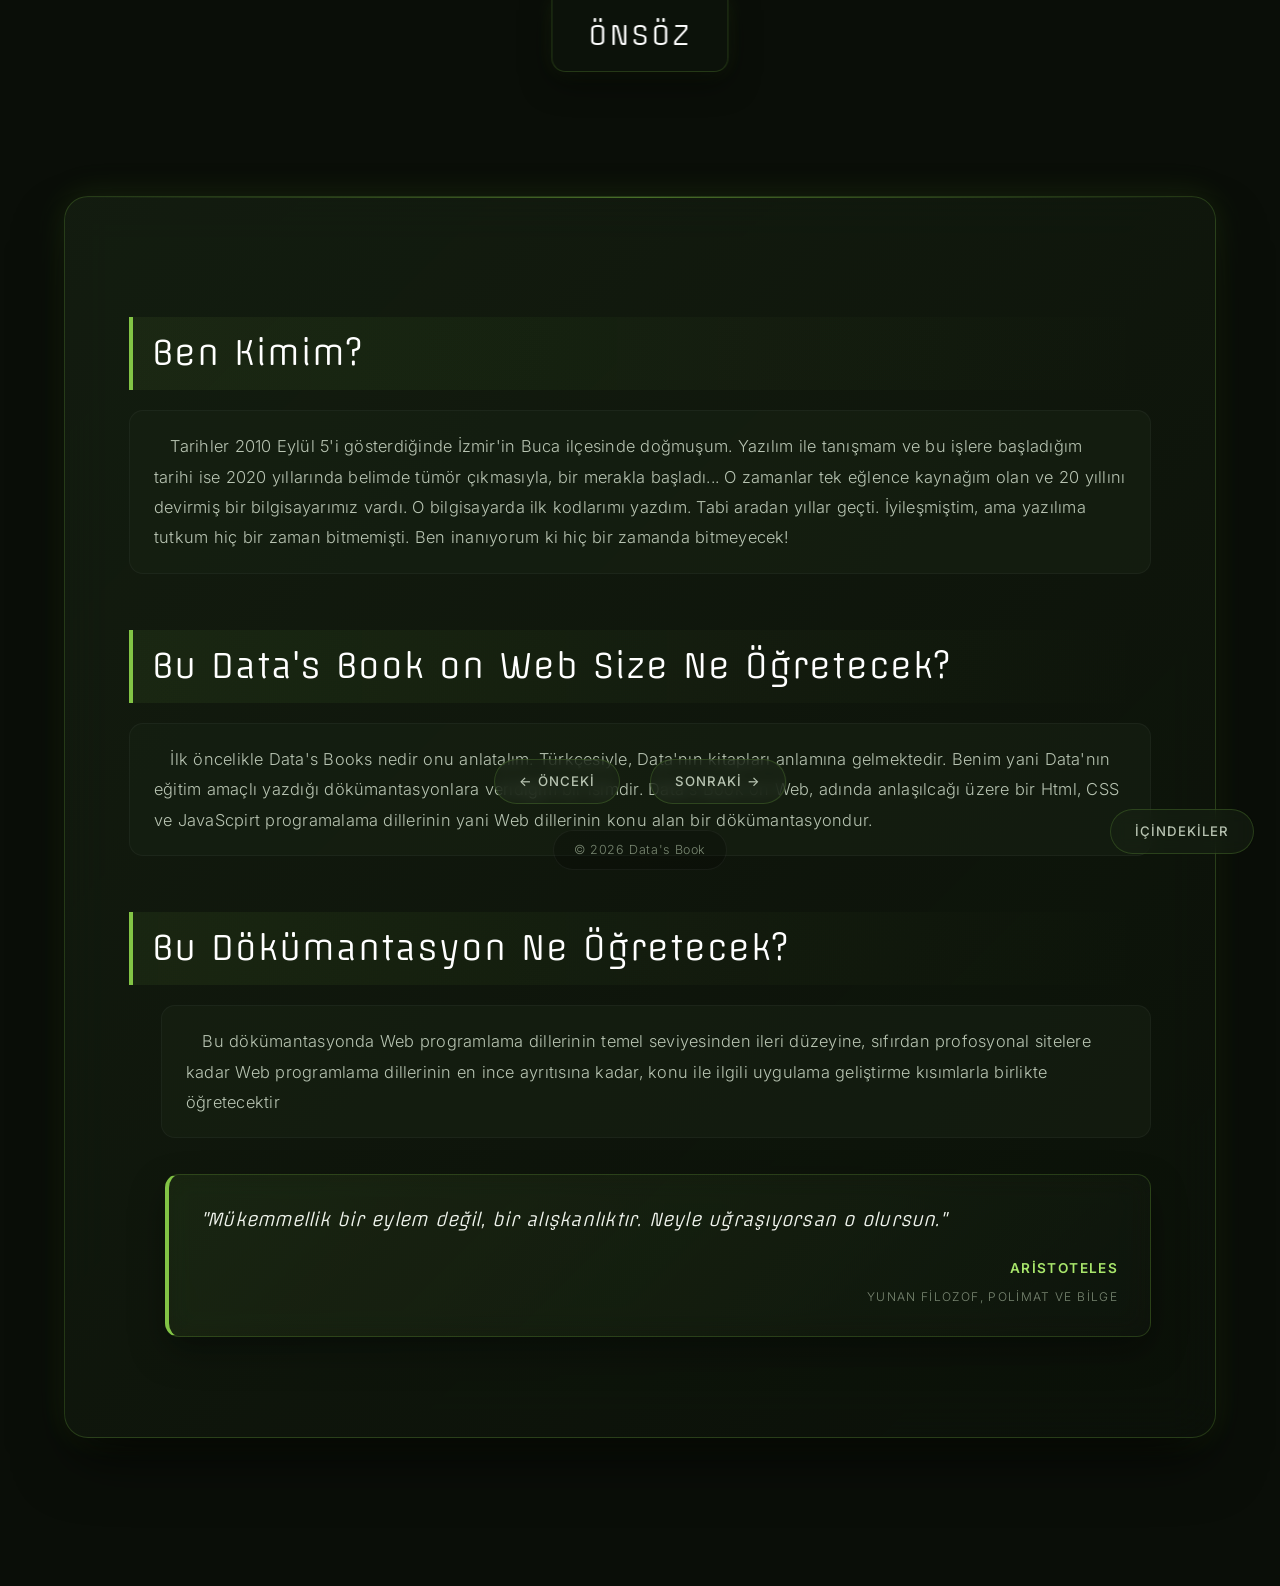
<file: Lessons/2 Web Önsöz.html>
<!DOCTYPE html>
<html lang="tr">
<head>
    <meta charset="UTF-8">
    <meta name="viewport" content="width=device-width, initial-scale=1.0">
    <title>Data's Book on Web</title>

    <link rel="icon" type="image/x-icon" href="../Sources/favicon.svg">

    <script src="../Sources/JS/setBackgroundMedia.js"></script>

    <link rel="stylesheet" href="../Sources/JS/hljs/atom-one-dark-reasonable.css">
    <script src="../Sources/JS/hljs/highlight.min.js"></script>
    <script>
        window.onload = function() {
            hljs.highlightAll();
        };
    </script>

    <link rel="stylesheet" href="../Sources/CSS/main.css">
</head>
<body>
    <h1>Önsöz</h1>

    <div style="height: 100px;"></div>
    
    <div id="mainDiv">
        <h2>Ben Kimim?</h2>
        <pre id="preh2">Tarihler 2010 Eylül 5'i gösterdiğinde İzmir'in Buca ilçesinde doğmuşum. Yazılım ile tanışmam ve bu işlere başladığım tarihi ise 2020 yıllarında belimde tümör çıkmasıyla, bir merakla başladı... O zamanlar tek eğlence kaynağım olan ve 20 yıllını devirmiş bir bilgisayarımız vardı. O bilgisayarda ilk kodlarımı yazdım. Tabi aradan yıllar geçti. İyileşmiştim, ama yazılıma tutkum hiç bir zaman bitmemişti. Ben inanıyorum ki hiç bir zamanda bitmeyecek!</pre>

        <h2>Bu Data's Book on Web Size Ne Öğretecek?</h2>
        <pre id="preh2">İlk öncelikle Data's Books nedir onu anlatalım. Türkçesiyle, Data'nın kitapları anlamına gelmektedir. Benim yani Data'nın eğitim amaçlı yazdığı dökümantasyonlara veridiğim bir isimdir. Data's Book on Web, adında anlaşılcağı üzere bir Html, CSS ve JavaScpirt programalama dillerinin yani Web dillerinin konu alan bir dökümantasyondur.</pre>

        <h2>Bu Dökümantasyon Ne Öğretecek?</h2>
        <pre id="preh3">Bu dökümantasyonda Web programlama dillerinin temel seviyesinden ileri düzeyine, sıfırdan profosyonal sitelere kadar Web programlama dillerinin en ince ayrıtısına kadar, konu ile ilgili uygulama geliştirme kısımlarla birlikte öğretecektir</pre>

        <blockquote class="scientific-quote">
            "Mükemmellik bir eylem değil, bir alışkanlıktır. Neyle uğraşıyorsan o olursun."
            <cite>
                Aristoteles
                <span>Yunan Filozof, Polimat ve Bilge</span>
            </cite>
        </blockquote>
    </div>

    <div style="height: 100px;"></div>

    <footer style="position: fixed; left: 0; bottom: 0; width: 100%; background: transparent; text-align: center; padding: 10px 0; z-index: 100;">
        <div>
            <a href="./1 Web İçindekiler.html" style="margin-right: 20px; cursor:pointer;">
                &larr; Önceki
            </a>
            <a href="./3 Web Giriş.html" style="cursor:pointer;">
                Sonraki &rarr;
            </a>
        </div>
        <div>
            <p>&copy; 2026 Data's Book</p>
        </div>

        <div style="position: absolute; right: 20px; bottom: 20px;">
            <a href="./1 Web İçindekiler.html" style="text-decoration: none;">
                İçindekiler
            </a>
        </div>
    </footer>
</body>
</html>

<!-- Muhammet Enes nam-ı diğer Data Delete tarafından sevgi ile yapıldı <3 -->
</file>
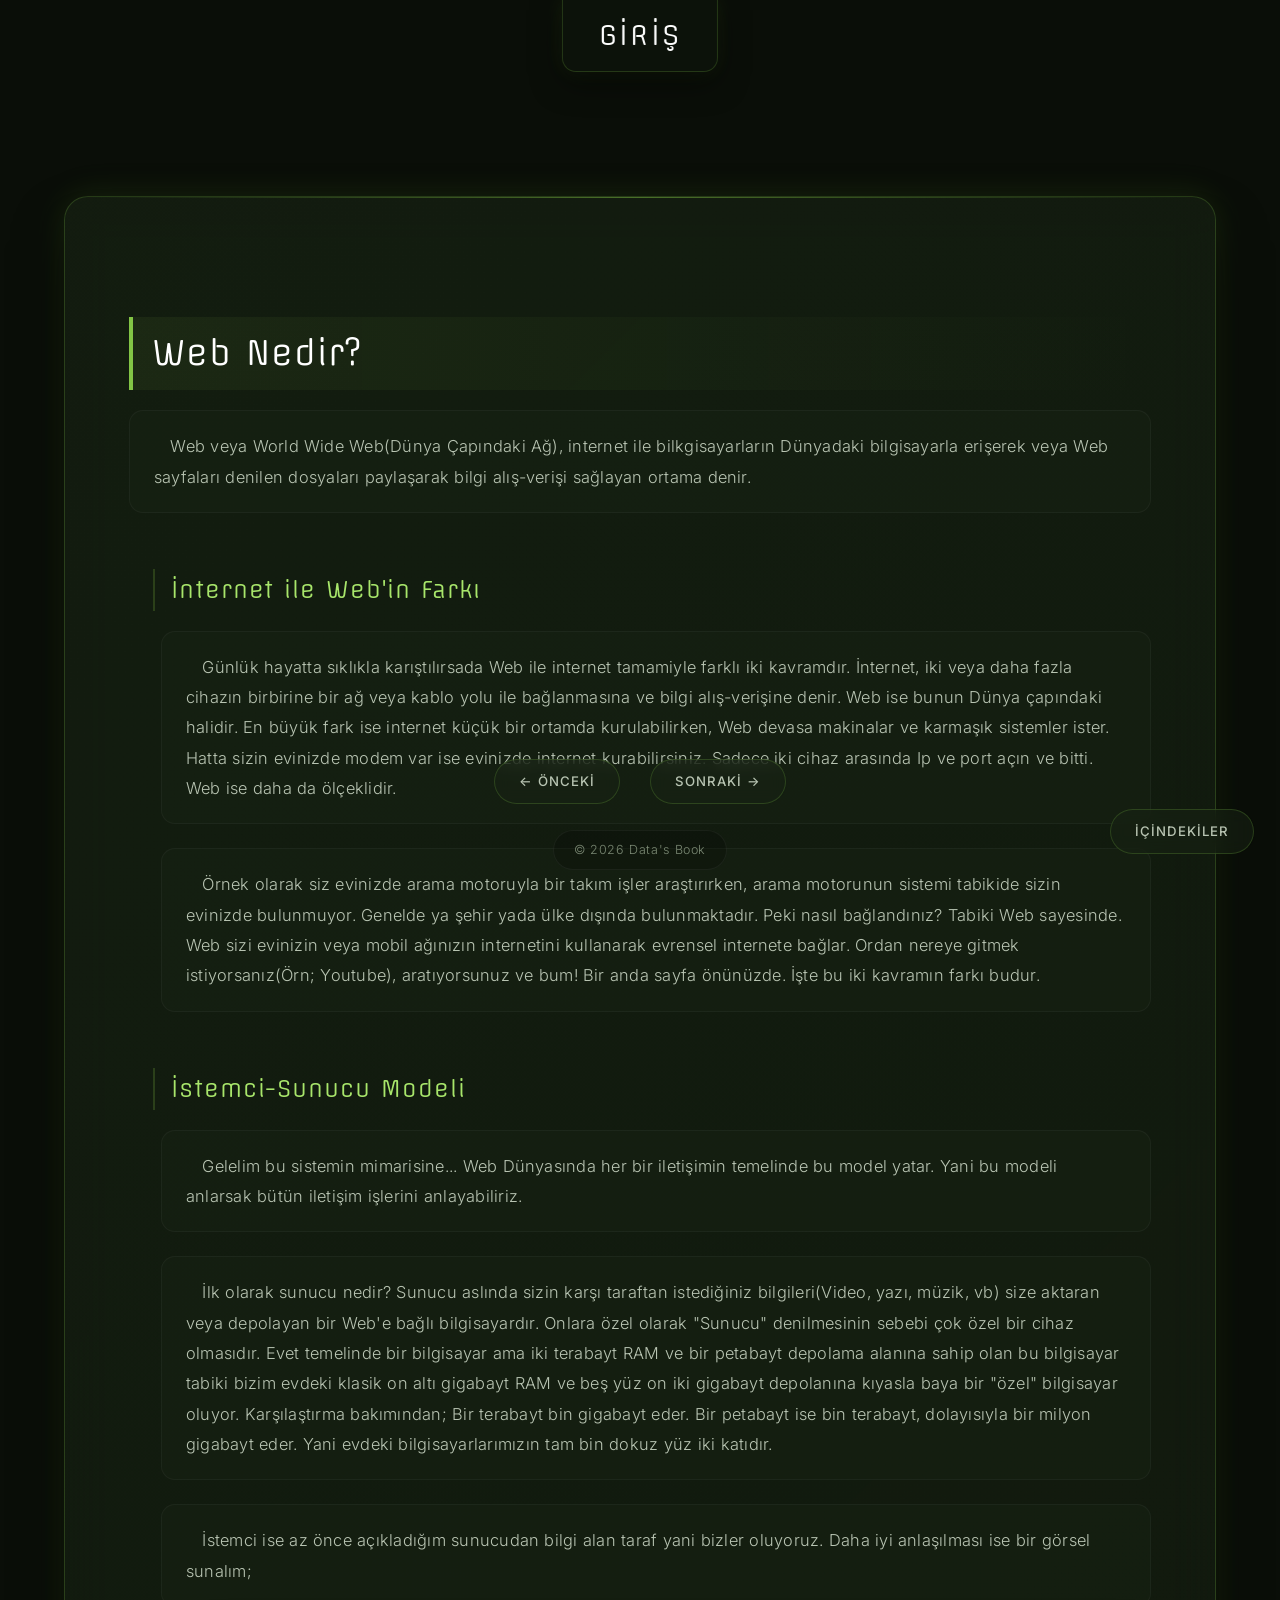
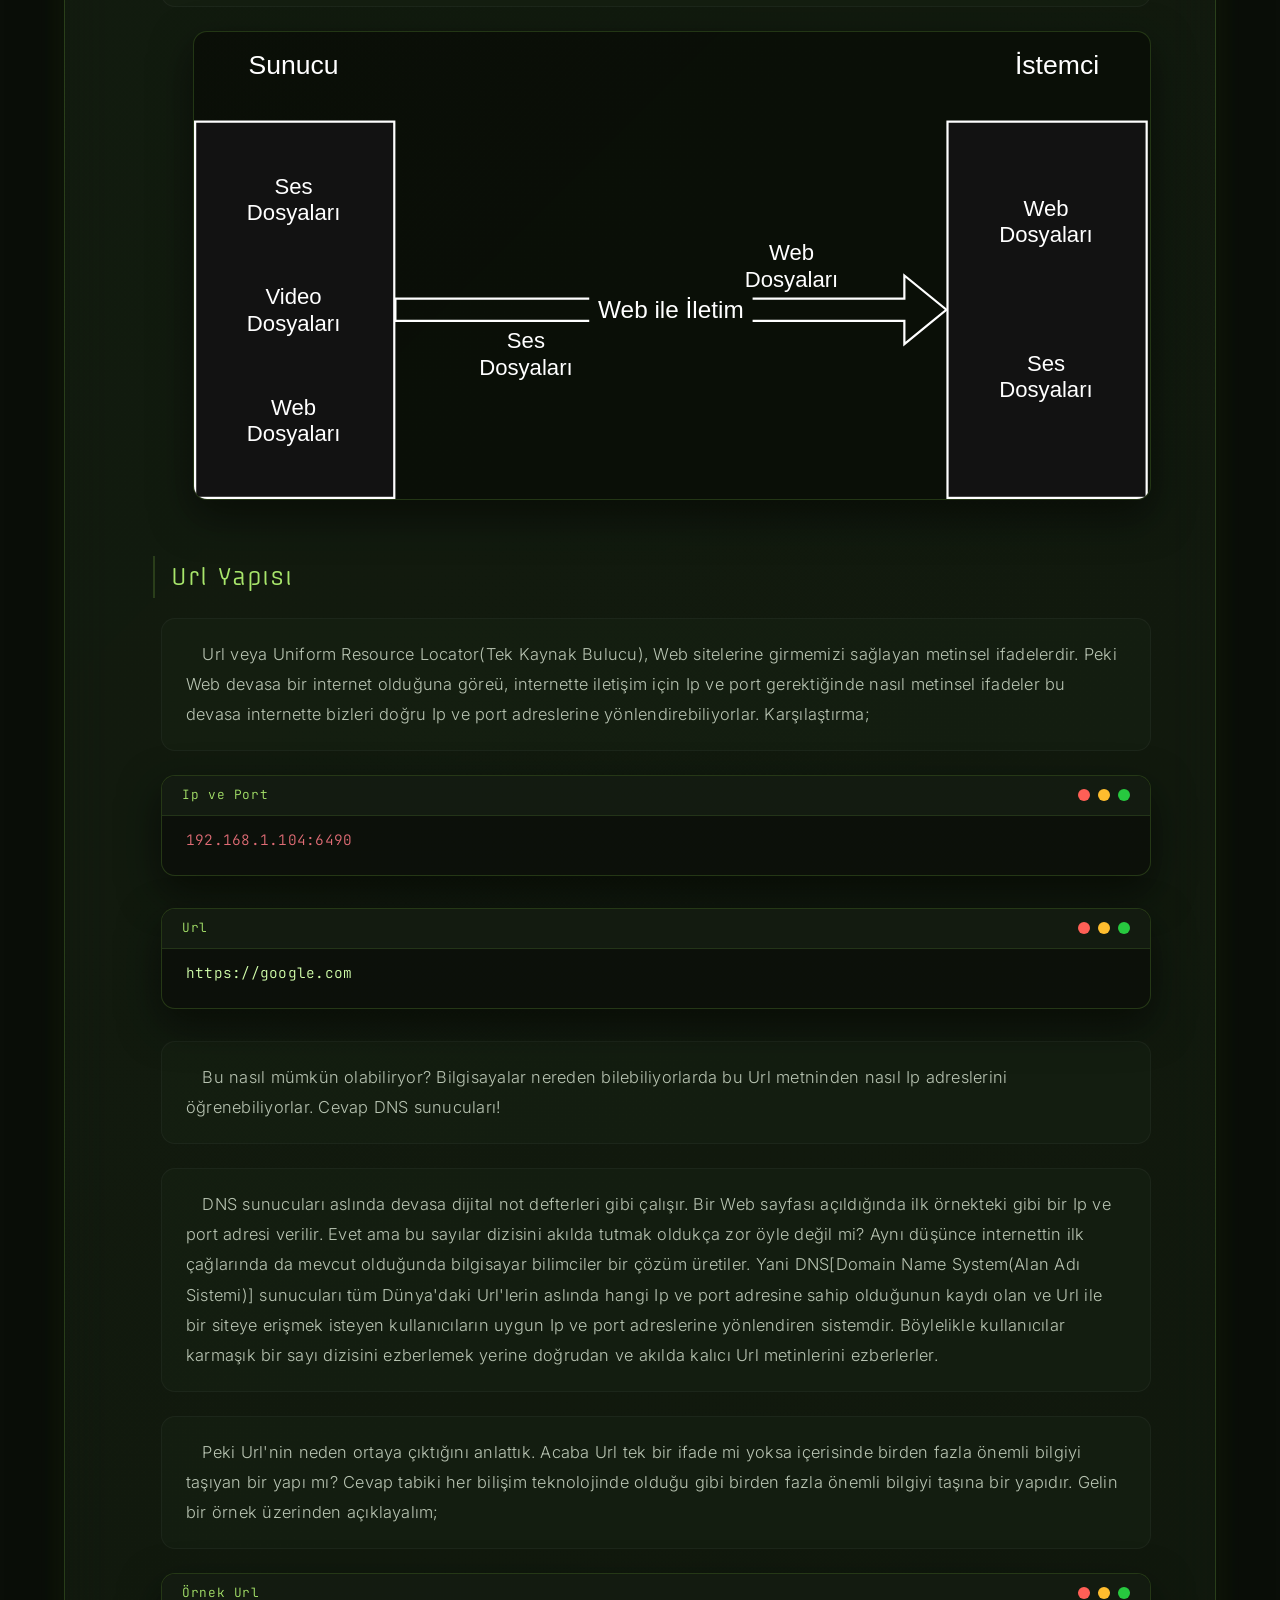
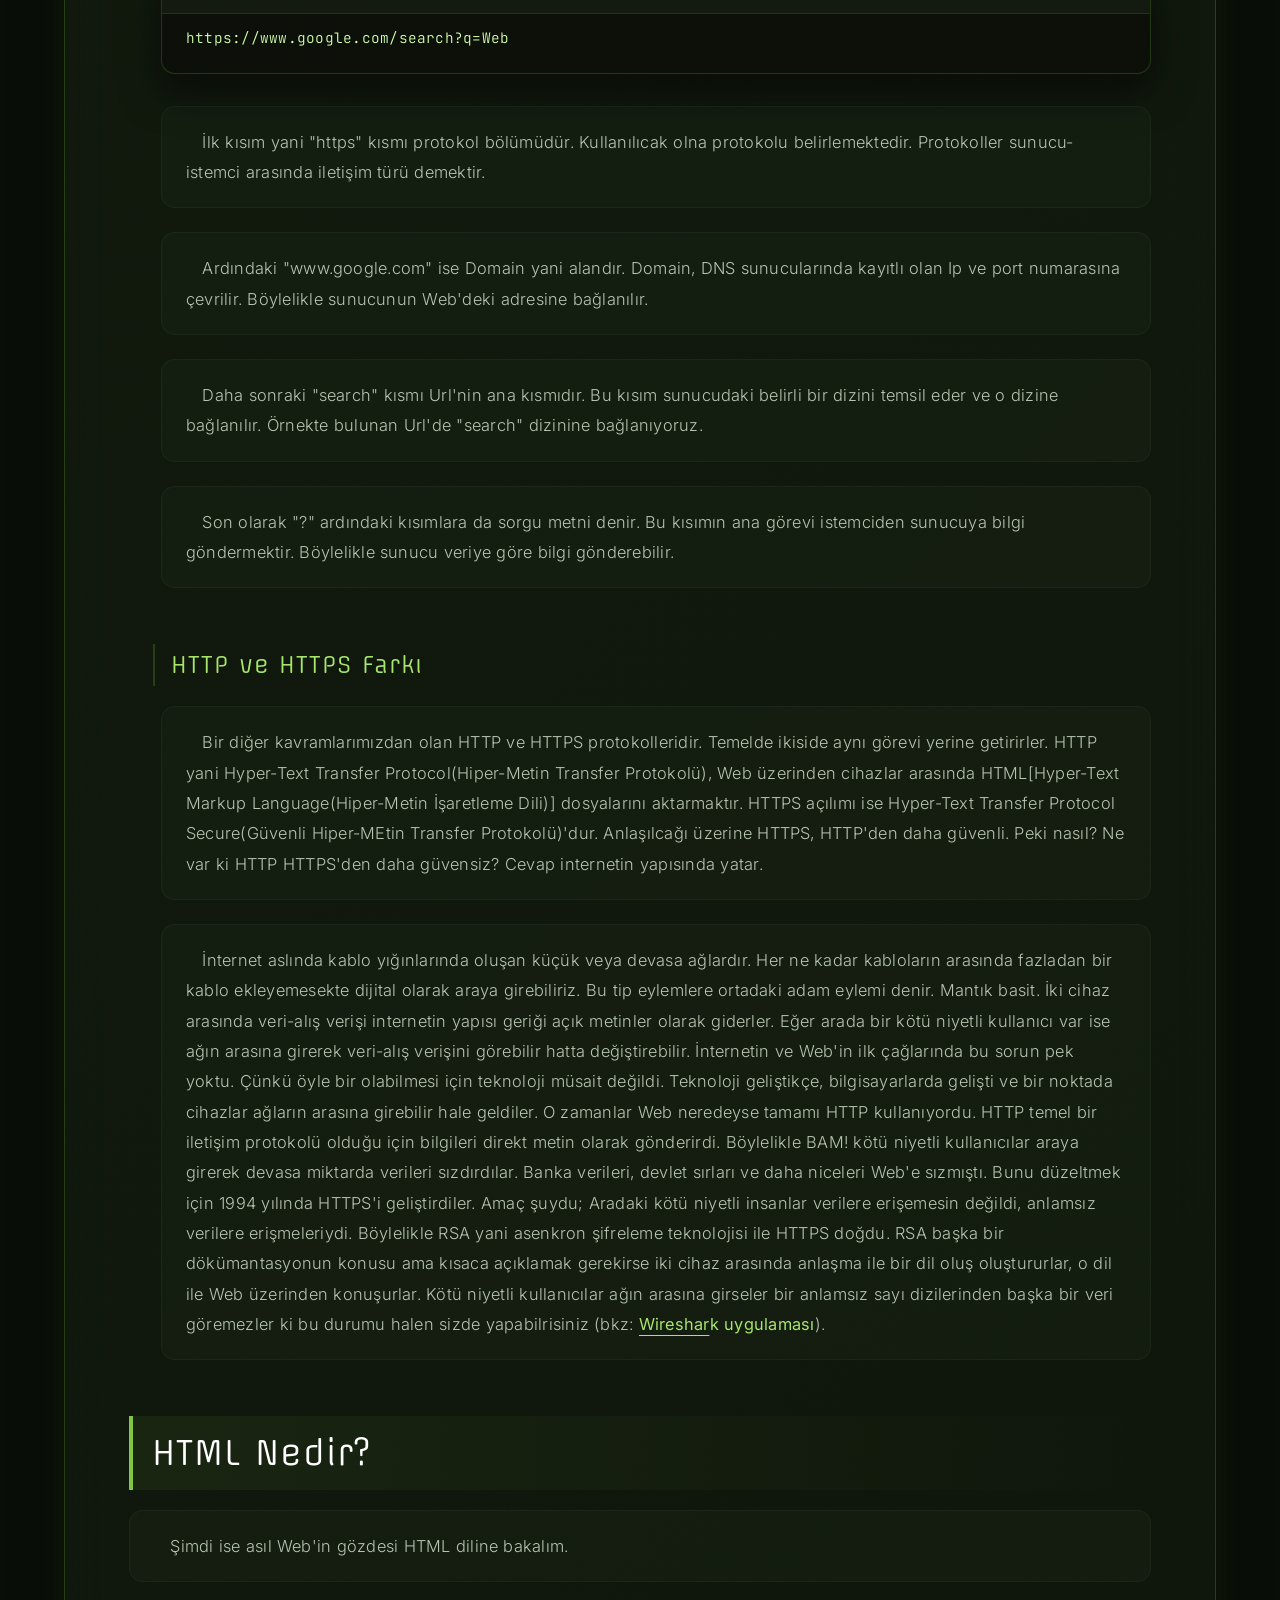
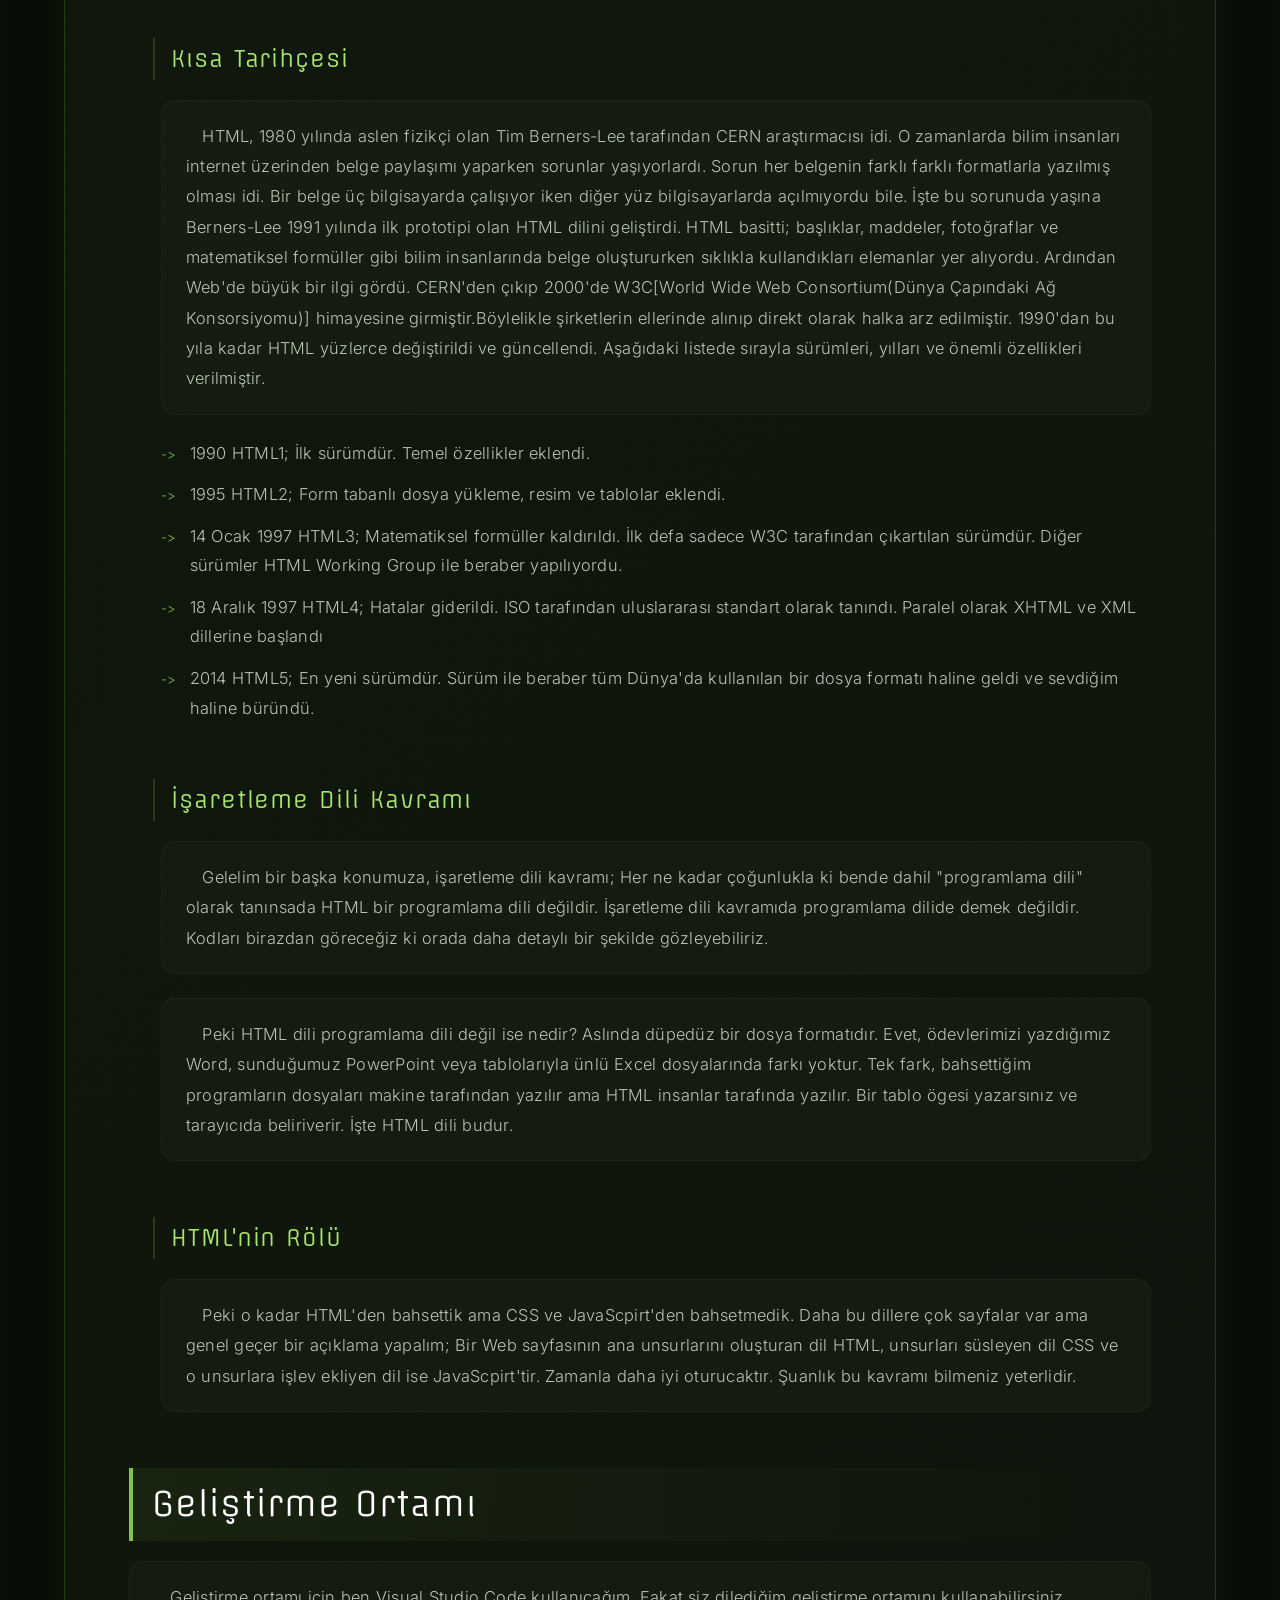
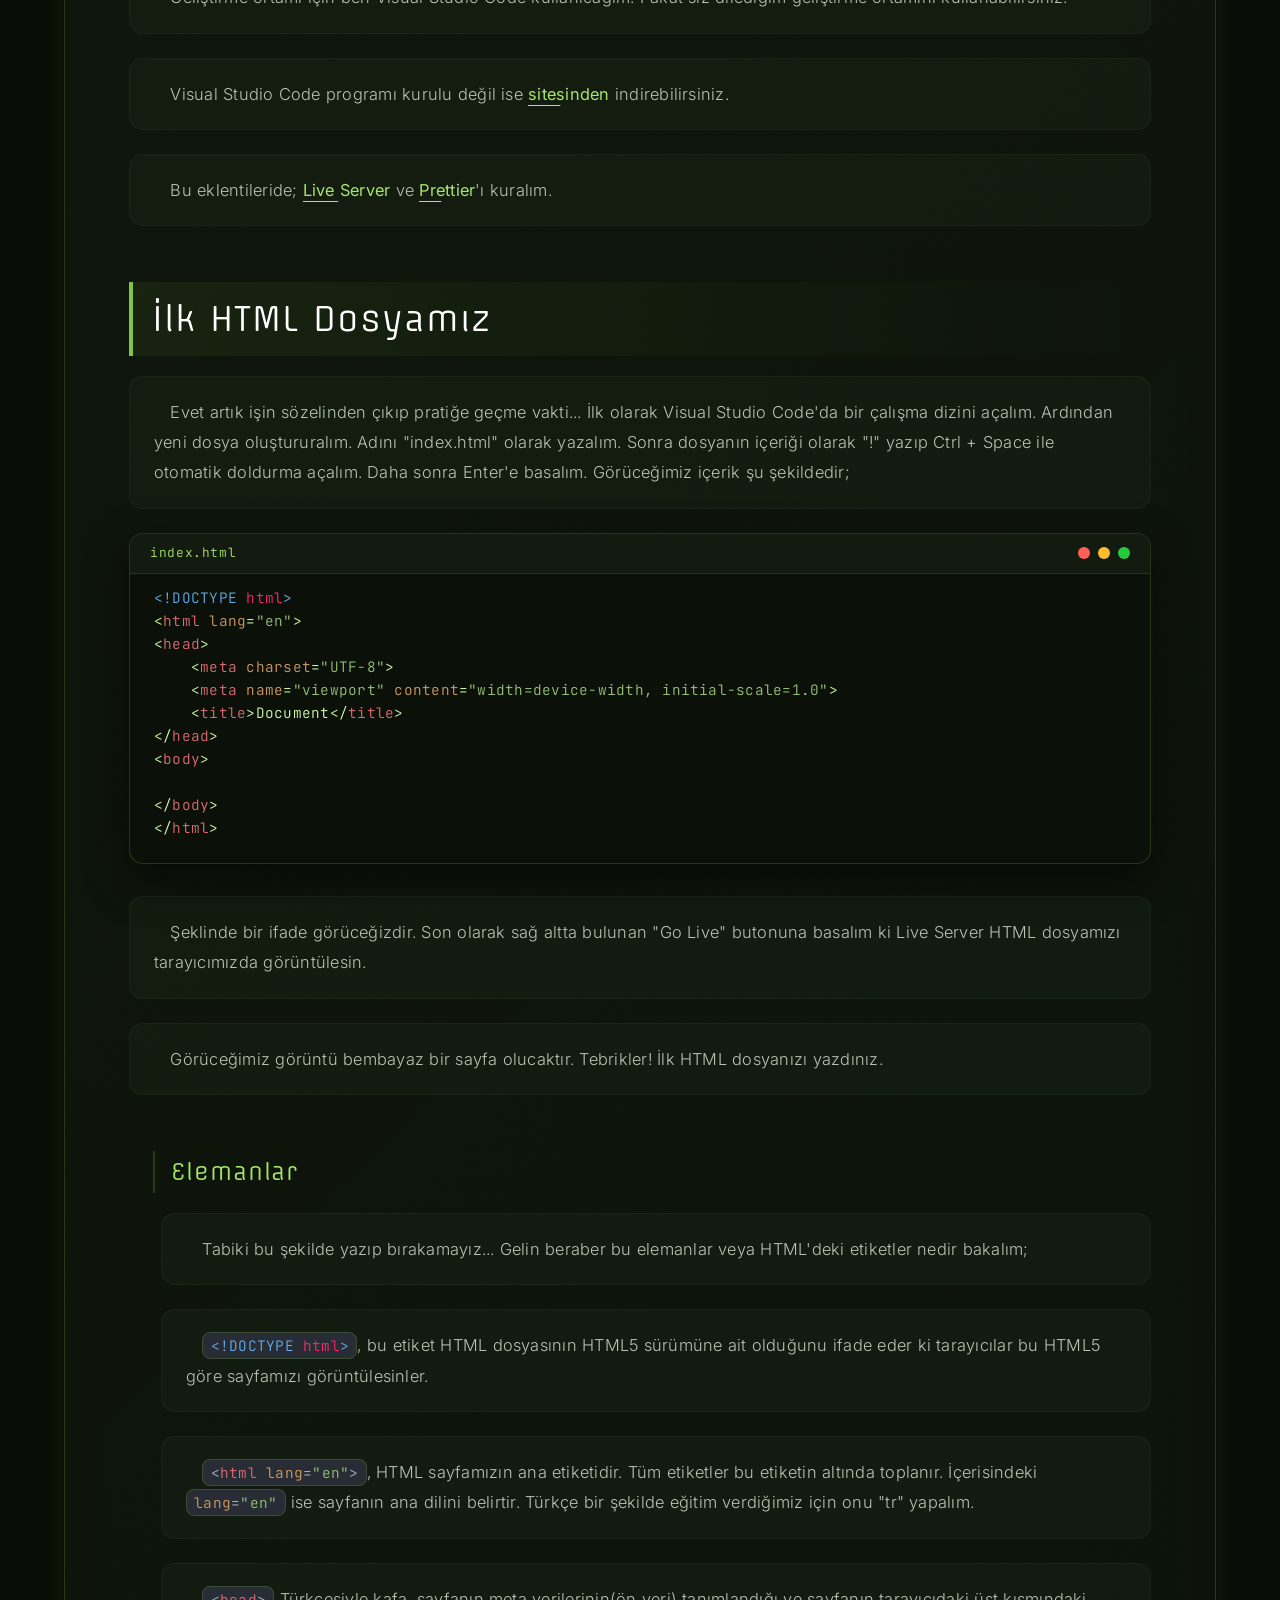
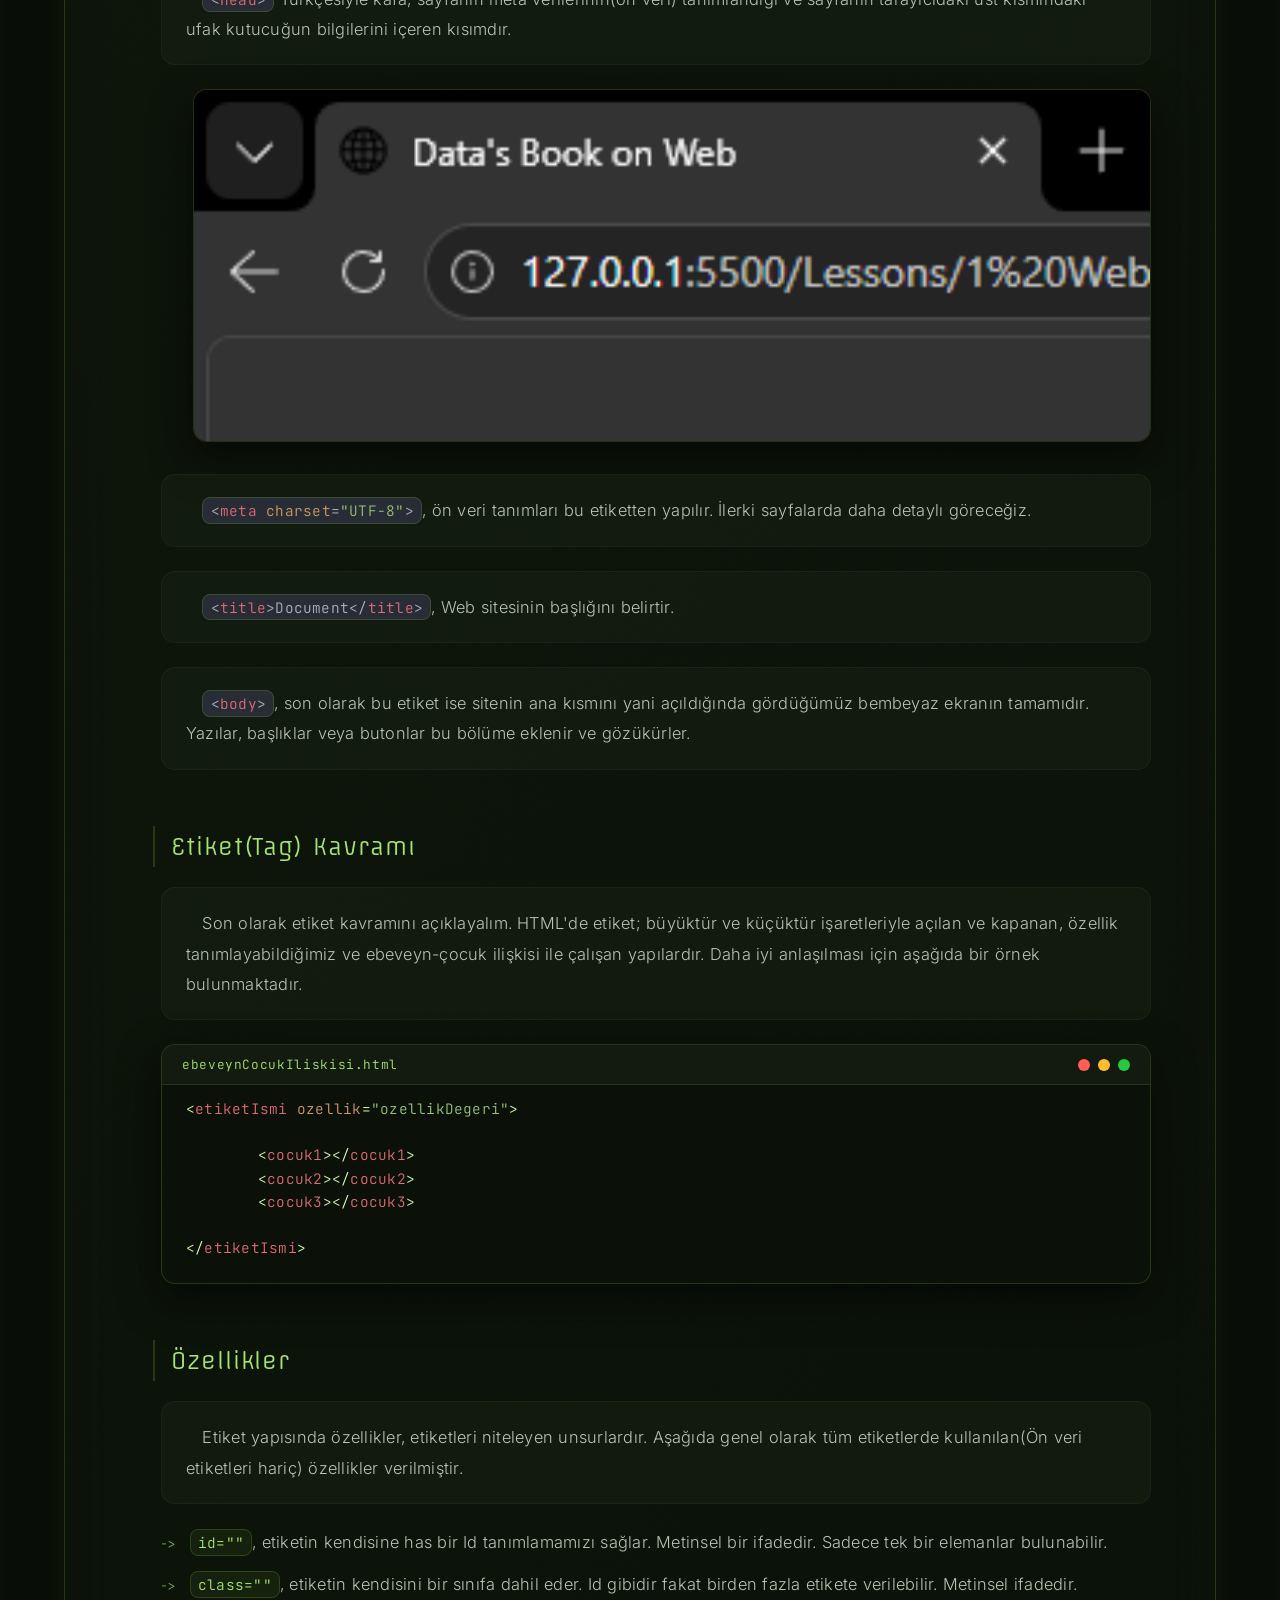
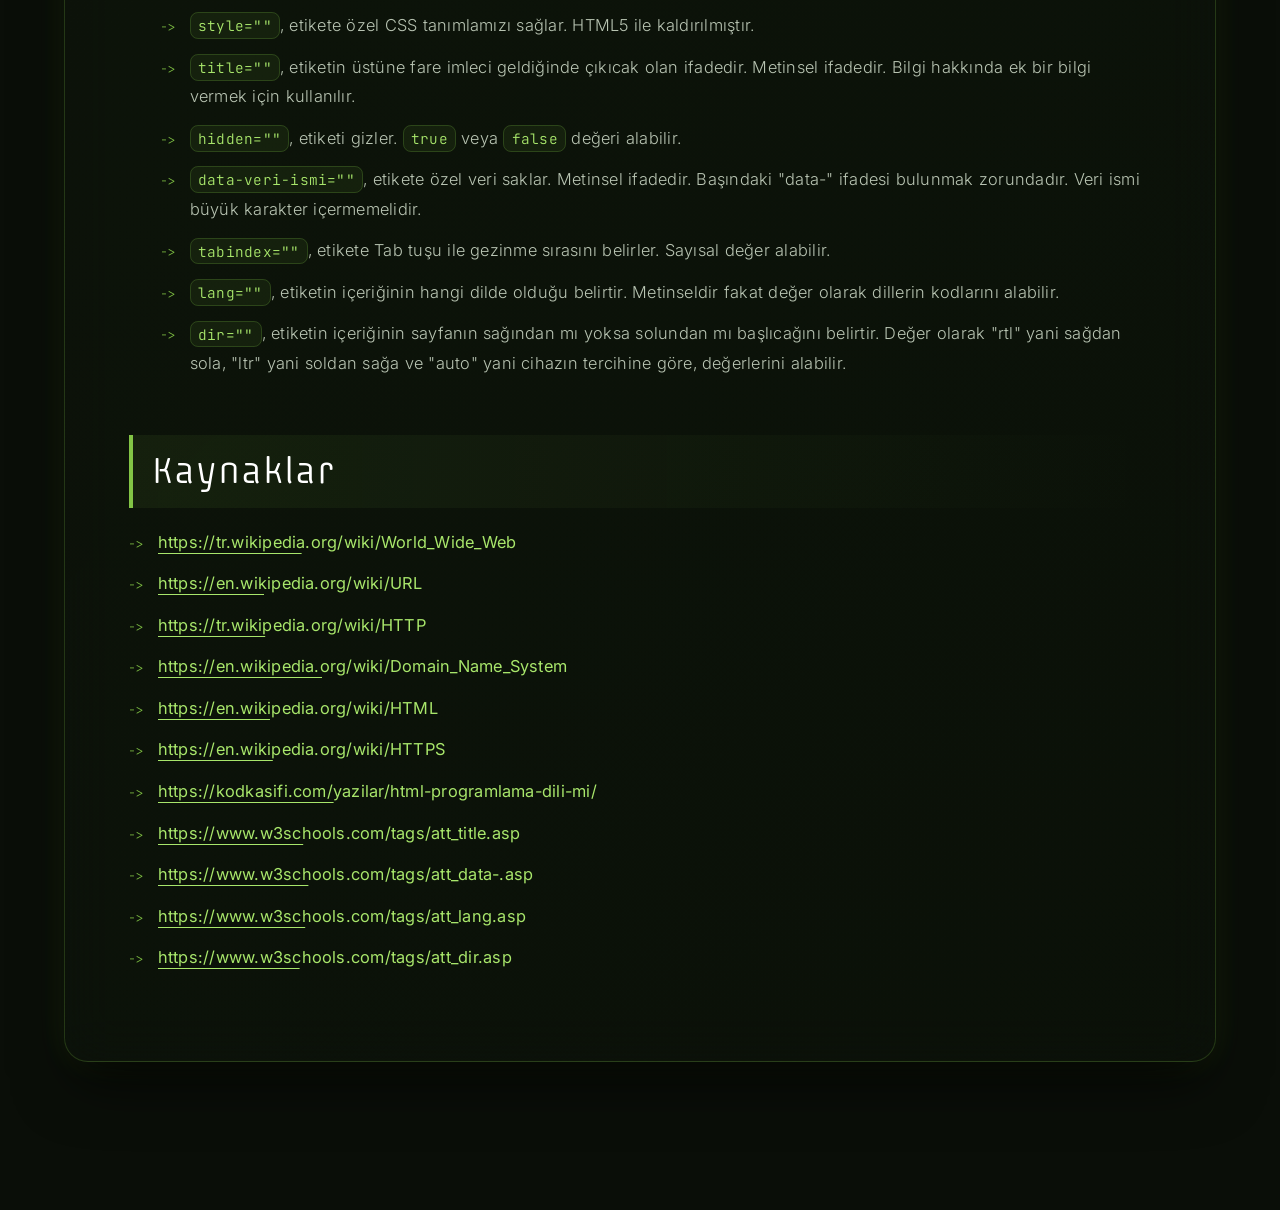
<file: Lessons/3 Web Giriş.html>
<!DOCTYPE html>
<html lang="tr">
<head>
    <meta charset="UTF-8">
    <meta name="viewport" content="width=device-width, initial-scale=1.0">
    <title>Data's Book on Web</title>

    <link rel="icon" type="image/x-icon" href="../Sources/favicon.svg">

    <script src="../Sources/JS/setBackgroundMedia.js"></script>

    <link rel="stylesheet" href="../Sources/JS/hljs/atom-one-dark-reasonable.css">
    <script src="../Sources/JS/hljs/highlight.min.js"></script>
    <script>
        window.onload = function() {
            hljs.highlightAll();
        };
    </script>

    <link rel="stylesheet" href="../Sources/CSS/main.css">
</head>
<body>
    <h1>Giriş</h1>

    <div style="height: 100px;"></div>
    
    <div id="mainDiv">
        <h2>Web Nedir?</h2>
        <pre id="preh2">Web veya World Wide Web(Dünya Çapındaki Ağ), internet ile bilkgisayarların Dünyadaki bilgisayarla erişerek veya Web sayfaları denilen dosyaları paylaşarak bilgi alış-verişi sağlayan ortama denir.</pre>

        <h3>İnternet ile Web'in Farkı</h3>
        <pre id="preh3">Günlük hayatta sıklıkla karıştılırsada Web ile internet tamamiyle farklı iki kavramdır. İnternet, iki veya daha fazla cihazın birbirine bir ağ veya kablo yolu ile bağlanmasına ve bilgi alış-verişine denir. Web ise bunun Dünya çapındaki halidir. En büyük fark ise internet küçük bir ortamda kurulabilirken, Web devasa makinalar ve karmaşık sistemler ister. Hatta sizin evinizde modem var ise evinizde internet kurabilirsiniz. Sadece iki cihaz arasında Ip ve port açın ve bitti. Web ise daha da ölçeklidir.</pre>

        <pre id="preh3">Örnek olarak siz evinizde arama motoruyla bir takım işler araştırırken, arama motorunun sistemi tabikide sizin evinizde bulunmuyor. Genelde ya şehir yada ülke dışında bulunmaktadır. Peki nasıl bağlandınız? Tabiki Web sayesinde. Web sizi evinizin veya mobil ağınızın internetini kullanarak evrensel internete bağlar. Ordan nereye gitmek istiyorsanız(Örn; Youtube), aratıyorsunuz ve bum! Bir anda sayfa önünüzde. İşte bu iki kavramın farkı budur.</pre>

        <h3>İstemci-Sunucu Modeli</h3>
        <pre id="preh3">Gelelim bu sistemin mimarisine... Web Dünyasında her bir iletişimin temelinde bu model yatar. Yani bu modeli anlarsak bütün iletişim işlerini anlayabiliriz.</pre>

        <pre id="preh3">İlk olarak sunucu nedir? Sunucu aslında sizin karşı taraftan istediğiniz bilgileri(Video, yazı, müzik, vb) size aktaran veya depolayan bir Web'e bağlı bilgisayardır. Onlara özel olarak "Sunucu" denilmesinin sebebi çok özel bir cihaz olmasıdır. Evet temelinde bir bilgisayar ama iki terabayt RAM ve bir petabayt depolama alanına sahip olan bu bilgisayar tabiki bizim evdeki klasik on altı gigabayt RAM ve beş yüz on iki gigabayt depolanına kıyasla baya bir "özel" bilgisayar oluyor. Karşılaştırma bakımından; Bir terabayt bin gigabayt eder. Bir petabayt ise bin terabayt, dolayısıyla bir milyon gigabayt eder. Yani evdeki bilgisayarlarımızın tam bin dokuz yüz iki katıdır.</pre>

        <pre id="preh3">İstemci ise az önce açıkladığım sunucudan bilgi alan taraf yani bizler oluyoruz. Daha iyi anlaşılması ise bir görsel sunalım;</pre>

        <div id="divh3Img">
            <img src="../Bibliography/3 Web Giriş.html/1.svg" alt="3.1" width="100%">
        </div>

        <h3>Url Yapısı</h3>
        <pre id="preh3">Url veya Uniform Resource Locator(Tek Kaynak Bulucu), Web sitelerine girmemizi sağlayan metinsel ifadelerdir. Peki Web devasa bir internet olduğuna göreü, internette iletişim için Ip ve port gerektiğinde nasıl metinsel ifadeler bu devasa internette bizleri doğru Ip ve port adreslerine yönlendirebiliyorlar. Karşılaştırma;</pre>

        <pre id="codeh3"><span>Ip ve Port</span><code>192.168.1.104:6490</code></pre>

        <pre id="codeh3"><span>Url</span><code>https://google.com</code></pre>

        <pre id="preh3">Bu nasıl mümkün olabiliryor? Bilgisayalar nereden bilebiliyorlarda bu Url metninden nasıl Ip adreslerini öğrenebiliyorlar. Cevap DNS sunucuları!</pre>

        <pre id="preh3">DNS sunucuları aslında devasa dijital not defterleri gibi çalışır. Bir Web sayfası açıldığında ilk örnekteki gibi bir Ip ve port adresi verilir. Evet ama bu sayılar dizisini akılda tutmak oldukça zor öyle değil mi? Aynı düşünce internettin ilk çağlarında da mevcut olduğunda bilgisayar bilimciler bir çözüm üretiler. Yani DNS[Domain Name System(Alan Adı Sistemi)] sunucuları tüm Dünya'daki Url'lerin aslında hangi Ip ve port adresine sahip olduğunun kaydı olan ve Url ile bir siteye erişmek isteyen kullanıcıların uygun Ip ve port adreslerine yönlendiren sistemdir. Böylelikle kullanıcılar karmaşık bir sayı dizisini ezberlemek yerine doğrudan ve akılda kalıcı Url metinlerini ezberlerler.</pre>

        <pre id="preh3">Peki Url'nin neden ortaya çıktığını anlattık. Acaba Url tek bir ifade mi yoksa içerisinde birden fazla önemli bilgiyi taşıyan bir yapı mı? Cevap tabiki her bilişim teknolojinde olduğu gibi birden fazla önemli bilgiyi taşına bir yapıdır. Gelin bir örnek üzerinden açıklayalım;</pre>

        <pre id="codeh3"><span>Örnek Url</span><code>https://www.google.com/search?q=Web</code></pre>

        <pre id="preh3">İlk kısım yani "https" kısmı protokol bölümüdür. Kullanılıcak olna protokolu belirlemektedir. Protokoller sunucu-istemci arasında iletişim türü demektir.</pre>

        <pre id="preh3">Ardındaki "www.google.com" ise Domain yani alandır. Domain, DNS sunucularında kayıtlı olan Ip ve port numarasına çevrilir. Böylelikle sunucunun Web'deki adresine bağlanılır.</pre>

        <pre id="preh3">Daha sonraki "search" kısmı Url'nin ana kısmıdır. Bu kısım sunucudaki belirli bir dizini temsil eder ve o dizine bağlanılır. Örnekte bulunan Url'de "search" dizinine bağlanıyoruz.</pre>

        <pre id="preh3">Son olarak "?" ardındaki kısımlara da sorgu metni denir. Bu kısımın ana görevi istemciden sunucuya bilgi göndermektir. Böylelikle sunucu veriye göre bilgi gönderebilir.</pre>

        <h3>HTTP ve HTTPS Farkı</h3>
        <pre id="preh3">Bir diğer kavramlarımızdan olan HTTP ve HTTPS protokolleridir. Temelde ikiside aynı görevi yerine getirirler. HTTP yani Hyper-Text Transfer Protocol(Hiper-Metin Transfer Protokolü), Web üzerinden cihazlar arasında HTML[Hyper-Text Markup Language(Hiper-Metin İşaretleme Dili)] dosyalarını aktarmaktır. HTTPS açılımı ise Hyper-Text Transfer Protocol Secure(Güvenli Hiper-MEtin Transfer Protokolü)'dur. Anlaşılcağı üzerine HTTPS, HTTP'den daha güvenli. Peki nasıl? Ne var ki HTTP HTTPS'den daha güvensiz? Cevap internetin yapısında yatar.</pre>

        <pre id="preh3">İnternet aslında kablo yığınlarında oluşan küçük veya devasa ağlardır. Her ne kadar kabloların arasında fazladan bir kablo ekleyemesekte dijital olarak araya girebiliriz. Bu tip eylemlere ortadaki adam eylemi denir. Mantık basit. İki cihaz arasında veri-alış verişi internetin yapısı geriği açık metinler olarak giderler. Eğer arada bir kötü niyetli kullanıcı var ise ağın arasına girerek veri-alış verişini görebilir hatta değiştirebilir. İnternetin ve Web'in ilk çağlarında bu sorun pek yoktu. Çünkü öyle bir olabilmesi için teknoloji müsait değildi. Teknoloji geliştikçe, bilgisayarlarda gelişti ve bir noktada cihazlar ağların arasına girebilir hale geldiler. O zamanlar Web neredeyse tamamı HTTP kullanıyordu. HTTP temel bir iletişim protokolü olduğu için bilgileri direkt metin olarak gönderirdi. Böylelikle BAM! kötü niyetli kullanıcılar araya girerek devasa miktarda verileri sızdırdılar. Banka verileri, devlet sırları ve daha niceleri Web'e sızmıştı. Bunu düzeltmek için 1994 yılında HTTPS'i geliştirdiler. Amaç şuydu; Aradaki kötü niyetli insanlar verilere erişemesin değildi, anlamsız verilere erişmeleriydi. Böylelikle RSA yani asenkron şifreleme teknolojisi ile HTTPS doğdu. RSA başka bir dökümantasyonun konusu ama kısaca açıklamak gerekirse iki cihaz arasında anlaşma ile bir dil oluş oluştururlar, o dil ile Web üzerinden konuşurlar. Kötü niyetli kullanıcılar ağın arasına girseler bir anlamsız sayı dizilerinden başka bir veri göremezler ki bu durumu halen sizde yapabilrisiniz (bkz: <a href="https://www.wireshark.org/download.html">Wireshark uygulaması</a>).</pre>

        <h2>HTML Nedir?</h2>
        <pre id="preh2">Şimdi ise asıl Web'in gözdesi HTML diline bakalım.</pre>

        <h3>Kısa Tarihçesi</h3>
        <pre id="preh3">HTML, 1980 yılında aslen fizikçi olan Tim Berners-Lee tarafından CERN araştırmacısı idi. O zamanlarda bilim insanları internet üzerinden belge paylaşımı yaparken sorunlar yaşıyorlardı. Sorun her belgenin farklı farklı formatlarla yazılmış olması idi. Bir belge üç bilgisayarda çalışıyor iken diğer yüz bilgisayarlarda açılmıyordu bile. İşte bu sorunuda yaşına Berners-Lee 1991 yılında ilk prototipi olan HTML dilini geliştirdi. HTML basitti; başlıklar, maddeler, fotoğraflar ve matematiksel formüller gibi bilim insanlarında belge oluştururken sıklıkla kullandıkları elemanlar yer alıyordu. Ardından Web'de büyük bir ilgi gördü. CERN'den çıkıp 2000'de W3C[World Wide Web Consortium(Dünya Çapındaki Ağ Konsorsiyomu)] himayesine girmiştir.Böylelikle şirketlerin ellerinde alınıp direkt olarak halka arz edilmiştir. 1990'dan bu yıla kadar HTML yüzlerce değiştirildi ve güncellendi. Aşağıdaki listede sırayla sürümleri, yılları ve önemli özellikleri verilmiştir.</pre>

        <ul id="listh3">
            <li>1990 HTML1; İlk sürümdür. Temel özellikler eklendi.</li>
            <li>1995 HTML2; Form tabanlı dosya yükleme, resim ve tablolar eklendi.</li>
            <li>14 Ocak 1997 HTML3; Matematiksel formüller kaldırıldı. İlk defa sadece W3C tarafından çıkartılan sürümdür. Diğer sürümler HTML Working Group ile beraber yapılıyordu.</li>
            <li>18 Aralık 1997 HTML4; Hatalar giderildi. ISO tarafından uluslararası standart olarak tanındı. Paralel olarak XHTML ve XML dillerine başlandı</li>
            <li>2014 HTML5; En yeni sürümdür. Sürüm ile beraber tüm Dünya'da kullanılan bir dosya formatı haline geldi ve sevdiğim haline büründü.</li>
        </ul>
        
        <h3>İşaretleme Dili Kavramı</h3>
        <pre id="preh3">Gelelim bir başka konumuza, işaretleme dili kavramı; Her ne kadar çoğunlukla ki bende dahil "programlama dili" olarak tanınsada HTML bir programlama dili değildir. İşaretleme dili kavramıda programlama dilide demek değildir. Kodları birazdan göreceğiz ki orada daha detaylı bir şekilde gözleyebiliriz.</pre>

        <pre id="preh3">Peki HTML dili programlama dili değil ise nedir? Aslında düpedüz bir dosya formatıdır. Evet, ödevlerimizi yazdığımız Word, sunduğumuz PowerPoint veya tablolarıyla ünlü Excel dosyalarında farkı yoktur. Tek fark, bahsettiğim programların dosyaları makine tarafından yazılır ama HTML insanlar tarafında yazılır. Bir tablo ögesi yazarsınız ve tarayıcıda beliriverir. İşte HTML dili budur.</pre>

        <h3>HTML'nin Rölü</h3>
        <pre id="preh3">Peki o kadar HTML'den bahsettik ama CSS ve JavaScpirt'den bahsetmedik. Daha bu dillere çok sayfalar var ama genel geçer bir açıklama yapalım; Bir Web sayfasının ana unsurlarını oluşturan dil HTML, unsurları süsleyen dil CSS ve o unsurlara işlev ekliyen dil ise JavaScpirt'tir. Zamanla daha iyi oturucaktır. Şuanlık bu kavramı bilmeniz yeterlidir.</pre>

        <h2>Geliştirme Ortamı</h2>
        <pre id="preh2">Geliştirme ortamı için ben Visual Studio Code kullanıcağım. Fakat siz dilediğim geliştirme ortamını kullanabilirsiniz.</pre>

        <pre id="preh2">Visual Studio Code programı kurulu değil ise <a href="https://code.visualstudio.com/download">sitesinden</a> indirebilirsiniz.</pre>

        <pre id="preh2">Bu eklentileride; <a href="https://marketplace.visualstudio.com/items?itemName=ritwickdey.LiveServer">Live Server</a> ve <a href="https://marketplace.visualstudio.com/items?itemName=esbenp.prettier-vscode">Prettier</a>'ı kuralım.</pre>

        <h2>İlk HTML Dosyamız</h2>
        <pre id="preh2">Evet artık işin sözelinden çıkıp pratiğe geçme vakti... İlk olarak Visual Studio Code'da bir çalışma dizini açalım. Ardından yeni dosya oluştururalım. Adını "index.html" olarak yazalım. Sonra dosyanın içeriği olarak "!" yazıp Ctrl + Space ile otomatik doldurma açalım. Daha sonra Enter'e basalım. Görüceğimiz içerik şu şekildedir;</pre>

        <pre id="codeh2"><span>index.html</span><code class="language-html">&lt;!DOCTYPE html>
&lt;html lang="en">
&lt;head>
    &lt;meta charset="UTF-8">
    &lt;meta name="viewport" content="width=device-width, initial-scale=1.0">
    &lt;title>Document&lt;/title>
&lt;/head>
&lt;body>
    
&lt;/body>
&lt;/html></code></pre>

        <pre id="preh2">Şeklinde bir ifade görüceğizdir. Son olarak sağ altta bulunan "Go Live" butonuna basalım ki Live Server HTML dosyamızı tarayıcımızda görüntülesin.</pre>

        <pre id="preh2">Görüceğimiz görüntü bembayaz bir sayfa olucaktır. Tebrikler! İlk HTML dosyanızı yazdınız.</pre>

        <h3>Elemanlar</h3>
        <pre id="preh3">Tabiki bu şekilde yazıp bırakamayız... Gelin beraber bu elemanlar veya HTML'deki etiketler nedir bakalım;</pre>

        <pre id="preh3"><code class="language-html">&lt;!DOCTYPE html></code>, bu etiket HTML dosyasının HTML5 sürümüne ait olduğunu ifade eder ki tarayıcılar bu HTML5 göre sayfamızı görüntülesinler.</pre>

        <pre id="preh3"><code class="language-html">&lt;html lang="en"></code>, HTML sayfamızın ana etiketidir. Tüm etiketler bu etiketin altında toplanır. İçerisindeki <code>lang="en"</code> ise sayfanın ana dilini belirtir. Türkçe bir şekilde eğitim verdiğimiz için onu "tr" yapalım.</pre>

        <pre id="preh3"><code class="language-html">&lt;head></code> Türkçesiyle kafa, sayfanın meta verilerinin(ön veri) tanımlandığı ve sayfanın tarayıcıdaki üst kısmındaki ufak kutucuğun bilgilerini içeren kısımdır.</pre>

        <div id="divh3Img">
            <img src="../Bibliography/3 Web Giriş.html/2.png" alt="3.2" width="100%">
        </div>

        <pre id="preh3"><code class="language-html">&lt;meta charset="UTF-8"></code>, ön veri tanımları bu etiketten yapılır. İlerki sayfalarda daha detaylı göreceğiz.</pre>

        <pre id="preh3"><code class="language-html">&lt;title>Document&lt;/title></code>, Web sitesinin başlığını belirtir.</pre>

        <pre id="preh3"><code class="language-html">&lt;body></code>, son olarak bu etiket ise sitenin ana kısmını yani açıldığında gördüğümüz bembeyaz ekranın tamamıdır. Yazılar, başlıklar veya butonlar bu bölüme eklenir ve gözükürler.</pre>

        <h3>Etiket(Tag) Kavramı</h3>
        <pre id="preh3">Son olarak etiket kavramını açıklayalım. HTML'de etiket; büyüktür ve küçüktür işaretleriyle açılan ve kapanan, özellik tanımlayabildiğimiz ve ebeveyn-çocuk ilişkisi ile çalışan yapılardır. Daha iyi anlaşılması için aşağıda bir örnek bulunmaktadır.</pre>

        <pre id="codeh3"><span>ebeveynCocukIliskisi.html</span><code class="language-html">&lt;etiketIsmi ozellik="ozellikDegeri">

	&lt;cocuk1>&lt;/cocuk1>
	&lt;cocuk2>&lt;/cocuk2>
	&lt;cocuk3>&lt;/cocuk3>

&lt;/etiketIsmi></code></pre>

        <h3>Özellikler</h3>
        <pre id="preh3">Etiket yapısında özellikler, etiketleri niteleyen unsurlardır. Aşağıda genel olarak tüm etiketlerde kullanılan(Ön veri etiketleri hariç) özellikler verilmiştir.</pre>

        <ul id="listh3">
            <li><code>id=""</code>, etiketin kendisine has bir Id tanımlamamızı sağlar. Metinsel bir ifadedir. Sadece tek bir elemanlar bulunabilir.</li>
            <li><code>class=""</code>, etiketin kendisini bir sınıfa dahil eder. Id gibidir fakat birden fazla etikete verilebilir. Metinsel ifadedir.</li>
            <li><code>style=""</code>, etikete özel CSS tanımlamızı sağlar. HTML5 ile kaldırılmıştır.</li>
            <li><code>title=""</code>, etiketin üstüne fare imleci geldiğinde çıkıcak olan ifadedir. Metinsel ifadedir. Bilgi hakkında ek bir bilgi vermek için kullanılır.</li>
            <li><code>hidden=""</code>, etiketi gizler. <code>true</code> veya <code>false</code> değeri alabilir.</li>
            <li><code>data-veri-ismi=""</code>, etikete özel veri saklar. Metinsel ifadedir. Başındaki "data-" ifadesi bulunmak zorundadır. Veri ismi büyük karakter içermemelidir.</li>
            <li><code>tabindex=""</code>, etikete Tab tuşu ile gezinme sırasını belirler. Sayısal değer alabilir.</li>
            <li><code>lang=""</code>, etiketin içeriğinin hangi dilde olduğu belirtir. Metinseldir fakat değer olarak dillerin kodlarını alabilir.</li>
            <li><code>dir=""</code>, etiketin içeriğinin sayfanın sağından mı yoksa solundan mı başlıcağını belirtir. Değer olarak "rtl" yani sağdan sola, "ltr" yani soldan sağa ve "auto" yani cihazın tercihine göre, değerlerini alabilir.</li>
        </ul>

        <h2>Kaynaklar</h2>
        <ul>
            <li><a href="https://tr.wikipedia.org/wiki/World_Wide_Web">https://tr.wikipedia.org/wiki/World_Wide_Web</a></li>
            <li><a href="https://en.wikipedia.org/wiki/URL">https://en.wikipedia.org/wiki/URL</a></li>
            <li><a href="https://tr.wikipedia.org/wiki/HTTP">https://tr.wikipedia.org/wiki/HTTP</a></li>
            <li><a href="https://en.wikipedia.org/wiki/Domain_Name_System">https://en.wikipedia.org/wiki/Domain_Name_System</a></li>
            <li><a href="https://en.wikipedia.org/wiki/HTML">https://en.wikipedia.org/wiki/HTML</a></li>
            <li><a href="https://en.wikipedia.org/wiki/HTTPS#History">https://en.wikipedia.org/wiki/HTTPS</a></li>
            <li><a href="https://kodkasifi.com/yazilar/html-programlama-dili-mi/">https://kodkasifi.com/yazilar/html-programlama-dili-mi/</a></li>
            <li><a href="https://www.w3schools.com/tags/att_title.asp">https://www.w3schools.com/tags/att_title.asp</a></li>
            <li><a href="https://www.w3schools.com/tags/att_data-.asp">https://www.w3schools.com/tags/att_data-.asp</a></li>
            <li><a href="https://www.w3schools.com/tags/att_lang.asp">https://www.w3schools.com/tags/att_lang.asp</a></li>
            <li><a href="https://www.w3schools.com/tags/att_dir.asp">https://www.w3schools.com/tags/att_dir.asp</a></li>
        </ul>
    </div>

    <div style="height: 100px;"></div>

    <footer style="position: fixed; left: 0; bottom: 0; width: 100%; background: transparent; text-align: center; padding: 10px 0; z-index: 100;">
        <div>
            <a href="./2 Web Önsöz.html" style="margin-right: 20px; cursor:pointer;">
                &larr; Önceki
            </a>
            <a href="./4 Web Temel Etiketler.html" style="cursor:pointer;">
                Sonraki &rarr;
            </a>
        </div>
        <div>
            <p>&copy; 2026 Data's Book</p>
        </div>

        <div style="position: absolute; right: 20px; bottom: 20px;">
            <a href="./1 Web İçindekiler.html" style="text-decoration: none;">
                İçindekiler
            </a>
        </div>
    </footer>
</body>
</html>

<!-- Muhammet Enes nam-ı diğer Data Delete tarafından sevgi ile yapıldı <3 -->
</file>
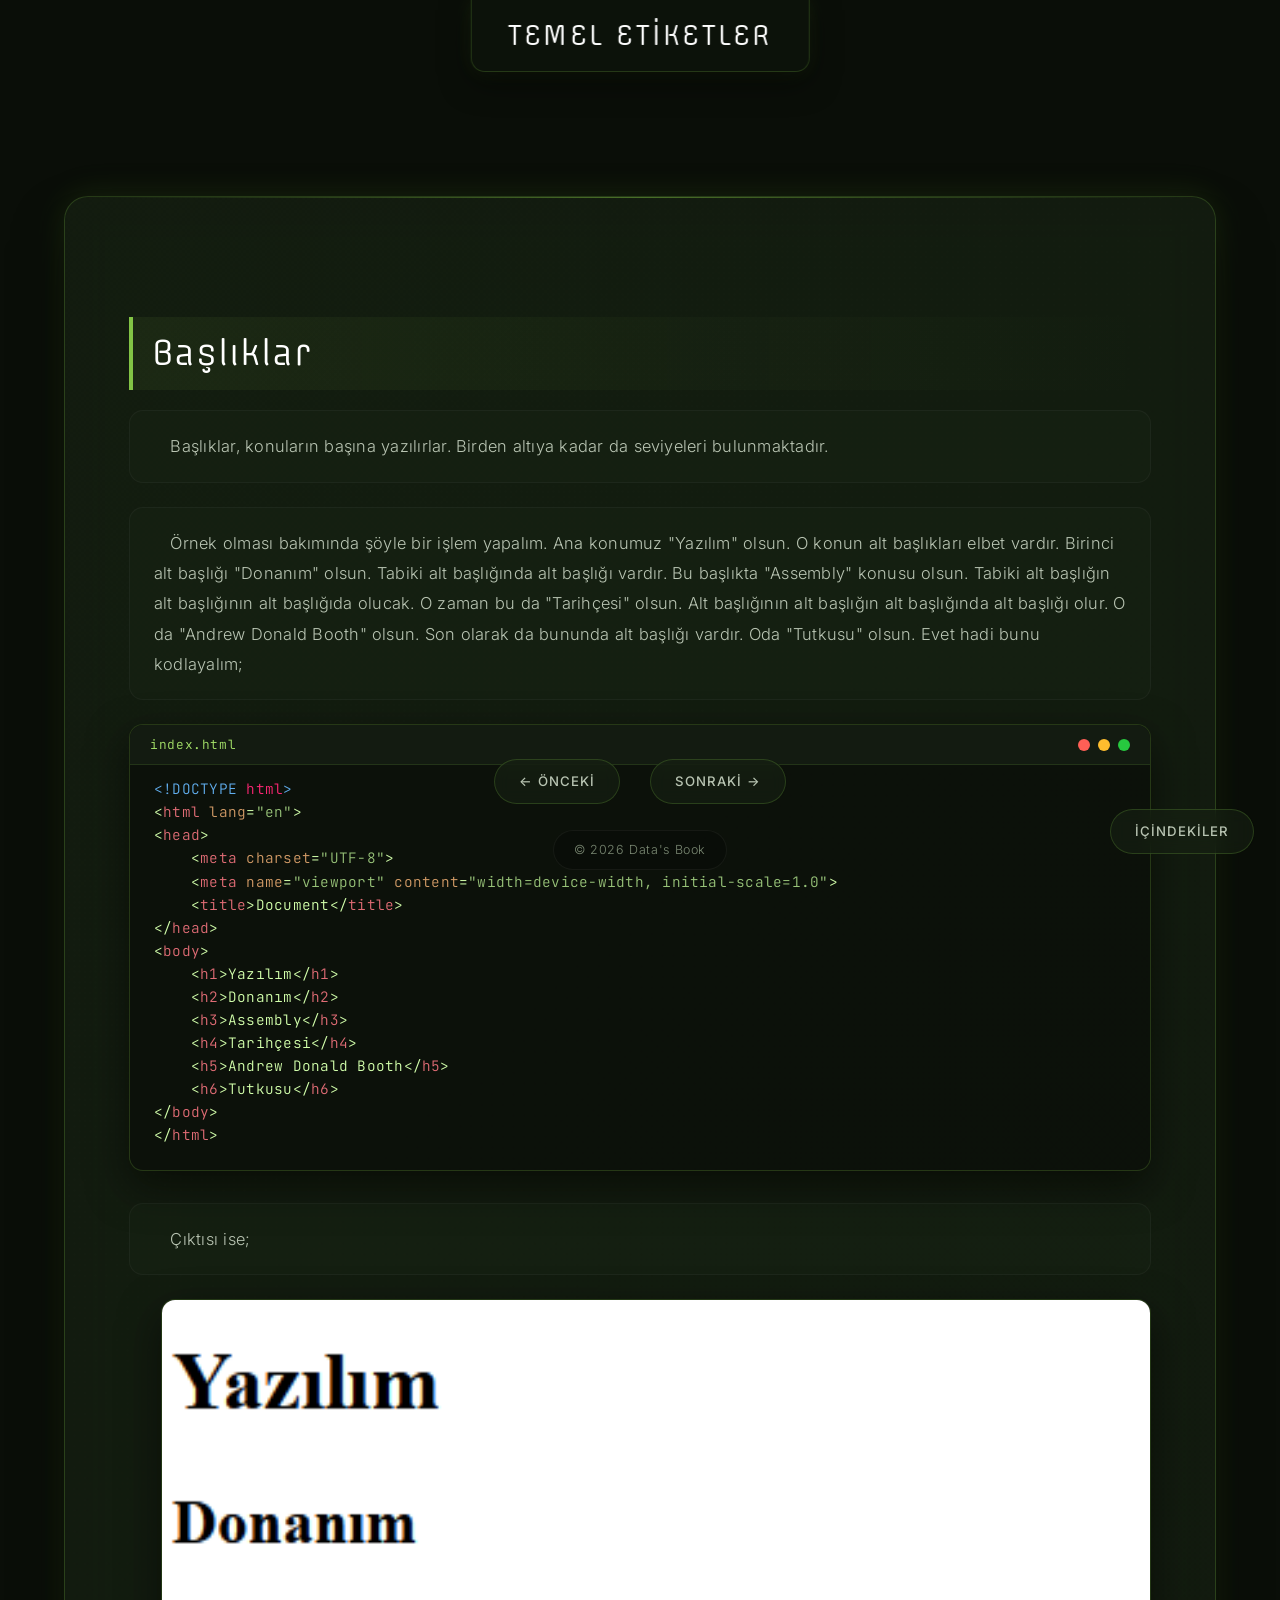
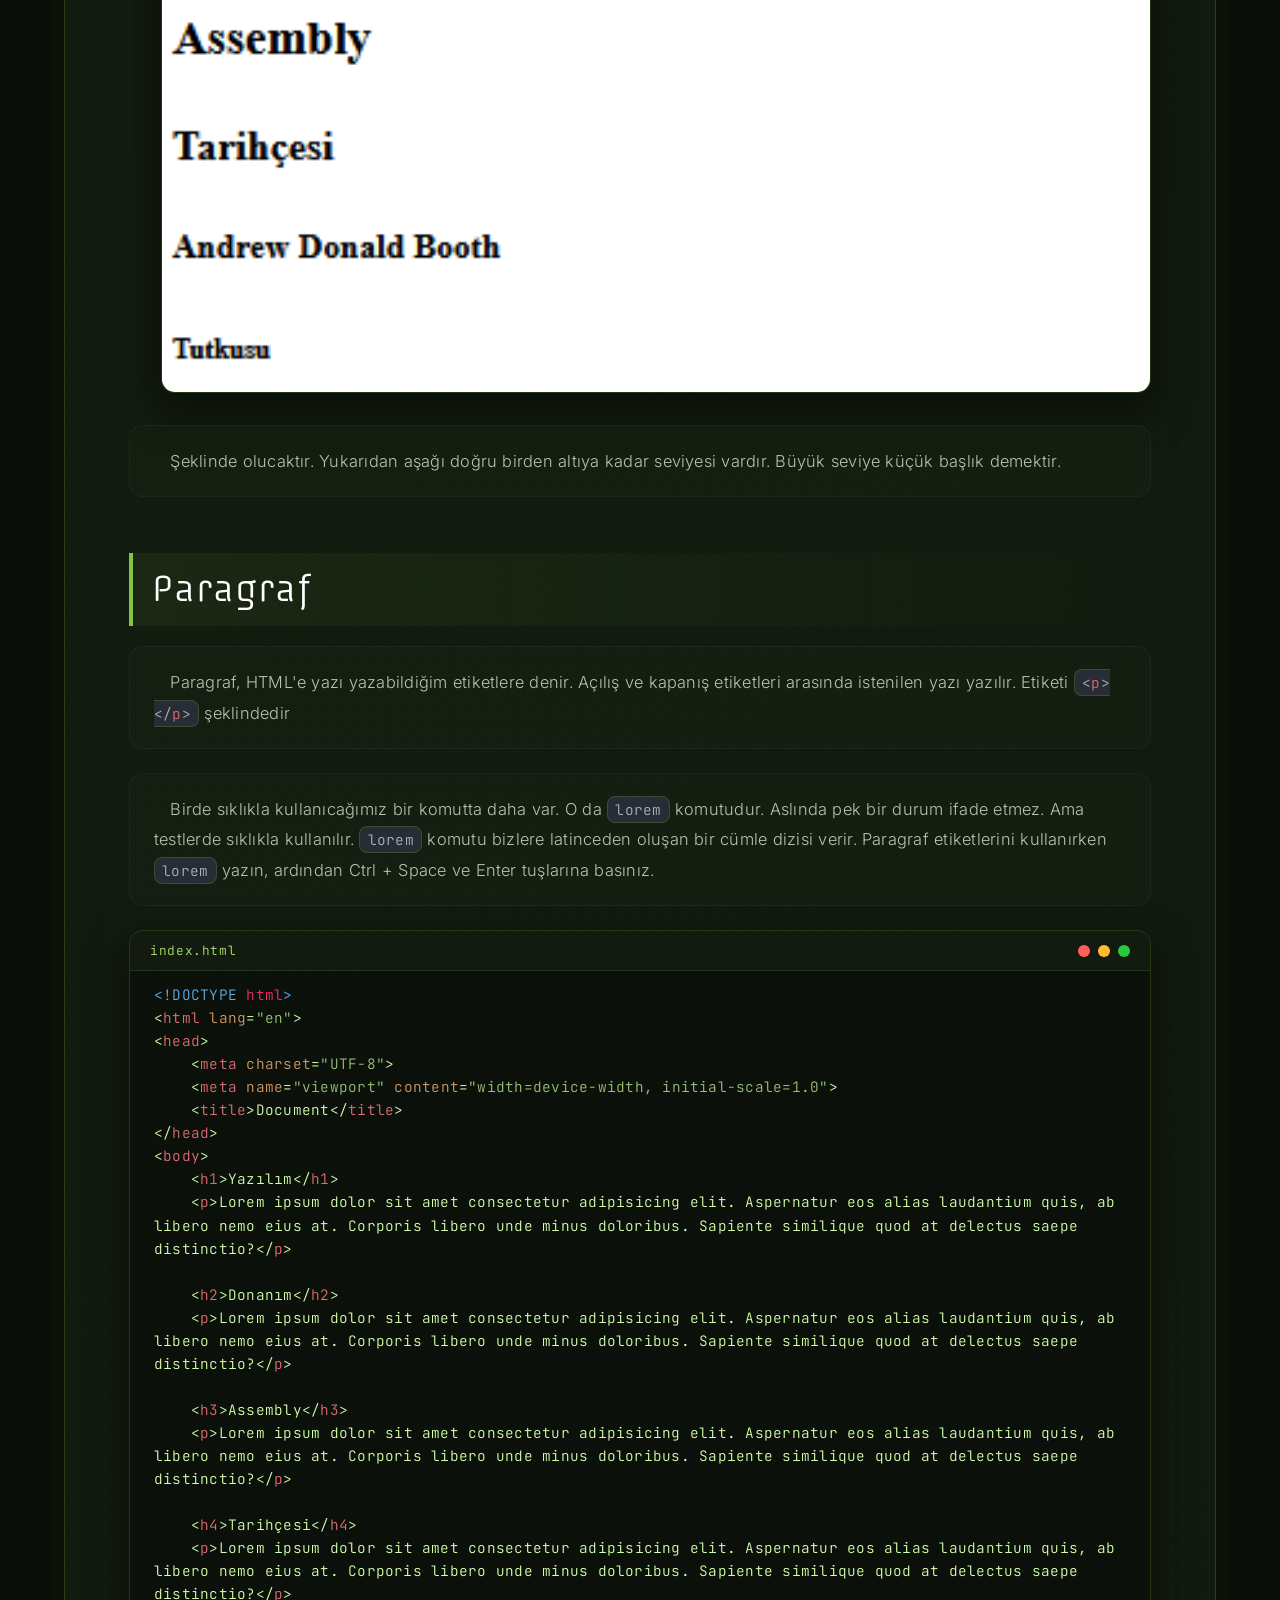
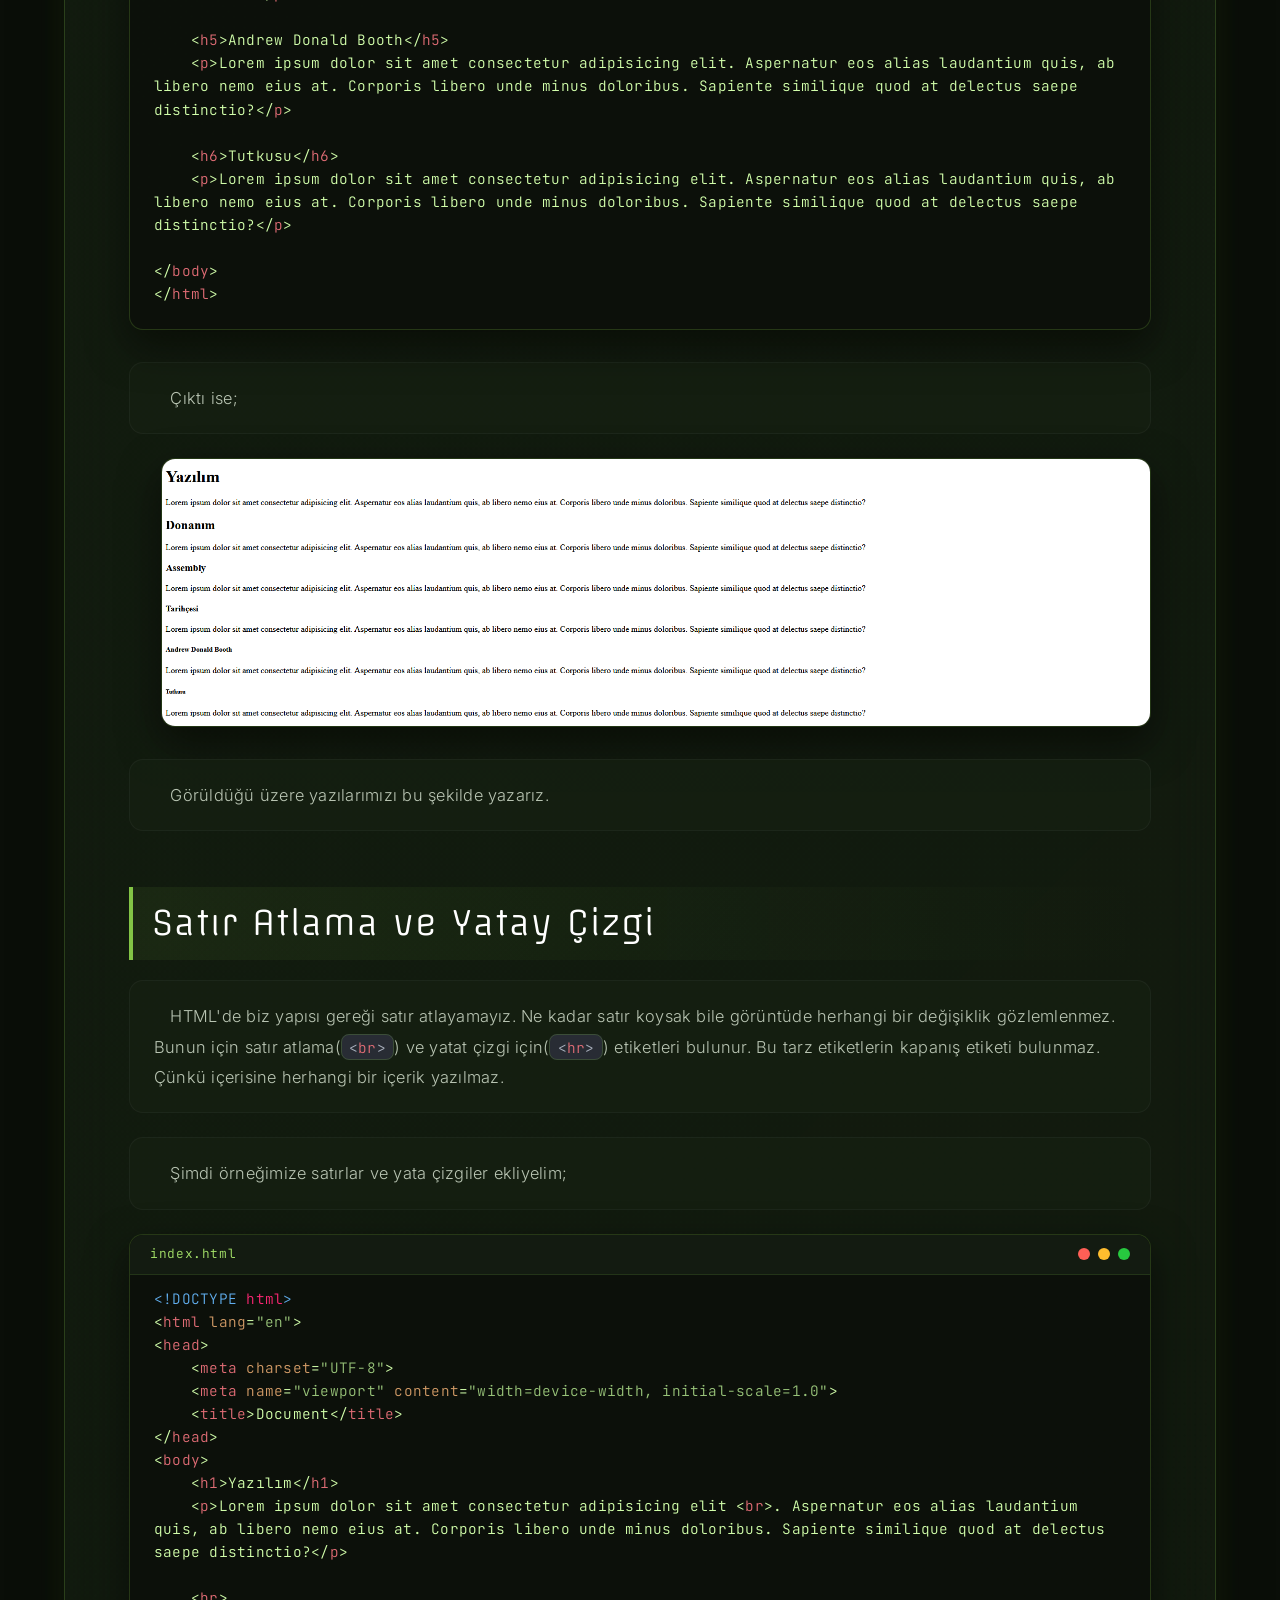
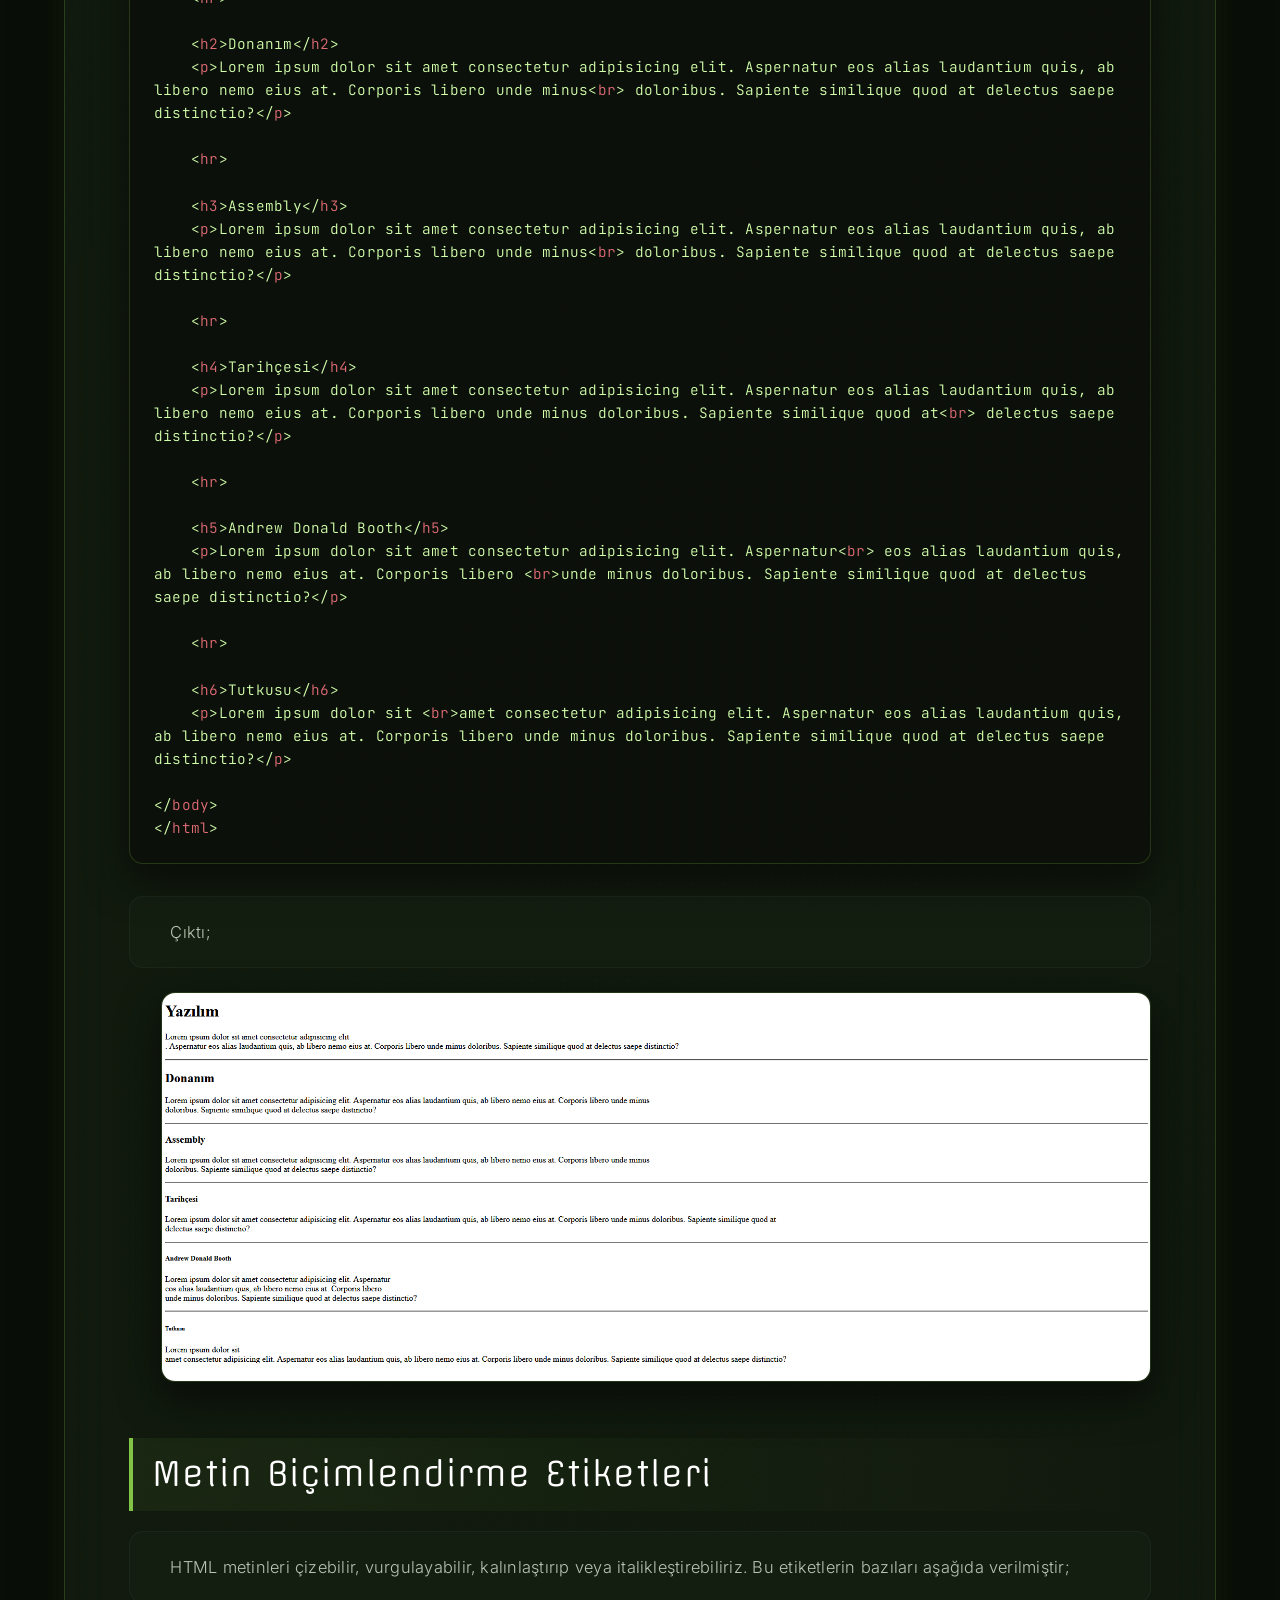
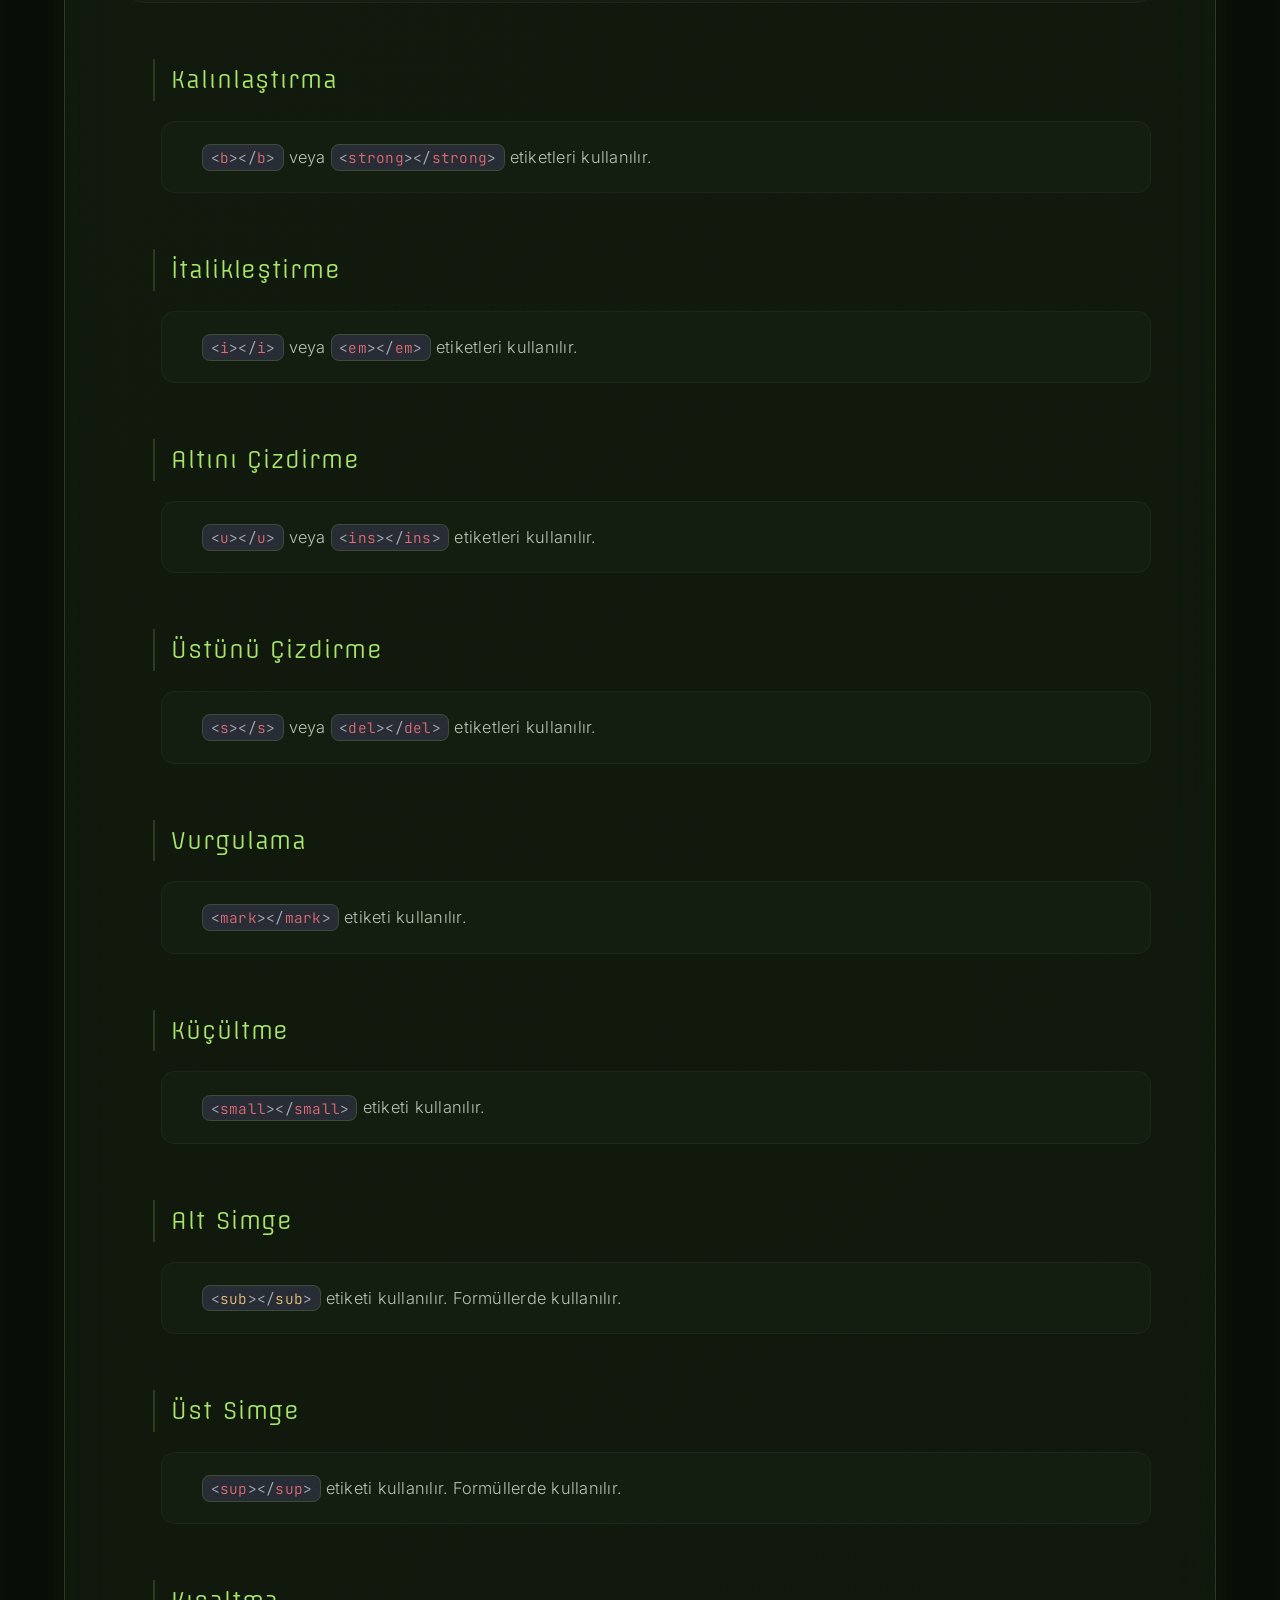
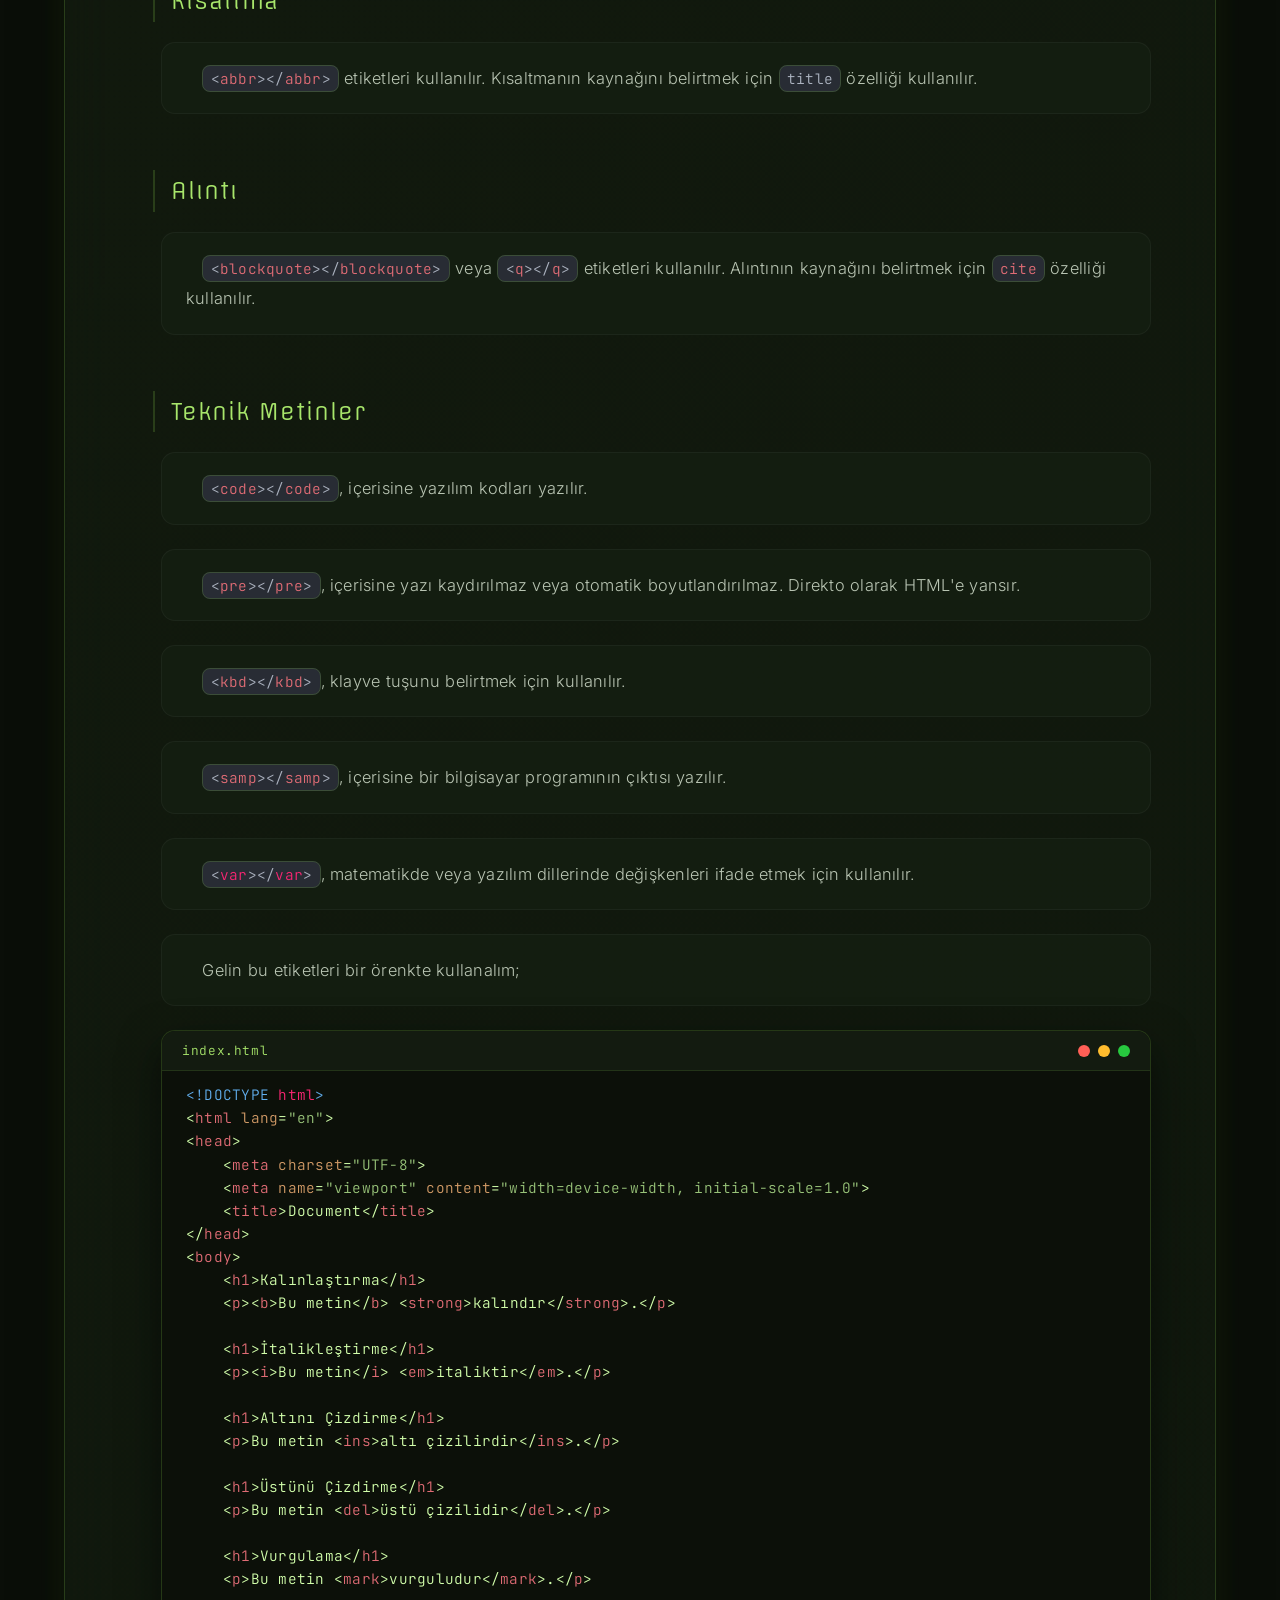
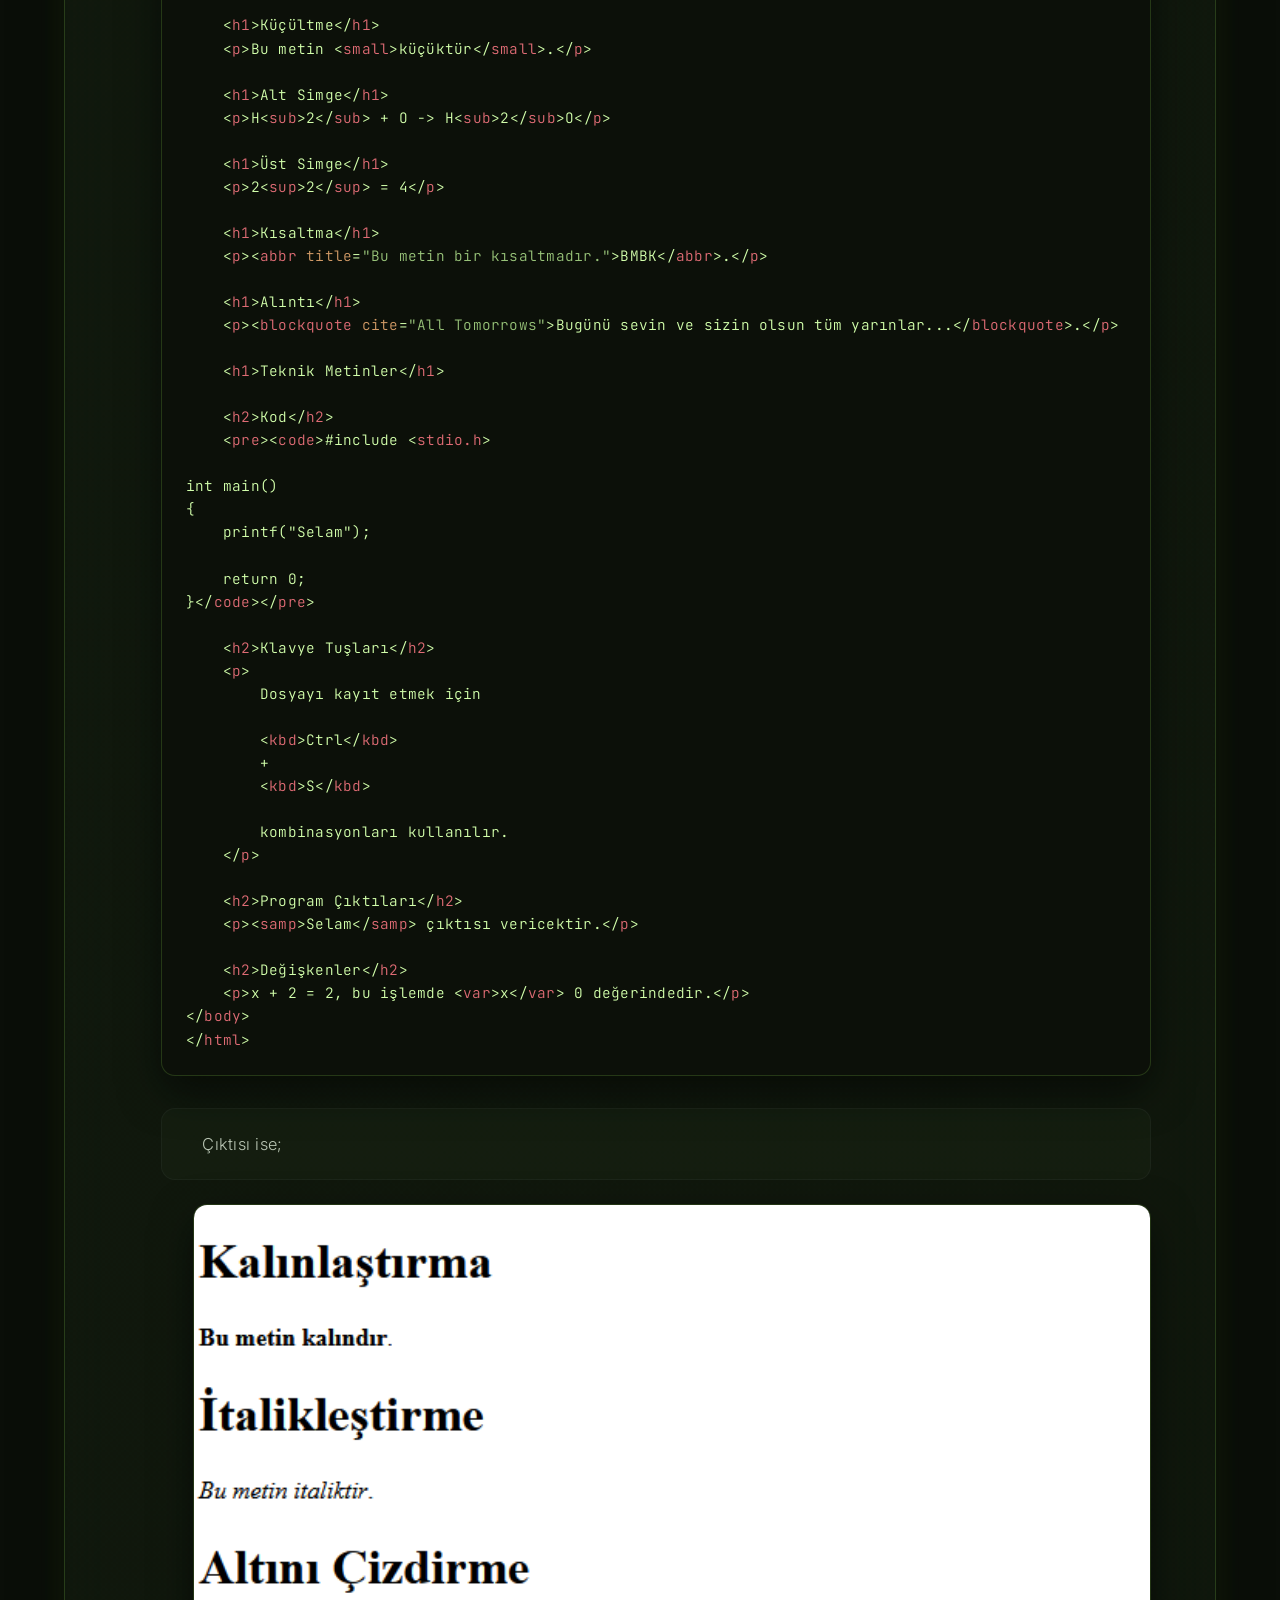
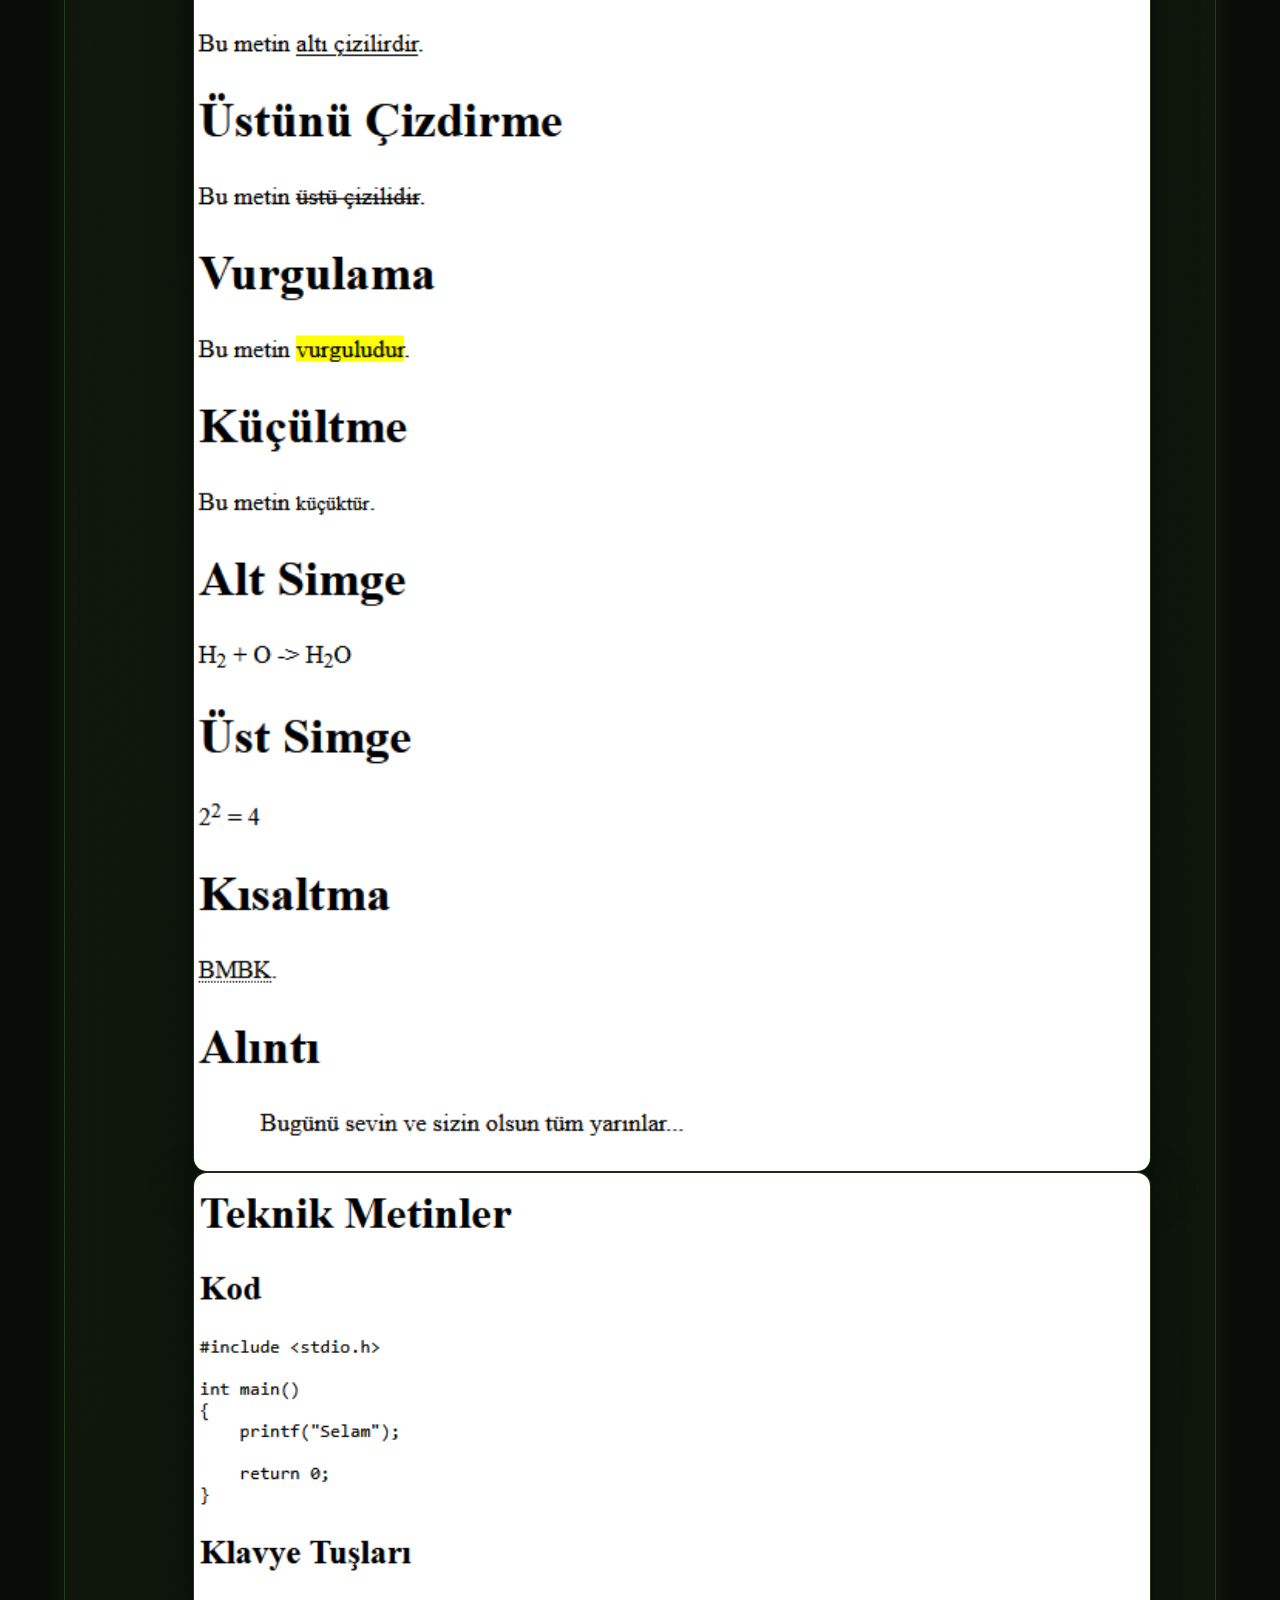
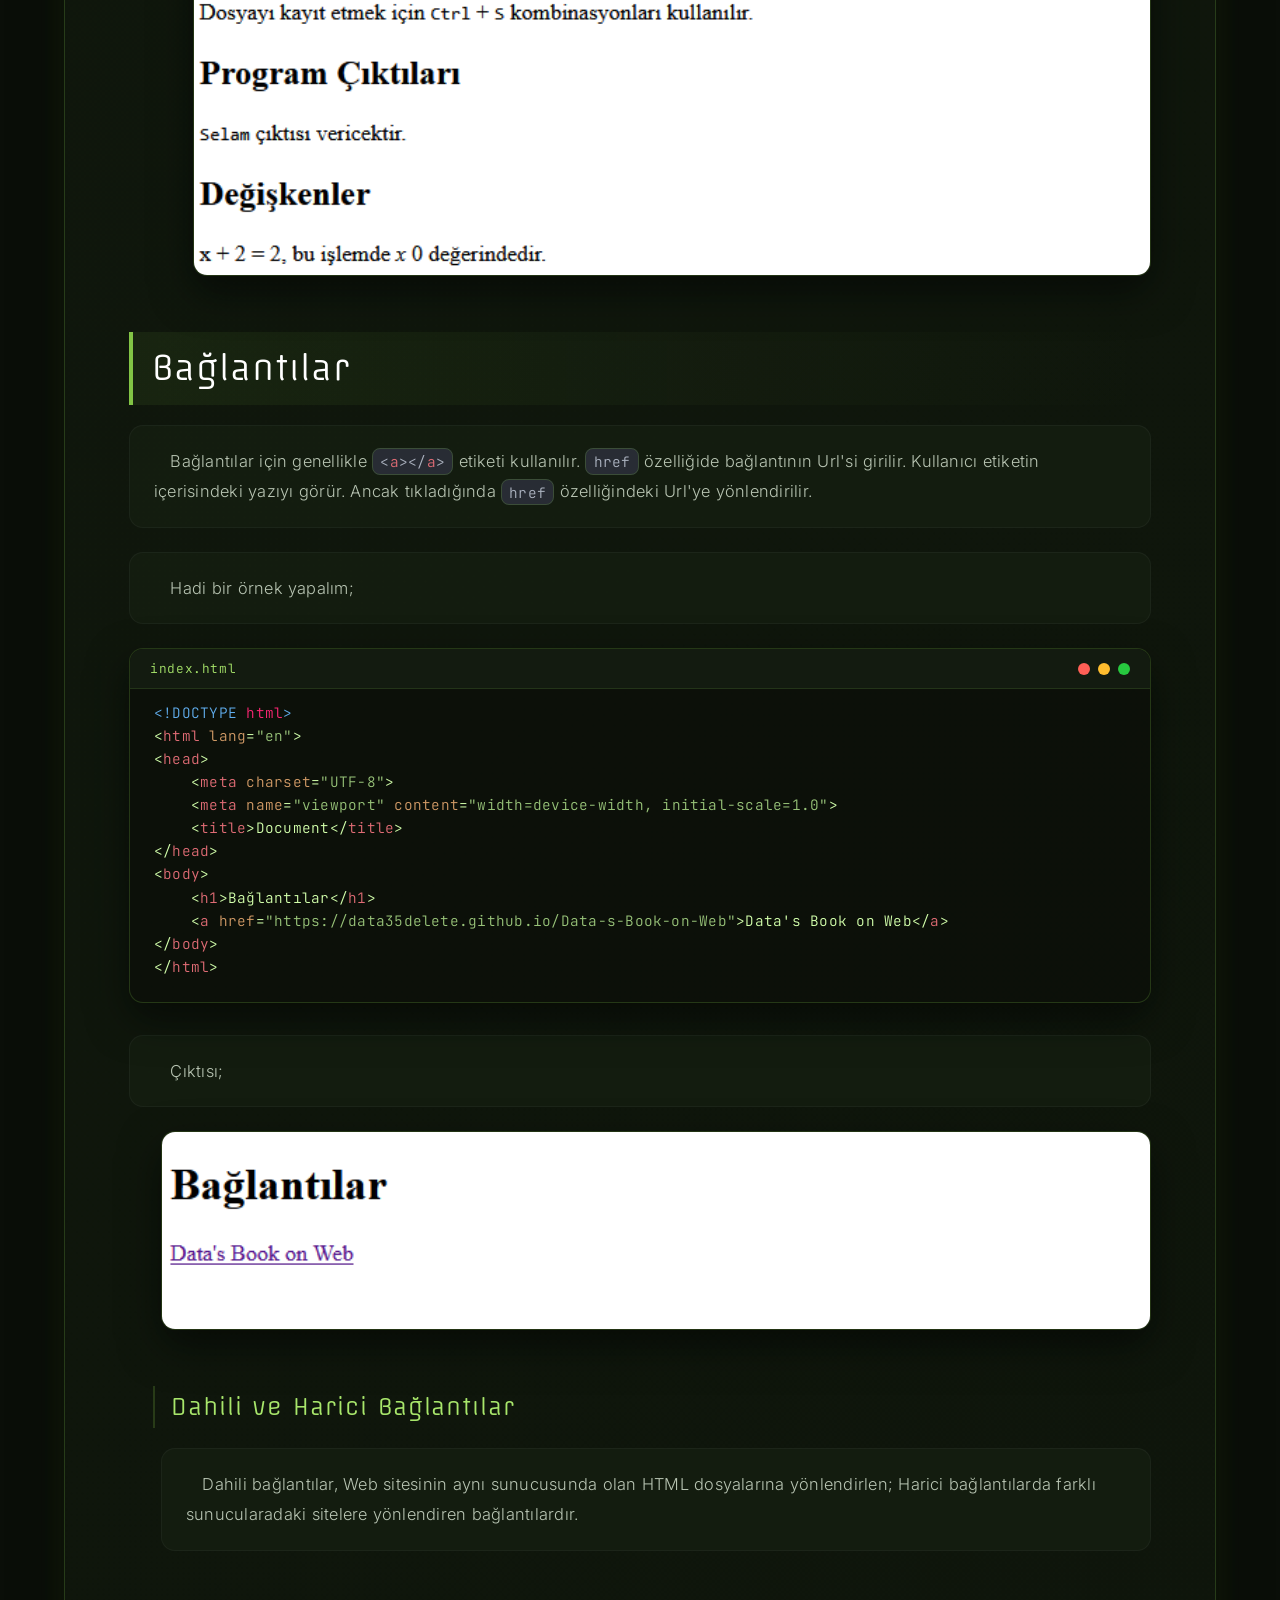
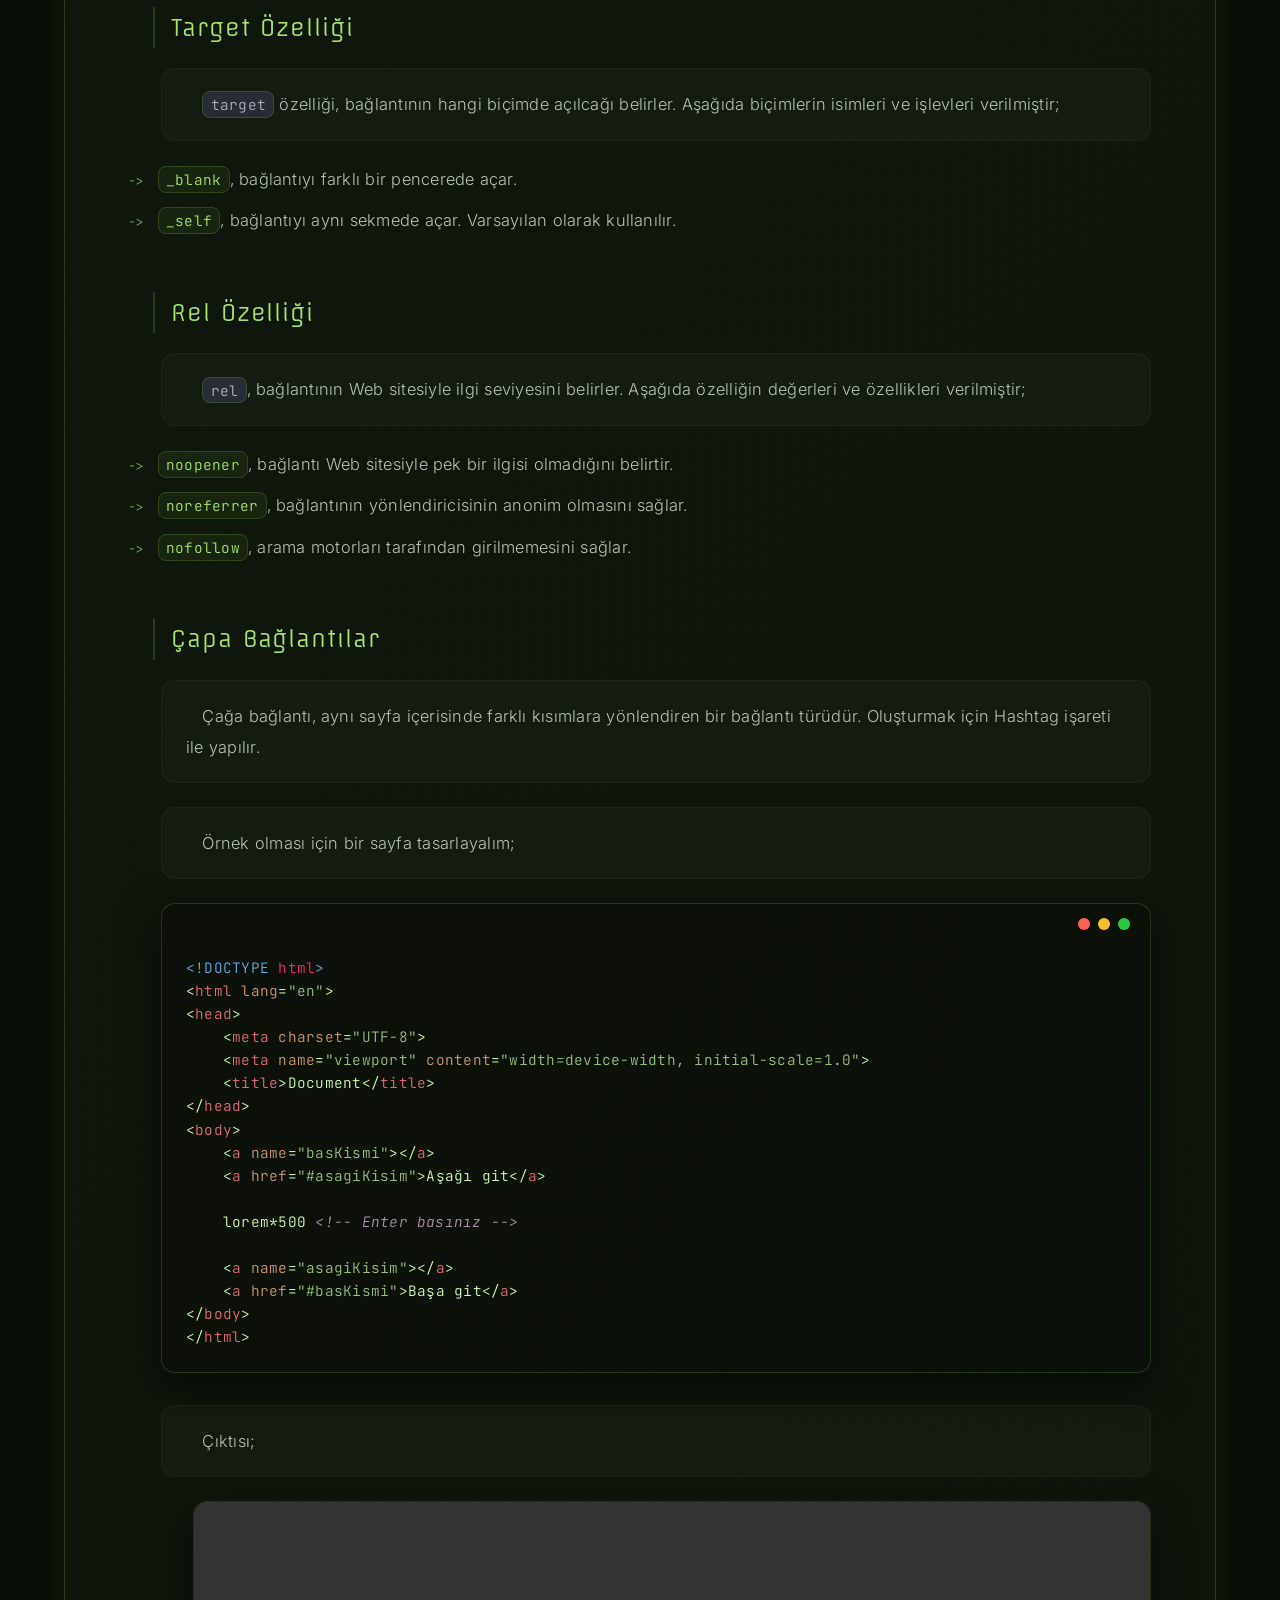
<file: Lessons/4 Web Temel Etiketler.html>
<!DOCTYPE html>
<html lang="tr">
<head>
    <meta charset="UTF-8">
    <meta name="viewport" content="width=device-width, initial-scale=1.0">
    <title>Data's Book on Web</title>

    <link rel="icon" type="image/x-icon" href="../Sources/favicon.svg">

    <script src="../Sources/JS/setBackgroundMedia.js"></script>

    <link rel="stylesheet" href="../Sources/JS/hljs/atom-one-dark-reasonable.css">
    <script src="../Sources/JS/hljs/highlight.min.js"></script>
    <script>
        window.onload = function() {
            hljs.highlightAll();
        };
    </script>

    <link rel="stylesheet" href="../Sources/CSS/main.css">
</head>
<body>
    <h1>Temel Etiketler</h1>

    <div style="height: 100px;"></div>
    
    <div id="mainDiv">
        <h2>Başlıklar</h2>
        <pre id="preh2">Başlıklar, konuların başına yazılırlar. Birden altıya kadar da seviyeleri bulunmaktadır.</pre>

        <pre id="preh2">Örnek olması bakımında şöyle bir işlem yapalım. Ana konumuz "Yazılım" olsun. O konun alt başlıkları elbet vardır. Birinci alt başlığı "Donanım" olsun. Tabiki alt başlığında alt başlığı vardır. Bu başlıkta "Assembly" konusu olsun. Tabiki alt başlığın alt başlığının alt başlığıda olucak. O zaman bu da "Tarihçesi" olsun. Alt başlığının alt başlığın alt başlığında alt başlığı olur. O da "Andrew Donald Booth" olsun. Son olarak da bununda alt başlığı vardır. Oda "Tutkusu" olsun. Evet hadi bunu kodlayalım;</pre>

        <pre id="codeh2"><span>index.html</span><code class="language-html">&lt;!DOCTYPE html>
&lt;html lang="en">
&lt;head>
    &lt;meta charset="UTF-8">
    &lt;meta name="viewport" content="width=device-width, initial-scale=1.0">
    &lt;title>Document&lt;/title>
&lt;/head>
&lt;body>
    &lt;h1>Yazılım&lt;/h1>
    &lt;h2>Donanım&lt;/h2>
    &lt;h3>Assembly&lt;/h3>
    &lt;h4>Tarihçesi&lt;/h4>
    &lt;h5>Andrew Donald Booth&lt;/h5>
    &lt;h6>Tutkusu&lt;/h6>
&lt;/body>
&lt;/html></code></pre>

        <pre id="preh2">Çıktısı ise;</pre>

        <div id="divh2Img">
            <img src="../Bibliography/4 Web Temel Etiketler.html/1.png" alt="4.1" width="100%">
        </div>

        <pre id="preh2">Şeklinde olucaktır. Yukarıdan aşağı doğru birden altıya kadar seviyesi vardır. Büyük seviye küçük başlık demektir.</pre>

        <h2>Paragraf</h2>
        <pre id="preh2">Paragraf, HTML'e yazı yazabildiğim etiketlere denir. Açılış ve kapanış etiketleri arasında istenilen yazı yazılır. Etiketi <code>&lt;p>&lt;/p></code> şeklindedir</pre>

        <pre id="preh2">Birde sıklıkla kullanıcağımız bir komutta daha var. O da <code>lorem</code> komutudur. Aslında pek bir durum ifade etmez. Ama testlerde sıklıkla kullanılır. <code>lorem</code> komutu bizlere latinceden oluşan bir cümle dizisi verir. Paragraf etiketlerini kullanırken <code>lorem</code> yazın, ardından Ctrl + Space ve Enter tuşlarına basınız.</pre>

        <pre id="codeh2"><span>index.html</span><code class="language-html">&lt;!DOCTYPE html>
&lt;html lang="en">
&lt;head>
    &lt;meta charset="UTF-8">
    &lt;meta name="viewport" content="width=device-width, initial-scale=1.0">
    &lt;title>Document&lt;/title>
&lt;/head>
&lt;body>
    &lt;h1>Yazılım&lt;/h1>
    &lt;p>Lorem ipsum dolor sit amet consectetur adipisicing elit. Aspernatur eos alias laudantium quis, ab libero nemo eius at. Corporis libero unde minus doloribus. Sapiente similique quod at delectus saepe distinctio?&lt;/p>

    &lt;h2>Donanım&lt;/h2>
    &lt;p>Lorem ipsum dolor sit amet consectetur adipisicing elit. Aspernatur eos alias laudantium quis, ab libero nemo eius at. Corporis libero unde minus doloribus. Sapiente similique quod at delectus saepe distinctio?&lt;/p>

    &lt;h3>Assembly&lt;/h3>
    &lt;p>Lorem ipsum dolor sit amet consectetur adipisicing elit. Aspernatur eos alias laudantium quis, ab libero nemo eius at. Corporis libero unde minus doloribus. Sapiente similique quod at delectus saepe distinctio?&lt;/p>

    &lt;h4>Tarihçesi&lt;/h4>
    &lt;p>Lorem ipsum dolor sit amet consectetur adipisicing elit. Aspernatur eos alias laudantium quis, ab libero nemo eius at. Corporis libero unde minus doloribus. Sapiente similique quod at delectus saepe distinctio?&lt;/p>

    &lt;h5>Andrew Donald Booth&lt;/h5>
    &lt;p>Lorem ipsum dolor sit amet consectetur adipisicing elit. Aspernatur eos alias laudantium quis, ab libero nemo eius at. Corporis libero unde minus doloribus. Sapiente similique quod at delectus saepe distinctio?&lt;/p>

    &lt;h6>Tutkusu&lt;/h6>
    &lt;p>Lorem ipsum dolor sit amet consectetur adipisicing elit. Aspernatur eos alias laudantium quis, ab libero nemo eius at. Corporis libero unde minus doloribus. Sapiente similique quod at delectus saepe distinctio?&lt;/p>

&lt;/body>
&lt;/html></code></pre>

        <pre id="preh2">Çıktı ise;</pre>

        <div id="divh2Img">
            <img src="../Bibliography/4 Web Temel Etiketler.html/2.png" alt="4.2" width="100%">
        </div>

        <pre id="preh2">Görüldüğü üzere yazılarımızı bu şekilde yazarız.</pre>

        <h2>Satır Atlama ve Yatay Çizgi</h2>
        <pre id="preh2">HTML'de biz yapısı gereği satır atlayamayız. Ne kadar satır koysak bile görüntüde herhangi bir değişiklik gözlemlenmez. Bunun için satır atlama(<code class="language-html">&lt;br></code>) ve yatat çizgi için(<code class="language-html">&lt;hr></code>) etiketleri bulunur. Bu tarz etiketlerin kapanış etiketi bulunmaz. Çünkü içerisine herhangi bir içerik yazılmaz.</pre>

        <pre id="preh2">Şimdi örneğimize satırlar ve yata çizgiler ekliyelim;</pre>

        <pre id="codeh2"><span>index.html</span><code class="language-html">&lt;!DOCTYPE html>
&lt;html lang="en">
&lt;head>
    &lt;meta charset="UTF-8">
    &lt;meta name="viewport" content="width=device-width, initial-scale=1.0">
    &lt;title>Document&lt;/title>
&lt;/head>
&lt;body>
    &lt;h1>Yazılım&lt;/h1>
    &lt;p>Lorem ipsum dolor sit amet consectetur adipisicing elit &lt;br>. Aspernatur eos alias laudantium quis, ab libero nemo eius at. Corporis libero unde minus doloribus. Sapiente similique quod at delectus saepe distinctio?&lt;/p>

    &lt;hr>

    &lt;h2>Donanım&lt;/h2>
    &lt;p>Lorem ipsum dolor sit amet consectetur adipisicing elit. Aspernatur eos alias laudantium quis, ab libero nemo eius at. Corporis libero unde minus&lt;br> doloribus. Sapiente similique quod at delectus saepe distinctio?&lt;/p>

    &lt;hr>

    &lt;h3>Assembly&lt;/h3>
    &lt;p>Lorem ipsum dolor sit amet consectetur adipisicing elit. Aspernatur eos alias laudantium quis, ab libero nemo eius at. Corporis libero unde minus&lt;br> doloribus. Sapiente similique quod at delectus saepe distinctio?&lt;/p>

    &lt;hr>

    &lt;h4>Tarihçesi&lt;/h4>
    &lt;p>Lorem ipsum dolor sit amet consectetur adipisicing elit. Aspernatur eos alias laudantium quis, ab libero nemo eius at. Corporis libero unde minus doloribus. Sapiente similique quod at&lt;br> delectus saepe distinctio?&lt;/p>

    &lt;hr>

    &lt;h5>Andrew Donald Booth&lt;/h5>
    &lt;p>Lorem ipsum dolor sit amet consectetur adipisicing elit. Aspernatur&lt;br> eos alias laudantium quis, ab libero nemo eius at. Corporis libero &lt;br>unde minus doloribus. Sapiente similique quod at delectus saepe distinctio?&lt;/p>

    &lt;hr>

    &lt;h6>Tutkusu&lt;/h6>
    &lt;p>Lorem ipsum dolor sit &lt;br>amet consectetur adipisicing elit. Aspernatur eos alias laudantium quis, ab libero nemo eius at. Corporis libero unde minus doloribus. Sapiente similique quod at delectus saepe distinctio?&lt;/p>

&lt;/body>
&lt;/html></code></pre>

        <pre id="preh2">Çıktı;</pre>

        <div id="divh2Img">
            <img src="../Bibliography/4 Web Temel Etiketler.html/3.png" alt="4.3" width="100%">
        </div>

        <h2>Metin Biçimlendirme Etiketleri</h2>
        <pre id="preh2">HTML metinleri çizebilir, vurgulayabilir, kalınlaştırıp veya italikleştirebiliriz. Bu etiketlerin bazıları aşağıda verilmiştir;</pre>

        <h3>Kalınlaştırma</h3>
        <pre id="preh3"><code>&lt;b>&lt;/b></code> veya <code>&lt;strong>&lt;/strong></code> etiketleri kullanılır.</pre>

        <h3>İtalikleştirme</h3>
        <pre id="preh3"><code>&lt;i>&lt;/i></code> veya <code>&lt;em>&lt;/em></code> etiketleri kullanılır.</pre>

        <h3>Altını Çizdirme</h3>
        <pre id="preh3"><code>&lt;u>&lt;/u></code> veya <code>&lt;ins>&lt;/ins></code> etiketleri kullanılır.</pre>

        <h3>Üstünü Çizdirme</h3>
        <pre id="preh3"><code>&lt;s>&lt;/s></code> veya <code>&lt;del>&lt;/del></code> etiketleri kullanılır.</pre>

        <h3>Vurgulama</h3>
        <pre id="preh3"><code>&lt;mark>&lt;/mark></code> etiketi kullanılır.</pre>

        <h3>Küçültme</h3>
        <pre id="preh3"><code>&lt;small>&lt;/small></code> etiketi kullanılır.</pre>

        <h3>Alt Simge</h3>
        <pre id="preh3"><code>&lt;sub>&lt;/sub></code> etiketi kullanılır. Formüllerde kullanılır.</pre>

        <h3>Üst Simge</h3>
        <pre id="preh3"><code>&lt;sup>&lt;/sup></code> etiketi kullanılır. Formüllerde kullanılır.</pre>

        <h3>Kısaltma</h3>
        <pre id="preh3"><code>&lt;abbr>&lt;/abbr></code> etiketleri kullanılır. Kısaltmanın kaynağını belirtmek için <code>title</code> özelliği kullanılır.</pre>

        <h3>Alıntı</h3>
        <pre id="preh3"><code>&lt;blockquote>&lt;/blockquote></code> veya <code>&lt;q>&lt;/q></code> etiketleri kullanılır. Alıntının kaynağını belirtmek için <code>cite</code> özelliği kullanılır.</pre>

        <h3>Teknik Metinler</h3>
        <pre id="preh3"><code>&lt;code>&lt;/code></code>, içerisine yazılım kodları yazılır.</pre>
        <pre id="preh3"><code>&lt;pre>&lt;/pre></code>, içerisine yazı kaydırılmaz veya otomatik boyutlandırılmaz. Direkto olarak HTML'e yansır.</pre>
        <pre id="preh3"><code>&lt;kbd>&lt;/kbd></code>, klayve tuşunu belirtmek için kullanılır.</pre>
        <pre id="preh3"><code>&lt;samp>&lt;/samp></code>, içerisine bir bilgisayar programının çıktısı yazılır.</pre>
        <pre id="preh3"><code>&lt;var>&lt;/var></code>, matematikde veya yazılım dillerinde değişkenleri ifade etmek için kullanılır.</pre>

        <pre id="preh3">Gelin bu etiketleri bir örenkte kullanalım;</pre>

        <pre id="codeh3"><span>index.html</span><code class="language-html">&lt;!DOCTYPE html>
&lt;html lang="en">
&lt;head>
    &lt;meta charset="UTF-8">
    &lt;meta name="viewport" content="width=device-width, initial-scale=1.0">
    &lt;title>Document&lt;/title>
&lt;/head>
&lt;body>
    &lt;h1>Kalınlaştırma&lt;/h1>
    &lt;p>&lt;b>Bu metin&lt;/b> &lt;strong>kalındır&lt;/strong>.&lt;/p>

    &lt;h1>İtalikleştirme&lt;/h1>
    &lt;p>&lt;i>Bu metin&lt;/i> &lt;em>italiktir&lt;/em>.&lt;/p>

    &lt;h1>Altını Çizdirme&lt;/h1>
    &lt;p>Bu metin &lt;ins>altı çizilirdir&lt;/ins>.&lt;/p>

    &lt;h1>Üstünü Çizdirme&lt;/h1>
    &lt;p>Bu metin &lt;del>üstü çizilidir&lt;/del>.&lt;/p>
    
    &lt;h1>Vurgulama&lt;/h1>
    &lt;p>Bu metin &lt;mark>vurguludur&lt;/mark>.&lt;/p>

    &lt;h1>Küçültme&lt;/h1>
    &lt;p>Bu metin &lt;small>küçüktür&lt;/small>.&lt;/p>

    &lt;h1>Alt Simge&lt;/h1>
    &lt;p>H&lt;sub>2&lt;/sub> + O -> H&lt;sub>2&lt;/sub>O&lt;/p>
    
    &lt;h1>Üst Simge&lt;/h1>
    &lt;p>2&lt;sup>2&lt;/sup> = 4&lt;/p>

    &lt;h1>Kısaltma&lt;/h1>
    &lt;p>&lt;abbr title="Bu metin bir kısaltmadır.">BMBK&lt;/abbr>.&lt;/p>

    &lt;h1>Alıntı&lt;/h1>
    &lt;p>&lt;blockquote cite="All Tomorrows">Bugünü sevin ve sizin olsun tüm yarınlar...&lt;/blockquote>.&lt;/p>

    &lt;h1>Teknik Metinler&lt;/h1>

    &lt;h2>Kod&lt;/h2>
    &lt;pre>&lt;code>#include &lt;stdio.h>

int main()
{
    printf("Selam");

    return 0;
}&lt;/code>&lt;/pre>

    &lt;h2>Klavye Tuşları&lt;/h2>
    &lt;p>
        Dosyayı kayıt etmek için 

        &lt;kbd>Ctrl&lt;/kbd> 
        +
        &lt;kbd>S&lt;/kbd>

        kombinasyonları kullanılır.
    &lt;/p>

    &lt;h2>Program Çıktıları&lt;/h2>
    &lt;p>&lt;samp>Selam&lt;/samp> çıktısı vericektir.&lt;/p>

    &lt;h2>Değişkenler&lt;/h2>
    &lt;p>x + 2 = 2, bu işlemde &lt;var>x&lt;/var> 0 değerindedir.&lt;/p>
&lt;/body>
&lt;/html></code></pre>

        <pre id="preh3">Çıktısı ise;</pre>

        <div id="divh3Img">
            <img src="../Bibliography/4 Web Temel Etiketler.html/4.png" alt="4.4" width="100%">
            <img src="../Bibliography/4 Web Temel Etiketler.html/5.png" alt="4.5" width="100%">
        </div>

        <h2>Bağlantılar</h2>
        <pre id="preh2">Bağlantılar için genellikle <code>&lt;a>&lt;/a></code> etiketi kullanılır. <code>href</code> özelliğide bağlantının Url'si girilir. Kullanıcı etiketin içerisindeki yazıyı görür. Ancak tıkladığında <code>href</code> özelliğindeki Url'ye yönlendirilir.</pre>

        <pre id="preh2">Hadi bir örnek yapalım;</pre>

        <pre id="codeh2"><span>index.html</span><code>&lt;!DOCTYPE html>
&lt;html lang="en">
&lt;head>
    &lt;meta charset="UTF-8">
    &lt;meta name="viewport" content="width=device-width, initial-scale=1.0">
    &lt;title>Document&lt;/title>
&lt;/head>
&lt;body>
    &lt;h1>Bağlantılar&lt;/h1>
    &lt;a href="https://data35delete.github.io/Data-s-Book-on-Web">Data's Book on Web&lt;/a>
&lt;/body>
&lt;/html></code></pre>

        <pre id="preh2">Çıktısı;</pre>

        <div id="divh2Img">
            <img src="../Bibliography/4 Web Temel Etiketler.html/6.png" alt="4.6" width="100%">
        </div>
        
        <h3>Dahili ve Harici Bağlantılar</h3>
        <pre id="preh3">Dahili bağlantılar, Web sitesinin aynı sunucusunda olan HTML dosyalarına yönlendirlen; Harici bağlantılarda farklı sunucularadaki sitelere yönlendiren bağlantılardır.</pre>

        <h3>Target Özelliği</h3>
        <pre id="preh3"><code>target</code> özelliği, bağlantının hangi biçimde açılcağı belirler. Aşağıda biçimlerin isimleri ve işlevleri verilmiştir;</pre>

        <ul>
            <li><code>_blank</code>, bağlantıyı farklı bir pencerede açar.</li>
            <li><code>_self</code>, bağlantıyı aynı sekmede açar. Varsayılan olarak kullanılır.</li>
        </ul>

        <h3>Rel Özelliği</h3>
        <pre id="preh3"><code>rel</code>, bağlantının Web sitesiyle ilgi seviyesini belirler. Aşağıda özelliğin değerleri ve özellikleri verilmiştir;</pre>

        <ul>
            <li><code>noopener</code>, bağlantı Web sitesiyle pek bir ilgisi olmadığını belirtir.</li>
            <li><code>noreferrer</code>, bağlantının yönlendiricisinin anonim olmasını sağlar.</li>
            <li><code>nofollow</code>, arama motorları tarafından girilmemesini sağlar.</li>
        </ul>

        <h3>Çapa Bağlantılar</h3>
        <pre id="preh3">Çağa bağlantı, aynı sayfa içerisinde farklı kısımlara yönlendiren bir bağlantı türüdür. Oluşturmak için Hashtag işareti ile yapılır.</pre>

        <pre id="preh3">Örnek olması için bir sayfa tasarlayalım;</pre>

        <pre id="codeh3"><code class="language-html">&lt;!DOCTYPE html>
&lt;html lang="en">
&lt;head>
    &lt;meta charset="UTF-8">
    &lt;meta name="viewport" content="width=device-width, initial-scale=1.0">
    &lt;title>Document&lt;/title>
&lt;/head>
&lt;body>
    &lt;a name="basKismi">&lt;/a>
    &lt;a href="#asagiKisim">Aşağı git&lt;/a>

    lorem*500 &lt;!-- Enter basınız -->

    &lt;a name="asagiKisim">&lt;/a>
    &lt;a href="#basKismi">Başa git&lt;/a>
&lt;/body>
&lt;/html></code></pre>

        <pre id="preh3">Çıktısı;</pre>

        <div id="divh3Vid">
            <video controls src="../Bibliography/4 Web Temel Etiketler.html/7.mp4" alt="4.6" width="100%"></video>
        </div>

        <h3>E-Posta ve Numara</h3>
        <pre id="preh3">Bağlantılarda E-Posta ve numara ekliyebiliriz.</pre>

        <pre id="codeh3"><span>index.html</span><code class="language-html">&lt;!DOCTYPE html>
&lt;html lang="en">
&lt;head>
    &lt;meta charset="UTF-8">
    &lt;meta name="viewport" content="width=device-width, initial-scale=1.0">
    &lt;title>Document&lt;/title>
&lt;/head>
&lt;body>
    &lt;h1>E-Posta&lt;/h1>
    &lt;a href="mailto:data.delete3509@gmail.com">E-Posta&lt;/a>

    &lt;h1>Telefon Numarası&lt;/h1>
    &lt;a href="tel:0555-555-55-55">Telefon Numarası&lt;/a>
&lt;/body>
&lt;/html></code></pre>

        <div id="divh3Vid">
            <video controls src="../Bibliography/4 Web Temel Etiketler.html/8.mp4" alt="4.8" width="100%"></video>
        </div>

        <h3>Download Özelliği</h3>
        <pre id="preh3"><code>download</code> özelliği, bağlantının indirilebilir dosya olduğunu belirtir.</pre>

        <pre id="codeh3"><span>index.html</span><code class="language-html">&lt;!DOCTYPE html>
&lt;html lang="en">
&lt;head>
    &lt;meta charset="UTF-8">
    &lt;meta name="viewport" content="width=device-width, initial-scale=1.0">
    &lt;title>Document&lt;/title>
&lt;/head>
&lt;body>
    &lt;h1>İndirilebilir İçerik&lt;/h1>
    &lt;a download href="https://data35delete.github.io/Data-s-Book-on-Rust/Sources/favicon.png">favicon&lt;/a>
&lt;/body>
&lt;/html></code></pre>

        <h2>Görseller</h2>
        <pre id="preh2">HTML'de görsellerde ekliyebiliriz. Görsel içerik eklemek için aşağıda işlemler verilmiştir.</pre>

        <h3>Fotoğraf</h3>
        <pre id="preh3">Fotoğraf eklemek için <code>&lt;img>&lt;/img></code> etiketi kullanılır.</pre>
        <ul id="listh3">
            <li><code>src</code> özelliği, görüntülenecek olan fotoğrafın dosya yoludur.</li>
            <li><code>alt</code> özelliği, fotoğraf bulunamaz veya yüklenemezse çıkıcak yazı.</li>
            <li><code>width</code> özelliği, görüntülenecek olan fotoğrafın genişliği. Ayarlanan genişliğe göre <code>height</code> özelliğide otomatik ayarlanır. Ancak sadece <code>width</code> tanımlı olduğunda.</li>
            <li><code>height</code> özelliği, görüntülenecek olan fotoğrafın genişliği. Ayarlanan yüksekliği göre <code>width</code> özelliğide otomatik ayarlanır. Ancak sadece <code>height</code> tanımlı olduğunda.</li>
        </ul>

        <pre id="codeh3"><span>index.html</span><code class="language-html">&lt;!DOCTYPE html>
&lt;html lang="en">
&lt;head>
    &lt;meta charset="UTF-8">
    &lt;meta name="viewport" content="width=device-width, initial-scale=1.0">
    &lt;title>Document&lt;/title>
&lt;/head>
&lt;body>
    &lt;h1>Örnek Fotoğraf&lt;/h1>
    &lt;img src="https://raw.githubusercontent.com/DATA35DELETE/AllMyRepoFoto/main/Data-s-Book-on-Demo/main/i%C3%A7indekinler%20k%C4%B1sm%C4%B1.png" alt="Örnek Fotoğraf" width="1000px">
&lt;/body>
&lt;/html></code></pre>

        <pre id="preh3">Çıktı;</pre>

        <div id="divh3Img">
            <img src="../Bibliography/4 Web Temel Etiketler.html/9.png" alt="4.9" width="100%">
        </div>

        <h3>Görsel Formatları</h3>
        <pre id="preh3">Görsel formatları aşağıda tablo şeklinde verilmiştir.</pre>

        <table id="tableh3">
            <thead>
                <tr>
                    <th>Türü</th>
                    <th>Özelliği</th>
                </tr>
            </thead>
            <tbody>
                <tr>
                    <td>PNG</td>
                    <td>Kayıpsız fotoğraf sıkıştırma, saklama ve saydam arka planlar için kullanılır.</td>
                </tr>
                <tr>
                    <td>JPG</td>
                    <td>Kayıplı fotoğraf sıkıştırma ve saklama için kullanılır. Saydan arka plan özelliği yoktur.</td>
                </tr>
                <tr>
                    <td>GIF</td>
                    <td>Kayıpsız fotoğraf sıkıştırma ve saklama için kullanılır. Saydan arka plan özelliği vardır. Hareketli resimler yapılabilir.</td>
                </tr>
                <tr>
                    <td>SVG</td>
                    <td>Vektörel yani her ne kadar boyutta olursa olsun "pikselleşem" meydana getirtmeyen bir formattır. Dili XML dilidir. Animasyonu destekler</td>
                </tr>
                <tr>
                    <td>WebP</td>
                    <td>Google tarafından geliştirilen, kayıplı ve kayıpsız sıkıştırma sağlayan, animasyon imkanı sağlayan ve şeffaf pikseller barındırabilen fotoğraf formatıdır.</td>
                </tr>
                <tr>
                    <td>AVIF</td>
                    <td>Kayıplı ve kayıpsız sıkıştırma sağlayan ve şeffaf pikseller barındırabilen fotoğraf formatıdır.</td>
                </tr>
            </tbody>
        </table>

        <h2>Figure</h2>
        <pre id="preh3"><code>&lt;img>&lt;/img></code> etiketine özel olarak bir önveri eklememizi sağlar.</pre>

        <pre id="codeh3"><span>index.html</span><code class="language-html">&lt;!DOCTYPE html>
&lt;html lang="en">
&lt;head>
    &lt;meta charset="UTF-8">
    &lt;meta name="viewport" content="width=device-width, initial-scale=1.0">
    &lt;title>Document&lt;/title>
&lt;/head>
&lt;body>
    &lt;h1>Örnek Fotoğraf&lt;/h1>
    &lt;figure> &lt;!-- Fotoğraf figürü -->
        &lt;img src="https://raw.githubusercontent.com/DATA35DELETE/AllMyRepoFoto/main/Data-s-Book-on-Demo/main/i%C3%A7indekinler%20k%C4%B1sm%C4%B1.png" alt="Örnek Fotoğraf" width="1000px">
        &lt;figcaption>Data's Book on Demo, Ekran görüntüsü&lt;/figcaption> &lt;!-- Fotoğraf önverisi -->
    &lt;/figure>
&lt;/body>
&lt;/html></code></pre>

        <pre id="preh3">Görüntüsü;</pre>

        <div id="divh3Img">
            <img src="../Bibliography/4 Web Temel Etiketler.html/10.png" alt="4.10" width="100%">
        </div>

        <h3>Picture</h3>
        <pre id="preh3"><code>&lt;picture>&lt;/picture></code> etiketinde ekranın boyutlarına göre farklı resimler görüntülememizi sağlar. <code>&lt;source>&lt;/source></code> etiketi ile bu koşul yapısı kurulur. En son <code>&lt;img>&lt;/img></code> etiketi ile de varsayılan olarak yüklenecek fotoğraf belirlenir.</pre>

        <pre id="codeh3"><span>index.html</span><code class="language-html">&lt;!DOCTYPE html>
&lt;html lang="en">
&lt;head>
    &lt;meta charset="UTF-8">
    &lt;meta name="viewport" content="width=device-width, initial-scale=1.0">
    &lt;title>Document&lt;/title>
&lt;/head>
&lt;body>
    &lt;h1>Örnek Fotoğraf&lt;/h1>
    &lt;picture>
        &lt;source media="(min-width:700px)" srcset="https://raw.githubusercontent.com/DATA35DELETE/AllMyRepoFoto/main/Data-s-Book-on-Demo/main/%C3%B6rnek%20sayfa.png"> &lt;!-- Genişlik en düşün 700px ise -->
        &lt;source media="(min-width:500px)" srcset="https://raw.githubusercontent.com/DATA35DELETE/AllMyRepoFoto/main/Data-s-Book-on-Demo/main/%C3%B6rnek%20sayfa%202.png"> &lt;!-- Genişlik en düşün 500px ise -->
        
        &lt;img src="https://raw.githubusercontent.com/DATA35DELETE/AllMyRepoFoto/main/Data-s-Book-on-Demo/main/i%C3%A7indekinler%20k%C4%B1sm%C4%B1.png" alt="Örnek Fotoğraf" width="1000px"> &lt;!-- Hiç biri tutmazsa bu fotoğrafı görüntüle -->
    &lt;/picture>

&lt;/body>
&lt;/html></code></pre>

        <pre id="preh3">Görüntüsü;</pre>

        <div id="divh3Vid">
            <video controls src="../Bibliography/4 Web Temel Etiketler.html/11.mp4" width="100%"></video>
        </div>

        <h3>Lazy</h3>
        <pre id="preh3"><code>&lt;code>&lt;/code></code> etiketini "Lazy" olarak yükleyebiliriz. Peki nedir bu Lazy? Kelime anlamı olarak "tembel" çevrilen Lazy, yazılım dünyasında "İşi varsa yüklen" felsefesini temsil eder. Yani Lazy olan bir usnur sadece görüntülendiğinde veya kullanıldığında RAM'e yüklenir. Bu durumun Web karşılığı, kullanıcı Lazy olan bir fotoğrafa geldiğinde, fotoğraf anlık olarak yüklenir. Normal şartlarda bir Web sitesi açıldığında tüm ögeleri aynı anda yüklenirken, Lazy ise gerek duyulduğunda yüklenir.</pre>

        <pre id="codeh3"><span>index.html</span><code class="language-html">&lt;!DOCTYPE html>
&lt;html lang="en">
&lt;head>
    &lt;meta charset="UTF-8">
    &lt;meta name="viewport" content="width=device-width, initial-scale=1.0">
    &lt;title>Document&lt;/title>
&lt;/head>
&lt;body>
    &lt;h1>Örnek Fotoğraf&lt;/h1>
    &lt;img src="https://raw.githubusercontent.com/DATA35DELETE/AllMyRepoFoto/main/Data-s-Book-on-Demo/main/i%C3%A7indekinler%20k%C4%B1sm%C4%B1.png" alt="fotoğraf" loading="lazy">

&lt;/body>
&lt;/html></code></pre>

        <pre id="preh3">Çıktı;</pre>

        <div id="divh3Img">
            <img src="../Bibliography/4 Web Temel Etiketler.html/9.png" alt="4.12" width="100%">
        </div>

        <h2>Yorum Satırları</h2>
        <pre id="preh2">Yorum satırları, tarayıcı için hiç bir ifade etmeyen, görüntülenmeyen ögelerdir. <code>&lt;!-- yorum içeriği --></code> şeklinde yazılırlar.</pre>

        <pre id="codeh3"><span>index.html</span><code class="language-html">&lt;!DOCTYPE html>
&lt;html lang="en">
&lt;head>
    &lt;meta charset="UTF-8">
    &lt;meta name="viewport" content="width=device-width, initial-scale=1.0">
    &lt;title>Document&lt;/title>
&lt;/head>
&lt;body>
    &lt;!-- Data Delete tarafından sevgi ile yapılmıştır &lt;3 -->
&lt;/body>
&lt;/html></code></pre>

        <pre id="preh3">Çıktısı bembeyaz ekran olucaktır.</pre>

        <h2>Kaynakça</h2>
        <ul>
            <li><a href="https://www.w3schools.com/tags/tag_pre.asp">https://www.w3schools.com/tags/tag_pre.asp</a></li>
            <li><a href="https://www.w3schools.com/tags/tag_kbd.asp">https://www.w3schools.com/tags/tag_kbd.asp</a></li>
            <li><a href="https://www.w3schools.com/tags/tag_samp.asp">https://www.w3schools.com/tags/tag_samp.asp</a></li>
            <li><a href="https://www.w3schools.com/tags/tag_var.asp">https://www.w3schools.com/tags/tag_var.asp</a></li>
            <li><a href="https://www.geeksforgeeks.org/techtips/difference-between-external-link-and-internal-link/">https://www.geeksforgeeks.org/techtips/difference-between-external-link-and-internal-link/</a></li>
            <li><a href="https://www.geeksforgeeks.org/html/html-target-attribute/">https://www.geeksforgeeks.org/html/html-target-attribute/</a></li>
            <li><a href="https://www.w3schools.com/tags/att_a_rel.asp">https://www.w3schools.com/tags/att_a_rel.asp</a></li>
            <li><a href="https://www.geeksforgeeks.org/html/how-to-create-mail-and-phone-link-in-html/">https://www.geeksforgeeks.org/html/how-to-create-mail-and-phone-link-in-html/</a></li>
            <li><a href="https://www.w3schools.com/tags/att_a_download.asp">https://www.w3schools.com/tags/att_a_download.asp</a></li>
            <li><a href="https://tr.wikipedia.org/wiki/Portable_Network_Graphics">https://tr.wikipedia.org/wiki/Portable_Network_Graphics</a></li>
            <li><a href="https://tr.wikipedia.org/wiki/JPEG">https://tr.wikipedia.org/wiki/JPEG</a></li>
            <li><a href="https://tr.wikipedia.org/wiki/Graphics_Interchange_Format">https://tr.wikipedia.org/wiki/Graphics_Interchange_Format</a></li>
            <li><a href="https://tr.wikipedia.org/wiki/WebP">https://tr.wikipedia.org/wiki/WebP</a></li>
            <li><a href="https://tr.wikipedia.org/wiki/AVIF">https://tr.wikipedia.org/wiki/AVIF</a></li>
            <li><a href="https://www.w3schools.com/tags/tag_figure.asp">https://www.w3schools.com/tags/tag_figure.asp</a></li>
            <li><a href="https://www.w3schools.com/tags/tag_picture.asp">https://www.w3schools.com/tags/tag_picture.asp</a></li>
            <li><a href="https://www.geeksforgeeks.org/html/lazy-loading-images-in-html/">https://www.geeksforgeeks.org/html/lazy-loading-images-in-html/</a></li>
        </ul>
    </div>

    <div style="height: 100px;"></div>

    <footer style="position: fixed; left: 0; bottom: 0; width: 100%; background: transparent; text-align: center; padding: 10px 0; z-index: 100;">
        <div>
            <a href="./3 Web Giriş.html" style="margin-right: 20px; cursor:pointer;">
                &larr; Önceki
            </a>
            <a href="./5 Web Listeler.html" style="cursor:pointer;">
                Sonraki &rarr;
            </a>
        </div>
        <div>
            <p>&copy; 2026 Data's Book</p>
        </div>

        <div style="position: absolute; right: 20px; bottom: 20px;">
            <a href="./1 Web İçindekiler.html" style="text-decoration: none;">
                İçindekiler
            </a>
        </div>
    </footer>
</body>
</html>

<!-- Muhammet Enes nam-ı diğer Data Delete tarafından sevgi ile yapıldı <3 -->
</file>
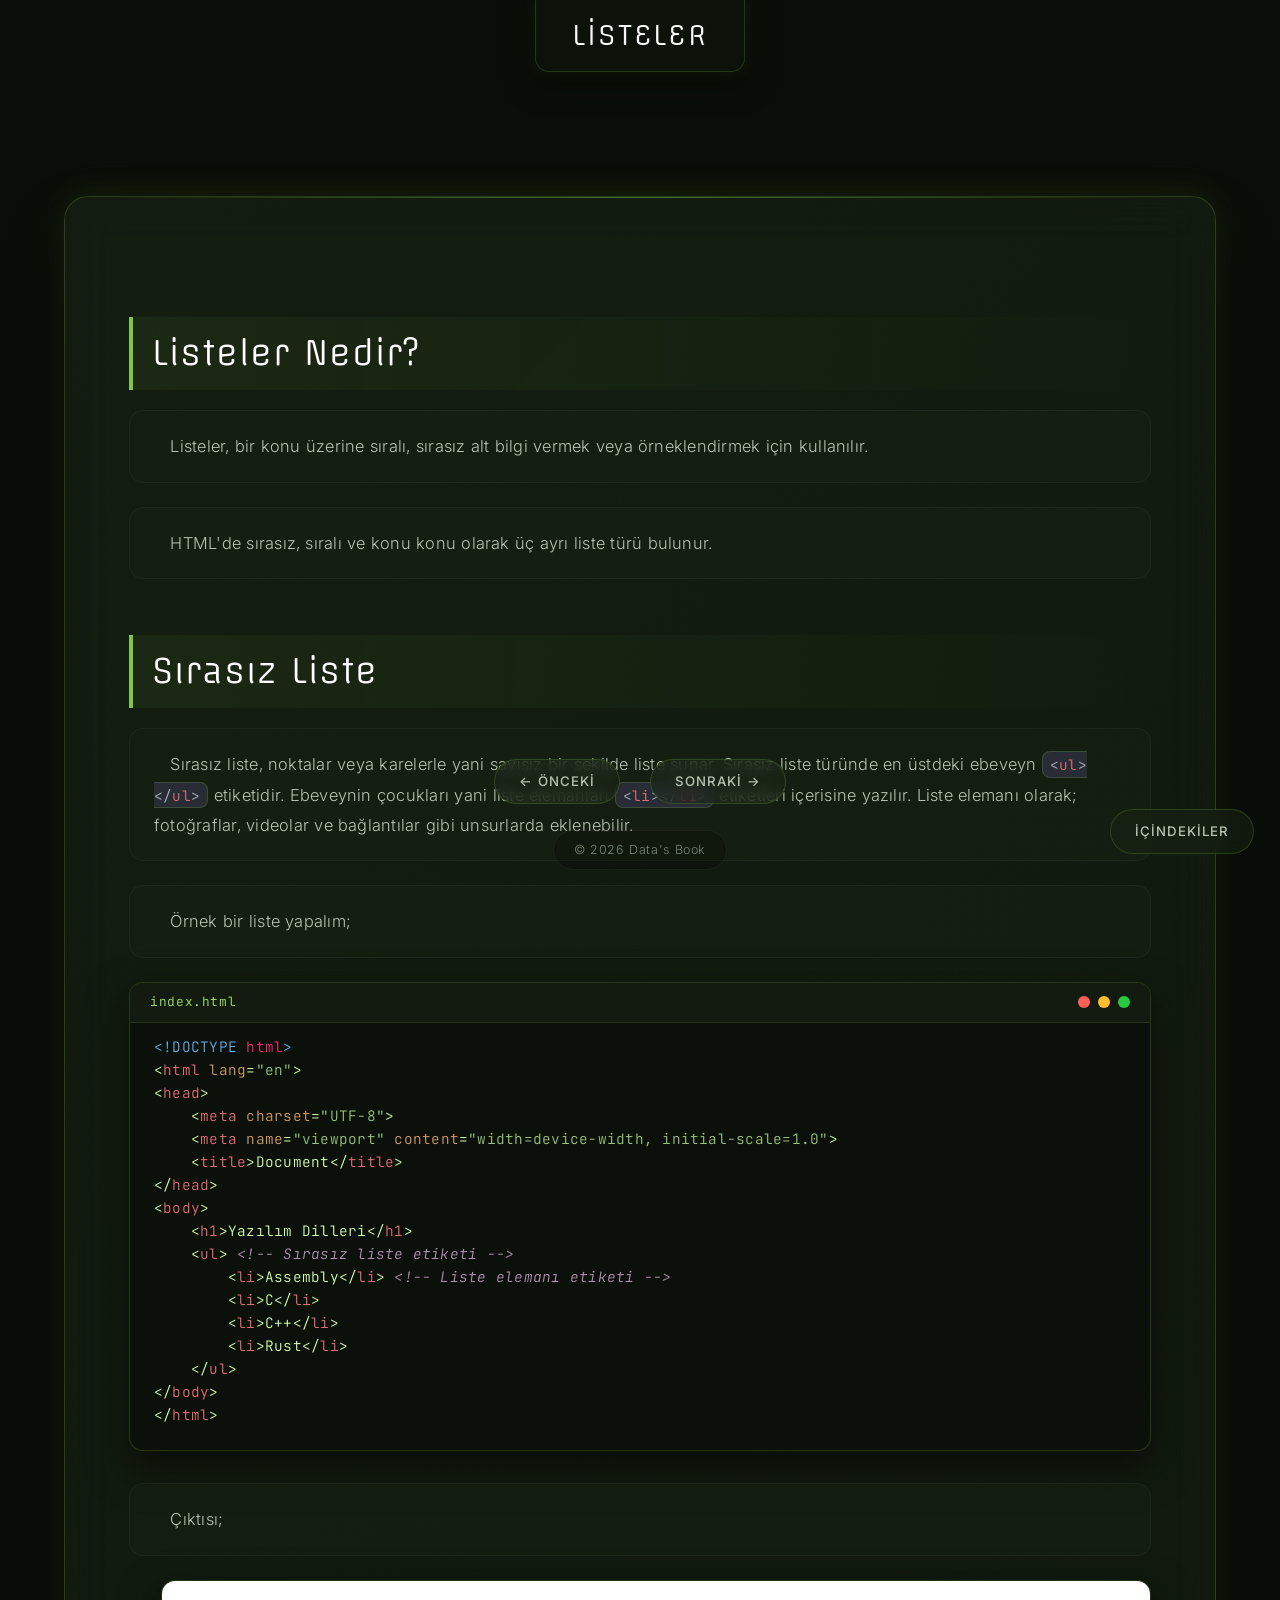
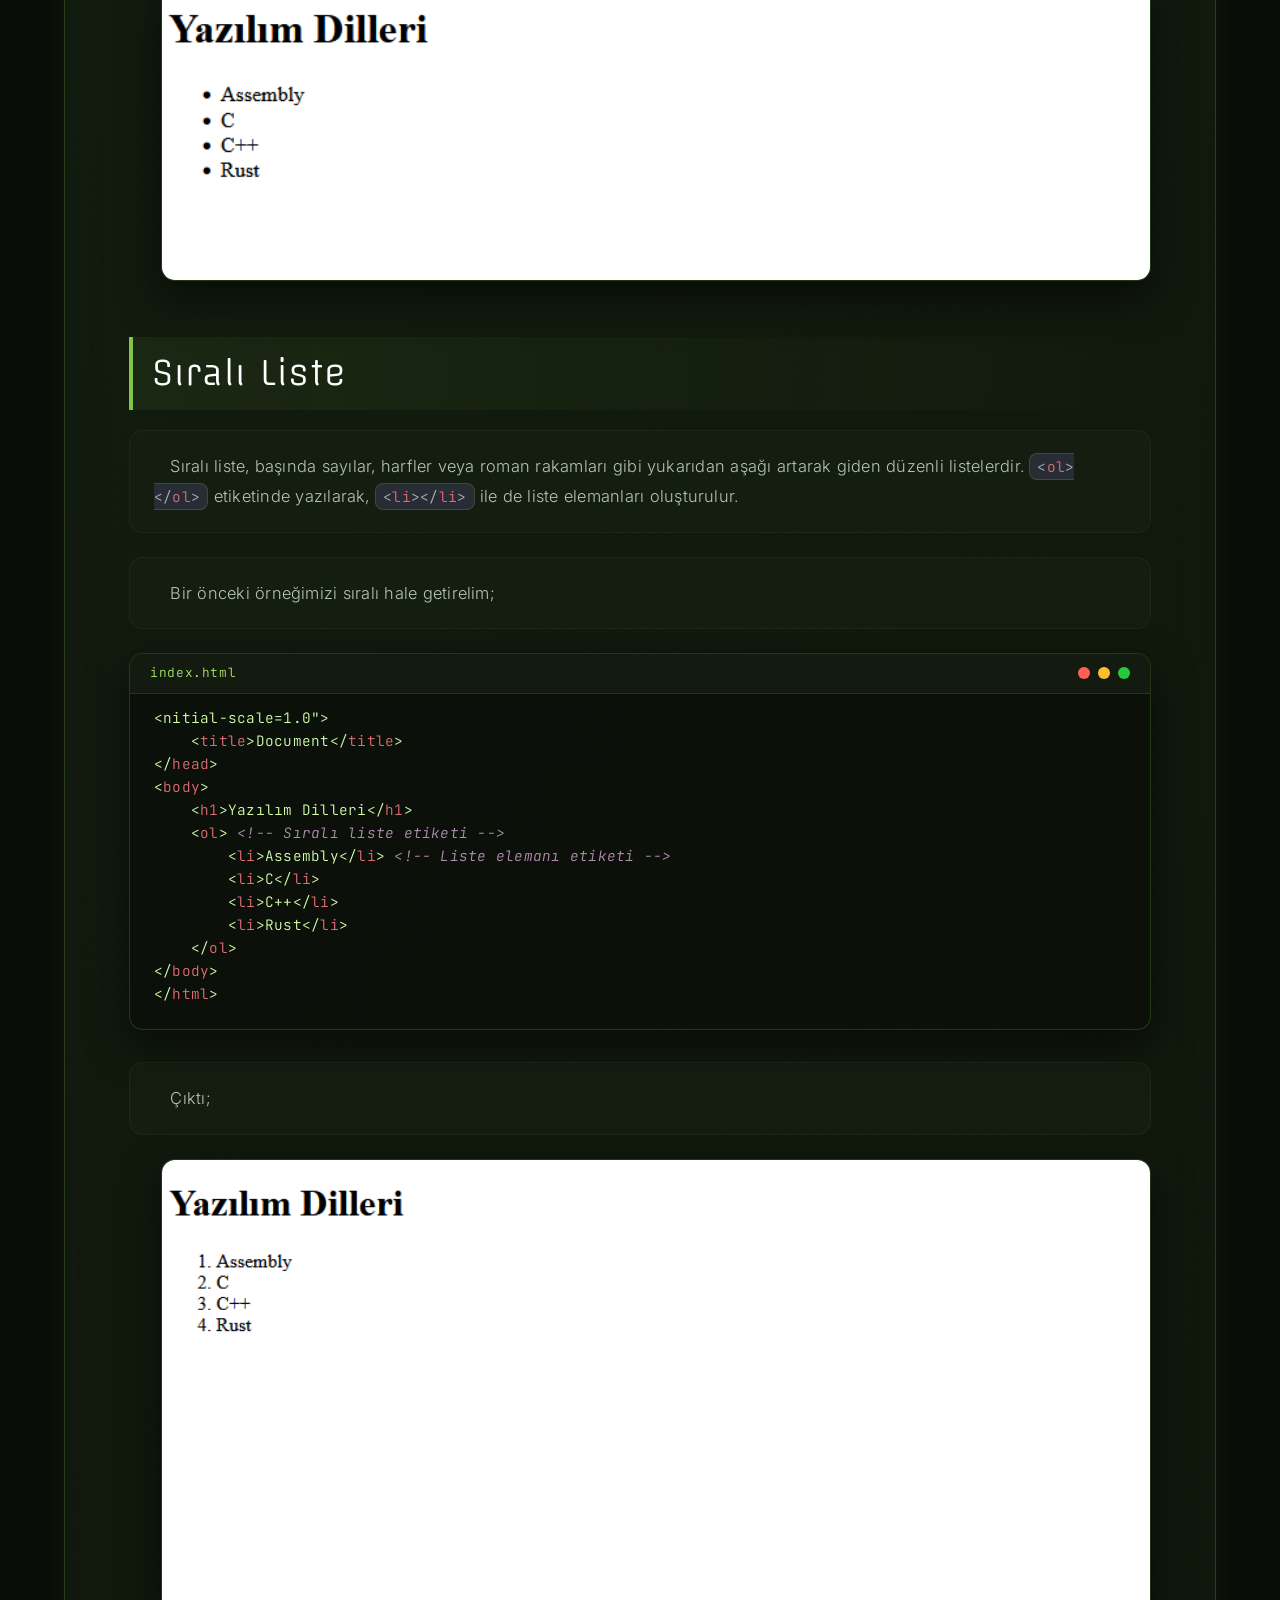
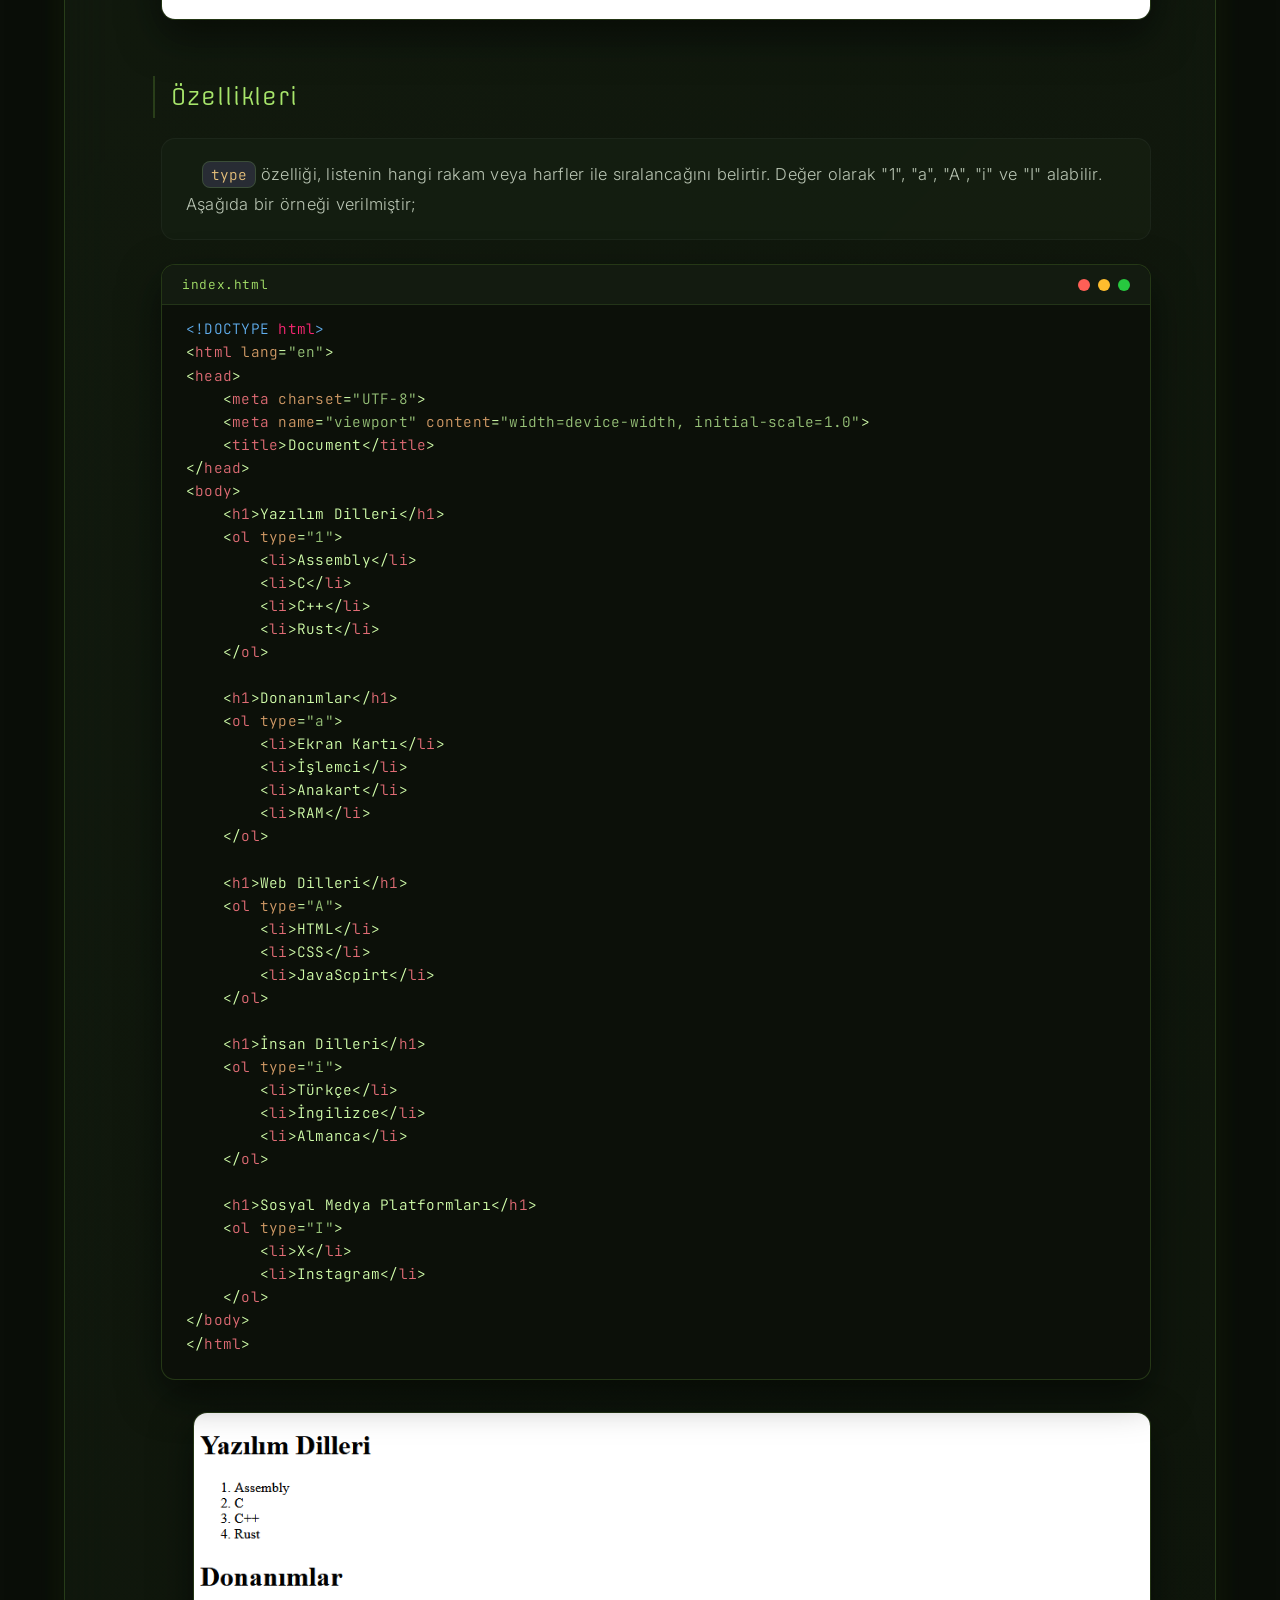
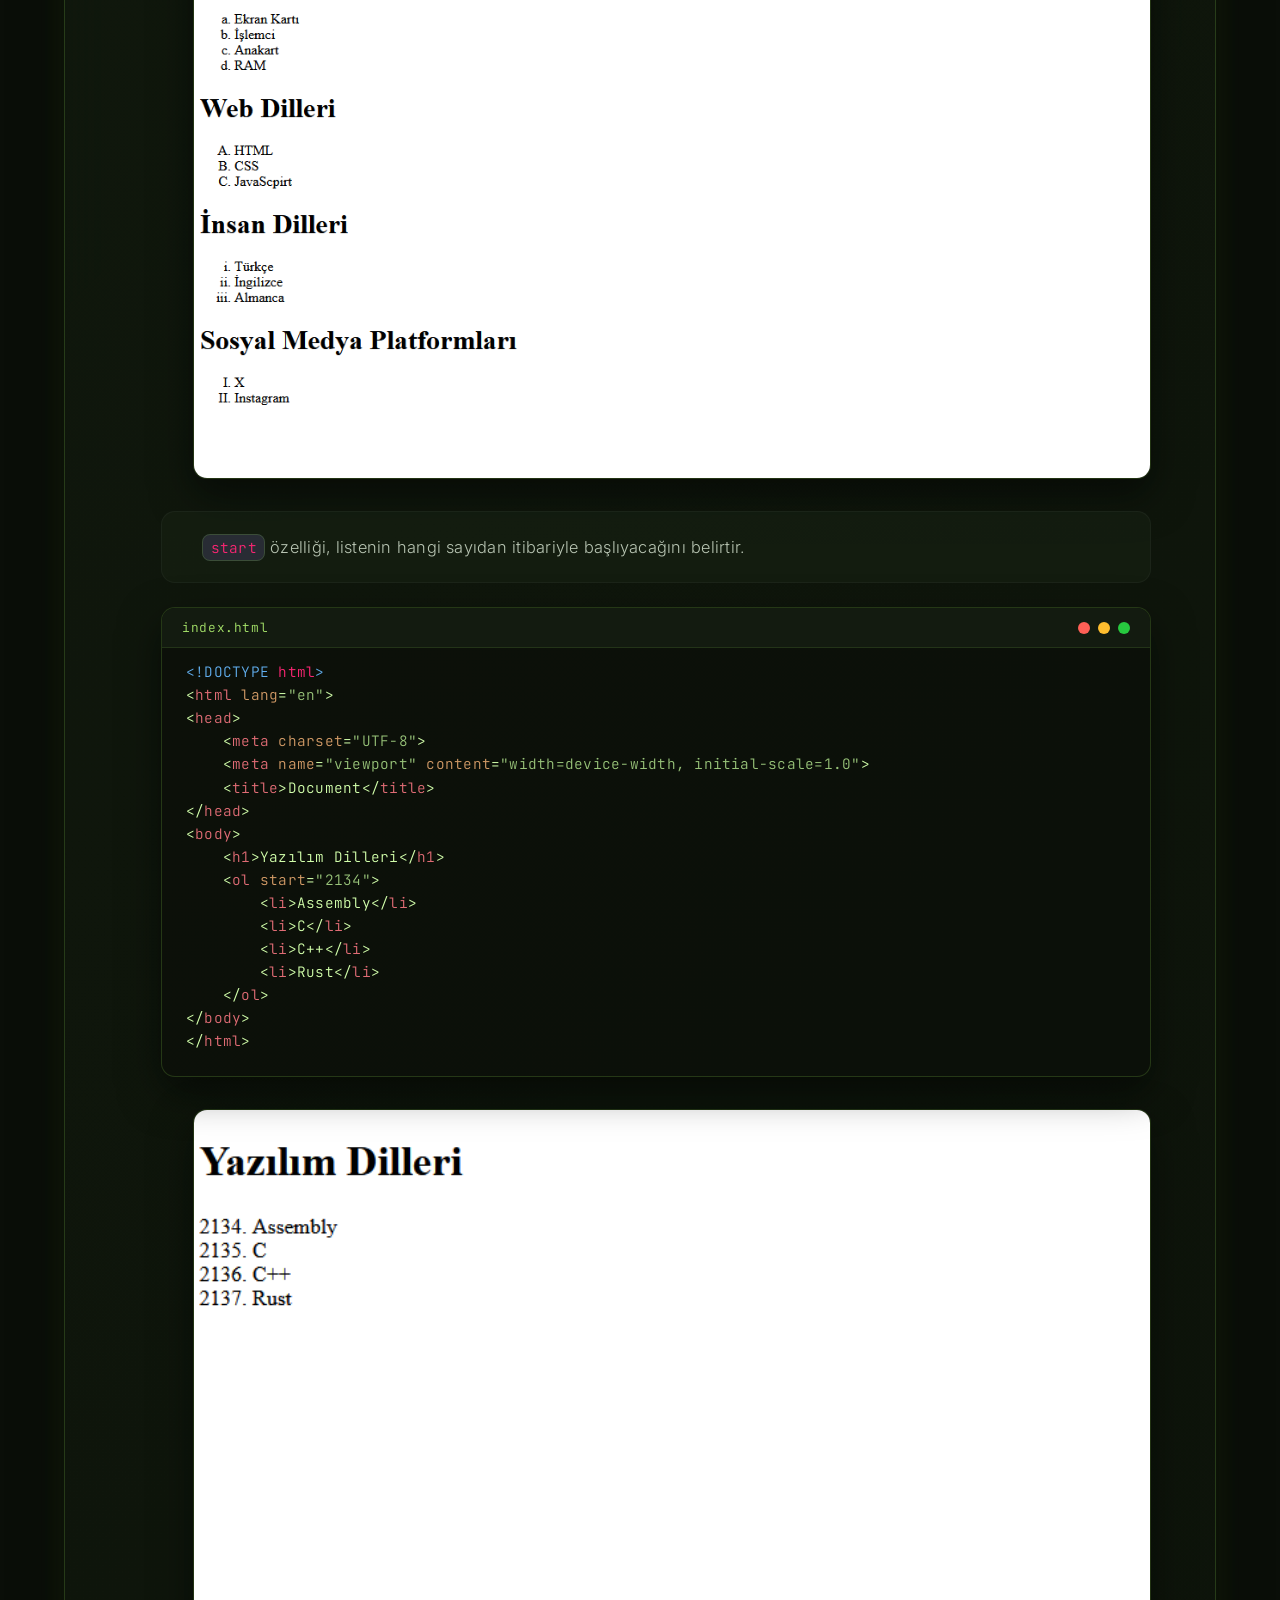
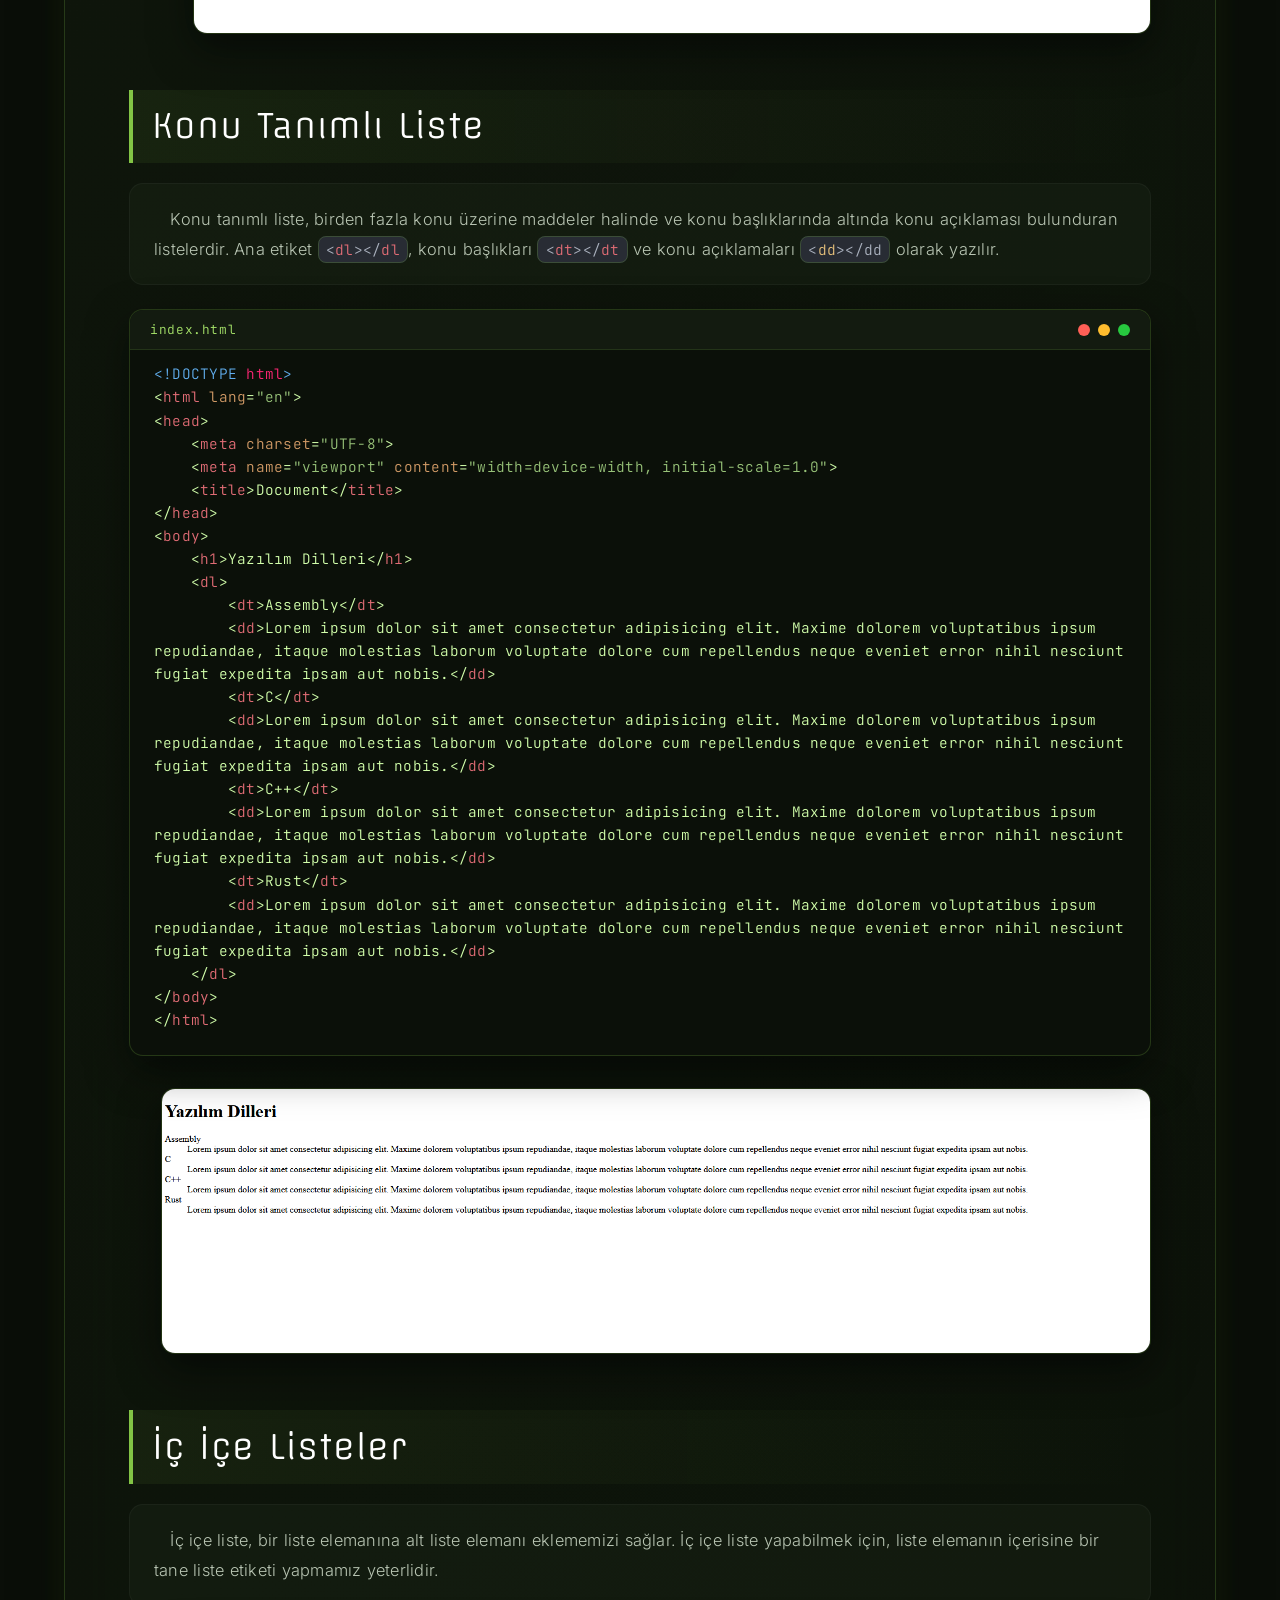
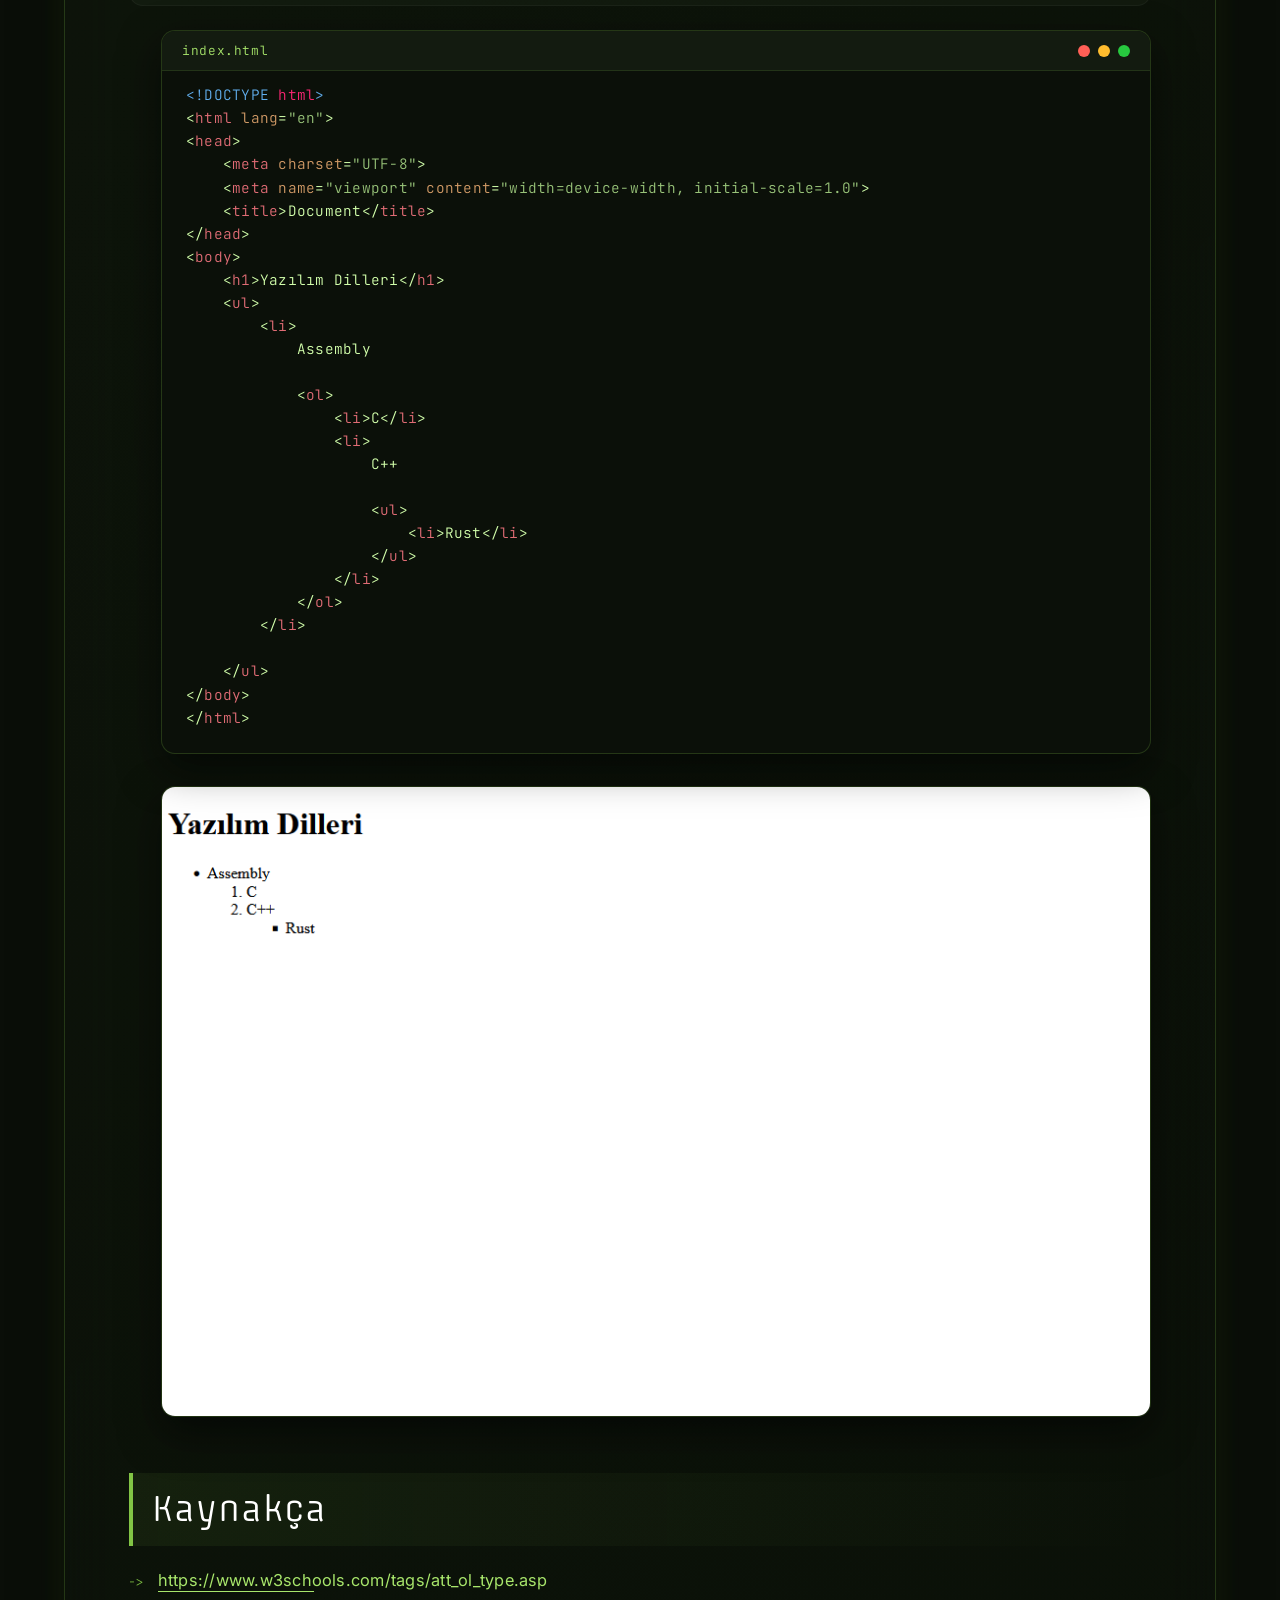
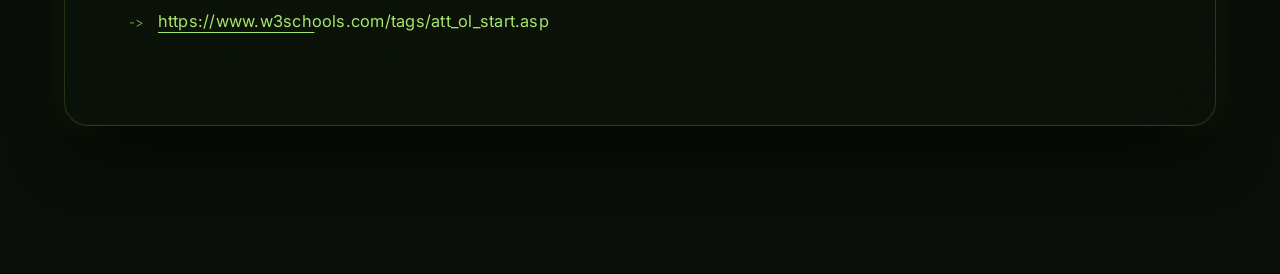
<file: Lessons/5 Web Listeler.html>
<!DOCTYPE html>
<html lang="tr">
<head>
    <meta charset="UTF-8">
    <meta name="viewport" content="width=device-width, initial-scale=1.0">
    <title>Data's Book on Web</title>

    <link rel="icon" type="image/x-icon" href="../Sources/favicon.svg">

    <script src="../Sources/JS/setBackgroundMedia.js"></script>

    <link rel="stylesheet" href="../Sources/JS/hljs/atom-one-dark-reasonable.css">
    <script src="../Sources/JS/hljs/highlight.min.js"></script>
    <script>
        window.onload = function() {
            hljs.highlightAll();
        };
    </script>

    <link rel="stylesheet" href="../Sources/CSS/main.css">
</head>
<body>
    <h1>Listeler</h1>

    <div style="height: 100px;"></div>
    
    <div id="mainDiv">
        <h2>Listeler Nedir?</h2>
        <pre id="preh2">Listeler, bir konu üzerine sıralı, sırasız alt bilgi vermek veya örneklendirmek için kullanılır.</pre>

        <pre id="preh2">HTML'de sırasız, sıralı ve konu konu olarak üç ayrı liste türü bulunur.</pre>

        <h2>Sırasız Liste</h2>
        <pre id="preh2">Sırasız liste, noktalar veya karelerle yani sayısız bir şekilde liste sunar. Sırasız liste türünde en üstdeki ebeveyn <code>&lt;ul>&lt;/ul></code> etiketidir. Ebeveynin çocukları yani liste elemanları <code>&lt;li>&lt;/li></code> etiketleri içerisine yazılır. Liste elemanı olarak; fotoğraflar, videolar ve bağlantılar gibi unsurlarda eklenebilir.</pre>

        <pre id="preh2">Örnek bir liste yapalım;</pre>

        <pre id="codeh2"><span>index.html</span><code class="language-html">&lt;!DOCTYPE html>
&lt;html lang="en">
&lt;head>
    &lt;meta charset="UTF-8">
    &lt;meta name="viewport" content="width=device-width, initial-scale=1.0">
    &lt;title>Document&lt;/title>
&lt;/head>
&lt;body>
    &lt;h1>Yazılım Dilleri&lt;/h1>
    &lt;ul> &lt;!-- Sırasız liste etiketi -->
        &lt;li>Assembly&lt;/li> &lt;!-- Liste elemanı etiketi -->
        &lt;li>C&lt;/li>
        &lt;li>C++&lt;/li>
        &lt;li>Rust&lt;/li>
    &lt;/ul>
&lt;/body>
&lt;/html></code></pre>

        <pre id="preh2">Çıktısı;</pre>

        <div id="divh2Img">
            <img src="../Bibliography/5 Web Listeler.html/1.png" alt="5.1" width="100%">
        </div>

        <h2>Sıralı Liste</h2>
        <pre id="preh2">Sıralı liste, başında sayılar, harfler veya roman rakamları gibi yukarıdan aşağı artarak giden düzenli listelerdir. <code>&lt;ol>&lt;/ol></code> etiketinde yazılarak, <code>&lt;li>&lt;/li></code> ile de liste elemanları oluşturulur.</pre>

        <pre id="preh2">Bir önceki örneğimizi sıralı hale getirelim;</pre>

        <pre id="codeh2"><span>index.html</span><code class="language-html">&lt;nitial-scale=1.0">
    &lt;title>Document&lt;/title>
&lt;/head>
&lt;body>
    &lt;h1>Yazılım Dilleri&lt;/h1>
    &lt;ol> &lt;!-- Sıralı liste etiketi -->
        &lt;li>Assembly&lt;/li> &lt;!-- Liste elemanı etiketi -->
        &lt;li>C&lt;/li>
        &lt;li>C++&lt;/li>
        &lt;li>Rust&lt;/li>
    &lt;/ol>
&lt;/body>
&lt;/html></code></pre>

            <pre id="preh2">Çıktı;</pre>

            <div id="divh2Img">
                <img src="../Bibliography/5 Web Listeler.html/2.png" alt="5.2" width="100%">
            </div>

            <h3>Özellikleri</h3>

            <pre id="preh3"><code>type</code> özelliği, listenin hangi rakam veya harfler ile sıralancağını belirtir. Değer olarak "1", "a", "A", "i" ve "I" alabilir. Aşağıda bir örneği verilmiştir;</pre>
            
            <pre id="codeh3"><span>index.html</span><code class="language-html">&lt;!DOCTYPE html>
&lt;html lang="en">
&lt;head>
    &lt;meta charset="UTF-8">
    &lt;meta name="viewport" content="width=device-width, initial-scale=1.0">
    &lt;title>Document&lt;/title>
&lt;/head>
&lt;body>
    &lt;h1>Yazılım Dilleri&lt;/h1>
    &lt;ol type="1">
        &lt;li>Assembly&lt;/li>
        &lt;li>C&lt;/li>
        &lt;li>C++&lt;/li>
        &lt;li>Rust&lt;/li>
    &lt;/ol>

    &lt;h1>Donanımlar&lt;/h1>
    &lt;ol type="a">
        &lt;li>Ekran Kartı&lt;/li>
        &lt;li>İşlemci&lt;/li>
        &lt;li>Anakart&lt;/li>
        &lt;li>RAM&lt;/li>
    &lt;/ol>

    &lt;h1>Web Dilleri&lt;/h1>
    &lt;ol type="A">
        &lt;li>HTML&lt;/li>
        &lt;li>CSS&lt;/li>
        &lt;li>JavaScpirt&lt;/li>
    &lt;/ol>

    &lt;h1>İnsan Dilleri&lt;/h1>
    &lt;ol type="i">
        &lt;li>Türkçe&lt;/li>
        &lt;li>İngilizce&lt;/li>
        &lt;li>Almanca&lt;/li>
    &lt;/ol>

    &lt;h1>Sosyal Medya Platformları&lt;/h1>
    &lt;ol type="I">
        &lt;li>X&lt;/li>
        &lt;li>Instagram&lt;/li>
    &lt;/ol>
&lt;/body>
&lt;/html></code></pre>

            <div id="divh3Img">
                <img src="../Bibliography/5 Web Listeler.html/3.png" alt="5.3" width="100%">
            </div>

            <pre id="preh3"><code>start</code> özelliği, listenin hangi sayıdan itibariyle başlıyacağını belirtir.</pre>

            <pre id="codeh3"><span>index.html</span><code class="language-html">&lt;!DOCTYPE html>
&lt;html lang="en">
&lt;head>
    &lt;meta charset="UTF-8">
    &lt;meta name="viewport" content="width=device-width, initial-scale=1.0">
    &lt;title>Document&lt;/title>
&lt;/head>
&lt;body>
    &lt;h1>Yazılım Dilleri&lt;/h1>
    &lt;ol start="2134">
        &lt;li>Assembly&lt;/li>
        &lt;li>C&lt;/li>
        &lt;li>C++&lt;/li>
        &lt;li>Rust&lt;/li>
    &lt;/ol>
&lt;/body>
&lt;/html></code></pre>

            <div id="divh3Img">
                <img src="../Bibliography/5 Web Listeler.html/4.png" alt="5.4" width="100%">
            </div>

            <h2>Konu Tanımlı Liste</h2>
            <pre id="preh2">Konu tanımlı liste, birden fazla konu üzerine maddeler halinde ve konu başlıklarında altında konu açıklaması bulunduran listelerdir. Ana etiket <code>&lt;dl>&lt;/dl</code>, konu başlıkları <code>&lt;dt>&lt;/dt</code> ve konu açıklamaları <code>&lt;dd>&lt;/dd</code> olarak yazılır.</pre>

            <pre id="codeh2"><span>index.html</span><code class="language-html">&lt;!DOCTYPE html>
&lt;html lang="en">
&lt;head>
    &lt;meta charset="UTF-8">
    &lt;meta name="viewport" content="width=device-width, initial-scale=1.0">
    &lt;title>Document&lt;/title>
&lt;/head>
&lt;body>
    &lt;h1>Yazılım Dilleri&lt;/h1>
    &lt;dl>
        &lt;dt>Assembly&lt;/dt>
        &lt;dd>Lorem ipsum dolor sit amet consectetur adipisicing elit. Maxime dolorem voluptatibus ipsum repudiandae, itaque molestias laborum voluptate dolore cum repellendus neque eveniet error nihil nesciunt fugiat expedita ipsam aut nobis.&lt;/dd>
        &lt;dt>C&lt;/dt>
        &lt;dd>Lorem ipsum dolor sit amet consectetur adipisicing elit. Maxime dolorem voluptatibus ipsum repudiandae, itaque molestias laborum voluptate dolore cum repellendus neque eveniet error nihil nesciunt fugiat expedita ipsam aut nobis.&lt;/dd>
        &lt;dt>C++&lt;/dt>
        &lt;dd>Lorem ipsum dolor sit amet consectetur adipisicing elit. Maxime dolorem voluptatibus ipsum repudiandae, itaque molestias laborum voluptate dolore cum repellendus neque eveniet error nihil nesciunt fugiat expedita ipsam aut nobis.&lt;/dd>
        &lt;dt>Rust&lt;/dt>
        &lt;dd>Lorem ipsum dolor sit amet consectetur adipisicing elit. Maxime dolorem voluptatibus ipsum repudiandae, itaque molestias laborum voluptate dolore cum repellendus neque eveniet error nihil nesciunt fugiat expedita ipsam aut nobis.&lt;/dd>
    &lt;/dl>
&lt;/body>
&lt;/html></code></pre>

            <div id="divh2Img">
                <img src="../Bibliography/5 Web Listeler.html/5.png" alt="5.5" width="100%">
            </div>

            <h2>İç İçe Listeler</h2>
            <pre id="preh2">İç içe liste, bir liste elemanına alt liste elemanı eklememizi sağlar. İç içe liste yapabilmek için, liste elemanın içerisine bir tane liste etiketi yapmamız yeterlidir.</pre>

            <pre id="codeh3"><span>index.html</span><code class="language-html">&lt;!DOCTYPE html>
&lt;html lang="en">
&lt;head>
    &lt;meta charset="UTF-8">
    &lt;meta name="viewport" content="width=device-width, initial-scale=1.0">
    &lt;title>Document&lt;/title>
&lt;/head>
&lt;body>
    &lt;h1>Yazılım Dilleri&lt;/h1>
    &lt;ul>
        &lt;li>
            Assembly

            &lt;ol>
                &lt;li>C&lt;/li>
                &lt;li>
                    C++

                    &lt;ul>
                        &lt;li>Rust&lt;/li>
                    &lt;/ul>
                &lt;/li>
            &lt;/ol>
        &lt;/li>

    &lt;/ul>
&lt;/body>
&lt;/html></code></pre>

            <div id="divh2Img">
                <img src="../Bibliography/5 Web Listeler.html/6.png" alt="5.6" width="100%">
            </div>

            <h2>Kaynakça</h2>
            <ul>
                <li><a href="https://www.w3schools.com/tags/att_ol_type.asp">https://www.w3schools.com/tags/att_ol_type.asp</a></li>
                <li><a href="https://www.w3schools.com/tags/att_ol_start.asp">https://www.w3schools.com/tags/att_ol_start.asp</a></li>
            </ul>
    </div>

    <div style="height: 100px;"></div>

    <footer style="position: fixed; left: 0; bottom: 0; width: 100%; background: transparent; text-align: center; padding: 10px 0; z-index: 100;">
        <div>
            <a href="./4 Web Temel Etiketler.html" style="margin-right: 20px; cursor:pointer;">
                &larr; Önceki
            </a>
            <a href="./6 Web Tablolar.html" style="cursor:pointer;">
                Sonraki &rarr;
            </a>
        </div>
        <div>
            <p>&copy; 2026 Data's Book</p>
        </div>

        <div style="position: absolute; right: 20px; bottom: 20px;">
            <a href="./1 Web İçindekiler.html" style="text-decoration: none;">
                İçindekiler
            </a>
        </div>
    </footer>
</body>
</html>

<!-- Muhammet Enes nam-ı diğer Data Delete tarafından sevgi ile yapıldı <3 -->
</file>
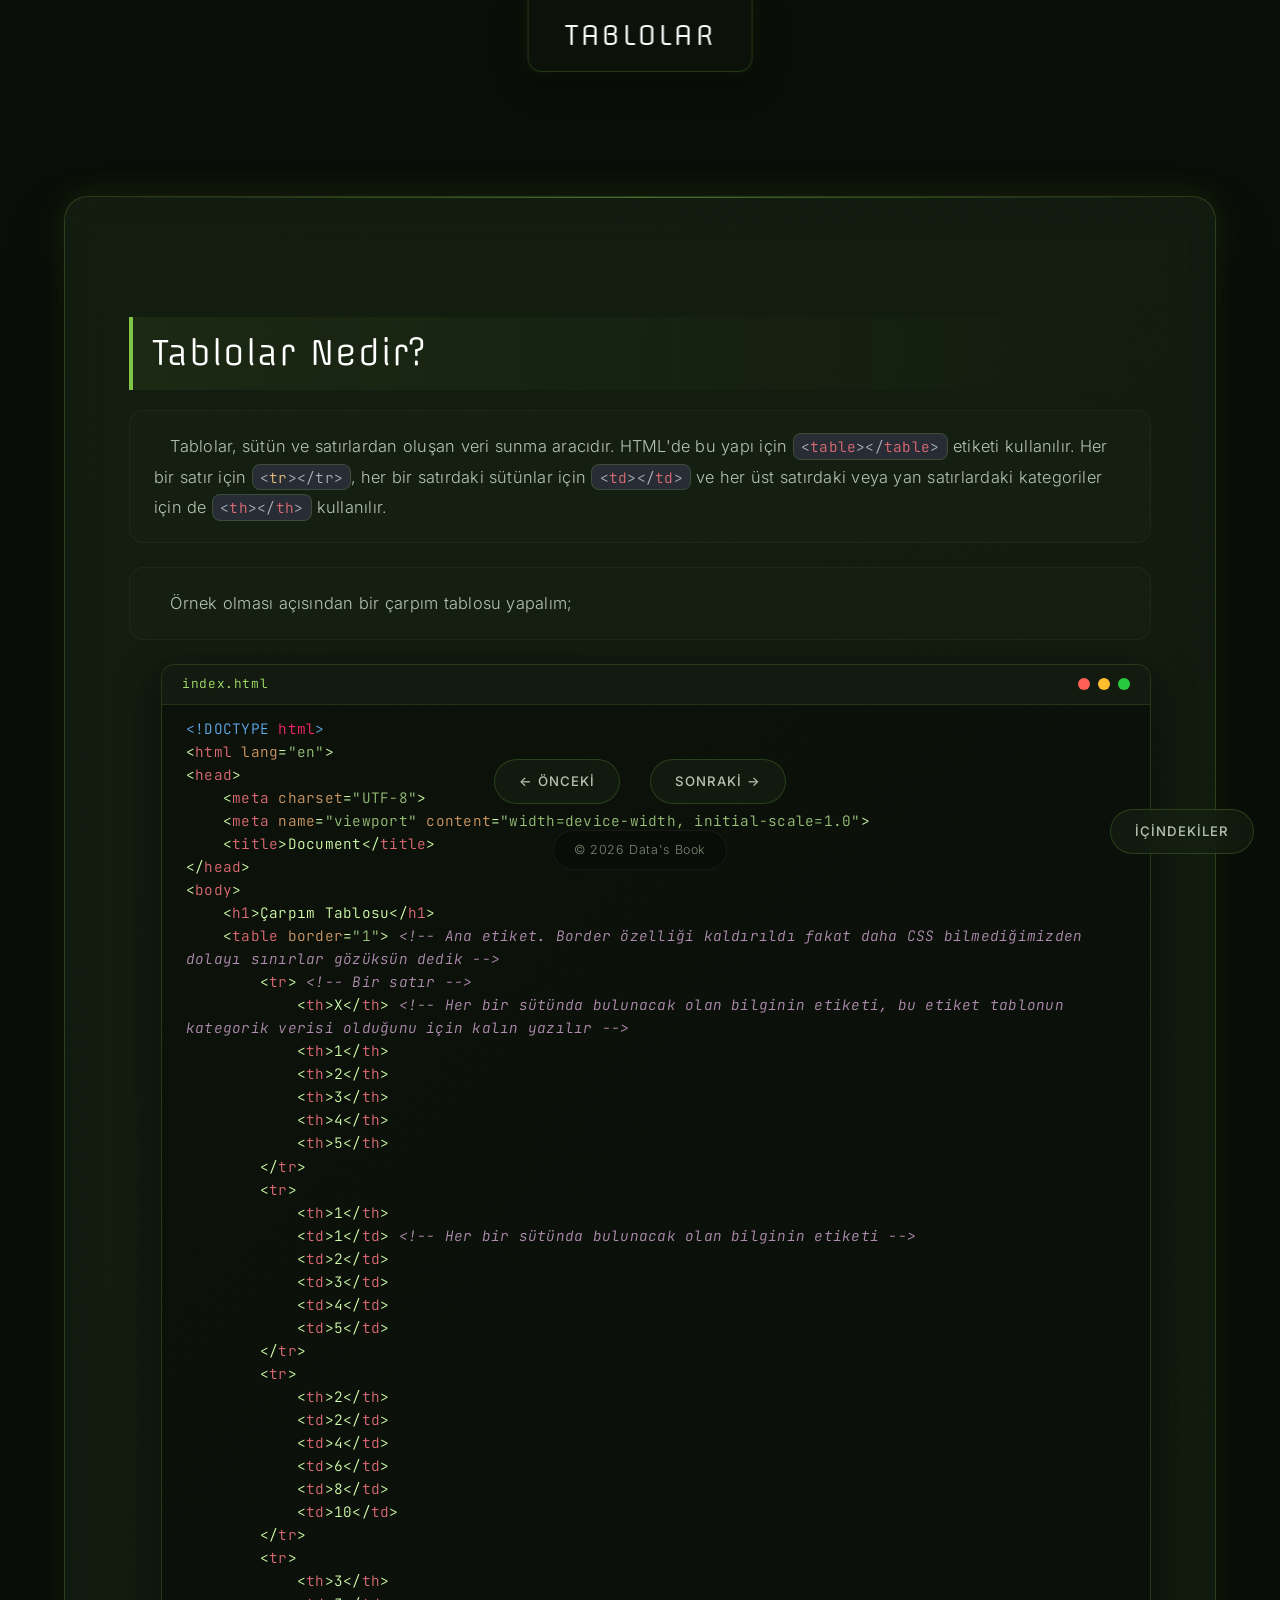
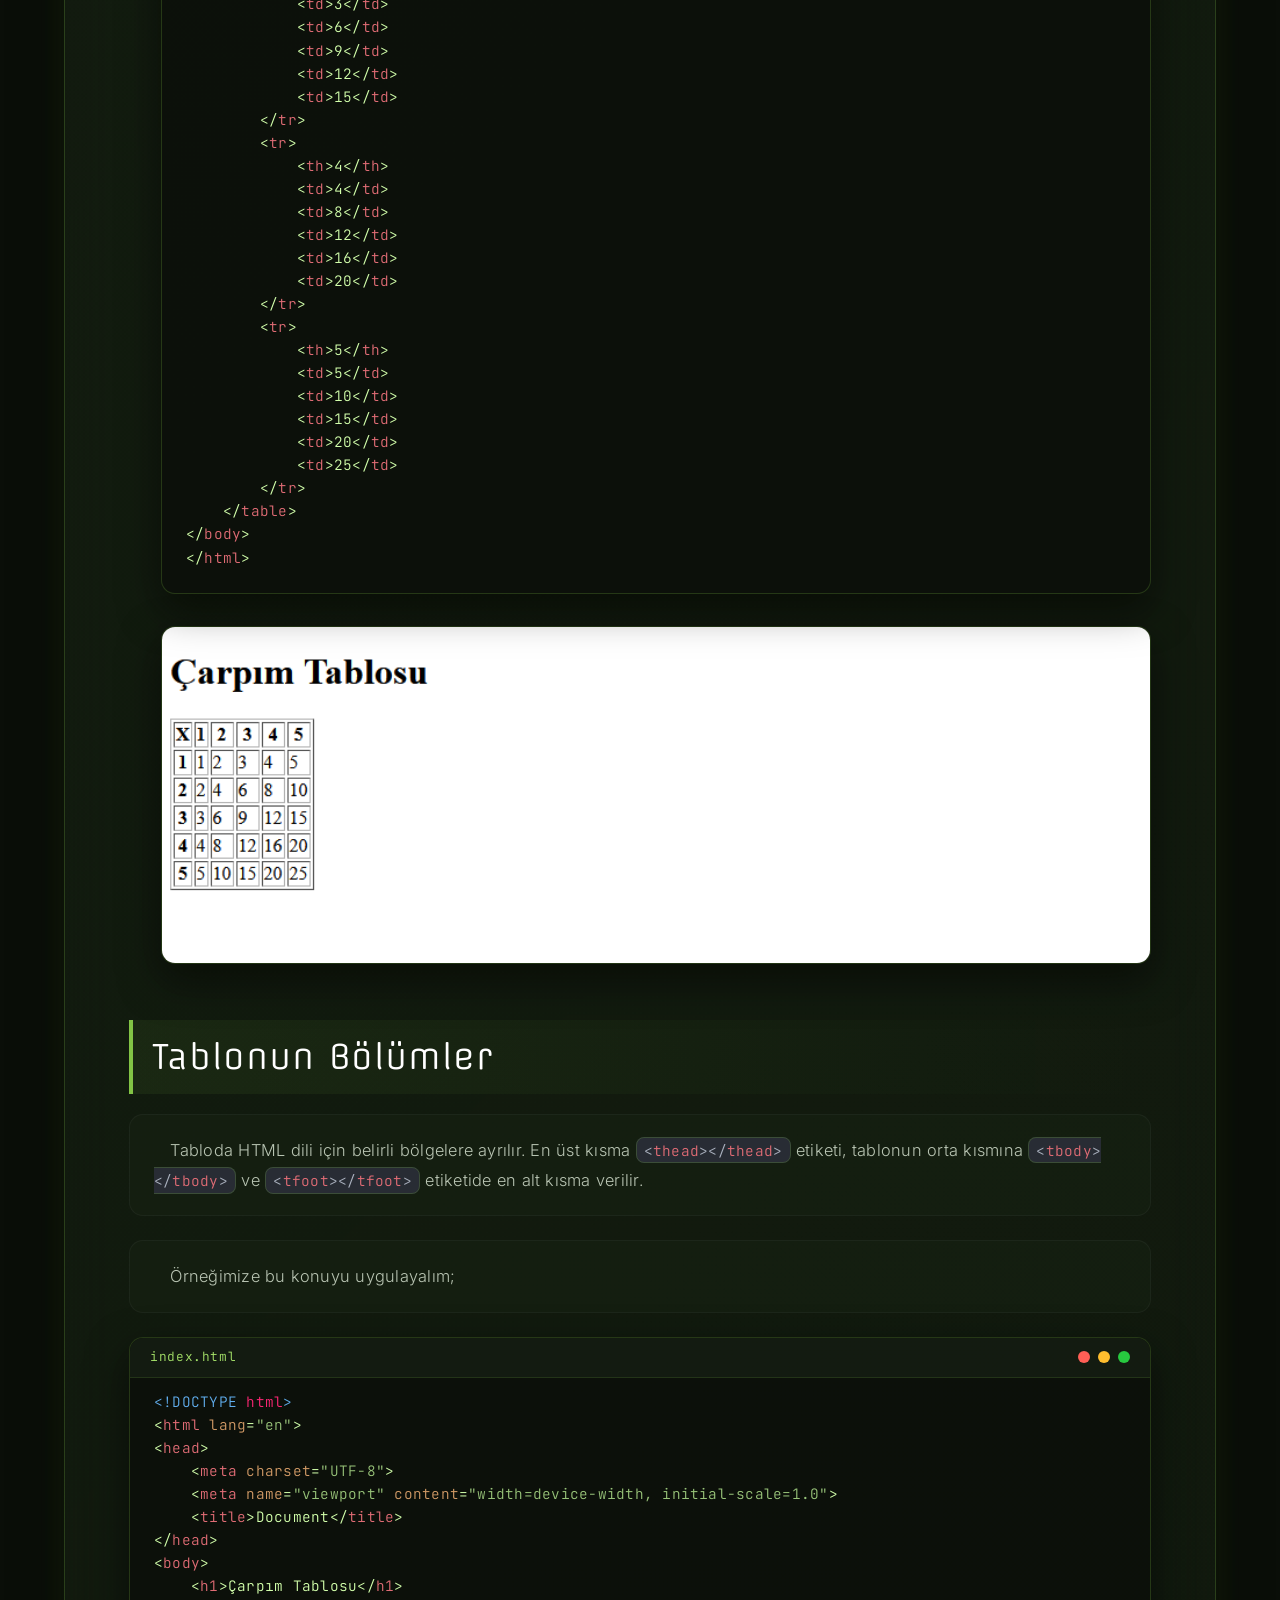
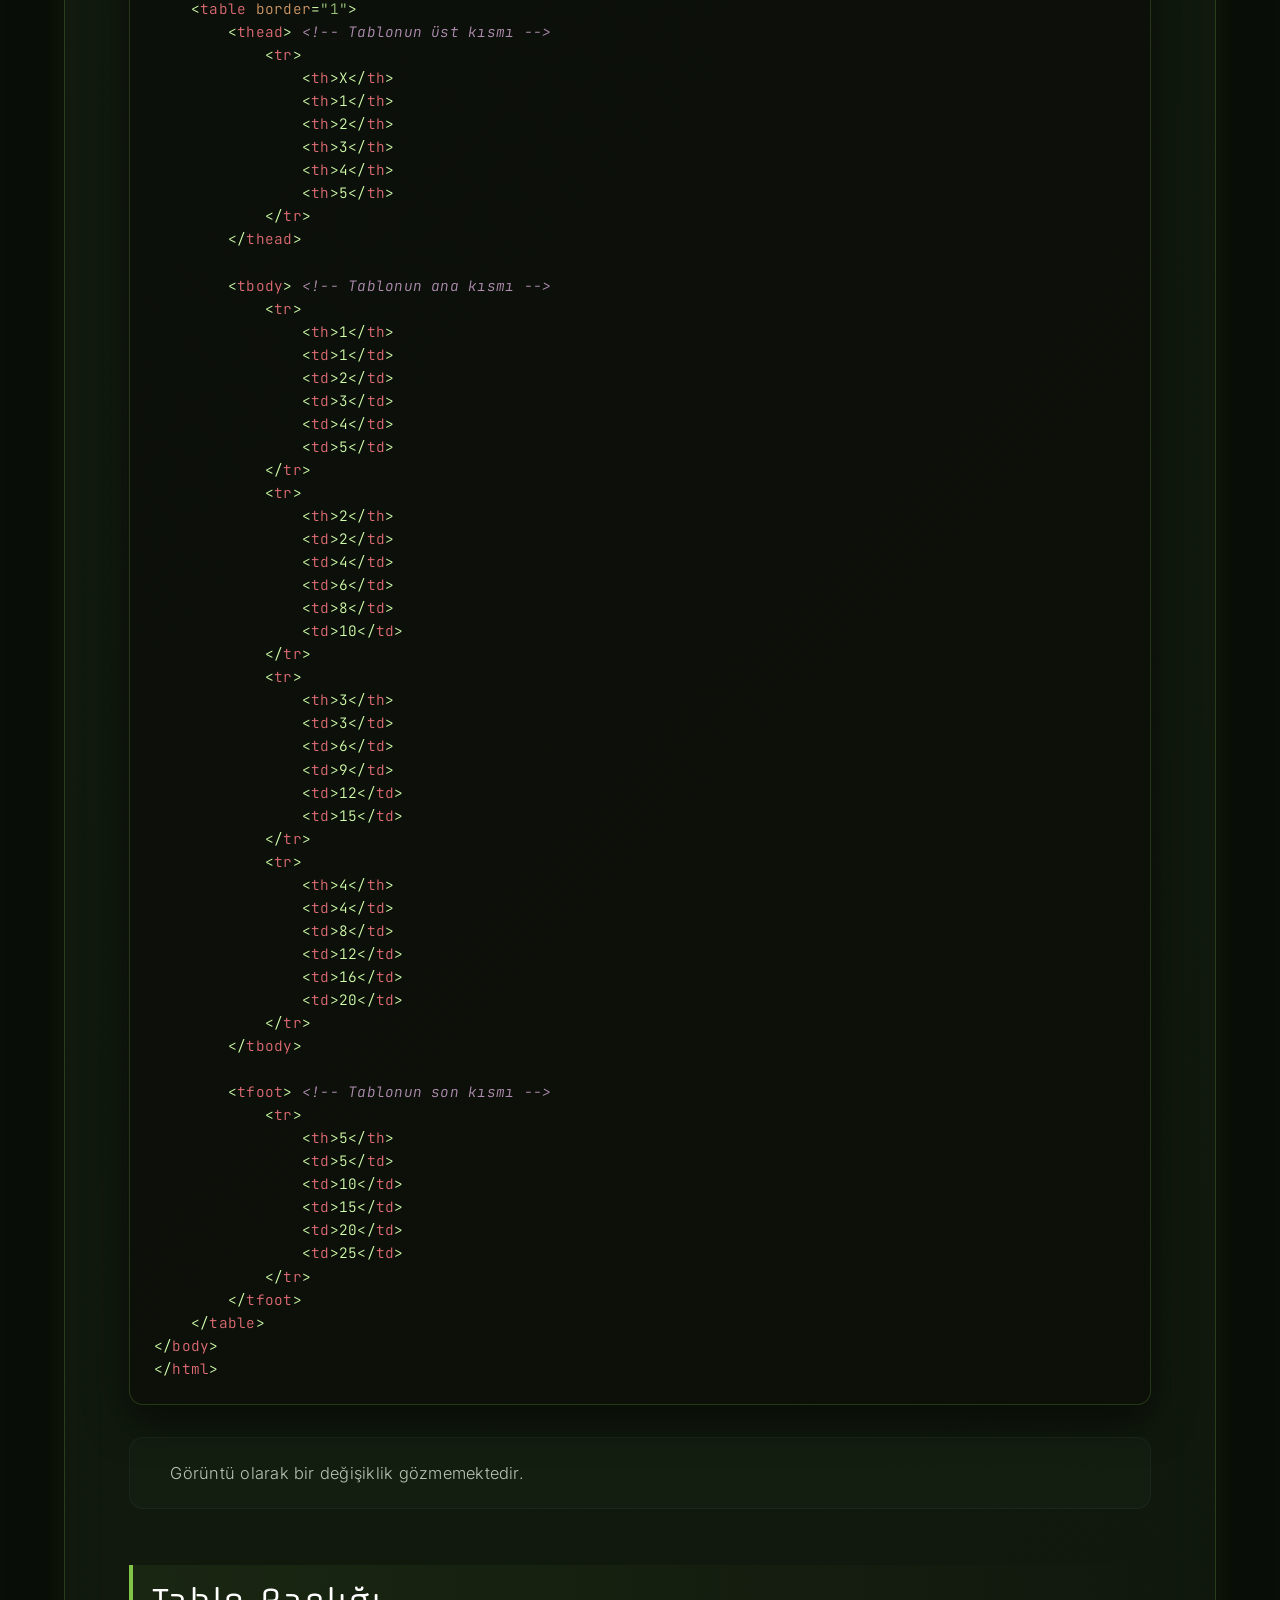
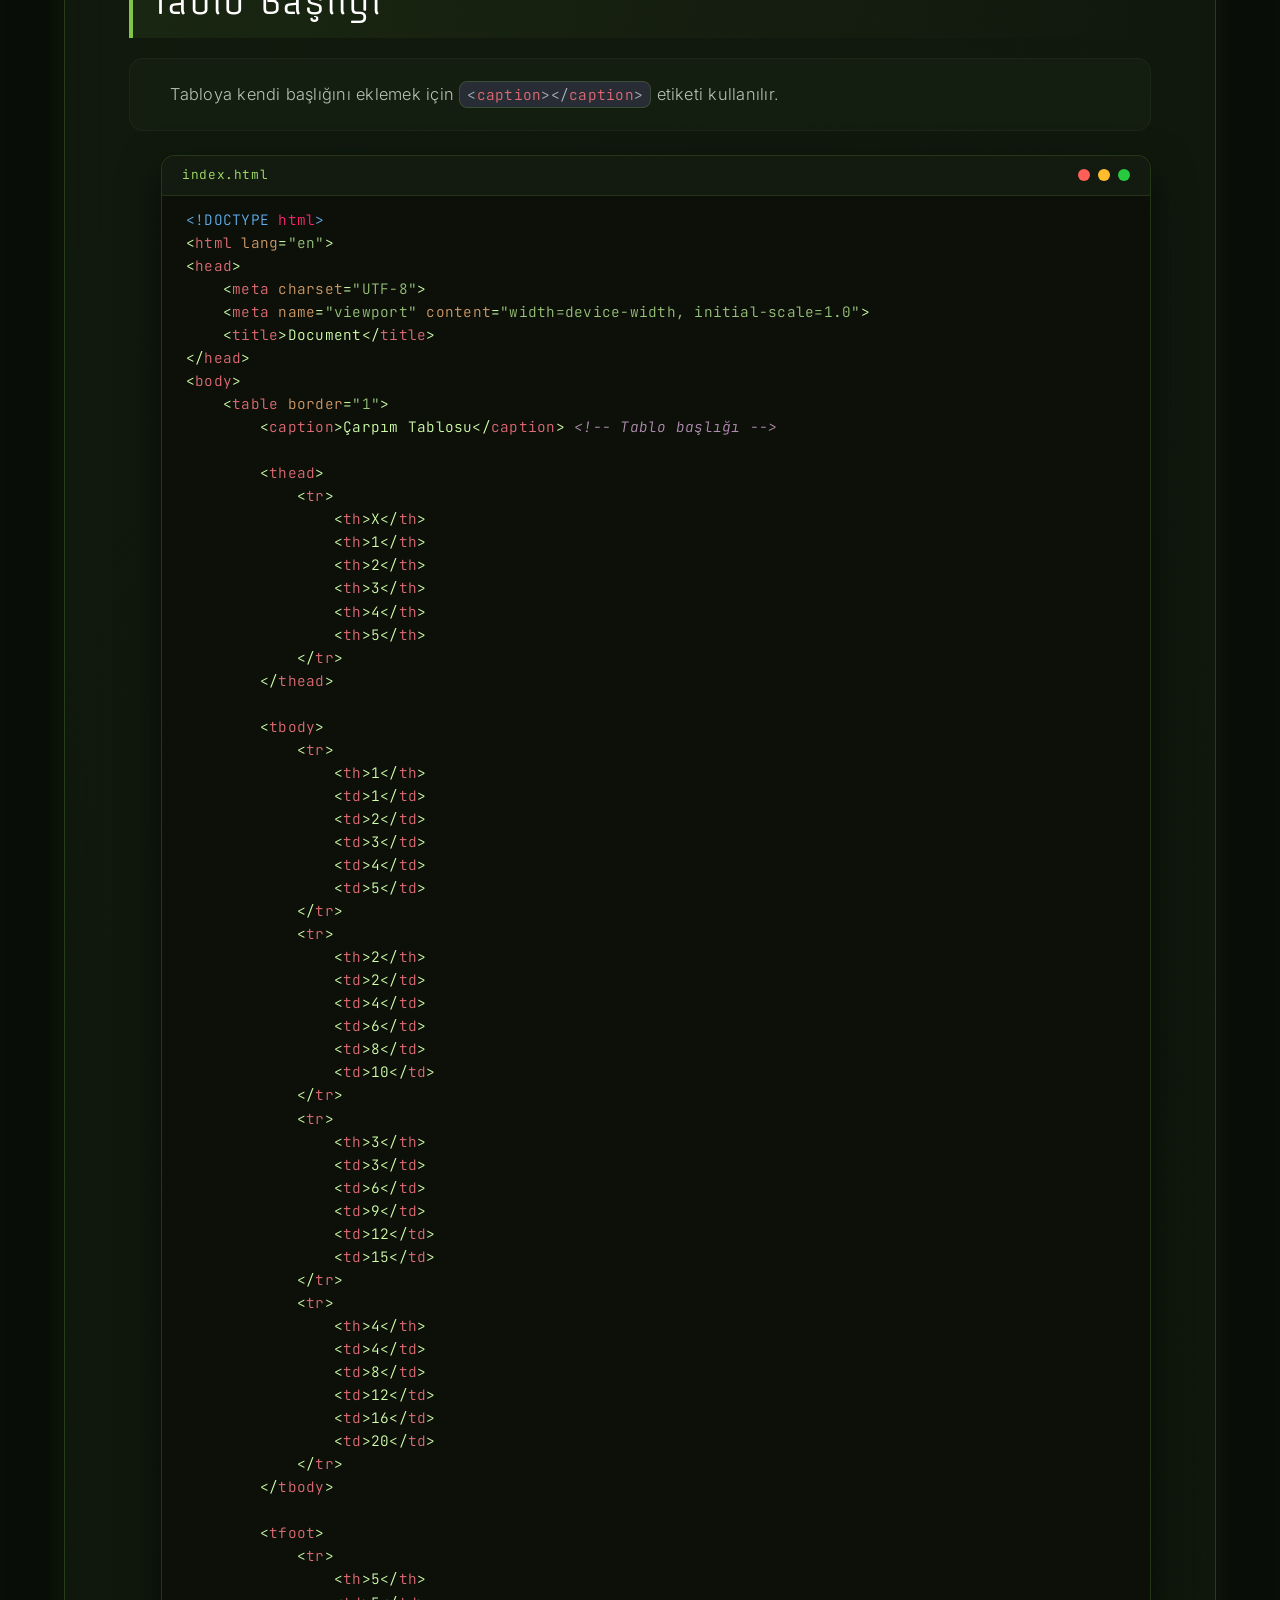
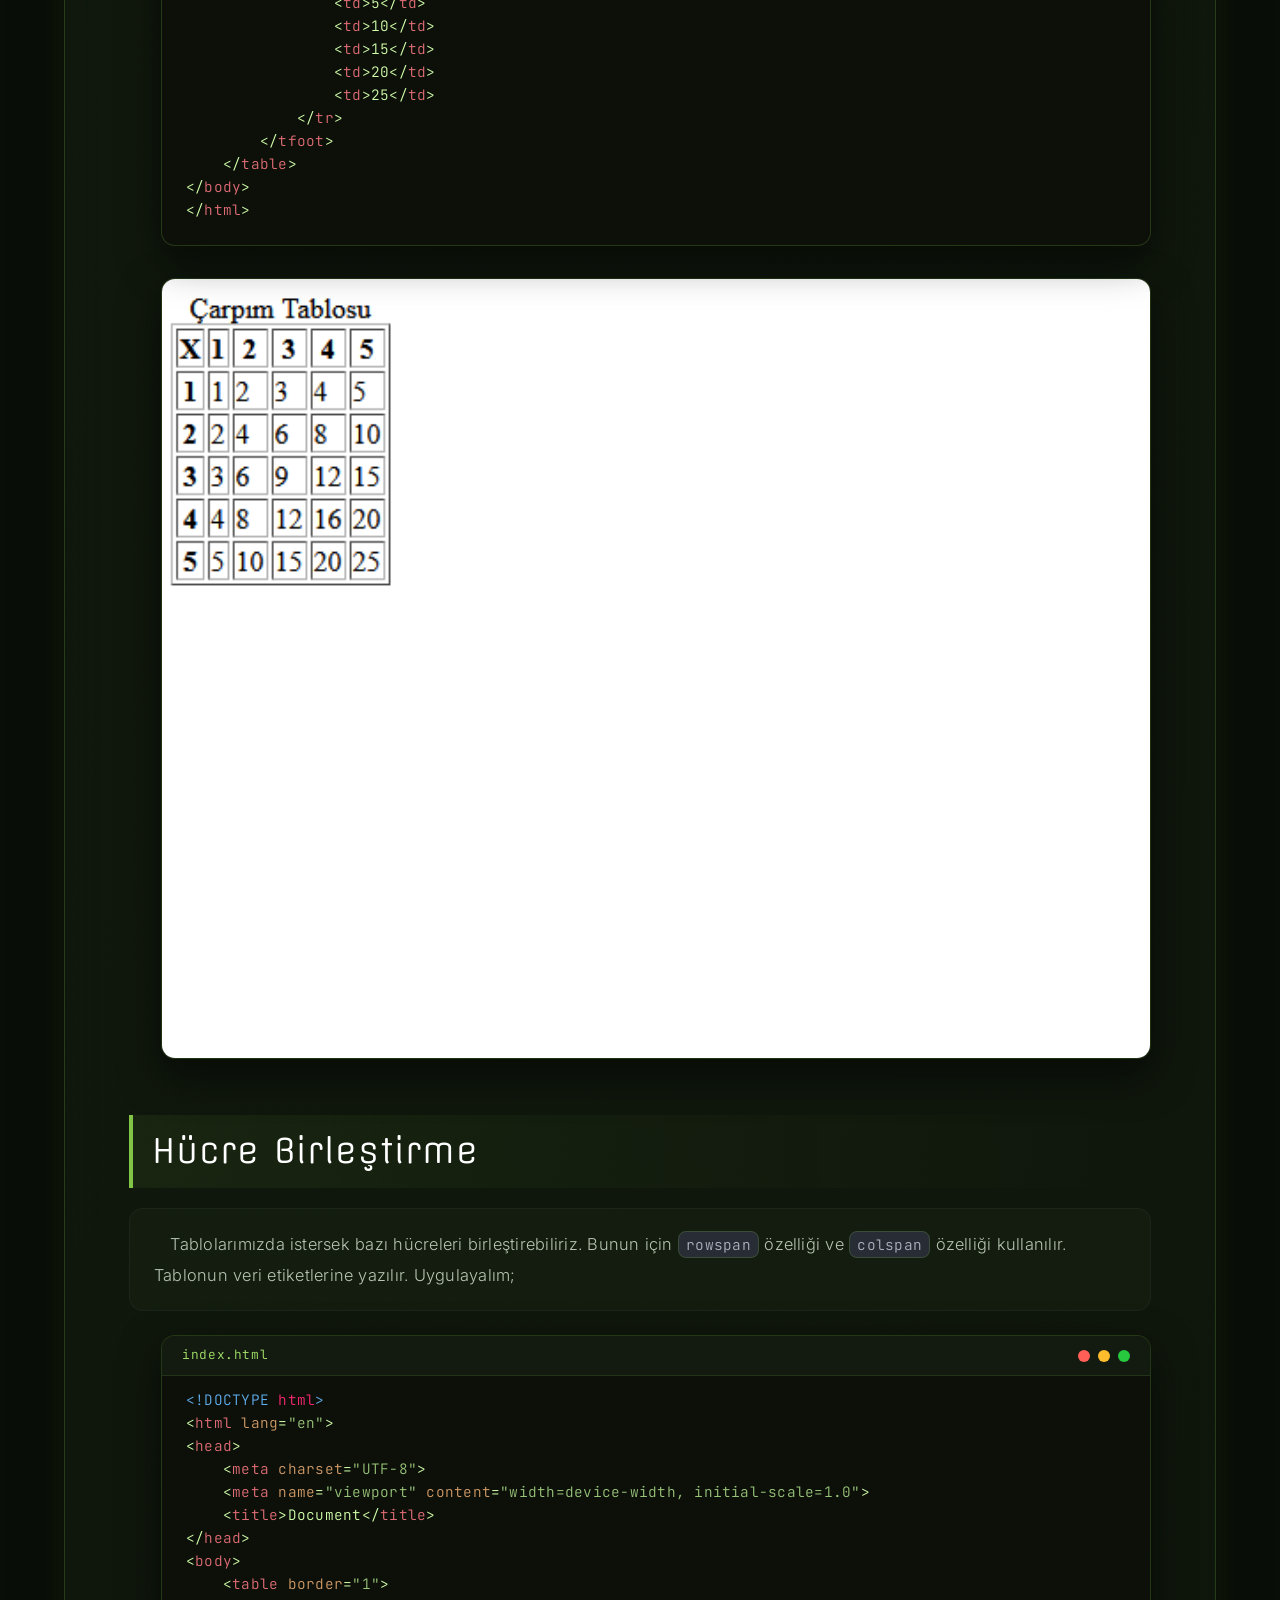
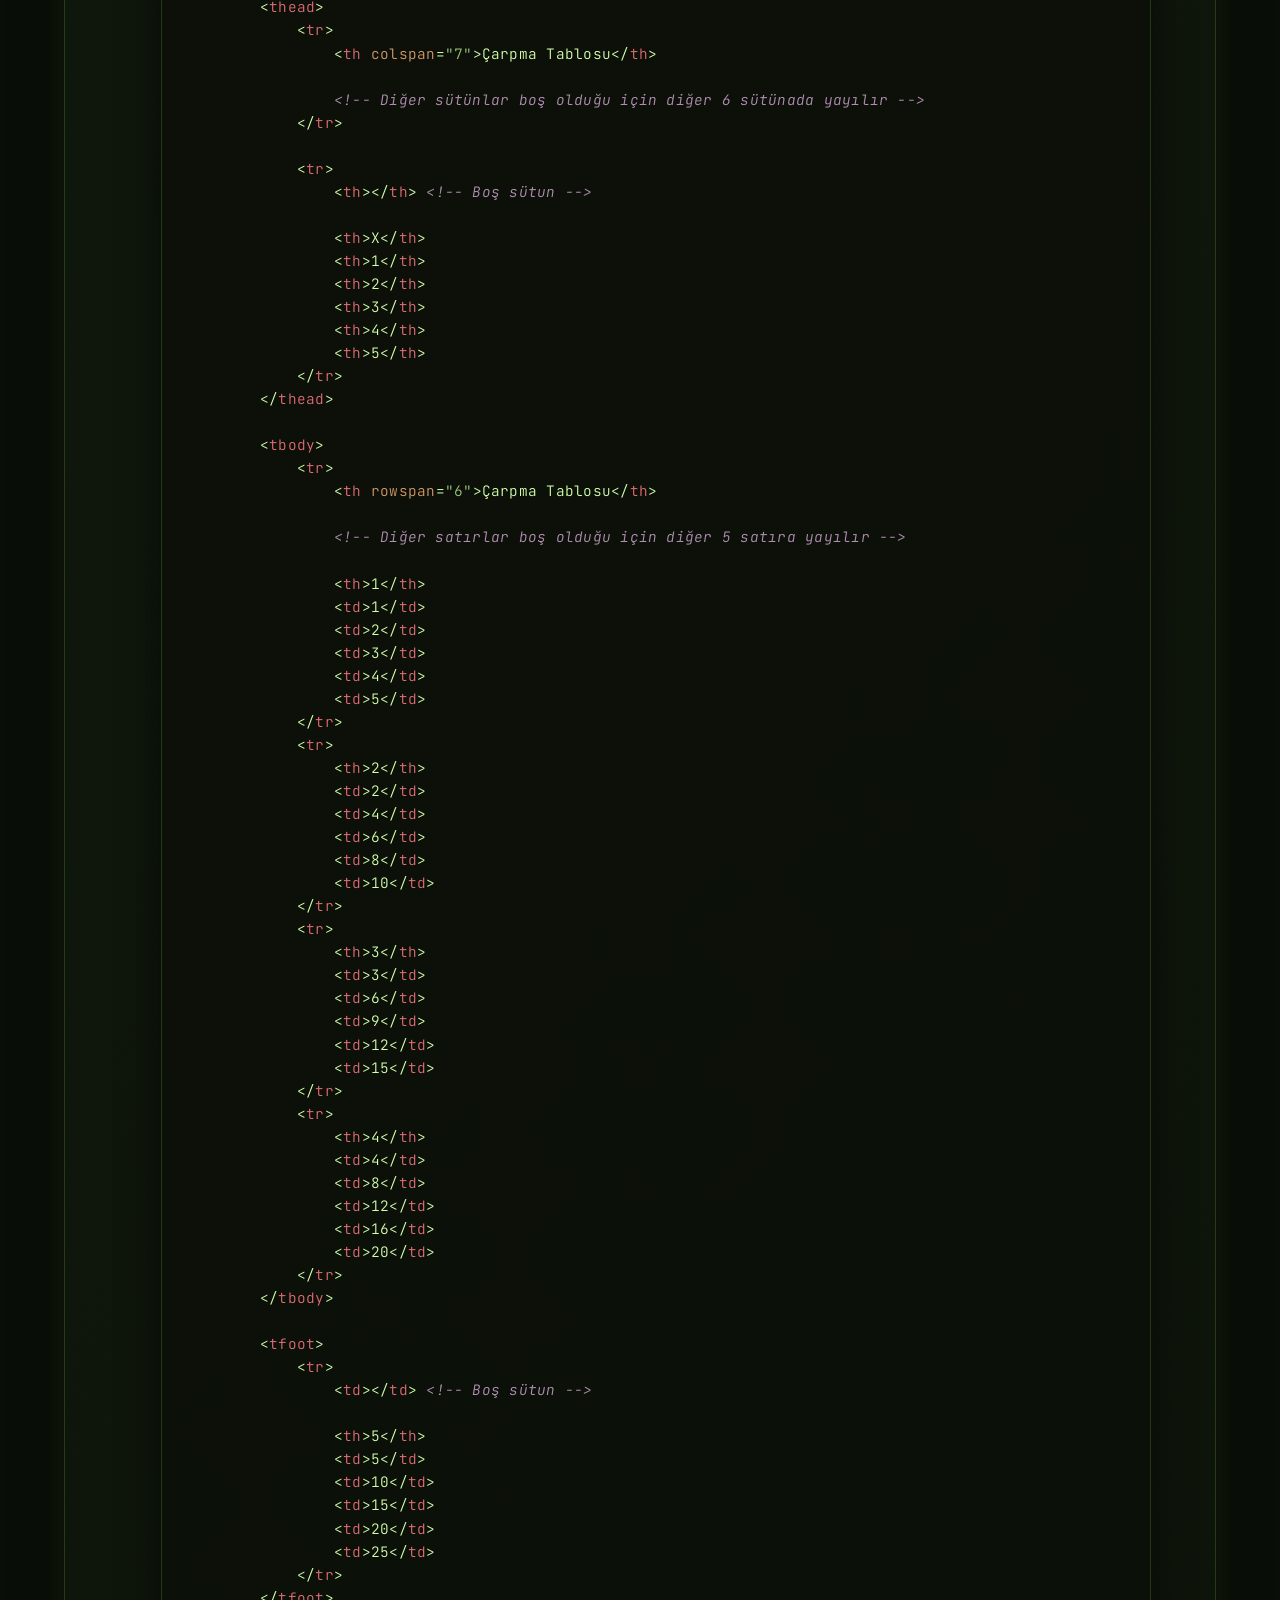
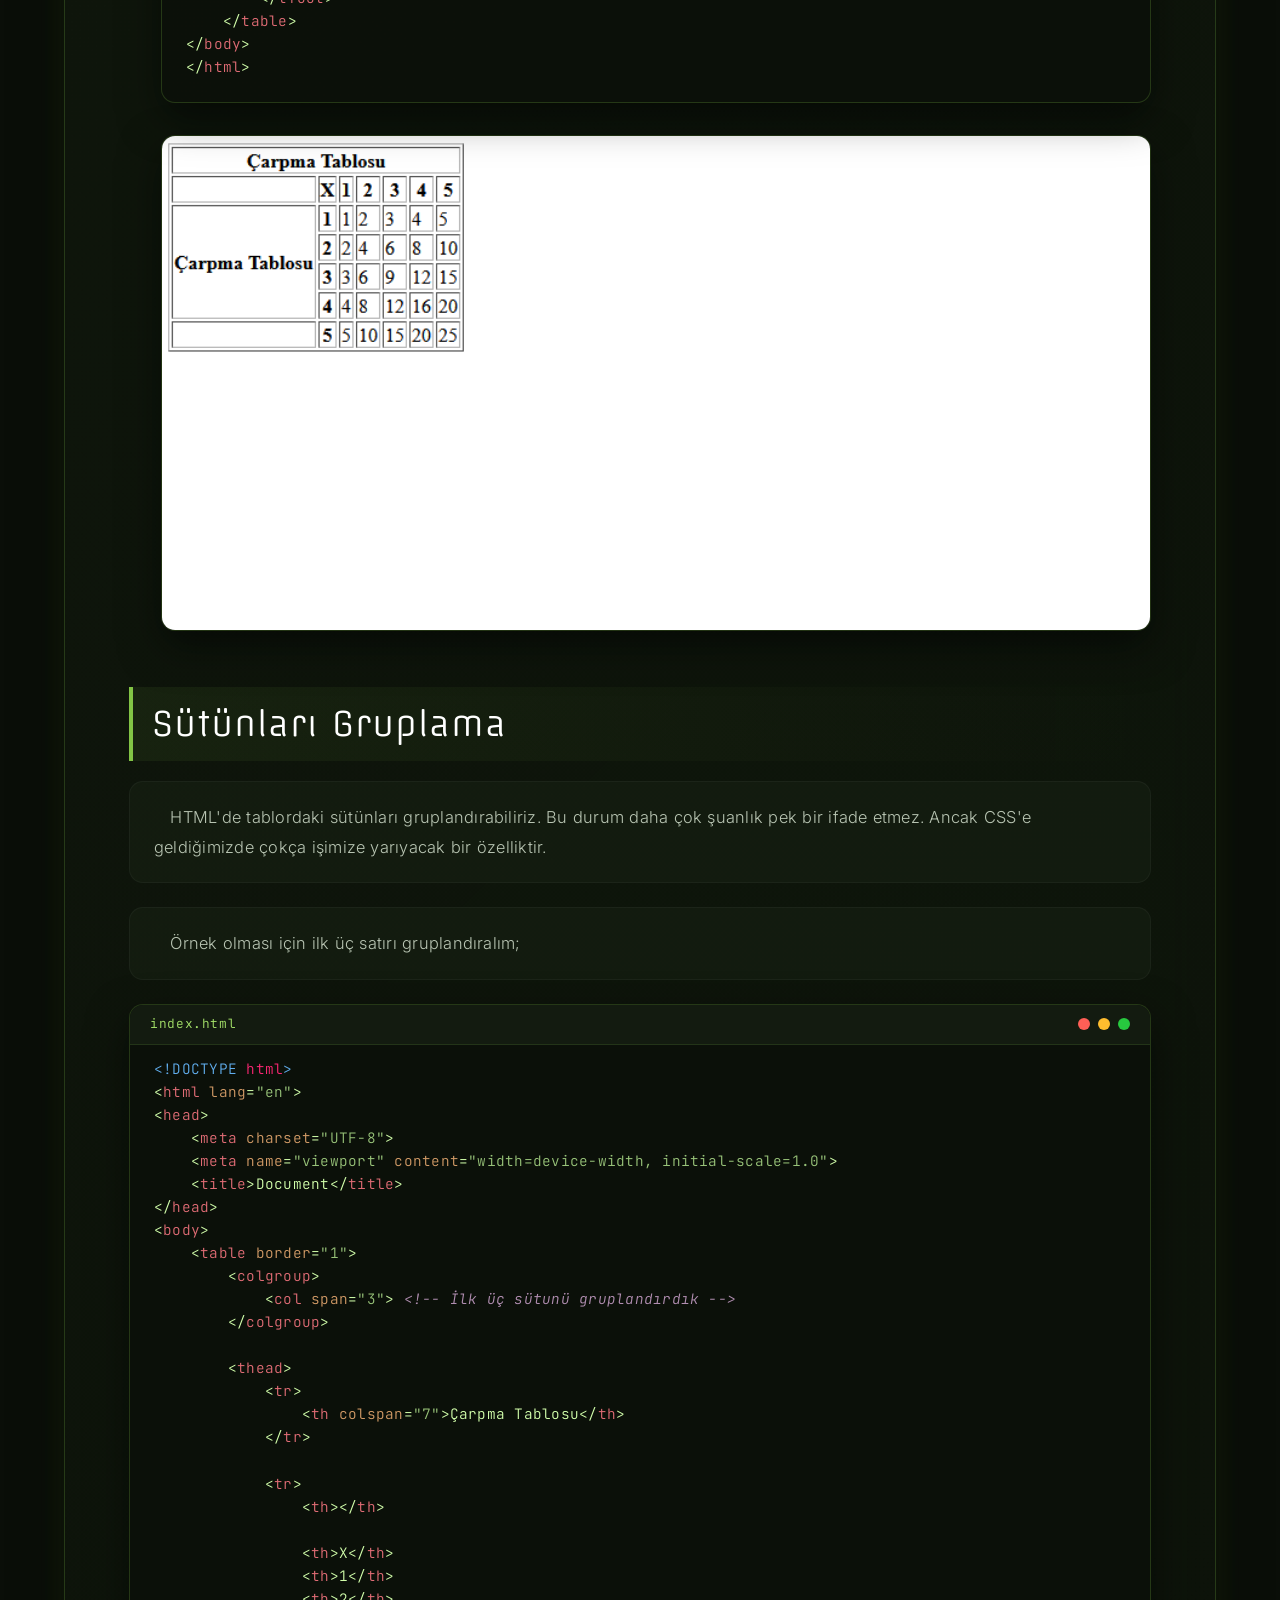
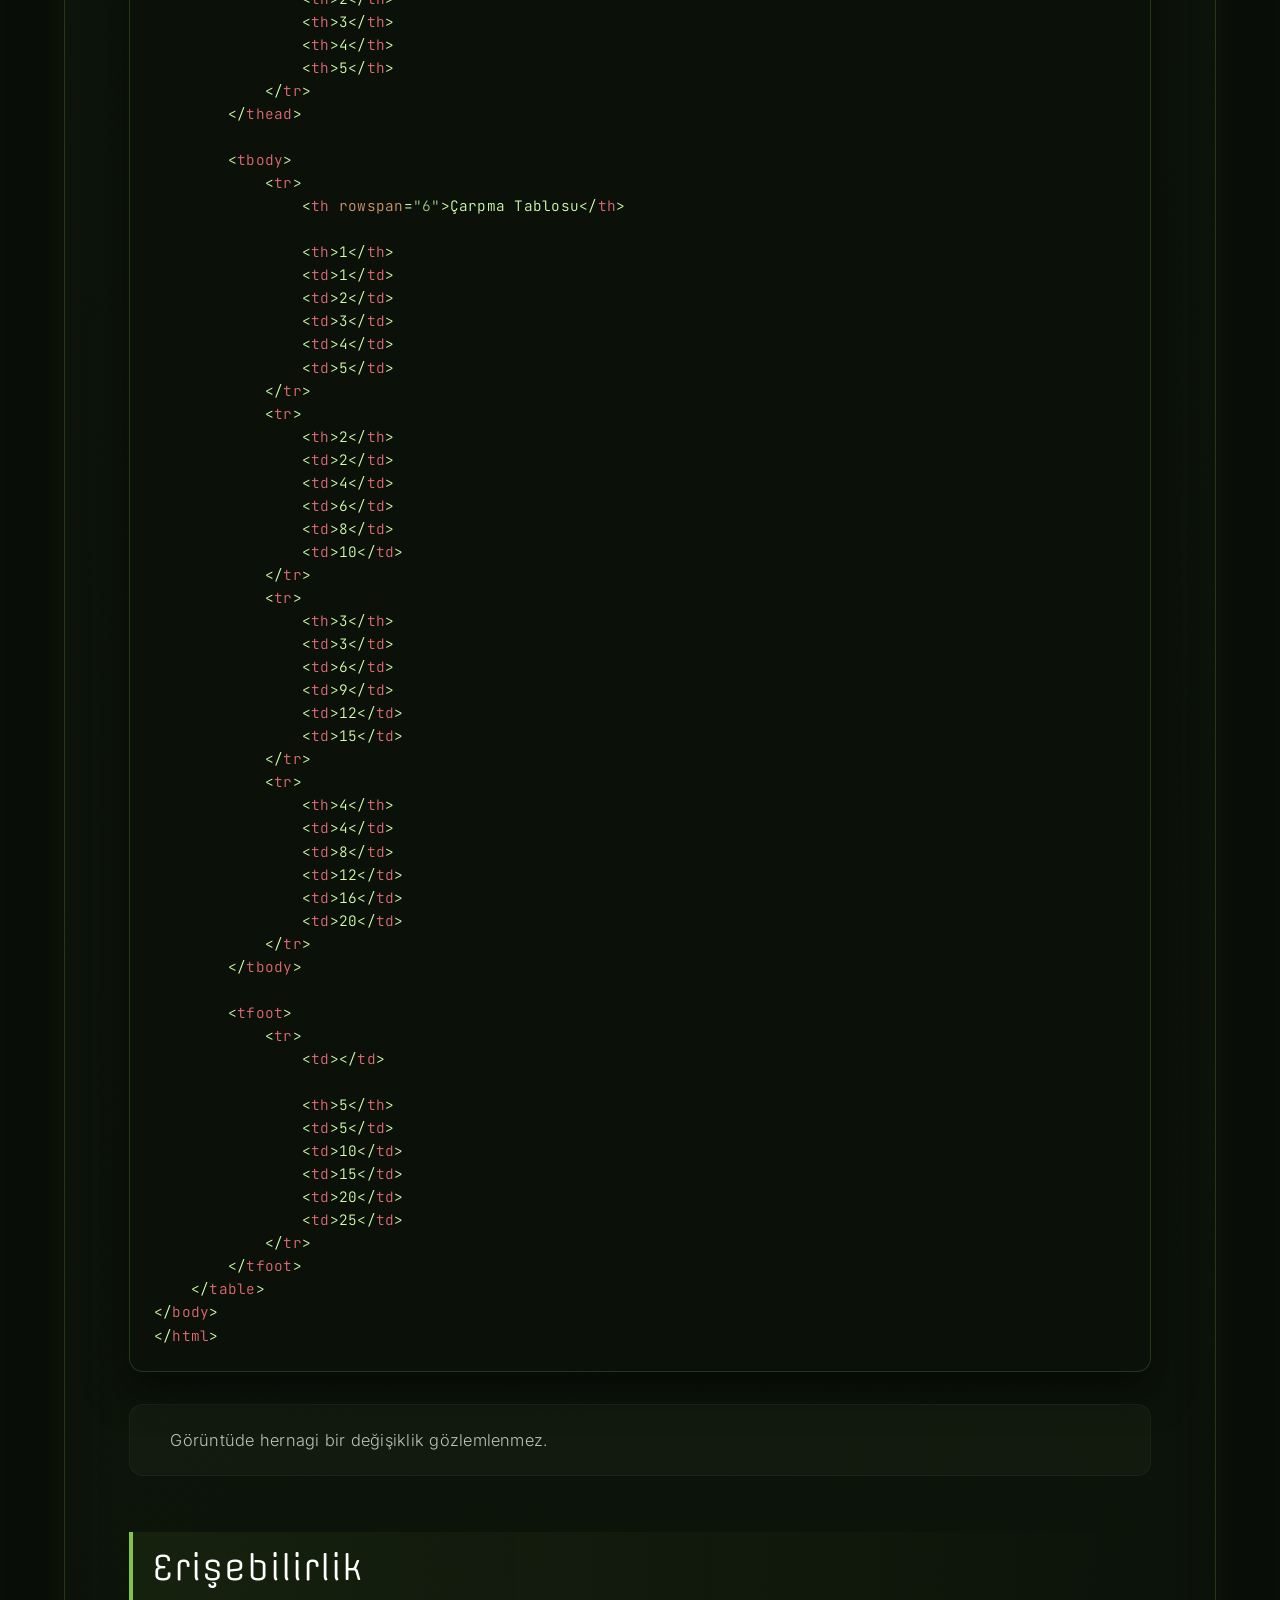
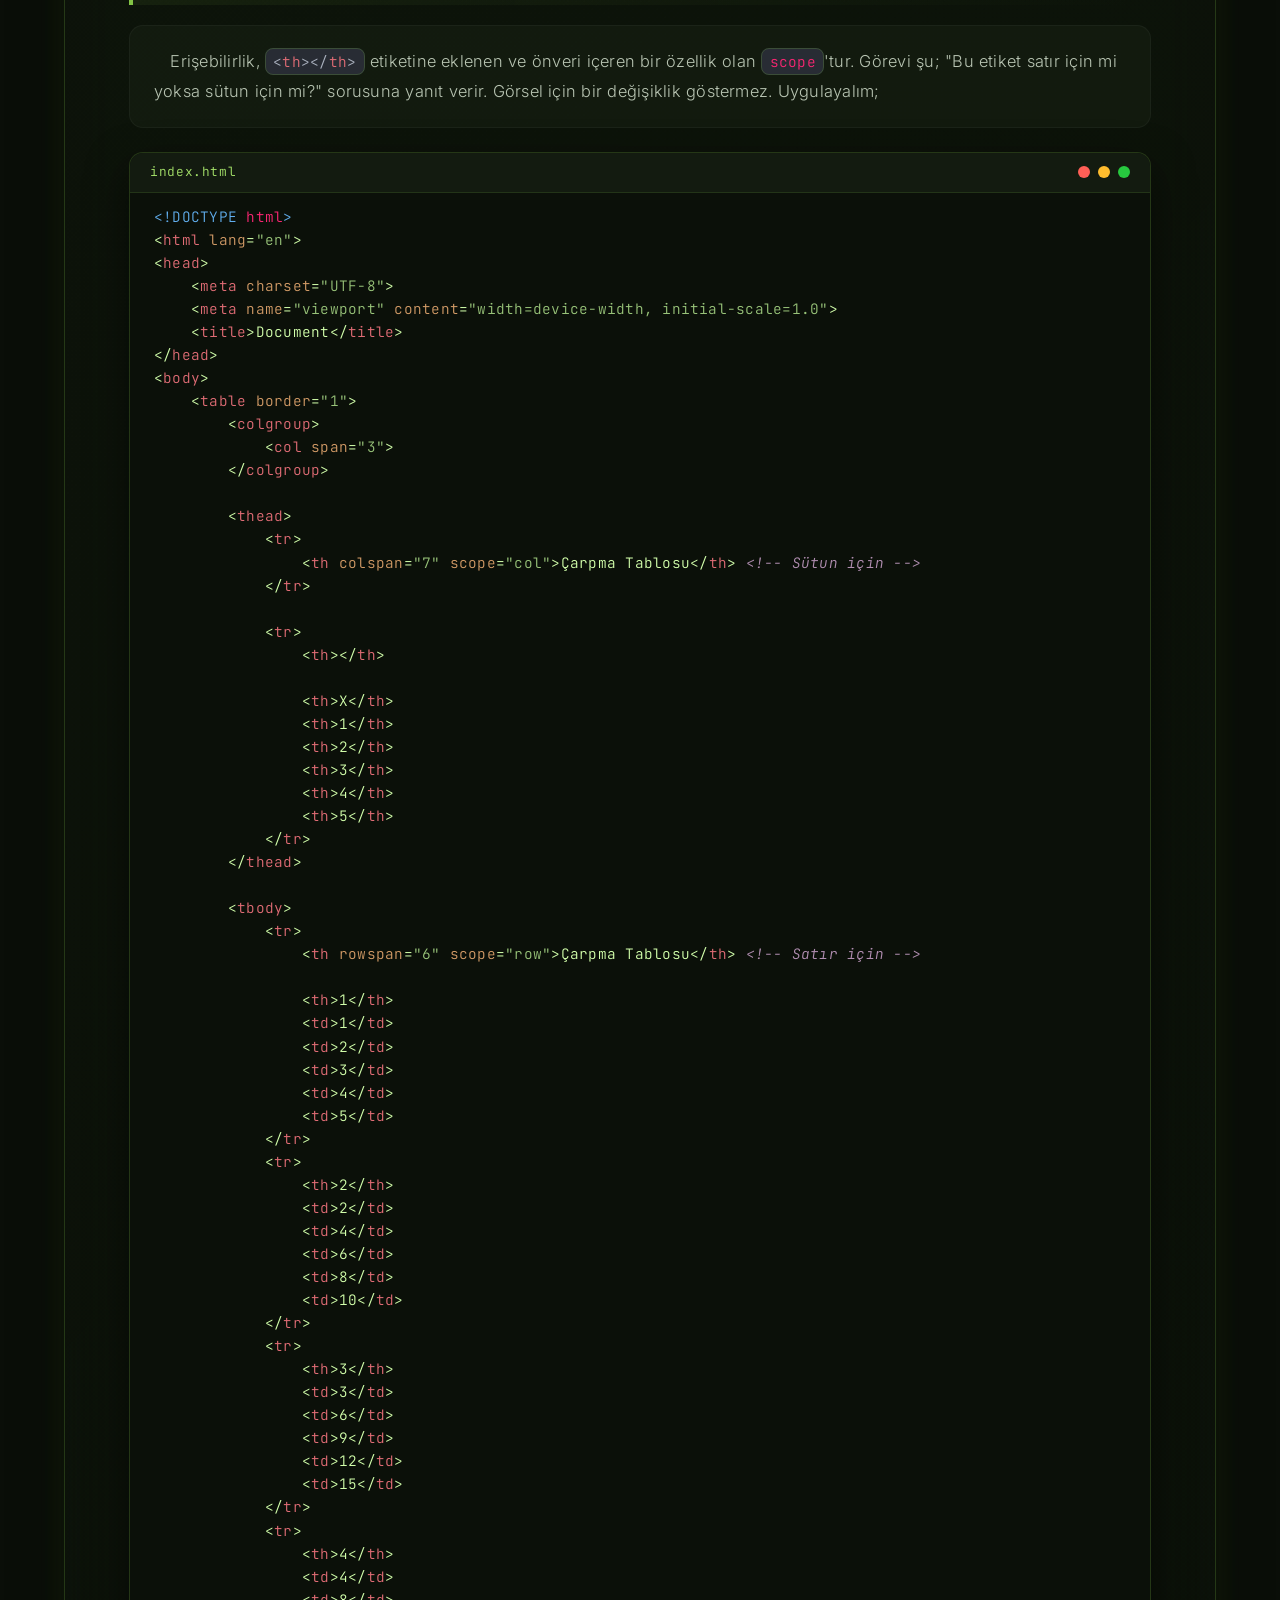
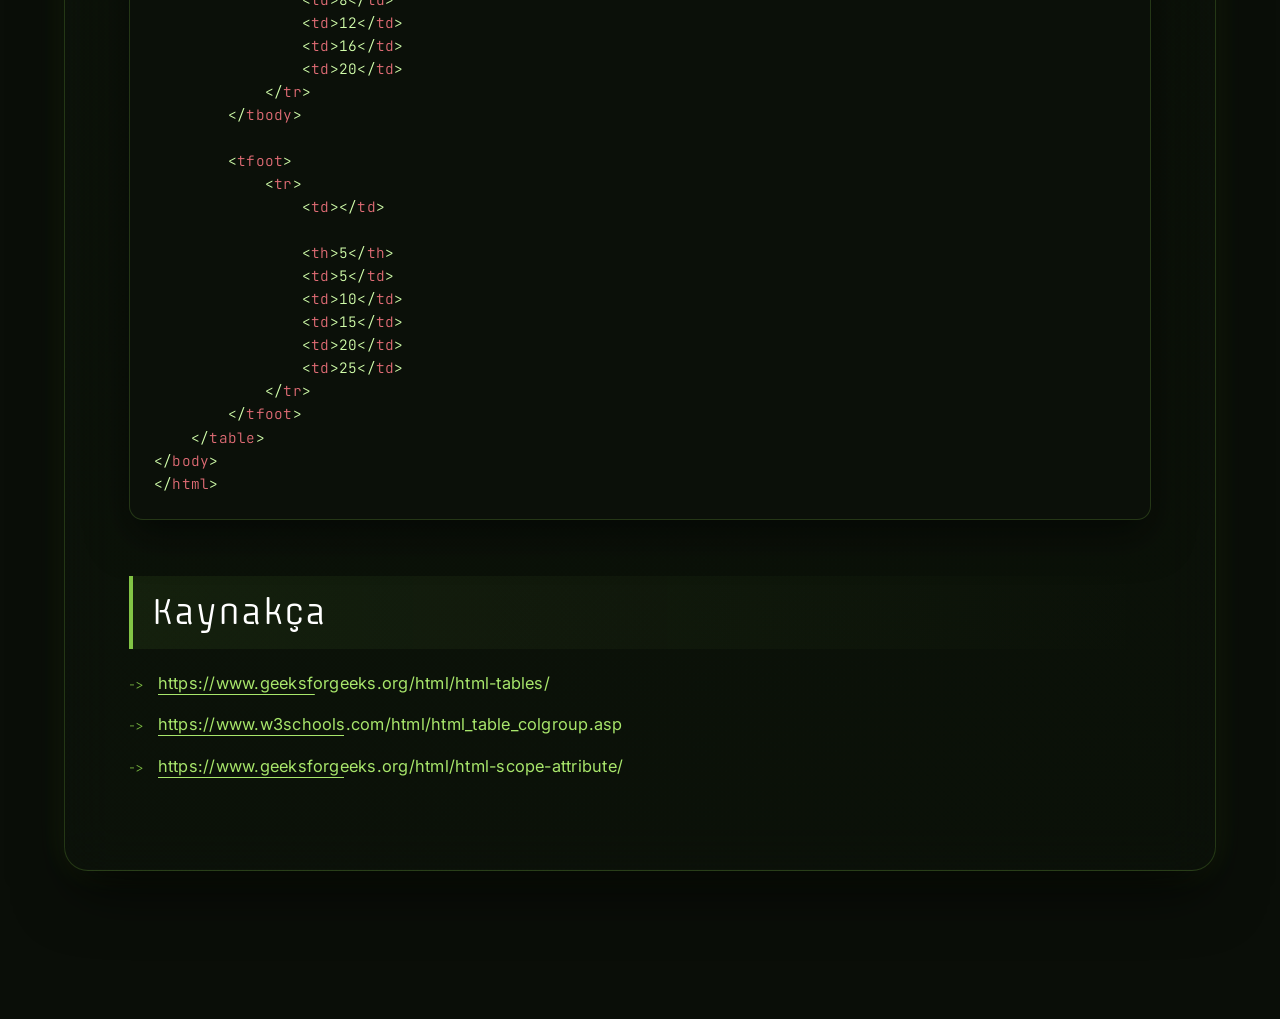
<file: Lessons/6 Web Tablolar.html>
<!DOCTYPE html>
<html lang="tr">
<head>
    <meta charset="UTF-8">
    <meta name="viewport" content="width=device-width, initial-scale=1.0">
    <title>Data's Book on Web</title>

    <link rel="icon" type="image/x-icon" href="../Sources/favicon.svg">

    <script src="../Sources/JS/setBackgroundMedia.js"></script>

    <link rel="stylesheet" href="../Sources/JS/hljs/atom-one-dark-reasonable.css">
    <script src="../Sources/JS/hljs/highlight.min.js"></script>
    <script>
        window.onload = function() {
            hljs.highlightAll();
        };
    </script>

    <link rel="stylesheet" href="../Sources/CSS/main.css">
</head>
<body>
    <h1>Tablolar</h1>

    <div style="height: 100px;"></div>
    
    <div id="mainDiv">
        <h2>Tablolar Nedir?</h2>
        <pre id="preh2">Tablolar, sütün ve satırlardan oluşan veri sunma aracıdır. HTML'de bu yapı için <code>&lt;table>&lt;/table></code> etiketi kullanılır. Her bir satır için <code>&lt;tr>&lt;/tr></code>, her bir satırdaki sütünlar için <code>&lt;td>&lt;/td></code> ve her üst satırdaki veya yan satırlardaki kategoriler için de <code>&lt;th>&lt;/th></code> kullanılır.</pre>

        <pre id="preh2">Örnek olması açısından bir çarpım tablosu yapalım;</pre>

        <pre id="codeh3"><span>index.html</span><code class="language-html">&lt;!DOCTYPE html>
&lt;html lang="en">
&lt;head>
    &lt;meta charset="UTF-8">
    &lt;meta name="viewport" content="width=device-width, initial-scale=1.0">
    &lt;title>Document&lt;/title>
&lt;/head>
&lt;body>
    &lt;h1>Çarpım Tablosu&lt;/h1>
    &lt;table border="1"> &lt;!-- Ana etiket. Border özelliği kaldırıldı fakat daha CSS bilmediğimizden dolayı sınırlar gözüksün dedik -->
        &lt;tr> &lt;!-- Bir satır -->
            &lt;th>X&lt;/th> &lt;!-- Her bir sütünda bulunacak olan bilginin etiketi, bu etiket tablonun kategorik verisi olduğunu için kalın yazılır -->
            &lt;th>1&lt;/th>
            &lt;th>2&lt;/th>
            &lt;th>3&lt;/th>
            &lt;th>4&lt;/th>
            &lt;th>5&lt;/th>
        &lt;/tr>
        &lt;tr>
            &lt;th>1&lt;/th>
            &lt;td>1&lt;/td> &lt;!-- Her bir sütünda bulunacak olan bilginin etiketi -->
            &lt;td>2&lt;/td>
            &lt;td>3&lt;/td>
            &lt;td>4&lt;/td>
            &lt;td>5&lt;/td>
        &lt;/tr>
        &lt;tr>
            &lt;th>2&lt;/th>
            &lt;td>2&lt;/td>
            &lt;td>4&lt;/td>
            &lt;td>6&lt;/td>
            &lt;td>8&lt;/td>
            &lt;td>10&lt;/td>
        &lt;/tr>
        &lt;tr>
            &lt;th>3&lt;/th>
            &lt;td>3&lt;/td>
            &lt;td>6&lt;/td>
            &lt;td>9&lt;/td>
            &lt;td>12&lt;/td>
            &lt;td>15&lt;/td>
        &lt;/tr>
        &lt;tr>
            &lt;th>4&lt;/th>
            &lt;td>4&lt;/td>
            &lt;td>8&lt;/td>
            &lt;td>12&lt;/td>
            &lt;td>16&lt;/td>
            &lt;td>20&lt;/td>
        &lt;/tr>
        &lt;tr>
            &lt;th>5&lt;/th>
            &lt;td>5&lt;/td>
            &lt;td>10&lt;/td>
            &lt;td>15&lt;/td>
            &lt;td>20&lt;/td>
            &lt;td>25&lt;/td>
        &lt;/tr>
    &lt;/table>
&lt;/body>
&lt;/html></code></pre>

        <div id="divh2Img">
            <img src="../Bibliography/6 Web Tablolar.html/1.png" alt="6.1" width="100%">
        </div>

        <h2>Tablonun Bölümler</h2>
        <pre id="preh2">Tabloda HTML dili için belirli bölgelere ayrılır. En üst kısma <code>&lt;thead>&lt;/thead></code> etiketi, tablonun orta kısmına <code>&lt;tbody>&lt;/tbody></code> ve <code>&lt;tfoot>&lt;/tfoot></code> etiketide en alt kısma verilir.</pre>

        <pre id="preh2">Örneğimize bu konuyu uygulayalım;</pre>

        <pre id="codeh2"><span>index.html</span><code class="language-html">&lt;!DOCTYPE html>
&lt;html lang="en">
&lt;head>
    &lt;meta charset="UTF-8">
    &lt;meta name="viewport" content="width=device-width, initial-scale=1.0">
    &lt;title>Document&lt;/title>
&lt;/head>
&lt;body>
    &lt;h1>Çarpım Tablosu&lt;/h1>
    &lt;table border="1">
        &lt;thead> &lt;!-- Tablonun üst kısmı -->
            &lt;tr>
                &lt;th>X&lt;/th>
                &lt;th>1&lt;/th>
                &lt;th>2&lt;/th>
                &lt;th>3&lt;/th>
                &lt;th>4&lt;/th>
                &lt;th>5&lt;/th>
            &lt;/tr>
        &lt;/thead>
        
        &lt;tbody> &lt;!-- Tablonun ana kısmı -->
            &lt;tr>
                &lt;th>1&lt;/th>
                &lt;td>1&lt;/td>
                &lt;td>2&lt;/td>
                &lt;td>3&lt;/td>
                &lt;td>4&lt;/td>
                &lt;td>5&lt;/td>
            &lt;/tr>
            &lt;tr>
                &lt;th>2&lt;/th>
                &lt;td>2&lt;/td>
                &lt;td>4&lt;/td>
                &lt;td>6&lt;/td>
                &lt;td>8&lt;/td>
                &lt;td>10&lt;/td>
            &lt;/tr>
            &lt;tr>
                &lt;th>3&lt;/th>
                &lt;td>3&lt;/td>
                &lt;td>6&lt;/td>
                &lt;td>9&lt;/td>
                &lt;td>12&lt;/td>
                &lt;td>15&lt;/td>
            &lt;/tr>
            &lt;tr>
                &lt;th>4&lt;/th>
                &lt;td>4&lt;/td>
                &lt;td>8&lt;/td>
                &lt;td>12&lt;/td>
                &lt;td>16&lt;/td>
                &lt;td>20&lt;/td>
            &lt;/tr>
        &lt;/tbody>

        &lt;tfoot> &lt;!-- Tablonun son kısmı -->
            &lt;tr>
                &lt;th>5&lt;/th>
                &lt;td>5&lt;/td>
                &lt;td>10&lt;/td>
                &lt;td>15&lt;/td>
                &lt;td>20&lt;/td>
                &lt;td>25&lt;/td>
            &lt;/tr>
        &lt;/tfoot>
    &lt;/table>
&lt;/body>
&lt;/html></code></pre>

        <pre id="preh2">Görüntü olarak bir değişiklik gözmemektedir.</pre>

        <h2>Tablo Başlığı</h2>
        <pre id="preh2">Tabloya kendi başlığını eklemek için <code>&lt;caption>&lt;/caption></code> etiketi kullanılır.</pre>

        <pre id="codeh3"><span>index.html</span><code class="language-html">&lt;!DOCTYPE html>
&lt;html lang="en">
&lt;head>
    &lt;meta charset="UTF-8">
    &lt;meta name="viewport" content="width=device-width, initial-scale=1.0">
    &lt;title>Document&lt;/title>
&lt;/head>
&lt;body>
    &lt;table border="1">
        &lt;caption>Çarpım Tablosu&lt;/caption> &lt;!-- Tablo başlığı -->

        &lt;thead>
            &lt;tr>
                &lt;th>X&lt;/th>
                &lt;th>1&lt;/th>
                &lt;th>2&lt;/th>
                &lt;th>3&lt;/th>
                &lt;th>4&lt;/th>
                &lt;th>5&lt;/th>
            &lt;/tr>
        &lt;/thead>
        
        &lt;tbody>
            &lt;tr>
                &lt;th>1&lt;/th>
                &lt;td>1&lt;/td>
                &lt;td>2&lt;/td>
                &lt;td>3&lt;/td>
                &lt;td>4&lt;/td>
                &lt;td>5&lt;/td>
            &lt;/tr>
            &lt;tr>
                &lt;th>2&lt;/th>
                &lt;td>2&lt;/td>
                &lt;td>4&lt;/td>
                &lt;td>6&lt;/td>
                &lt;td>8&lt;/td>
                &lt;td>10&lt;/td>
            &lt;/tr>
            &lt;tr>
                &lt;th>3&lt;/th>
                &lt;td>3&lt;/td>
                &lt;td>6&lt;/td>
                &lt;td>9&lt;/td>
                &lt;td>12&lt;/td>
                &lt;td>15&lt;/td>
            &lt;/tr>
            &lt;tr>
                &lt;th>4&lt;/th>
                &lt;td>4&lt;/td>
                &lt;td>8&lt;/td>
                &lt;td>12&lt;/td>
                &lt;td>16&lt;/td>
                &lt;td>20&lt;/td>
            &lt;/tr>
        &lt;/tbody>

        &lt;tfoot>
            &lt;tr>
                &lt;th>5&lt;/th>
                &lt;td>5&lt;/td>
                &lt;td>10&lt;/td>
                &lt;td>15&lt;/td>
                &lt;td>20&lt;/td>
                &lt;td>25&lt;/td>
            &lt;/tr>
        &lt;/tfoot>
    &lt;/table>
&lt;/body>
&lt;/html></code></pre>

        <div id="divh2Img">
            <img src="../Bibliography/6 Web Tablolar.html/2.png" alt="6.2" width="100%">
        </div>

        <h2>Hücre Birleştirme</h2>
        <pre id="preh2">Tablolarımızda istersek bazı hücreleri birleştirebiliriz. Bunun için <code>rowspan</code> özelliği ve <code>colspan</code> özelliği kullanılır. Tablonun veri etiketlerine yazılır. Uygulayalım;</pre>

        <pre id="codeh3"><span>index.html</span><code class="language-html">&lt;!DOCTYPE html>
&lt;html lang="en">
&lt;head>
    &lt;meta charset="UTF-8">
    &lt;meta name="viewport" content="width=device-width, initial-scale=1.0">
    &lt;title>Document&lt;/title>
&lt;/head>
&lt;body>
    &lt;table border="1">
        &lt;thead>
            &lt;tr>
                &lt;th colspan="7">Çarpma Tablosu&lt;/th>

                &lt;!-- Diğer sütünlar boş olduğu için diğer 6 sütünada yayılır -->
            &lt;/tr>

            &lt;tr>
                &lt;th>&lt;/th> &lt;!-- Boş sütun -->

                &lt;th>X&lt;/th>
                &lt;th>1&lt;/th>
                &lt;th>2&lt;/th>
                &lt;th>3&lt;/th>
                &lt;th>4&lt;/th>
                &lt;th>5&lt;/th>
            &lt;/tr>
        &lt;/thead>
        
        &lt;tbody>
            &lt;tr>
                &lt;th rowspan="6">Çarpma Tablosu&lt;/th>
                
                &lt;!-- Diğer satırlar boş olduğu için diğer 5 satıra yayılır -->

                &lt;th>1&lt;/th>
                &lt;td>1&lt;/td>
                &lt;td>2&lt;/td>
                &lt;td>3&lt;/td>
                &lt;td>4&lt;/td>
                &lt;td>5&lt;/td>
            &lt;/tr>
            &lt;tr>
                &lt;th>2&lt;/th>
                &lt;td>2&lt;/td>
                &lt;td>4&lt;/td>
                &lt;td>6&lt;/td>
                &lt;td>8&lt;/td>
                &lt;td>10&lt;/td>
            &lt;/tr>
            &lt;tr>
                &lt;th>3&lt;/th>
                &lt;td>3&lt;/td>
                &lt;td>6&lt;/td>
                &lt;td>9&lt;/td>
                &lt;td>12&lt;/td>
                &lt;td>15&lt;/td>
            &lt;/tr>
            &lt;tr>
                &lt;th>4&lt;/th>
                &lt;td>4&lt;/td>
                &lt;td>8&lt;/td>
                &lt;td>12&lt;/td>
                &lt;td>16&lt;/td>
                &lt;td>20&lt;/td>
            &lt;/tr>
        &lt;/tbody>

        &lt;tfoot>
            &lt;tr>
                &lt;td>&lt;/td> &lt;!-- Boş sütun -->

                &lt;th>5&lt;/th>
                &lt;td>5&lt;/td>
                &lt;td>10&lt;/td>
                &lt;td>15&lt;/td>
                &lt;td>20&lt;/td>
                &lt;td>25&lt;/td>
            &lt;/tr>
        &lt;/tfoot>
    &lt;/table>
&lt;/body>
&lt;/html></code></pre>

        <div id="divh2Img">
            <img src="../Bibliography/6 Web Tablolar.html/3.png" alt="6.3" width="100%">
        </div>

        <h2>Sütünları Gruplama</h2>
        <pre id="preh2">HTML'de tablordaki sütünları gruplandırabiliriz. Bu durum daha çok şuanlık pek bir ifade etmez. Ancak CSS'e geldiğimizde çokça işimize yarıyacak bir özelliktir.</pre>

        <pre id="preh2">Örnek olması için ilk üç satırı gruplandıralım;</pre>

        <pre id="codeh2"><span>index.html</span><code class="language-html">&lt;!DOCTYPE html>
&lt;html lang="en">
&lt;head>
    &lt;meta charset="UTF-8">
    &lt;meta name="viewport" content="width=device-width, initial-scale=1.0">
    &lt;title>Document&lt;/title>
&lt;/head>
&lt;body>
    &lt;table border="1">
        &lt;colgroup>
            &lt;col span="3"> &lt;!-- İlk üç sütunü gruplandırdık -->
        &lt;/colgroup>

        &lt;thead>
            &lt;tr>
                &lt;th colspan="7">Çarpma Tablosu&lt;/th>
            &lt;/tr>

            &lt;tr>
                &lt;th>&lt;/th>

                &lt;th>X&lt;/th>
                &lt;th>1&lt;/th>
                &lt;th>2&lt;/th>
                &lt;th>3&lt;/th>
                &lt;th>4&lt;/th>
                &lt;th>5&lt;/th>
            &lt;/tr>
        &lt;/thead>
        
        &lt;tbody>
            &lt;tr>
                &lt;th rowspan="6">Çarpma Tablosu&lt;/th>
                
                &lt;th>1&lt;/th>
                &lt;td>1&lt;/td>
                &lt;td>2&lt;/td>
                &lt;td>3&lt;/td>
                &lt;td>4&lt;/td>
                &lt;td>5&lt;/td>
            &lt;/tr>
            &lt;tr>
                &lt;th>2&lt;/th>
                &lt;td>2&lt;/td>
                &lt;td>4&lt;/td>
                &lt;td>6&lt;/td>
                &lt;td>8&lt;/td>
                &lt;td>10&lt;/td>
            &lt;/tr>
            &lt;tr>
                &lt;th>3&lt;/th>
                &lt;td>3&lt;/td>
                &lt;td>6&lt;/td>
                &lt;td>9&lt;/td>
                &lt;td>12&lt;/td>
                &lt;td>15&lt;/td>
            &lt;/tr>
            &lt;tr>
                &lt;th>4&lt;/th>
                &lt;td>4&lt;/td>
                &lt;td>8&lt;/td>
                &lt;td>12&lt;/td>
                &lt;td>16&lt;/td>
                &lt;td>20&lt;/td>
            &lt;/tr>
        &lt;/tbody>

        &lt;tfoot>
            &lt;tr>
                &lt;td>&lt;/td>

                &lt;th>5&lt;/th>
                &lt;td>5&lt;/td>
                &lt;td>10&lt;/td>
                &lt;td>15&lt;/td>
                &lt;td>20&lt;/td>
                &lt;td>25&lt;/td>
            &lt;/tr>
        &lt;/tfoot>
    &lt;/table>
&lt;/body>
&lt;/html></code></pre>

        <pre id="preh2">Görüntüde hernagi bir değişiklik gözlemlenmez.</pre>

        <h2>Erişebilirlik</h2>
        <pre id="preh2">Erişebilirlik, <code>&lt;th>&lt;/th></code> etiketine eklenen ve önveri içeren bir özellik olan <code>scope</code>'tur. Görevi şu; "Bu etiket satır için mi yoksa sütun için mi?" sorusuna yanıt verir. Görsel için bir değişiklik göstermez. Uygulayalım;</pre>

        <pre id="codeh2"><span>index.html</span><code class="language-html">&lt;!DOCTYPE html>
&lt;html lang="en">
&lt;head>
    &lt;meta charset="UTF-8">
    &lt;meta name="viewport" content="width=device-width, initial-scale=1.0">
    &lt;title>Document&lt;/title>
&lt;/head>
&lt;body>
    &lt;table border="1">
        &lt;colgroup>
            &lt;col span="3">
        &lt;/colgroup>

        &lt;thead>
            &lt;tr>
                &lt;th colspan="7" scope="col">Çarpma Tablosu&lt;/th> &lt;!-- Sütun için -->
            &lt;/tr>

            &lt;tr>
                &lt;th>&lt;/th>

                &lt;th>X&lt;/th>
                &lt;th>1&lt;/th>
                &lt;th>2&lt;/th>
                &lt;th>3&lt;/th>
                &lt;th>4&lt;/th>
                &lt;th>5&lt;/th>
            &lt;/tr>
        &lt;/thead>
        
        &lt;tbody>
            &lt;tr>
                &lt;th rowspan="6" scope="row">Çarpma Tablosu&lt;/th> &lt;!-- Satır için -->
                
                &lt;th>1&lt;/th>
                &lt;td>1&lt;/td>
                &lt;td>2&lt;/td>
                &lt;td>3&lt;/td>
                &lt;td>4&lt;/td>
                &lt;td>5&lt;/td>
            &lt;/tr>
            &lt;tr>
                &lt;th>2&lt;/th>
                &lt;td>2&lt;/td>
                &lt;td>4&lt;/td>
                &lt;td>6&lt;/td>
                &lt;td>8&lt;/td>
                &lt;td>10&lt;/td>
            &lt;/tr>
            &lt;tr>
                &lt;th>3&lt;/th>
                &lt;td>3&lt;/td>
                &lt;td>6&lt;/td>
                &lt;td>9&lt;/td>
                &lt;td>12&lt;/td>
                &lt;td>15&lt;/td>
            &lt;/tr>
            &lt;tr>
                &lt;th>4&lt;/th>
                &lt;td>4&lt;/td>
                &lt;td>8&lt;/td>
                &lt;td>12&lt;/td>
                &lt;td>16&lt;/td>
                &lt;td>20&lt;/td>
            &lt;/tr>
        &lt;/tbody>

        &lt;tfoot>
            &lt;tr>
                &lt;td>&lt;/td>

                &lt;th>5&lt;/th>
                &lt;td>5&lt;/td>
                &lt;td>10&lt;/td>
                &lt;td>15&lt;/td>
                &lt;td>20&lt;/td>
                &lt;td>25&lt;/td>
            &lt;/tr>
        &lt;/tfoot>
    &lt;/table>
&lt;/body>
&lt;/html></code></pre>

        <h2>Kaynakça</h2>
        <ul>
            <li><a href="https://www.geeksforgeeks.org/html/html-tables/">https://www.geeksforgeeks.org/html/html-tables/</a></li>
            <li><a href="https://www.w3schools.com/html/html_table_colgroup.asp">https://www.w3schools.com/html/html_table_colgroup.asp</a></li>
            <li><a href="https://www.geeksforgeeks.org/html/html-scope-attribute/">https://www.geeksforgeeks.org/html/html-scope-attribute/</a></li>
        </ul>
    </div>

    <div style="height: 100px;"></div>

    <footer style="position: fixed; left: 0; bottom: 0; width: 100%; background: transparent; text-align: center; padding: 10px 0; z-index: 100;">
        <div>
            <a href="./5 Web Listeler.html" style="margin-right: 20px; cursor:pointer;">
                &larr; Önceki
            </a>
            <a href="./7 Web Formlar.html" style="cursor:pointer;">
                Sonraki &rarr;
            </a>
        </div>
        <div>
            <p>&copy; 2026 Data's Book</p>
        </div>

        <div style="position: absolute; right: 20px; bottom: 20px;">
            <a href="./1 Web İçindekiler.html" style="text-decoration: none;">
                İçindekiler
            </a>
        </div>
    </footer>
</body>
</html>

<!-- Muhammet Enes nam-ı diğer Data Delete tarafından sevgi ile yapıldı <3 -->
</file>
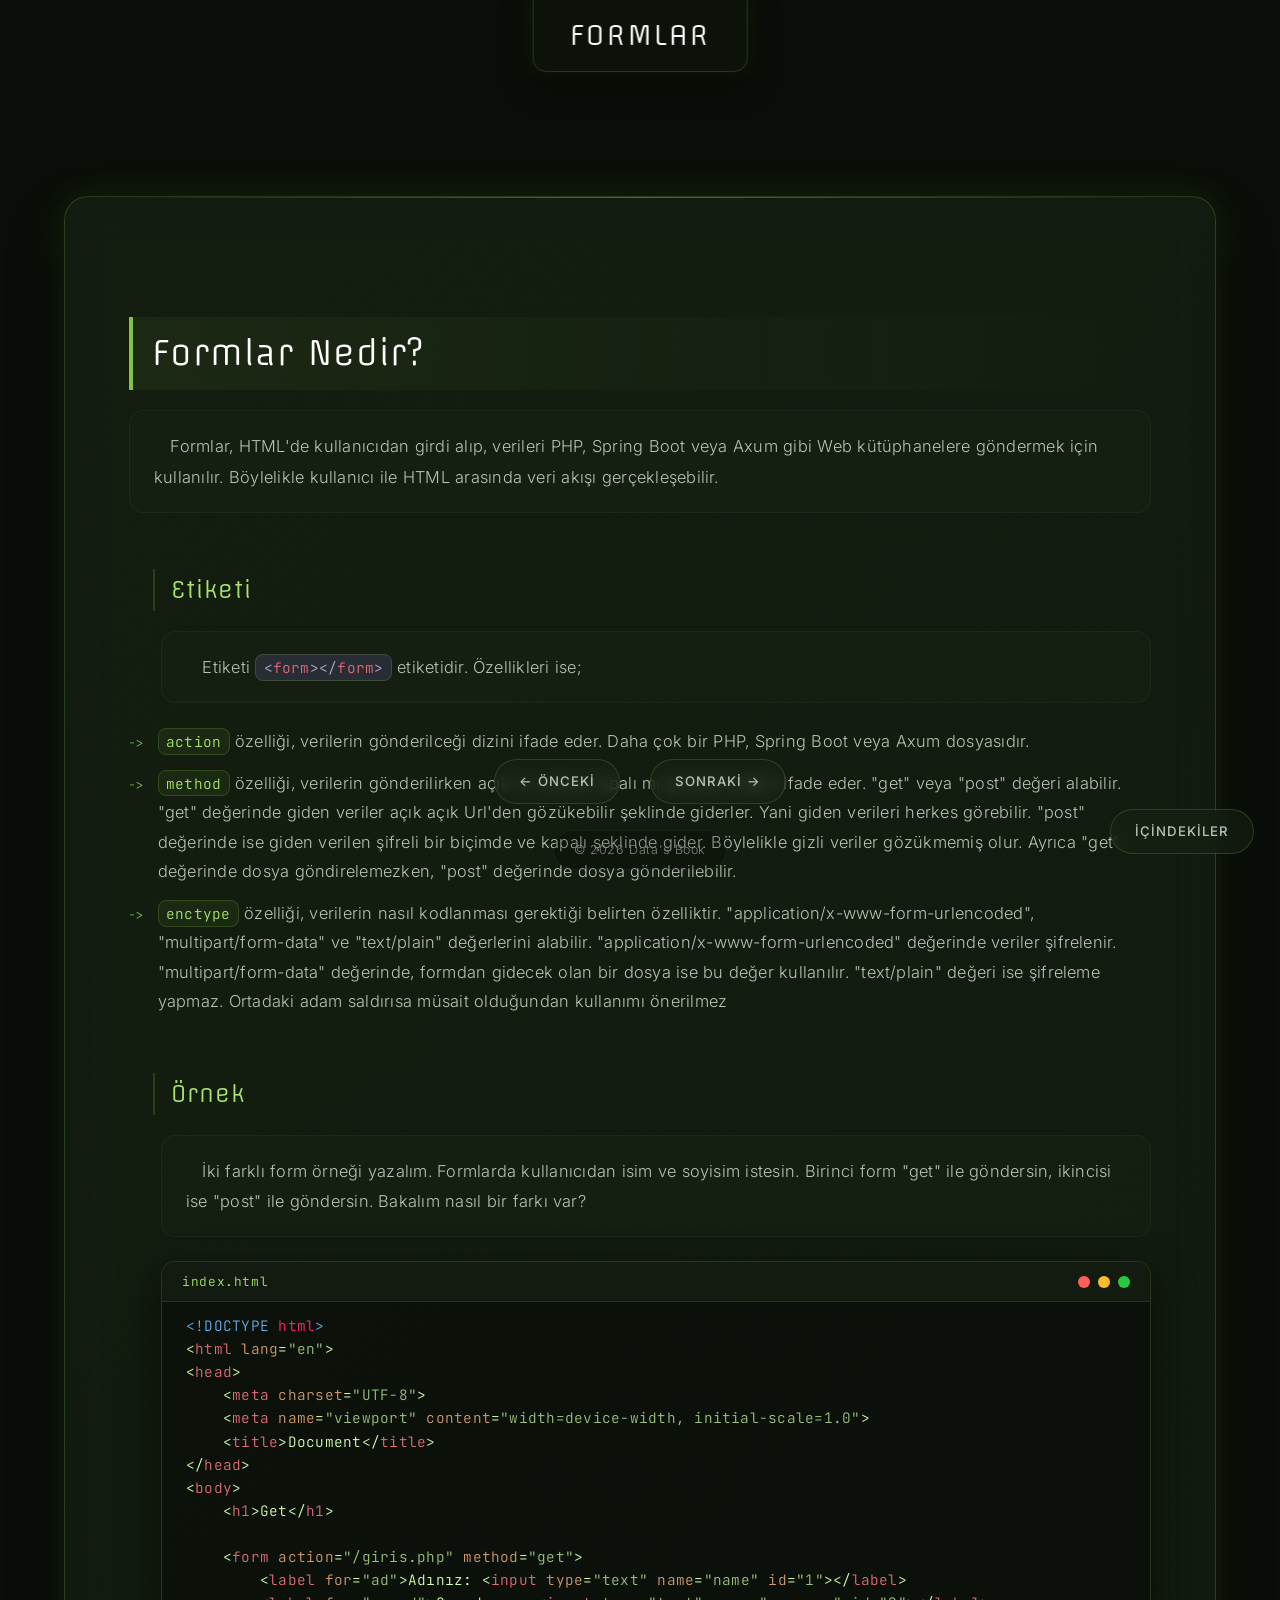
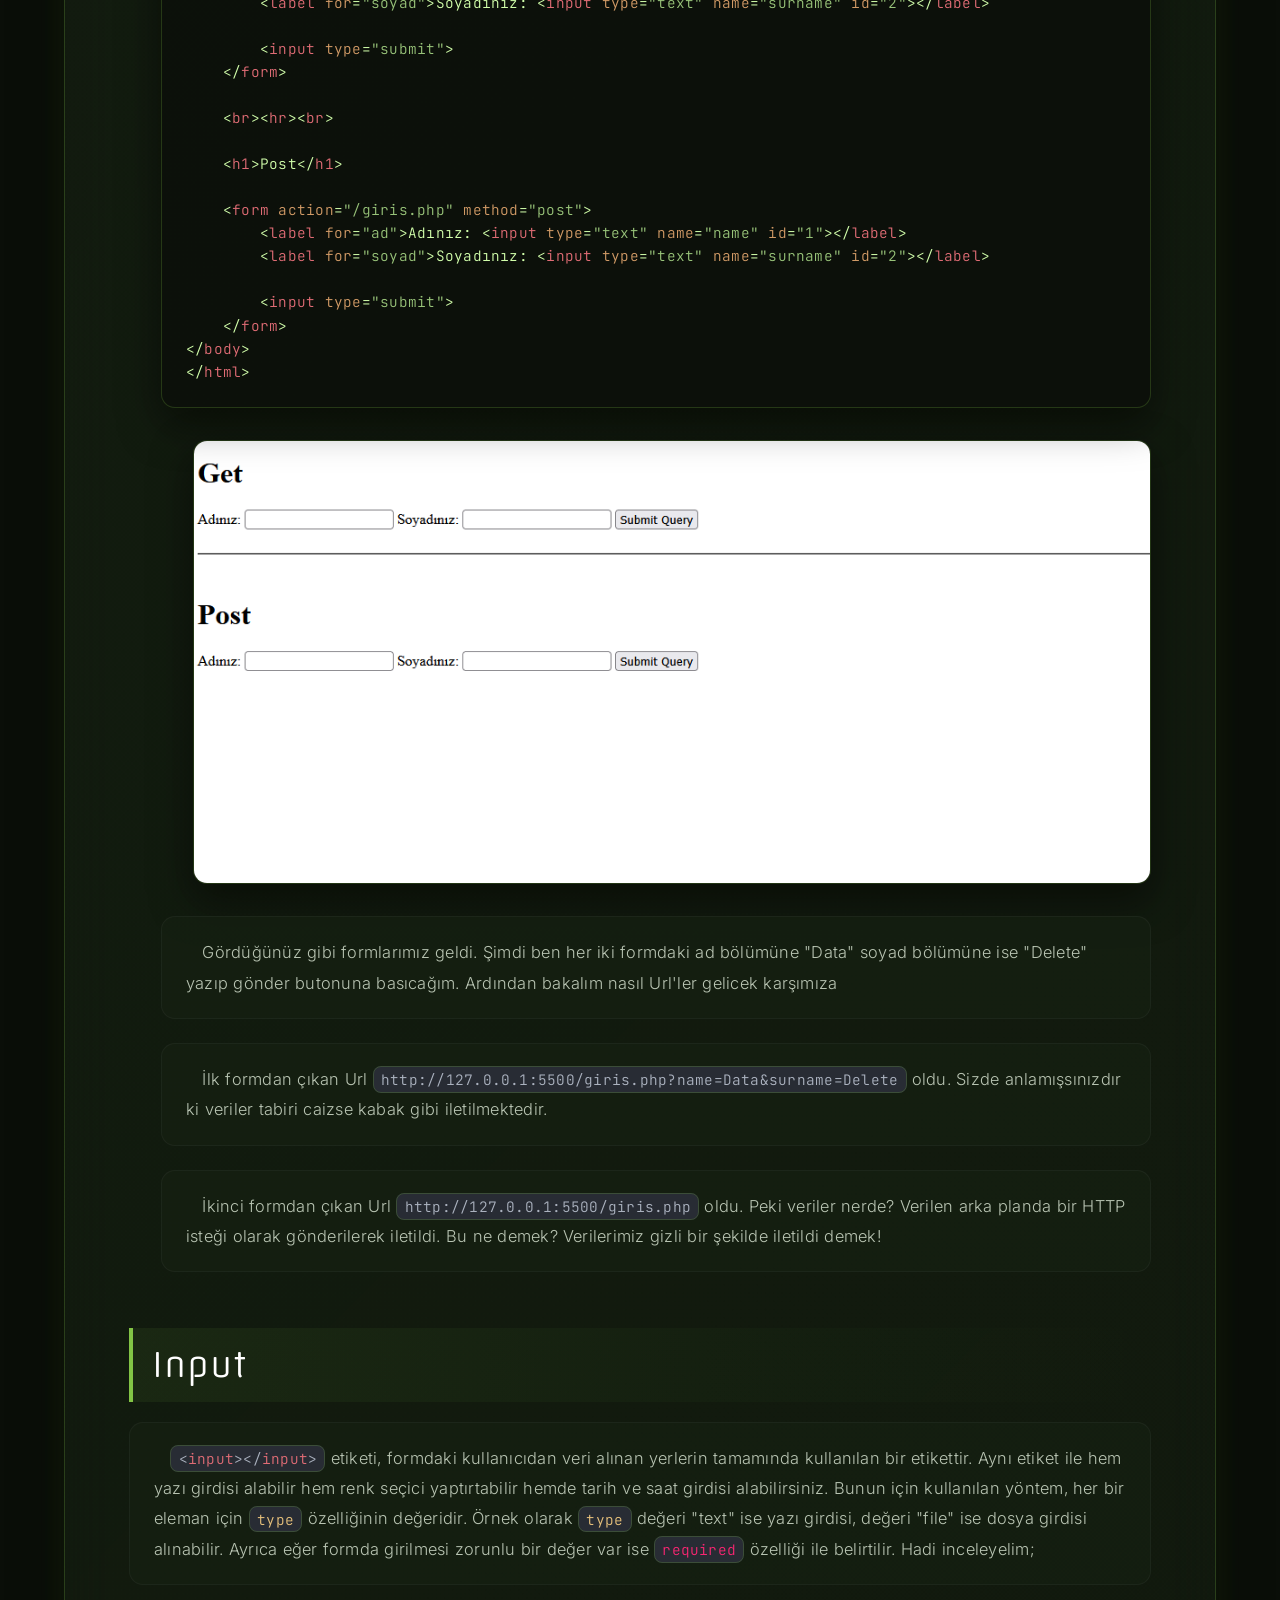
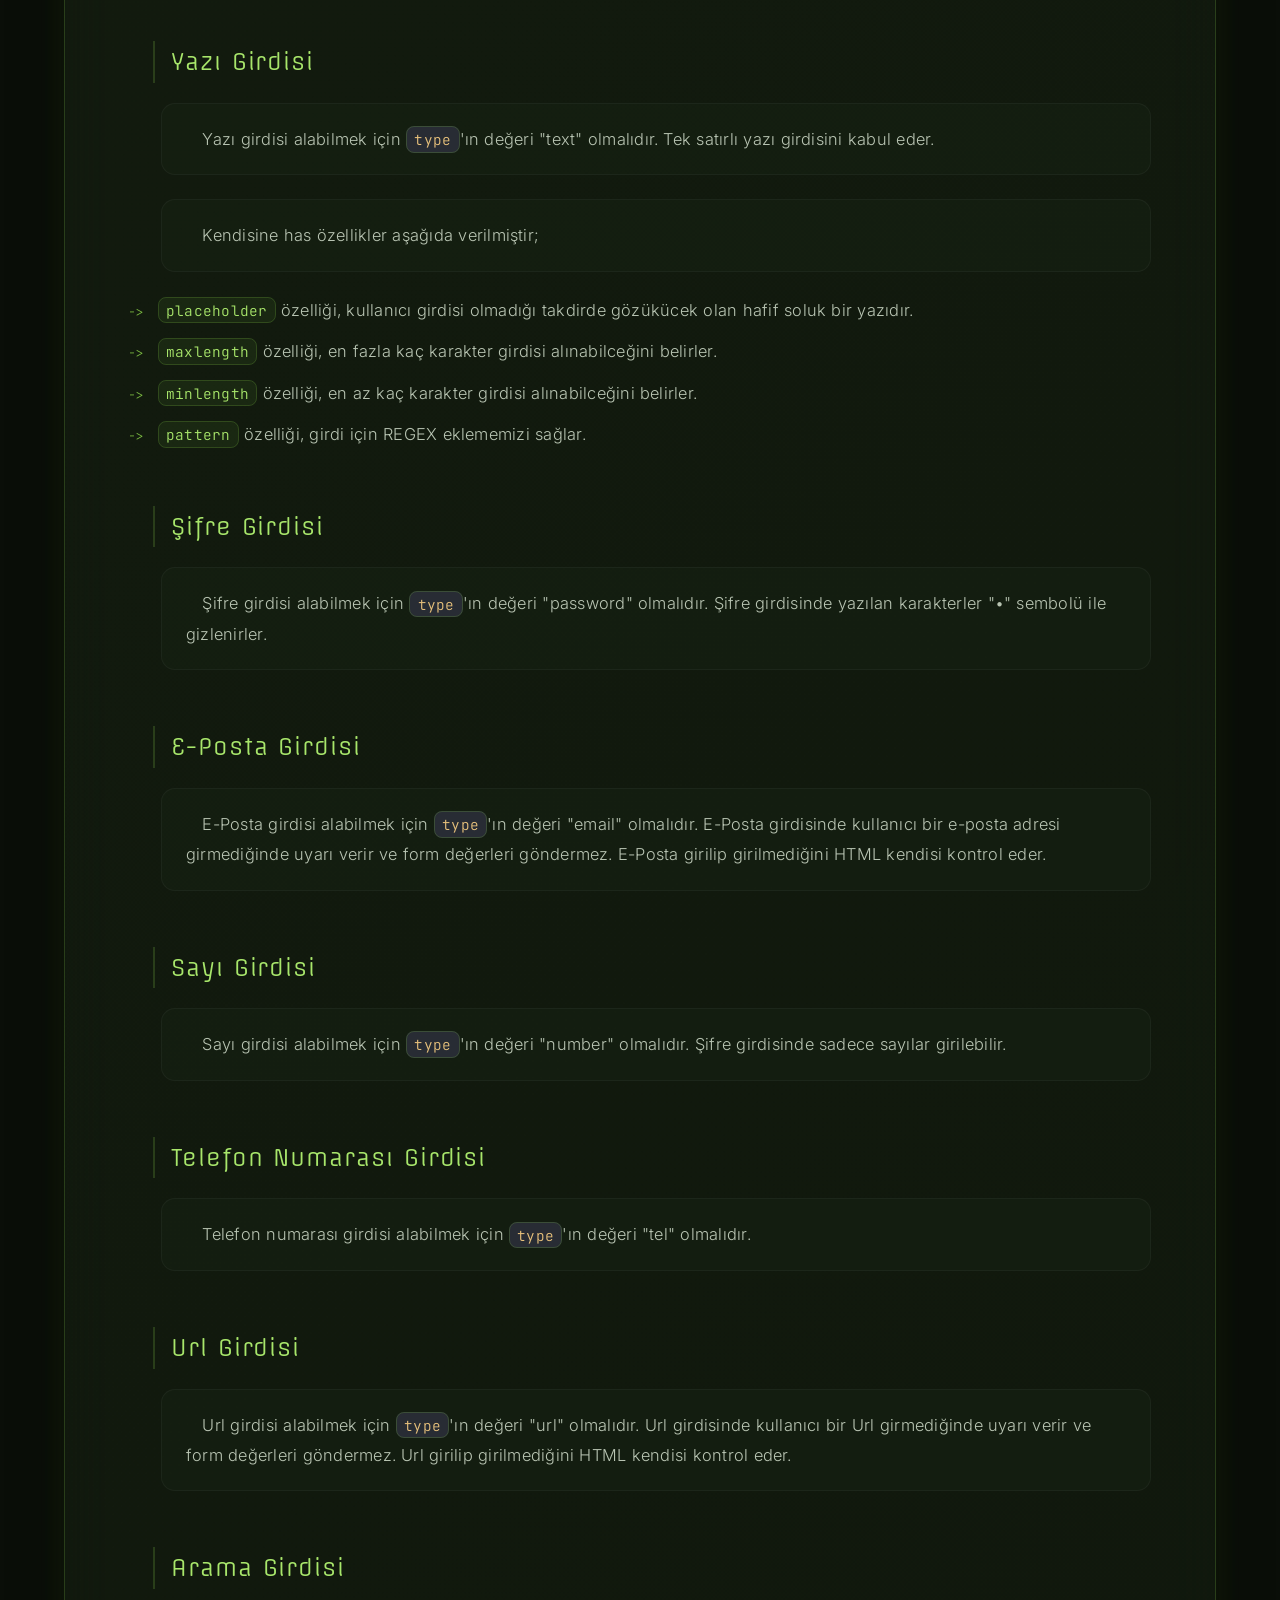
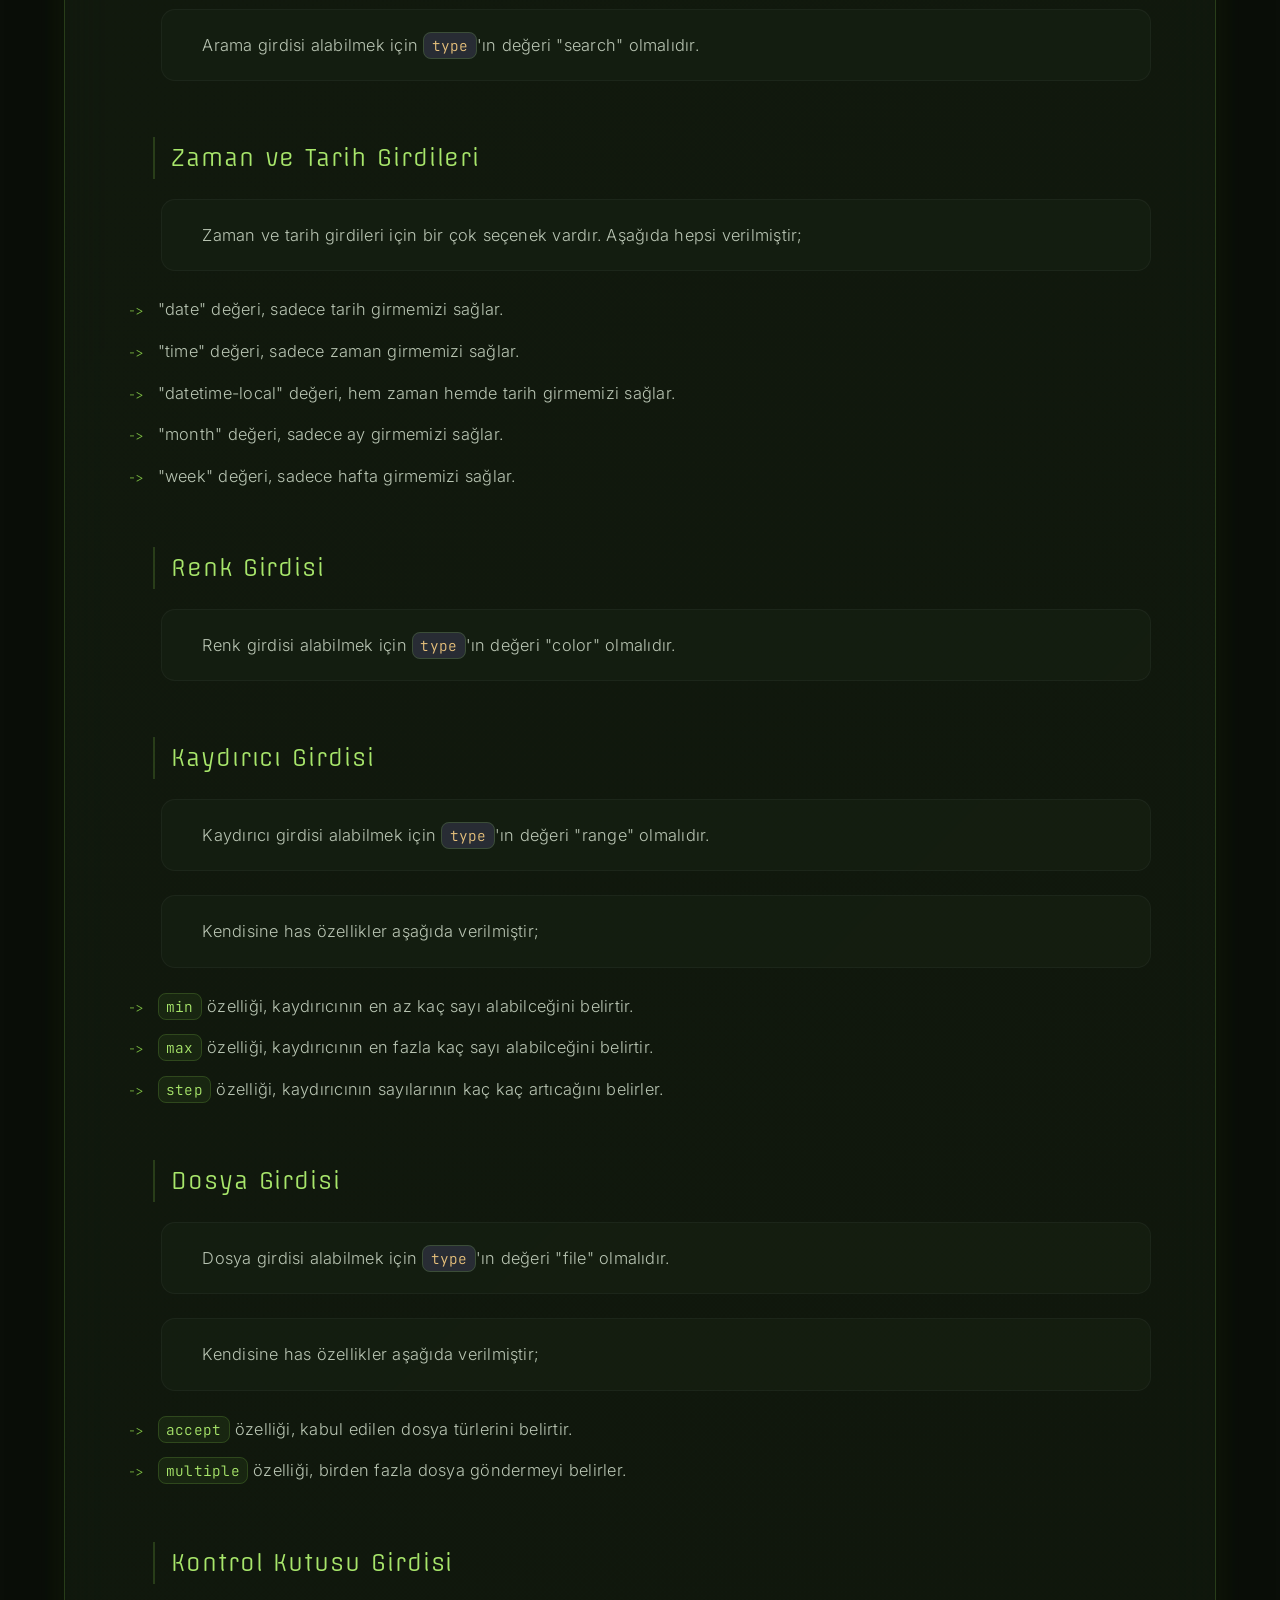
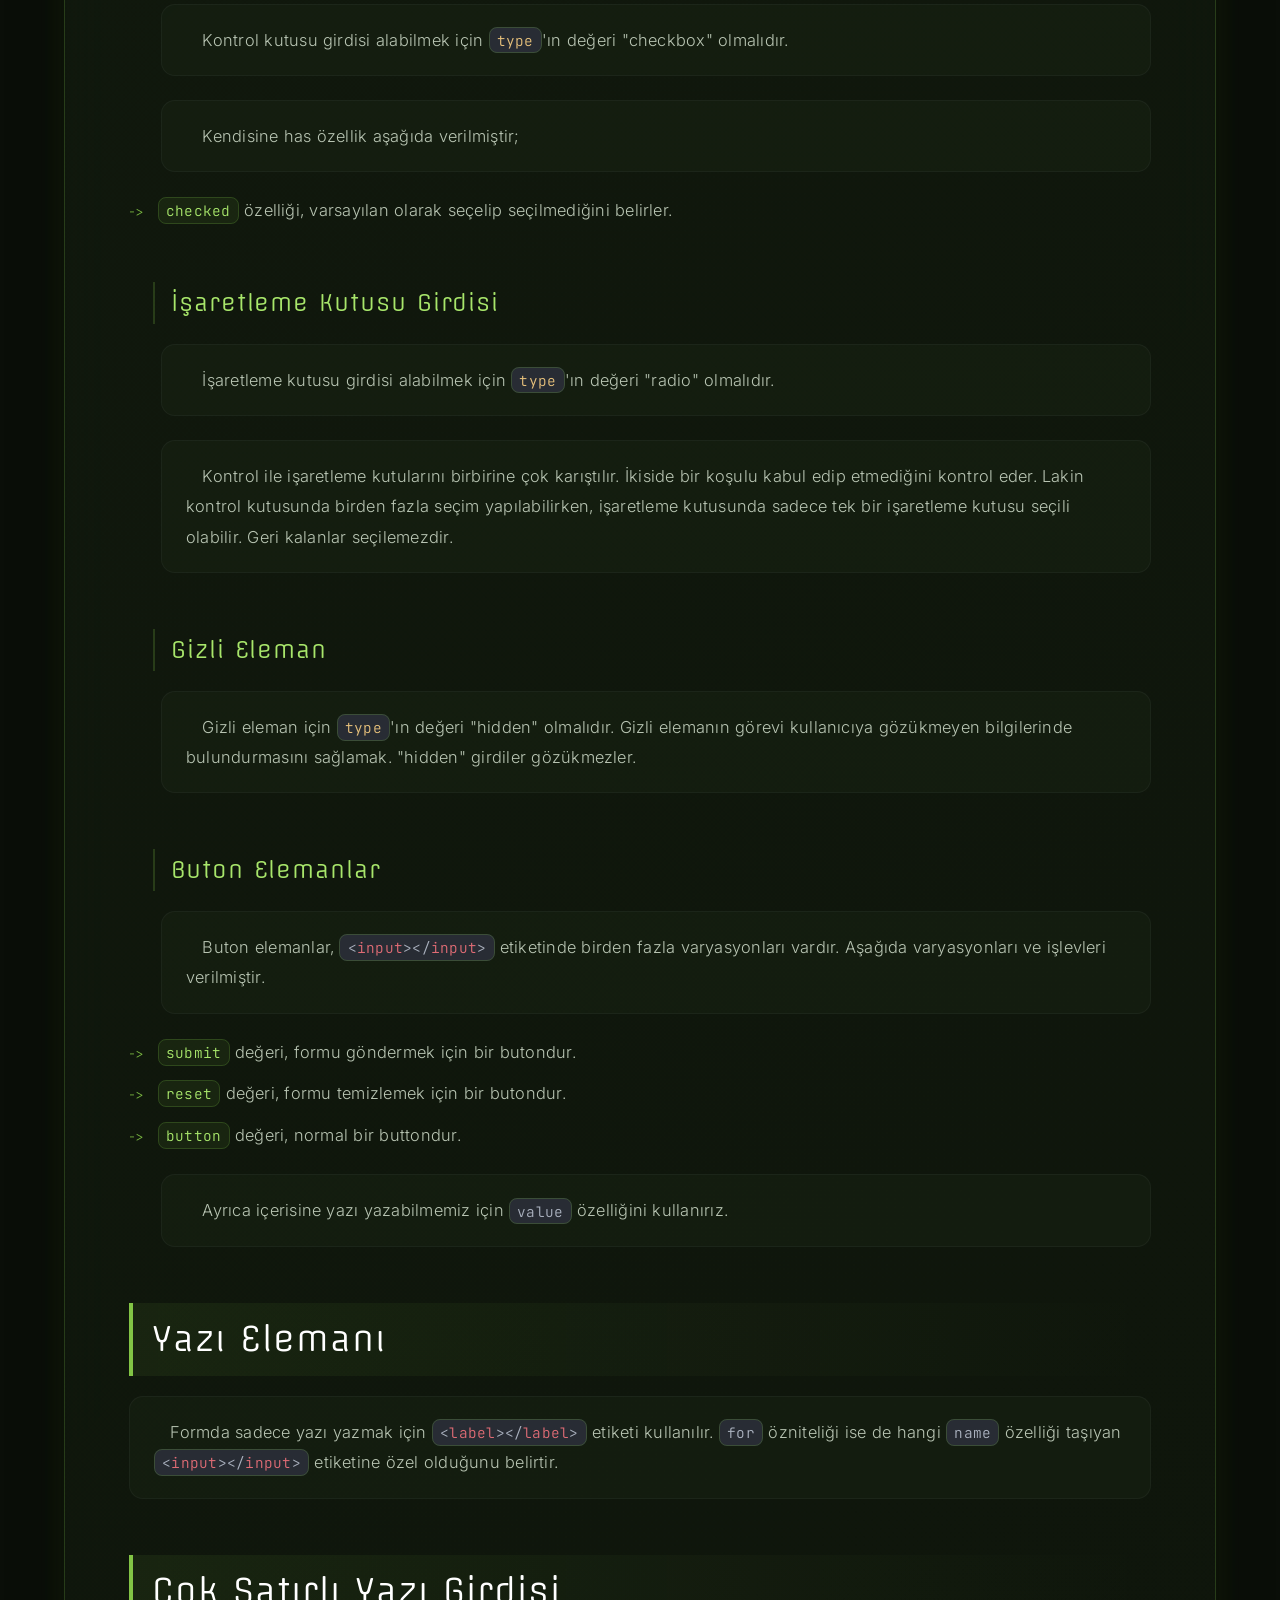
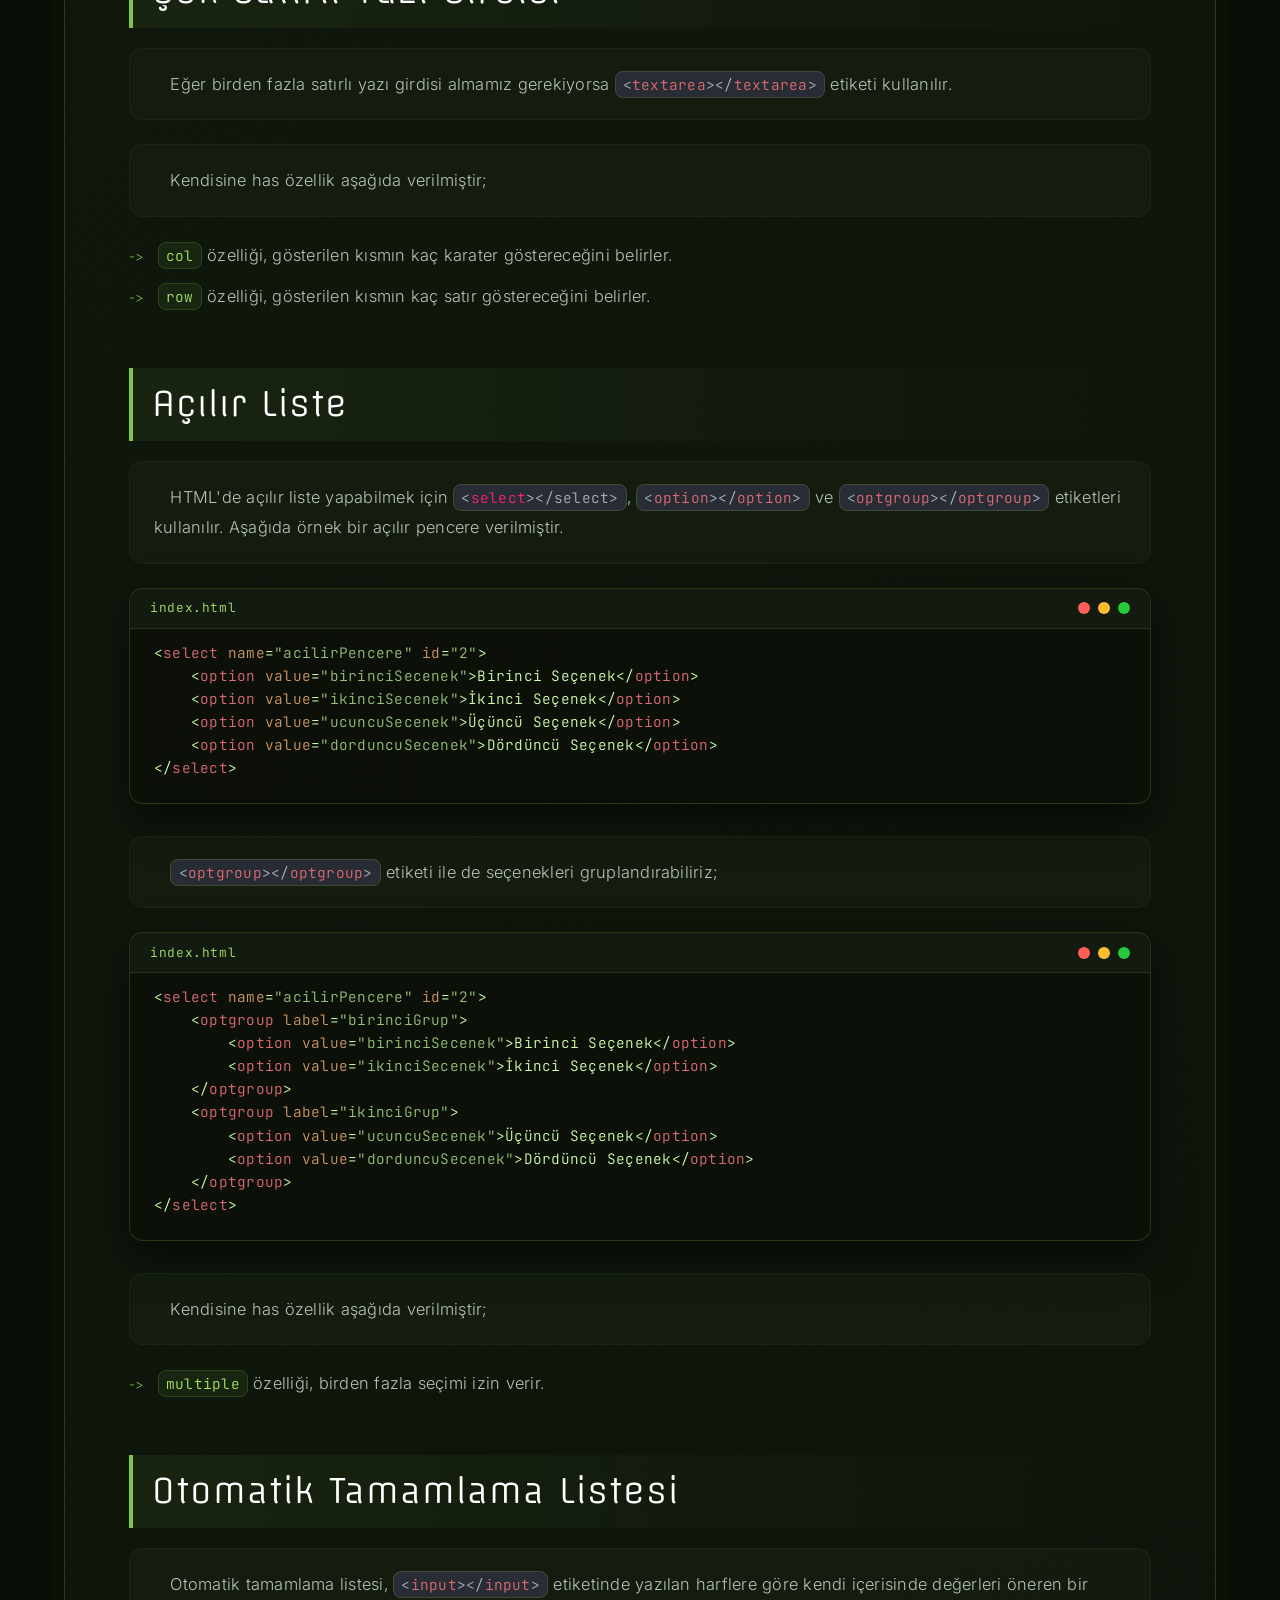
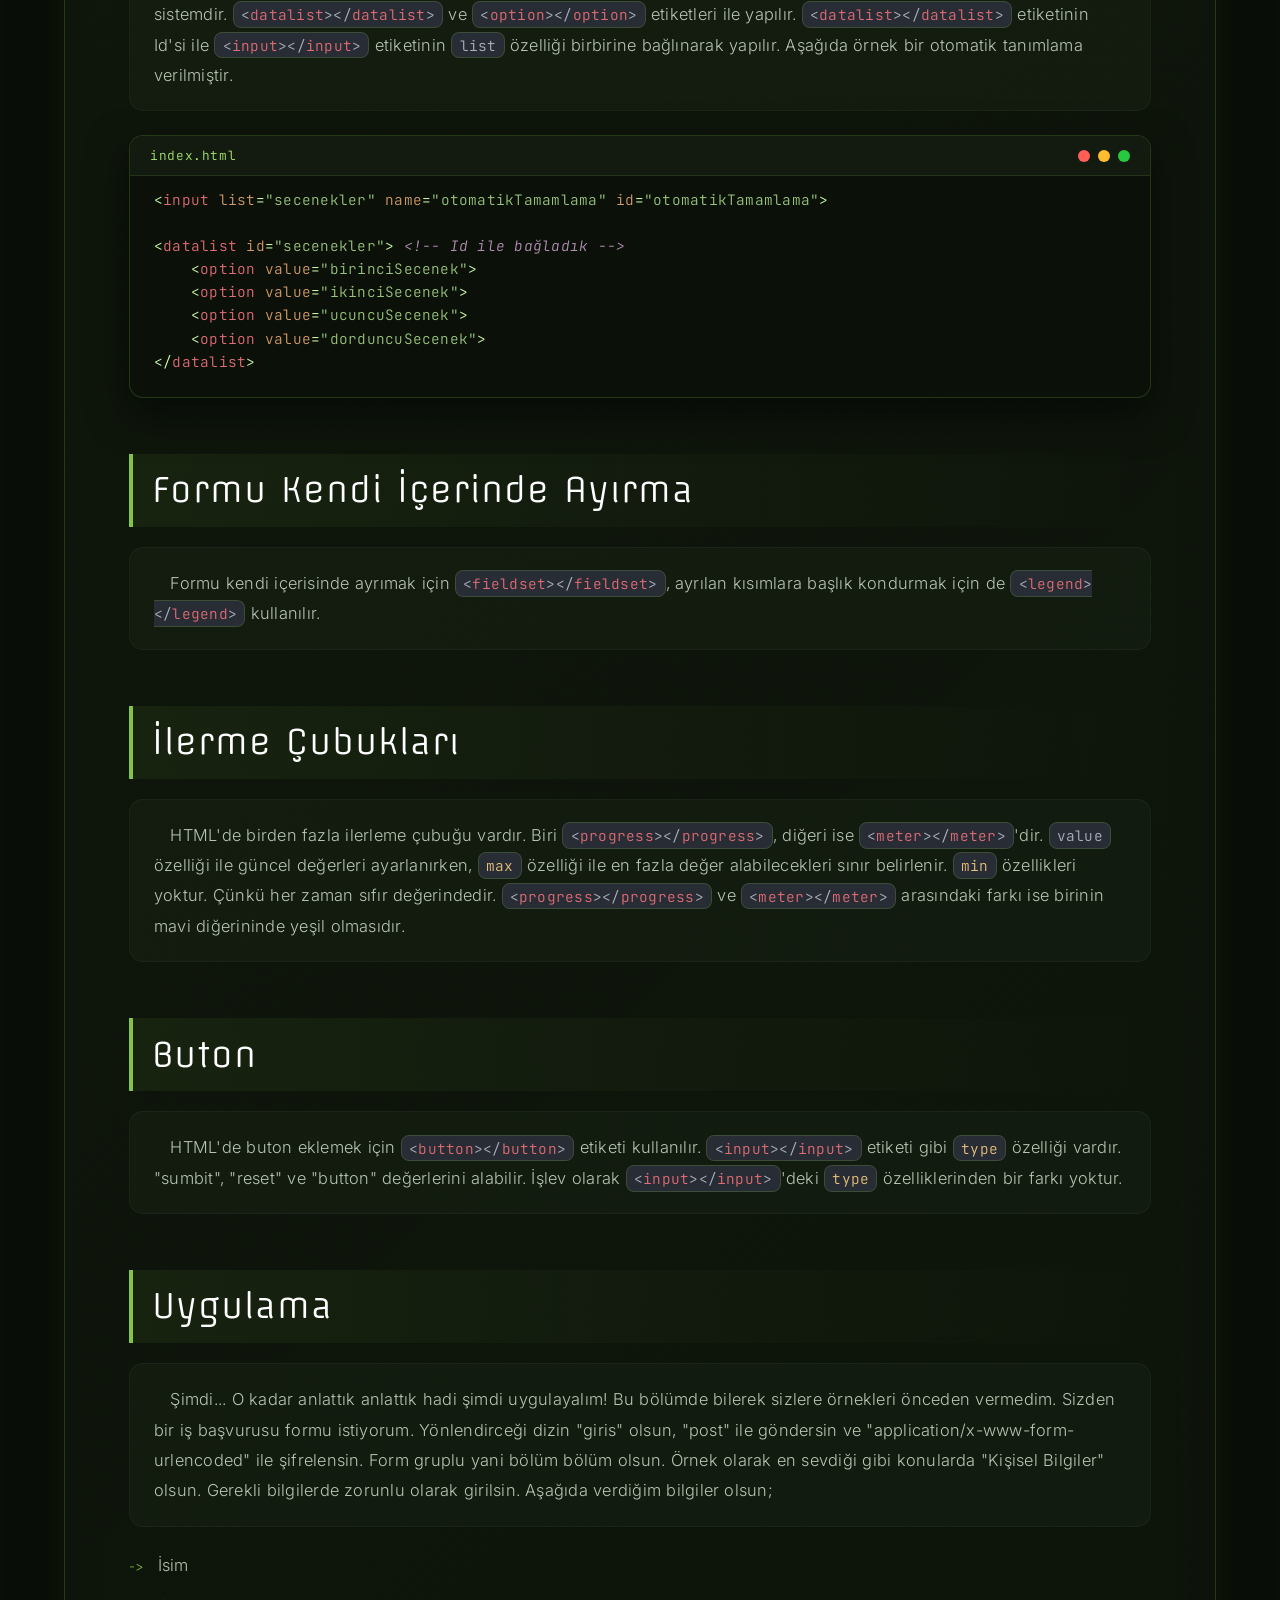
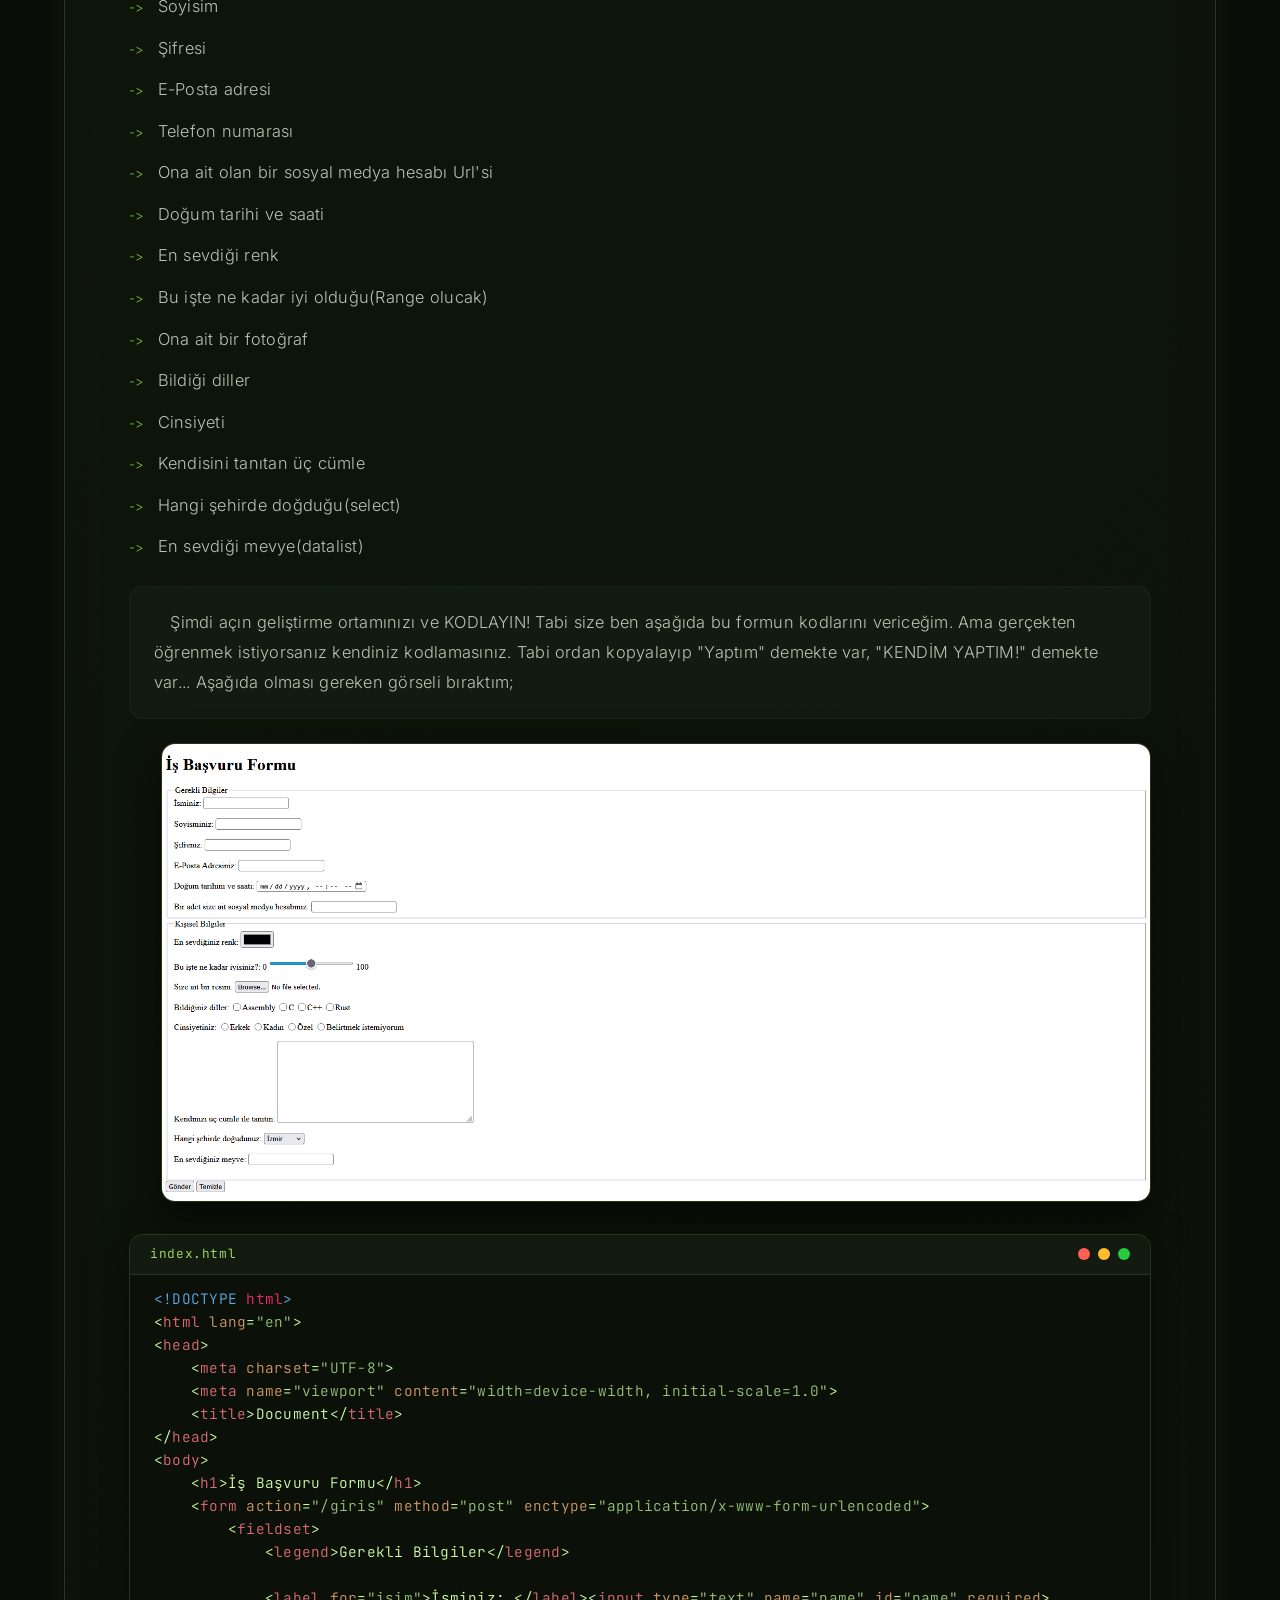
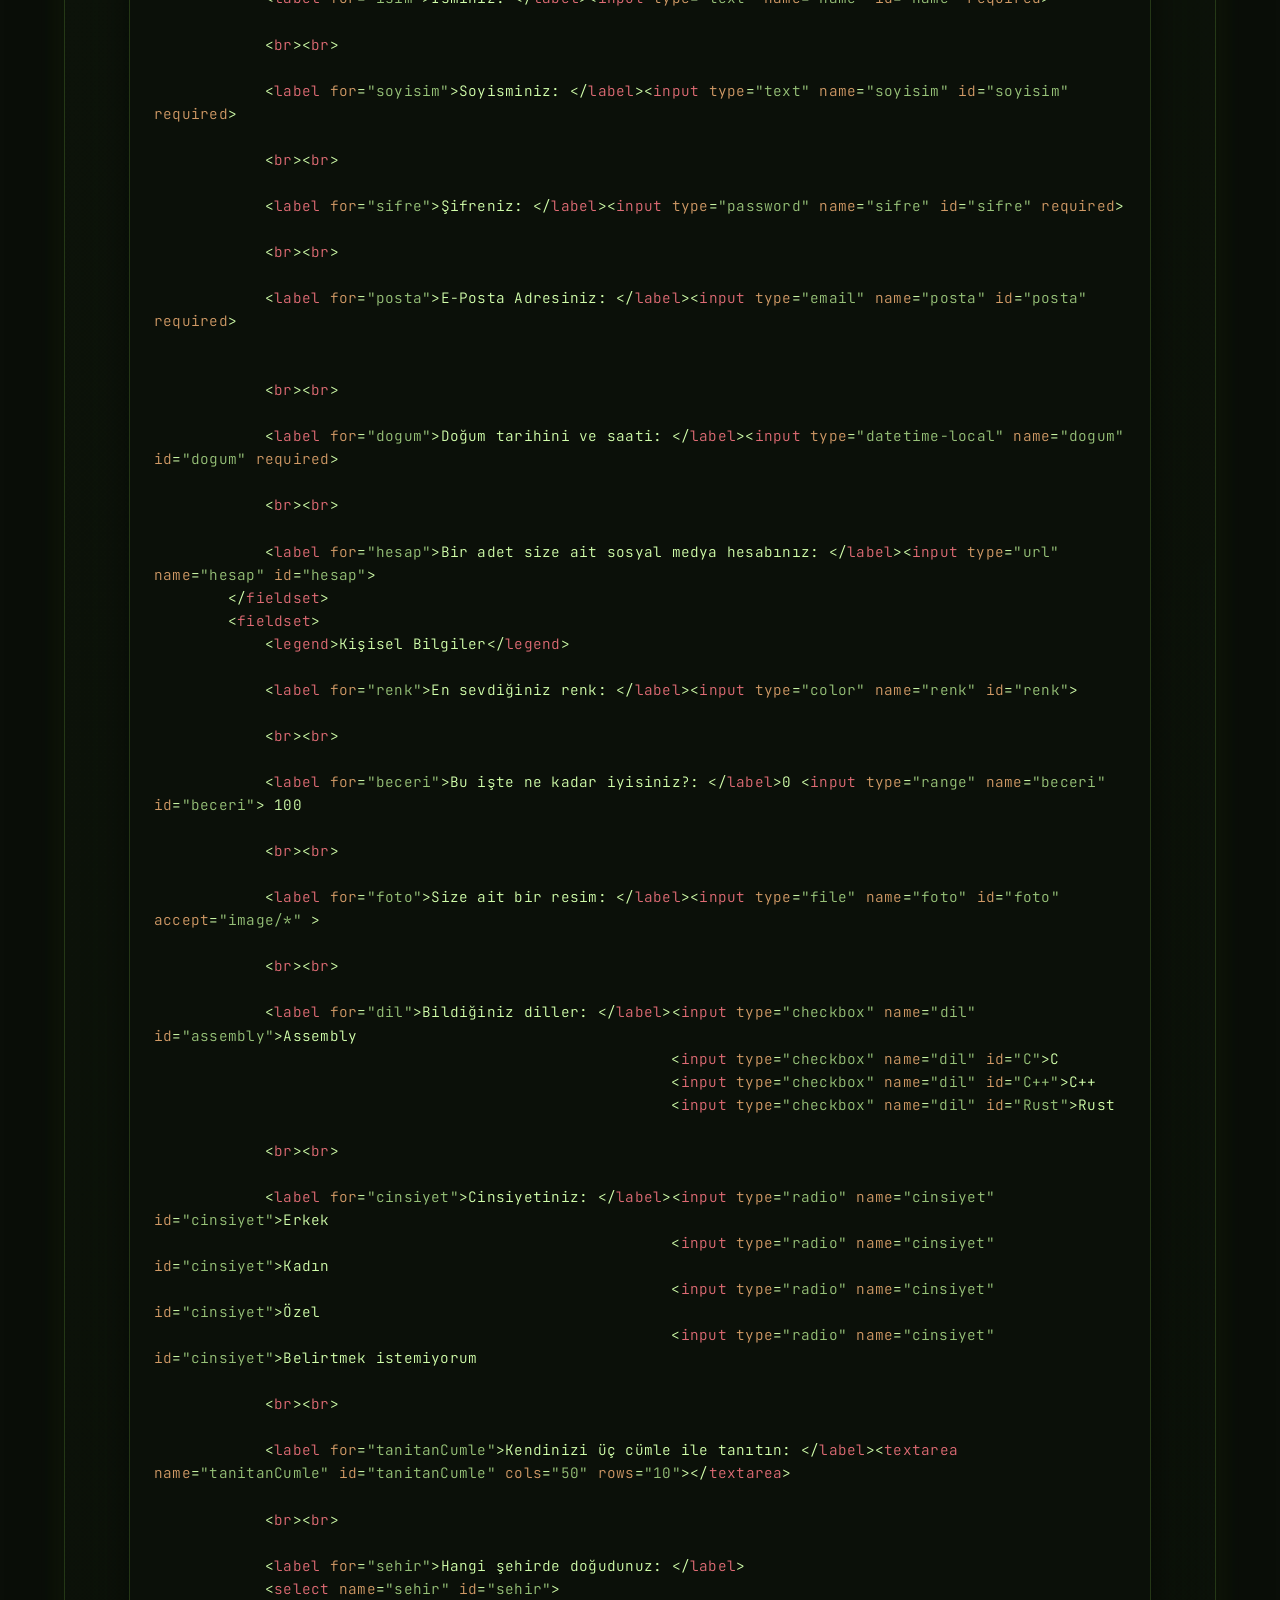
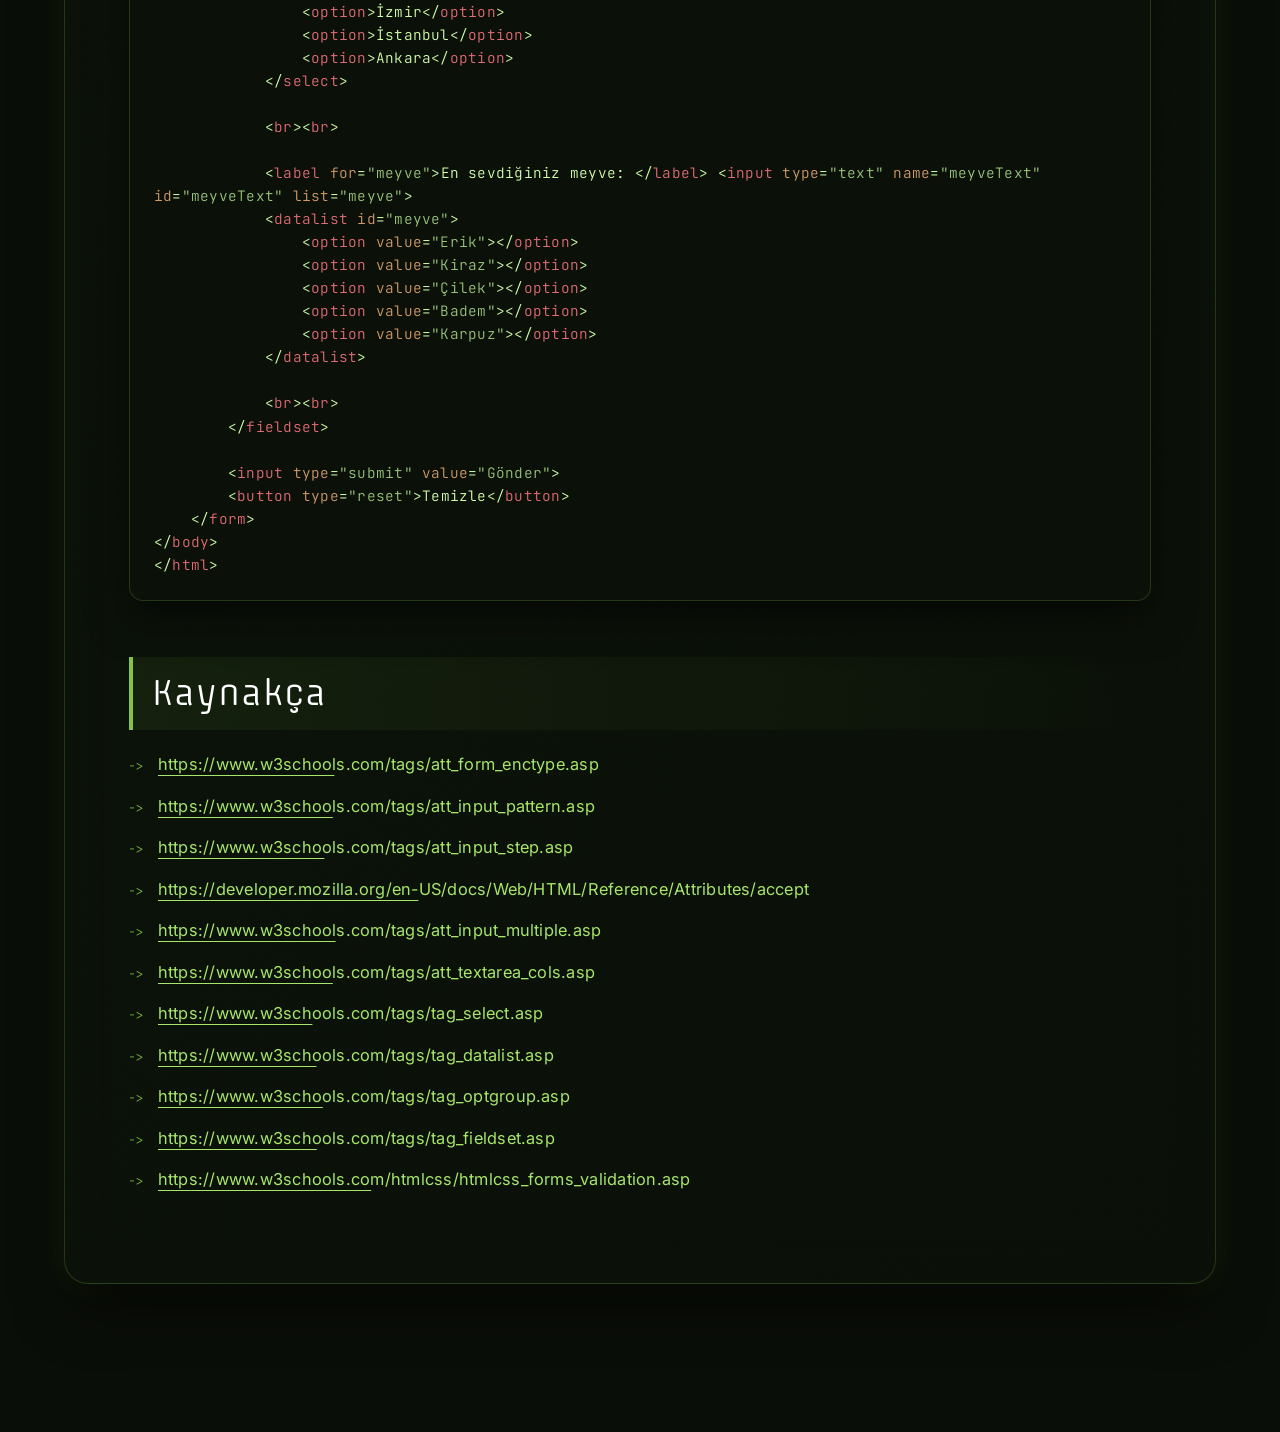
<file: Lessons/7 Web Formlar.html>
<!DOCTYPE html>
<html lang="tr">
<head>
    <meta charset="UTF-8">
    <meta name="viewport" content="width=device-width, initial-scale=1.0">
    <title>Data's Book on Web</title>

    <link rel="icon" type="image/x-icon" href="../Sources/favicon.svg">

    <script src="../Sources/JS/setBackgroundMedia.js"></script>

    <link rel="stylesheet" href="../Sources/JS/hljs/atom-one-dark-reasonable.css">
    <script src="../Sources/JS/hljs/highlight.min.js"></script>
    <script>
        window.onload = function() {
            hljs.highlightAll();
        };
    </script>

    <link rel="stylesheet" href="../Sources/CSS/main.css">
</head>
<body>
    <h1>Formlar</h1>

    <div style="height: 100px;"></div>
    
    <div id="mainDiv">
        <h2>Formlar Nedir?</h2>
        <pre id="preh2">Formlar, HTML'de kullanıcıdan girdi alıp, verileri PHP, Spring Boot veya Axum gibi Web kütüphanelere göndermek için kullanılır. Böylelikle kullanıcı ile HTML arasında veri akışı gerçekleşebilir.</pre>

        <h3>Etiketi</h3>
        <pre id="preh3">Etiketi <code>&lt;form>&lt/form></code> etiketidir. Özellikleri ise;</pre>

        <ul>
            <li><code>action</code> özelliği, verilerin gönderilceği dizini ifade eder. Daha çok bir PHP, Spring Boot veya Axum dosyasıdır.</li>
            <li><code>method</code> özelliği, verilerin gönderilirken açık mı yoksa kapalı mı gönderilceğini ifade eder. "get" veya "post" değeri alabilir. "get" değerinde giden veriler açık açık Url'den gözükebilir şeklinde giderler. Yani giden verileri herkes görebilir. "post" değerinde ise giden verilen şifreli bir biçimde ve kapalı şeklinde gider. Böylelikle gizli veriler gözükmemiş olur. Ayrıca "get" değerinde dosya göndirelemezken, "post" değerinde dosya gönderilebilir.</li>
            <li><code>enctype</code> özelliği, verilerin nasıl kodlanması gerektiği belirten özelliktir. "application/x-www-form-urlencoded", "multipart/form-data" ve "text/plain" değerlerini alabilir. "application/x-www-form-urlencoded" değerinde veriler şifrelenir. "multipart/form-data" değerinde, formdan gidecek olan bir dosya ise bu değer kullanılır. "text/plain" değeri ise şifreleme yapmaz. Ortadaki adam saldırısa müsait olduğundan kullanımı önerilmez</li>
        </ul>

        <h3>Örnek</h3>
        <pre id="preh3">İki farklı form örneği yazalım. Formlarda kullanıcıdan isim ve soyisim istesin. Birinci form "get" ile göndersin, ikincisi ise "post" ile göndersin. Bakalım nasıl bir farkı var?</pre>

        <pre id="codeh3"><span>index.html</span><code class="language-html">&lt;!DOCTYPE html>
&lt;html lang="en">
&lt;head>
    &lt;meta charset="UTF-8">
    &lt;meta name="viewport" content="width=device-width, initial-scale=1.0">
    &lt;title>Document&lt;/title>
&lt;/head>
&lt;body>
    &lt;h1>Get&lt;/h1>

    &lt;form action="/giris.php" method="get">
        &lt;label for="ad">Adınız: &lt;input type="text" name="name" id="1">&lt;/label>
        &lt;label for="soyad">Soyadınız: &lt;input type="text" name="surname" id="2">&lt;/label>

        &lt;input type="submit">
    &lt;/form>

    &lt;br>&lt;hr>&lt;br>

    &lt;h1>Post&lt;/h1>

    &lt;form action="/giris.php" method="post">
        &lt;label for="ad">Adınız: &lt;input type="text" name="name" id="1">&lt;/label>
        &lt;label for="soyad">Soyadınız: &lt;input type="text" name="surname" id="2">&lt;/label>

        &lt;input type="submit">
    &lt;/form>
&lt;/body>
&lt;/html></code></pre>

        <div id="divh3Img">
            <img src="../Bibliography/7 Web Formlar.html/1.png" alt="7.1">
        </div>

        <pre id="preh3">Gördüğünüz gibi formlarımız geldi. Şimdi ben her iki formdaki ad bölümüne "Data" soyad bölümüne ise "Delete" yazıp gönder butonuna basıcağım. Ardından bakalım nasıl Url'ler gelicek karşımıza</pre>

        <pre id="preh3">İlk formdan çıkan Url <code>http://127.0.0.1:5500/giris.php?name=Data&surname=Delete</code> oldu. Sizde anlamışsınızdır ki veriler tabiri caizse kabak gibi iletilmektedir.</pre>
        <pre id="preh3">İkinci formdan çıkan Url <code>http://127.0.0.1:5500/giris.php</code> oldu. Peki veriler nerde? Verilen arka planda bir HTTP isteği olarak gönderilerek iletildi. Bu ne demek? Verilerimiz gizli bir şekilde iletildi demek!</pre>

        <h2>Input</h2>
        <pre id="preh2"><code>&lt;input>&lt;/input></code> etiketi, formdaki kullanıcıdan veri alınan yerlerin tamamında kullanılan bir etikettir. Aynı etiket ile hem yazı girdisi alabilir hem renk seçici yaptırtabilir hemde tarih ve saat girdisi alabilirsiniz. Bunun için kullanılan yöntem, her bir eleman için <code>type</code> özelliğinin değeridir. Örnek olarak <code>type</code> değeri "text" ise yazı girdisi, değeri "file" ise dosya girdisi alınabilir. Ayrıca eğer formda girilmesi zorunlu bir değer var ise <code>required</code> özelliği ile belirtilir. Hadi inceleyelim;</pre>

        <h3>Yazı Girdisi</h3>
        <pre id="preh3">Yazı girdisi alabilmek için <code>type</code>'ın değeri "text" olmalıdır. Tek satırlı yazı girdisini kabul eder.</pre>

        <pre id="preh3">Kendisine has özellikler aşağıda verilmiştir;</pre>

        <ul>
            <li><code>placeholder</code> özelliği, kullanıcı girdisi olmadığı takdirde gözükücek olan hafif soluk bir yazıdır.</li>
            <li><code>maxlength</code> özelliği, en fazla kaç karakter girdisi alınabilceğini belirler.</li>
            <li><code>minlength</code> özelliği, en az kaç karakter girdisi alınabilceğini belirler.</li>
            <li><code>pattern</code> özelliği, girdi için REGEX eklememizi sağlar.</li>
        </ul>

        <h3>Şifre Girdisi</h3>
        <pre id="preh3">Şifre girdisi alabilmek için <code>type</code>'ın değeri "password" olmalıdır. Şifre girdisinde yazılan karakterler "•" sembolü ile gizlenirler.</pre>

        <h3>E-Posta Girdisi</h3>
        <pre id="preh3">E-Posta girdisi alabilmek için <code>type</code>'ın değeri "email" olmalıdır. E-Posta girdisinde kullanıcı bir e-posta adresi girmediğinde uyarı verir ve form değerleri göndermez. E-Posta girilip girilmediğini HTML kendisi kontrol eder.</pre>

        <h3>Sayı Girdisi</h3>
        <pre id="preh3">Sayı girdisi alabilmek için <code>type</code>'ın değeri "number" olmalıdır. Şifre girdisinde sadece sayılar girilebilir.</pre>

        <h3>Telefon Numarası Girdisi</h3>
        <pre id="preh3">Telefon numarası girdisi alabilmek için <code>type</code>'ın değeri "tel" olmalıdır.</pre>

        <h3>Url Girdisi</h3>
        <pre id="preh3">Url girdisi alabilmek için <code>type</code>'ın değeri "url" olmalıdır. Url girdisinde kullanıcı bir Url girmediğinde uyarı verir ve form değerleri göndermez. Url girilip girilmediğini HTML kendisi kontrol eder.</pre>

        <h3>Arama Girdisi</h3>
        <pre id="preh3">Arama girdisi alabilmek için <code>type</code>'ın değeri "search" olmalıdır.</pre>

        <h3>Zaman ve Tarih Girdileri</h3>
        <pre id="preh3">Zaman ve tarih girdileri için bir çok seçenek vardır. Aşağıda hepsi verilmiştir;</pre>

        <ul>
            <li>"date" değeri, sadece tarih girmemizi sağlar.</li>
            <li>"time" değeri, sadece zaman girmemizi sağlar.</li>
            <li>"datetime-local" değeri, hem zaman hemde tarih girmemizi sağlar.</li>
            <li>"month" değeri, sadece ay girmemizi sağlar.</li>
            <li>"week" değeri, sadece hafta girmemizi sağlar.</li>
        </ul>

        <h3>Renk Girdisi</h3>
        <pre id="preh3">Renk girdisi alabilmek için <code>type</code>'ın değeri "color" olmalıdır.</pre>

        <h3>Kaydırıcı Girdisi</h3>
        <pre id="preh3">Kaydırıcı girdisi alabilmek için <code>type</code>'ın değeri "range" olmalıdır.</pre>

        <pre id="preh3">Kendisine has özellikler aşağıda verilmiştir;</pre>

        <ul>
            <li><code>min</code> özelliği, kaydırıcının en az kaç sayı alabilceğini belirtir.</li>
            <li><code>max</code> özelliği, kaydırıcının en fazla kaç sayı alabilceğini belirtir.</li>
            <li><code>step</code> özelliği, kaydırıcının sayılarının kaç kaç artıcağını belirler.</li>
        </ul>

        <h3>Dosya Girdisi</h3>
        <pre id="preh3">Dosya girdisi alabilmek için <code>type</code>'ın değeri "file" olmalıdır.</pre>

        <pre id="preh3">Kendisine has özellikler aşağıda verilmiştir;</pre>

        <ul>
            <li><code>accept</code> özelliği, kabul edilen dosya türlerini belirtir.</li>
            <li><code>multiple</code> özelliği, birden fazla dosya göndermeyi belirler.</li>
        </ul>

        <h3>Kontrol Kutusu Girdisi</h3>
        <pre id="preh3">Kontrol kutusu girdisi alabilmek için <code>type</code>'ın değeri "checkbox" olmalıdır.</pre>
        
        <pre id="preh3">Kendisine has özellik aşağıda verilmiştir;</pre>

        <ul>
            <li><code>checked</code> özelliği, varsayılan olarak seçelip seçilmediğini belirler.</li>
        </ul>

        <h3>İşaretleme Kutusu Girdisi</h3>
        <pre id="preh3">İşaretleme kutusu girdisi alabilmek için <code>type</code>'ın değeri "radio" olmalıdır.</pre>
        
        <pre id="preh3">Kontrol ile işaretleme kutularını birbirine çok karıştılır. İkiside bir koşulu kabul edip etmediğini kontrol eder. Lakin kontrol kutusunda birden fazla seçim yapılabilirken, işaretleme kutusunda sadece tek bir işaretleme kutusu seçili olabilir. Geri kalanlar seçilemezdir.</pre>

        <h3>Gizli Eleman</h3>
        <pre id="preh3">Gizli eleman için <code>type</code>'ın değeri "hidden" olmalıdır. Gizli elemanın görevi kullanıcıya gözükmeyen bilgilerinde bulundurmasını sağlamak. "hidden" girdiler gözükmezler.</pre>

        <h3>Buton Elemanlar</h3>
        <pre id="preh3">Buton elemanlar, <code>&lt;input>&lt;/input></code> etiketinde birden fazla varyasyonları vardır. Aşağıda varyasyonları ve işlevleri verilmiştir.</pre>

        <ul>
            <li><code>submit</code> değeri, formu göndermek için bir butondur.</li>
            <li><code>reset</code> değeri, formu temizlemek için bir butondur.</li>
            <li><code>button</code> değeri, normal bir buttondur.</li>
        </ul>

        <pre id="preh3">Ayrıca içerisine yazı yazabilmemiz için <code>value</code> özelliğini kullanırız.</pre>

        <h2>Yazı Elemanı</h2>
        <pre id="preh2">Formda sadece yazı yazmak için <code>&lt;label>&lt;/label></code> etiketi kullanılır. <code>for</code> özniteliği ise de hangi <code>name</code> özelliği taşıyan <code>&lt;input>&lt;/input></code> etiketine özel olduğunu belirtir.</pre>

        <h2>Çok Satırlı Yazı Girdisi</h2>
        <pre id="preh2">Eğer birden fazla satırlı yazı girdisi almamız gerekiyorsa <code>&lt;textarea>&lt;/textarea></code> etiketi kullanılır.</pre>
        
        <pre id="preh2">Kendisine has özellik aşağıda verilmiştir;</pre>

        <ul>
            <li><code>col</code> özelliği, gösterilen kısmın kaç karater göstereceğini belirler.</li>
            <li><code>row</code> özelliği, gösterilen kısmın kaç satır göstereceğini belirler.</li>
        </ul>

        <h2>Açılır Liste</h2>
        <pre id="preh2">HTML'de açılır liste yapabilmek için <code>&lt;select>&lt;/select></code>, <code>&lt;option>&lt;/option></code> ve <code>&lt;optgroup>&lt;/optgroup></code> etiketleri kullanılır. Aşağıda örnek bir açılır pencere verilmiştir.</pre>

        <pre id="codeh2"><span>index.html</span><code class="language-html">&lt;select name="acilirPencere" id="2">
    &lt;option value="birinciSecenek">Birinci Seçenek&lt;/option>
    &lt;option value="ikinciSecenek">İkinci Seçenek&lt;/option>
    &lt;option value="ucuncuSecenek">Üçüncü Seçenek&lt;/option>
    &lt;option value="dorduncuSecenek">Dördüncü Seçenek&lt;/option>
&lt;/select></code></pre>

        <pre id="preh2"><code>&lt;optgroup>&lt;/optgroup></code> etiketi ile de seçenekleri gruplandırabiliriz;</pre>

        <pre id="codeh2"><span>index.html</span><code class="language-html">&lt;select name="acilirPencere" id="2">
    &lt;optgroup label="birinciGrup">
        &lt;option value="birinciSecenek">Birinci Seçenek&lt;/option>
        &lt;option value="ikinciSecenek">İkinci Seçenek&lt;/option>
    &lt;/optgroup>
    &lt;optgroup label="ikinciGrup">
        &lt;option value="ucuncuSecenek">Üçüncü Seçenek&lt;/option>
        &lt;option value="dorduncuSecenek">Dördüncü Seçenek&lt;/option>
    &lt;/optgroup>
&lt;/select></code></pre>
        
        <pre id="preh2">Kendisine has özellik aşağıda verilmiştir;</pre>

        <ul>
            <li><code>multiple</code> özelliği, birden fazla seçimi izin verir.</li>
        </ul>

        <h2>Otomatik Tamamlama Listesi</h2>
        <pre id="preh2">Otomatik tamamlama listesi, <code>&lt;input>&lt;/input></code> etiketinde yazılan harflere göre kendi içerisinde değerleri öneren bir sistemdir. <code>&lt;datalist>&lt;/datalist></code> ve <code>&lt;option>&lt;/option></code> etiketleri ile yapılır. <code>&lt;datalist>&lt;/datalist></code> etiketinin Id'si ile <code>&lt;input>&lt;/input></code> etiketinin <code>list</code> özelliği birbirine bağlınarak yapılır. Aşağıda örnek bir otomatik tanımlama verilmiştir.</pre>

        <pre id="codeh2"><span>index.html</span><code class="language-html">&lt;input list="secenekler" name="otomatikTamamlama" id="otomatikTamamlama">

&lt;datalist id="secenekler"> &lt;!-- Id ile bağladık -->
    &lt;option value="birinciSecenek">
    &lt;option value="ikinciSecenek">
    &lt;option value="ucuncuSecenek">
    &lt;option value="dorduncuSecenek">
&lt;/datalist></code></pre>

        <h2>Formu Kendi İçerinde Ayırma</h2>
        <pre id="preh2">Formu kendi içerisinde ayrımak için <code>&lt;fieldset>&lt;/fieldset></code>, ayrılan kısımlara başlık kondurmak için de <code>&lt;legend>&lt;/legend></code> kullanılır.</pre>

        <h2>İlerme Çubukları</h2>
        <pre id="preh2">HTML'de birden fazla ilerleme çubuğu vardır. Biri <code>&lt;progress>&lt;/progress></code>, diğeri ise <code>&lt;meter>&lt;/meter></code>'dir. <code>value</code> özelliği ile güncel değerleri ayarlanırken, <code>max</code> özelliği ile en fazla değer alabilecekleri sınır belirlenir. <code>min</code> özellikleri yoktur. Çünkü her zaman sıfır değerindedir. <code>&lt;progress>&lt;/progress></code> ve <code>&lt;meter>&lt;/meter></code> arasındaki farkı ise birinin mavi diğerininde yeşil olmasıdır.</pre>

        <h2>Buton</h2>
        <pre id="preh2">HTML'de buton eklemek için <code>&lt;button>&lt;/button></code> etiketi kullanılır. <code>&lt;input>&lt;/input></code> etiketi gibi <code>type</code> özelliği vardır. "sumbit", "reset" ve "button" değerlerini alabilir. İşlev olarak <code>&lt;input>&lt;/input></code>'deki <code>type</code> özelliklerinden bir farkı yoktur.</pre>

        <h2>Uygulama</h2>
        <pre id="preh2">Şimdi... O kadar anlattık anlattık hadi şimdi uygulayalım! Bu bölümde bilerek sizlere örnekleri önceden vermedim. Sizden bir iş başvurusu formu istiyorum. Yönlendirceği dizin "giris" olsun, "post" ile göndersin ve "application/x-www-form-urlencoded" ile şifrelensin. Form gruplu yani bölüm bölüm olsun. Örnek olarak en sevdiği gibi konularda "Kişisel Bilgiler" olsun. Gerekli bilgilerde zorunlu olarak girilsin. Aşağıda verdiğim bilgiler olsun;</pre>

        <ul>
            <li>İsim</li>
            <li>Soyisim</li>
            <li>Şifresi</li>
            <li>E-Posta adresi</li>
            <li>Telefon numarası</li>
            <li>Ona ait olan bir sosyal medya hesabı Url'si</li>
            <li>Doğum tarihi ve saati</li>
            <li>En sevdiği renk</li>
            <li>Bu işte ne kadar iyi olduğu(Range olucak)</li>
            <li>Ona ait bir fotoğraf</li>
            <li>Bildiği diller</li>
            <li>Cinsiyeti</li>
            <li>Kendisini tanıtan üç cümle</li>
            <li>Hangi şehirde doğduğu(select)</li>
            <li>En sevdiği mevye(datalist)</li>
        </ul>

        <pre id="preh2">Şimdi açın geliştirme ortamınızı ve KODLAYIN! Tabi size ben aşağıda bu formun kodlarını vericeğim. Ama gerçekten öğrenmek istiyorsanız kendiniz kodlamasınız. Tabi ordan kopyalayıp "Yaptım" demekte var, "KENDİM YAPTIM!" demekte var... Aşağıda olması gereken görseli bıraktım;</pre>

        <div id="divh2Img">
            <img src="../Bibliography/7 Web Formlar.html/2.png" alt="7.2" width="100%">
        </div>

        <pre id="codeh2"><span>index.html</span><code class="language-html">&lt;!DOCTYPE html>
&lt;html lang="en">
&lt;head>
    &lt;meta charset="UTF-8">
    &lt;meta name="viewport" content="width=device-width, initial-scale=1.0">
    &lt;title>Document&lt;/title>
&lt;/head>
&lt;body>
    &lt;h1>İş Başvuru Formu&lt;/h1>
    &lt;form action="/giris" method="post" enctype="application/x-www-form-urlencoded">
        &lt;fieldset>
            &lt;legend>Gerekli Bilgiler&lt;/legend>

            &lt;label for="isim">İsminiz: &lt;/label>&lt;input type="text" name="name" id="name" required>

            &lt;br>&lt;br>

            &lt;label for="soyisim">Soyisminiz: &lt;/label>&lt;input type="text" name="soyisim" id="soyisim" required>

            &lt;br>&lt;br>

            &lt;label for="sifre">Şifreniz: &lt;/label>&lt;input type="password" name="sifre" id="sifre" required>

            &lt;br>&lt;br>

            &lt;label for="posta">E-Posta Adresiniz: &lt;/label>&lt;input type="email" name="posta" id="posta" required>


            &lt;br>&lt;br>

            &lt;label for="dogum">Doğum tarihini ve saati: &lt;/label>&lt;input type="datetime-local" name="dogum" id="dogum" required>

            &lt;br>&lt;br>
            
            &lt;label for="hesap">Bir adet size ait sosyal medya hesabınız: &lt;/label>&lt;input type="url" name="hesap" id="hesap">
        &lt;/fieldset>
        &lt;fieldset>
            &lt;legend>Kişisel Bilgiler&lt;/legend>

            &lt;label for="renk">En sevdiğiniz renk: &lt;/label>&lt;input type="color" name="renk" id="renk">

            &lt;br>&lt;br>

            &lt;label for="beceri">Bu işte ne kadar iyisiniz?: &lt;/label>0 &lt;input type="range" name="beceri" id="beceri"> 100

            &lt;br>&lt;br>

            &lt;label for="foto">Size ait bir resim: &lt;/label>&lt;input type="file" name="foto" id="foto" accept="image/*" >
            
            &lt;br>&lt;br>

            &lt;label for="dil">Bildiğiniz diller: &lt;/label>&lt;input type="checkbox" name="dil" id="assembly">Assembly
                                                        &lt;input type="checkbox" name="dil" id="C">C
                                                        &lt;input type="checkbox" name="dil" id="C++">C++
                                                        &lt;input type="checkbox" name="dil" id="Rust">Rust
            
            &lt;br>&lt;br>

            &lt;label for="cinsiyet">Cinsiyetiniz: &lt;/label>&lt;input type="radio" name="cinsiyet" id="cinsiyet">Erkek
                                                        &lt;input type="radio" name="cinsiyet" id="cinsiyet">Kadın
                                                        &lt;input type="radio" name="cinsiyet" id="cinsiyet">Özel
                                                        &lt;input type="radio" name="cinsiyet" id="cinsiyet">Belirtmek istemiyorum
            
            &lt;br>&lt;br>

            &lt;label for="tanitanCumle">Kendinizi üç cümle ile tanıtın: &lt;/label>&lt;textarea name="tanitanCumle" id="tanitanCumle" cols="50" rows="10">&lt;/textarea>
            
            &lt;br>&lt;br>

            &lt;label for="sehir">Hangi şehirde doğudunuz: &lt;/label>
            &lt;select name="sehir" id="sehir">
                &lt;option>İzmir&lt;/option>
                &lt;option>İstanbul&lt;/option>
                &lt;option>Ankara&lt;/option>
            &lt;/select>
            
            &lt;br>&lt;br>

            &lt;label for="meyve">En sevdiğiniz meyve: &lt;/label> &lt;input type="text" name="meyveText" id="meyveText" list="meyve">
            &lt;datalist id="meyve">
                &lt;option value="Erik">&lt;/option>
                &lt;option value="Kiraz">&lt;/option>
                &lt;option value="Çilek">&lt;/option>
                &lt;option value="Badem">&lt;/option>
                &lt;option value="Karpuz">&lt;/option>
            &lt;/datalist>
            
            &lt;br>&lt;br>
        &lt;/fieldset>

        &lt;input type="submit" value="Gönder">
        &lt;button type="reset">Temizle&lt;/button>
    &lt;/form>
&lt;/body>
&lt;/html></code></pre>

        <h2>Kaynakça</h2>
        <ul>
            <li><a href="https://www.w3schools.com/tags/att_form_enctype.asp">https://www.w3schools.com/tags/att_form_enctype.asp</a></li>
            <li><a href="https://www.w3schools.com/tags/att_input_pattern.asp">https://www.w3schools.com/tags/att_input_pattern.asp</a></li>
            <li><a href="https://www.w3schools.com/tags/att_input_step.asp">https://www.w3schools.com/tags/att_input_step.asp</a></li>
            <li><a href="https://developer.mozilla.org/en-US/docs/Web/HTML/Reference/Attributes/accept">https://developer.mozilla.org/en-US/docs/Web/HTML/Reference/Attributes/accept</a></li>
            <li><a href="https://www.w3schools.com/tags/att_input_multiple.asp">https://www.w3schools.com/tags/att_input_multiple.asp</a></li>
            <li><a href="https://www.w3schools.com/tags/att_textarea_cols.asp">https://www.w3schools.com/tags/att_textarea_cols.asp</a></li>
            <li><a href="https://www.w3schools.com/tags/tag_select.asp">https://www.w3schools.com/tags/tag_select.asp</a></li>
            <li><a href="https://www.w3schools.com/tags/tag_datalist.asp">https://www.w3schools.com/tags/tag_datalist.asp</a></li>
            <li><a href="https://www.w3schools.com/tags/tag_optgroup.asp">https://www.w3schools.com/tags/tag_optgroup.asp</a></li>
            <li><a href="https://www.w3schools.com/tags/tag_fieldset.asp">https://www.w3schools.com/tags/tag_fieldset.asp</a></li>
            <li><a href="https://www.w3schools.com/htmlcss/htmlcss_forms_validation.asp">https://www.w3schools.com/htmlcss/htmlcss_forms_validation.asp</a></li>
        </ul>
    </div>

    <div style="height: 100px;"></div>

    <footer style="position: fixed; left: 0; bottom: 0; width: 100%; background: transparent; text-align: center; padding: 10px 0; z-index: 100;">
        <div>
            <a href="./6 Web Tablolar.html" style="margin-right: 20px; cursor:pointer;">
                &larr; Önceki
            </a>
            <a href="./8 Web Semantik.html" style="cursor:pointer;">
                Sonraki &rarr;
            </a>
        </div>
        <div>
            <p>&copy; 2026 Data's Book</p>
        </div>

        <div style="position: absolute; right: 20px; bottom: 20px;">
            <a href="./1 Web İçindekiler.html" style="text-decoration: none;">
                İçindekiler
            </a>
        </div>
    </footer>
</body>
</html>

<!-- Muhammet Enes nam-ı diğer Data Delete tarafından sevgi ile yapıldı <3 -->
</file>
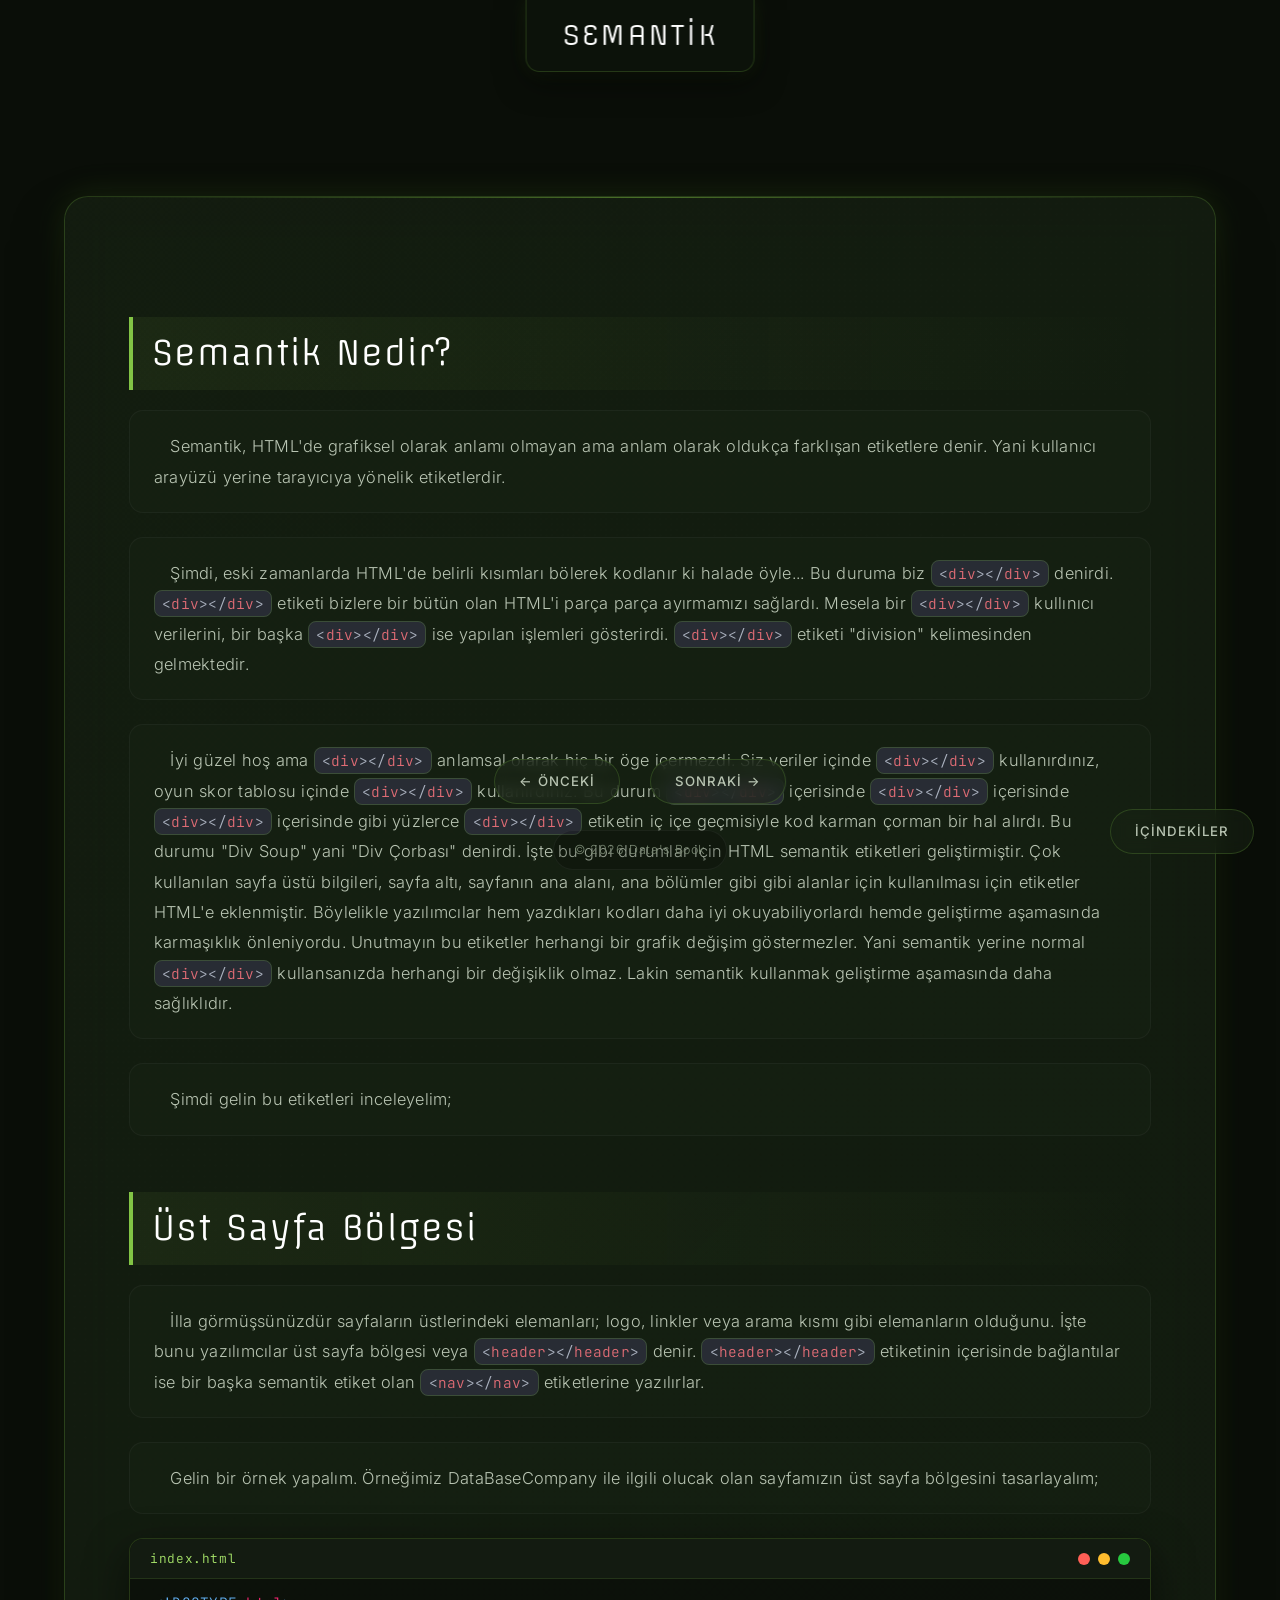
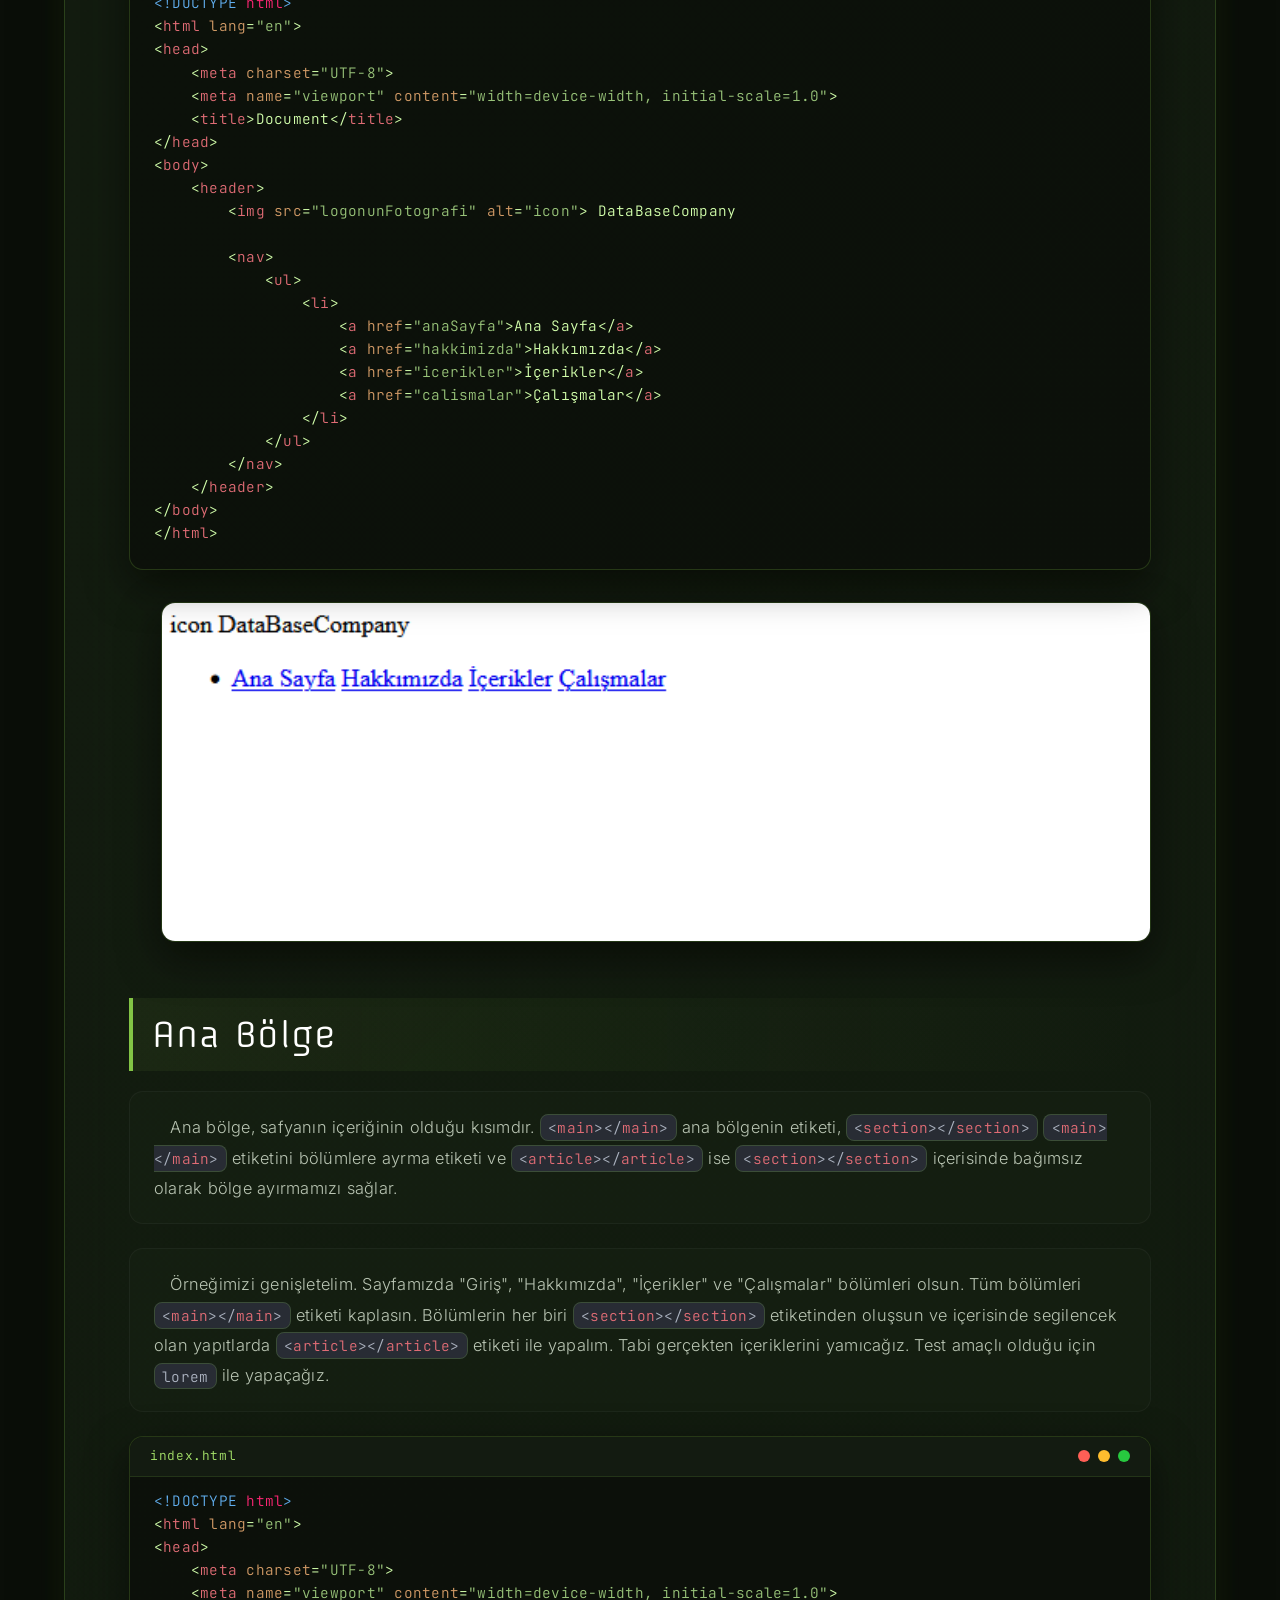
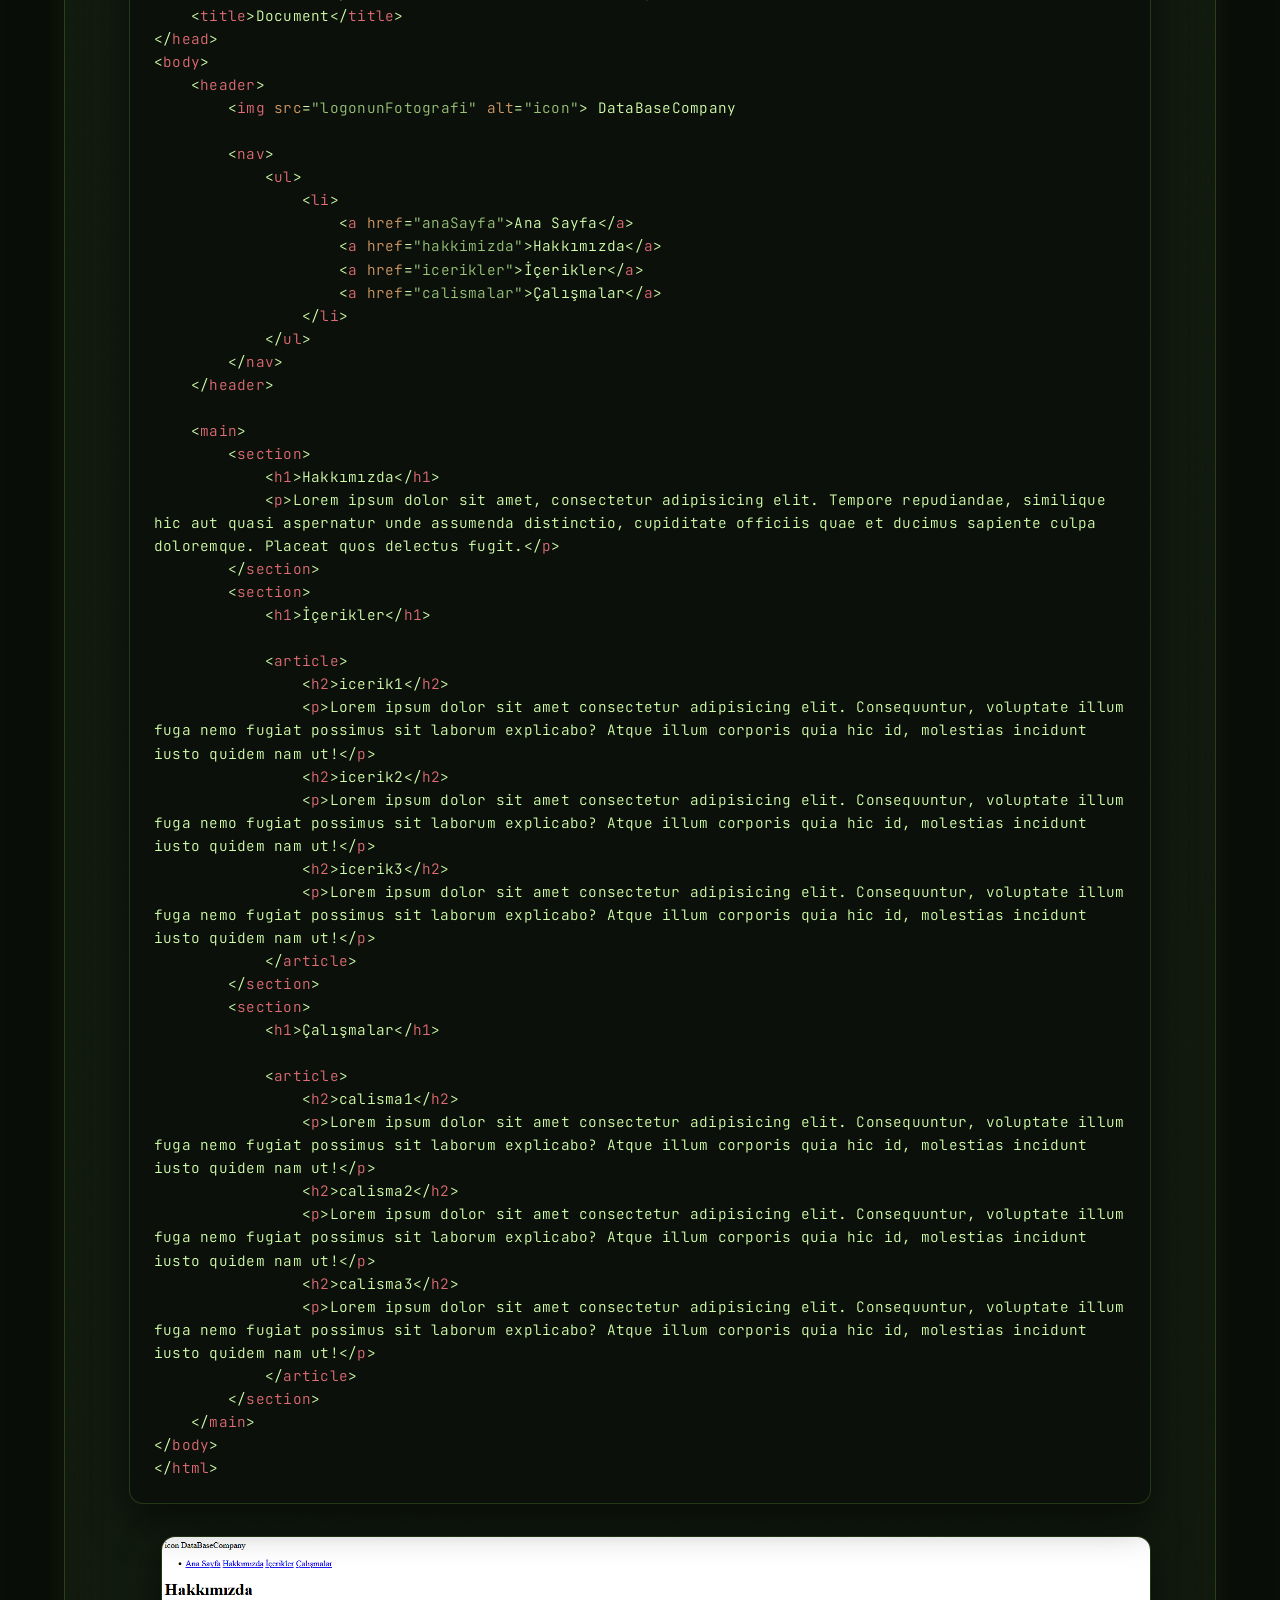
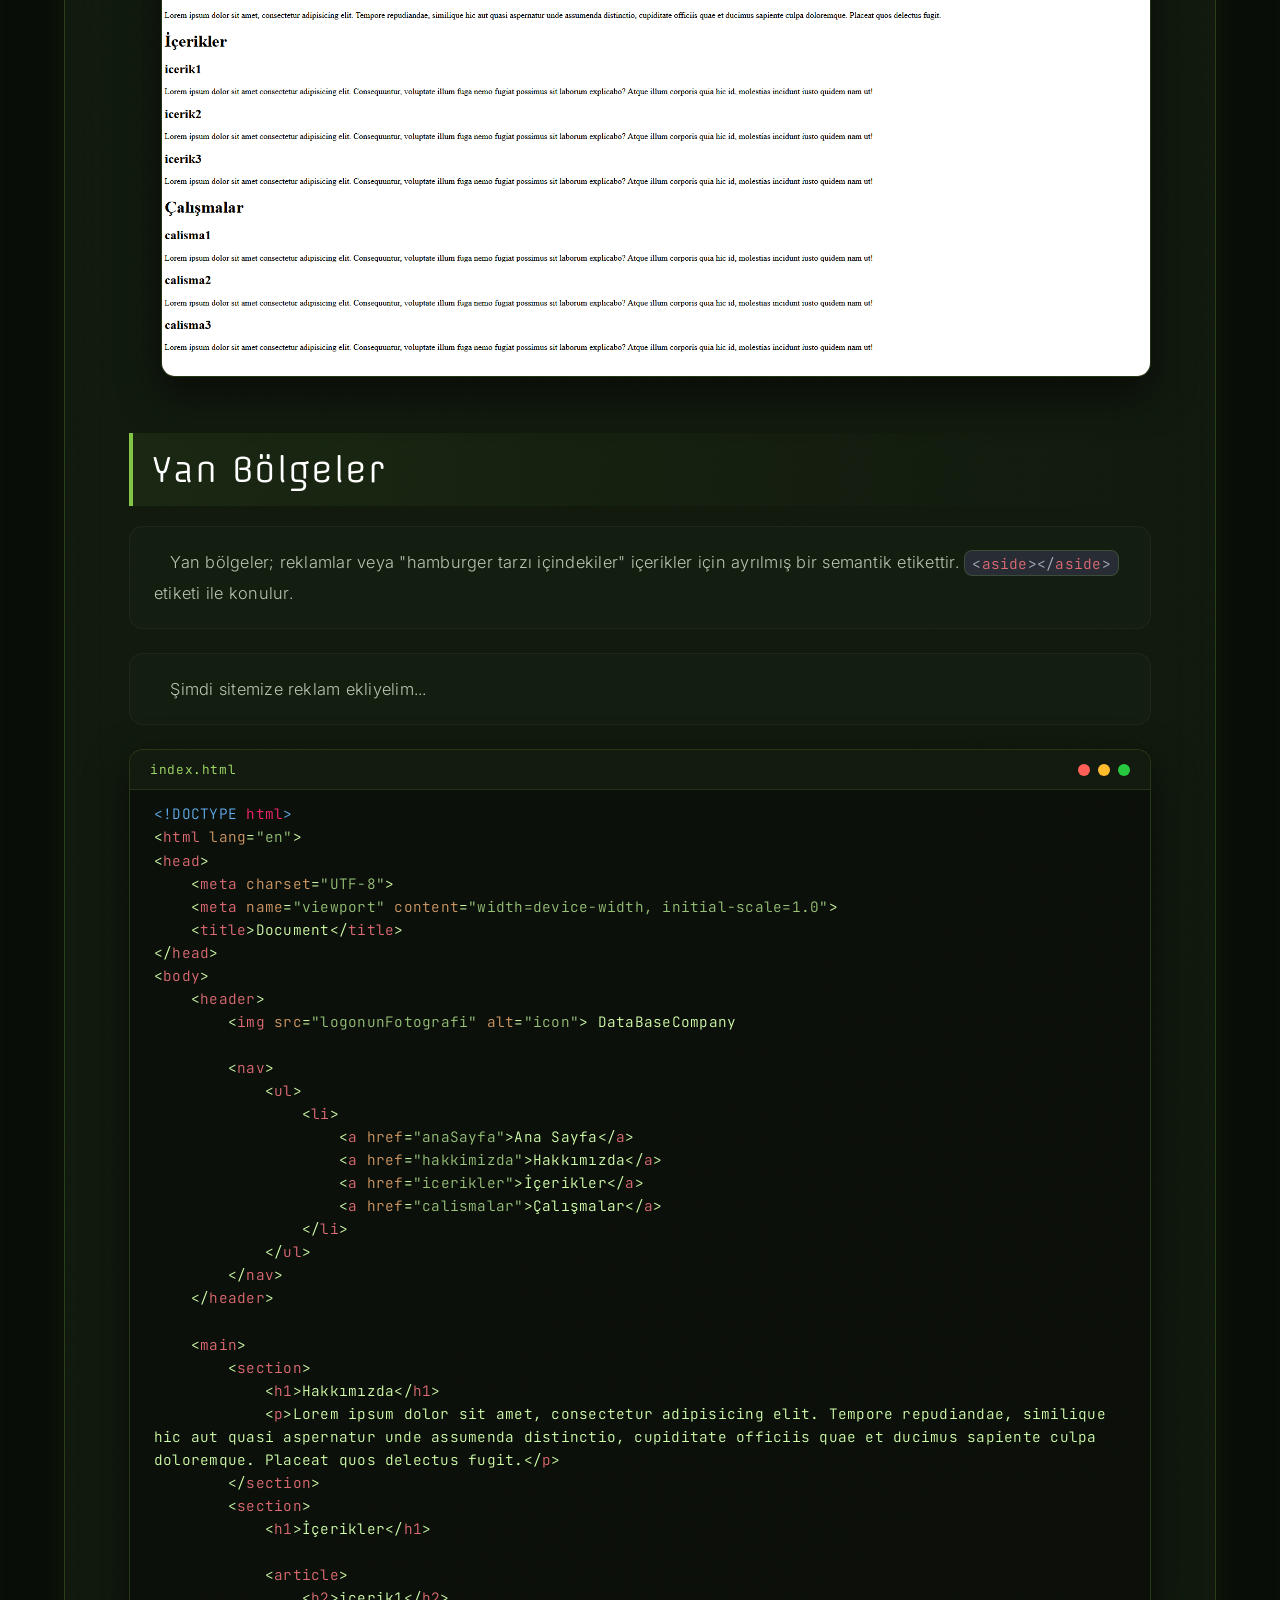
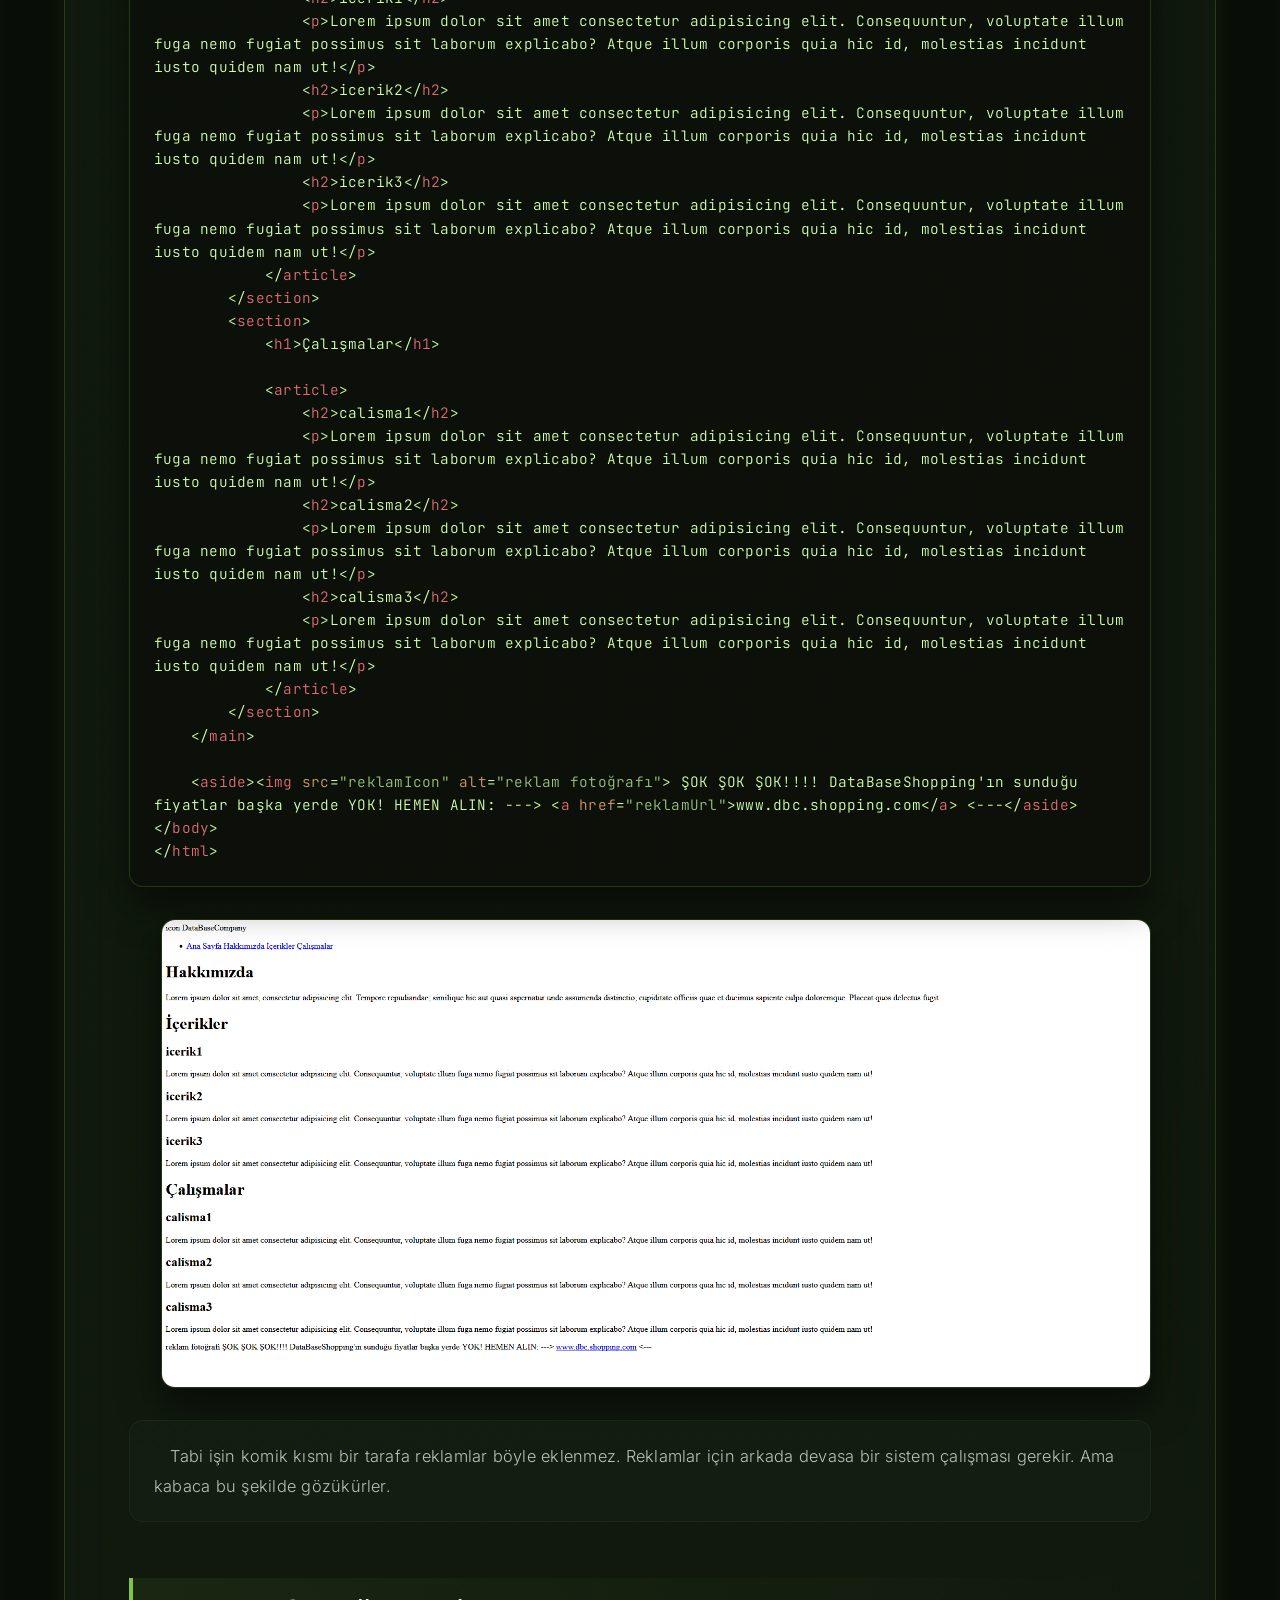
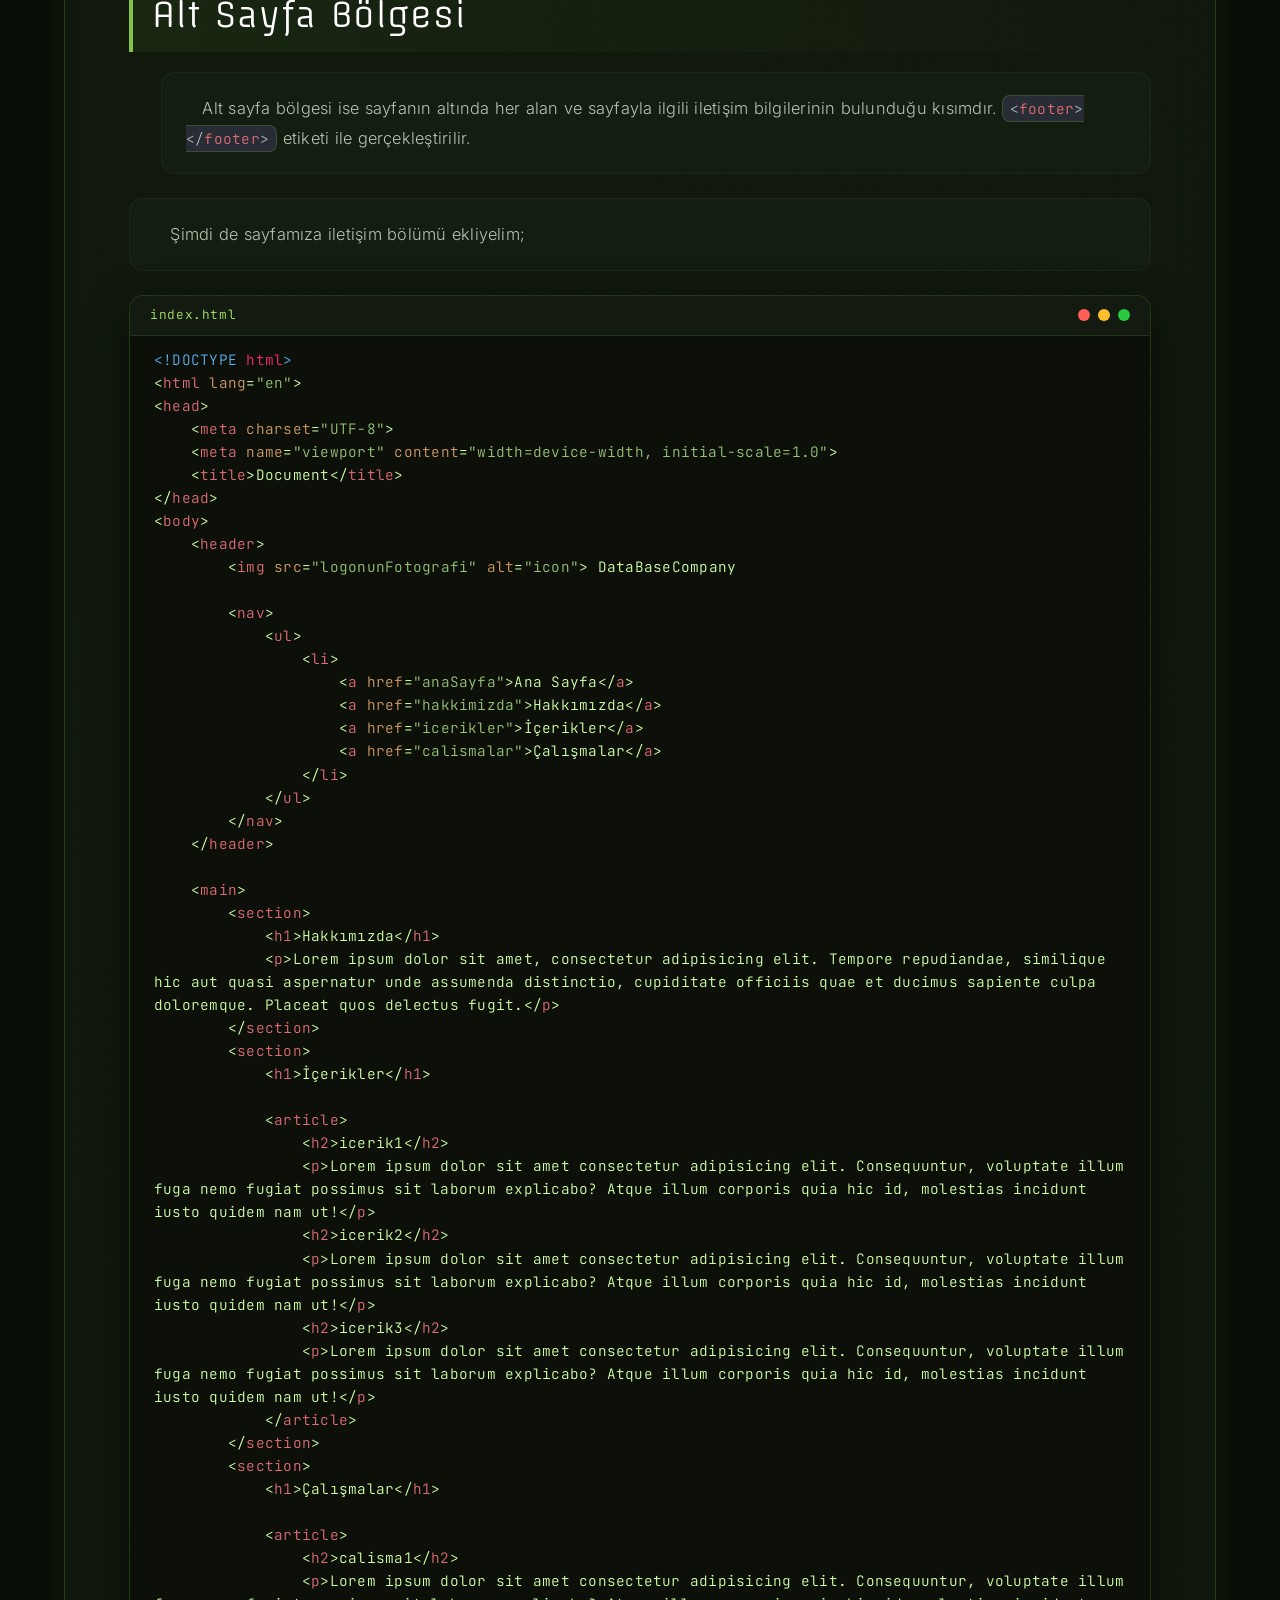
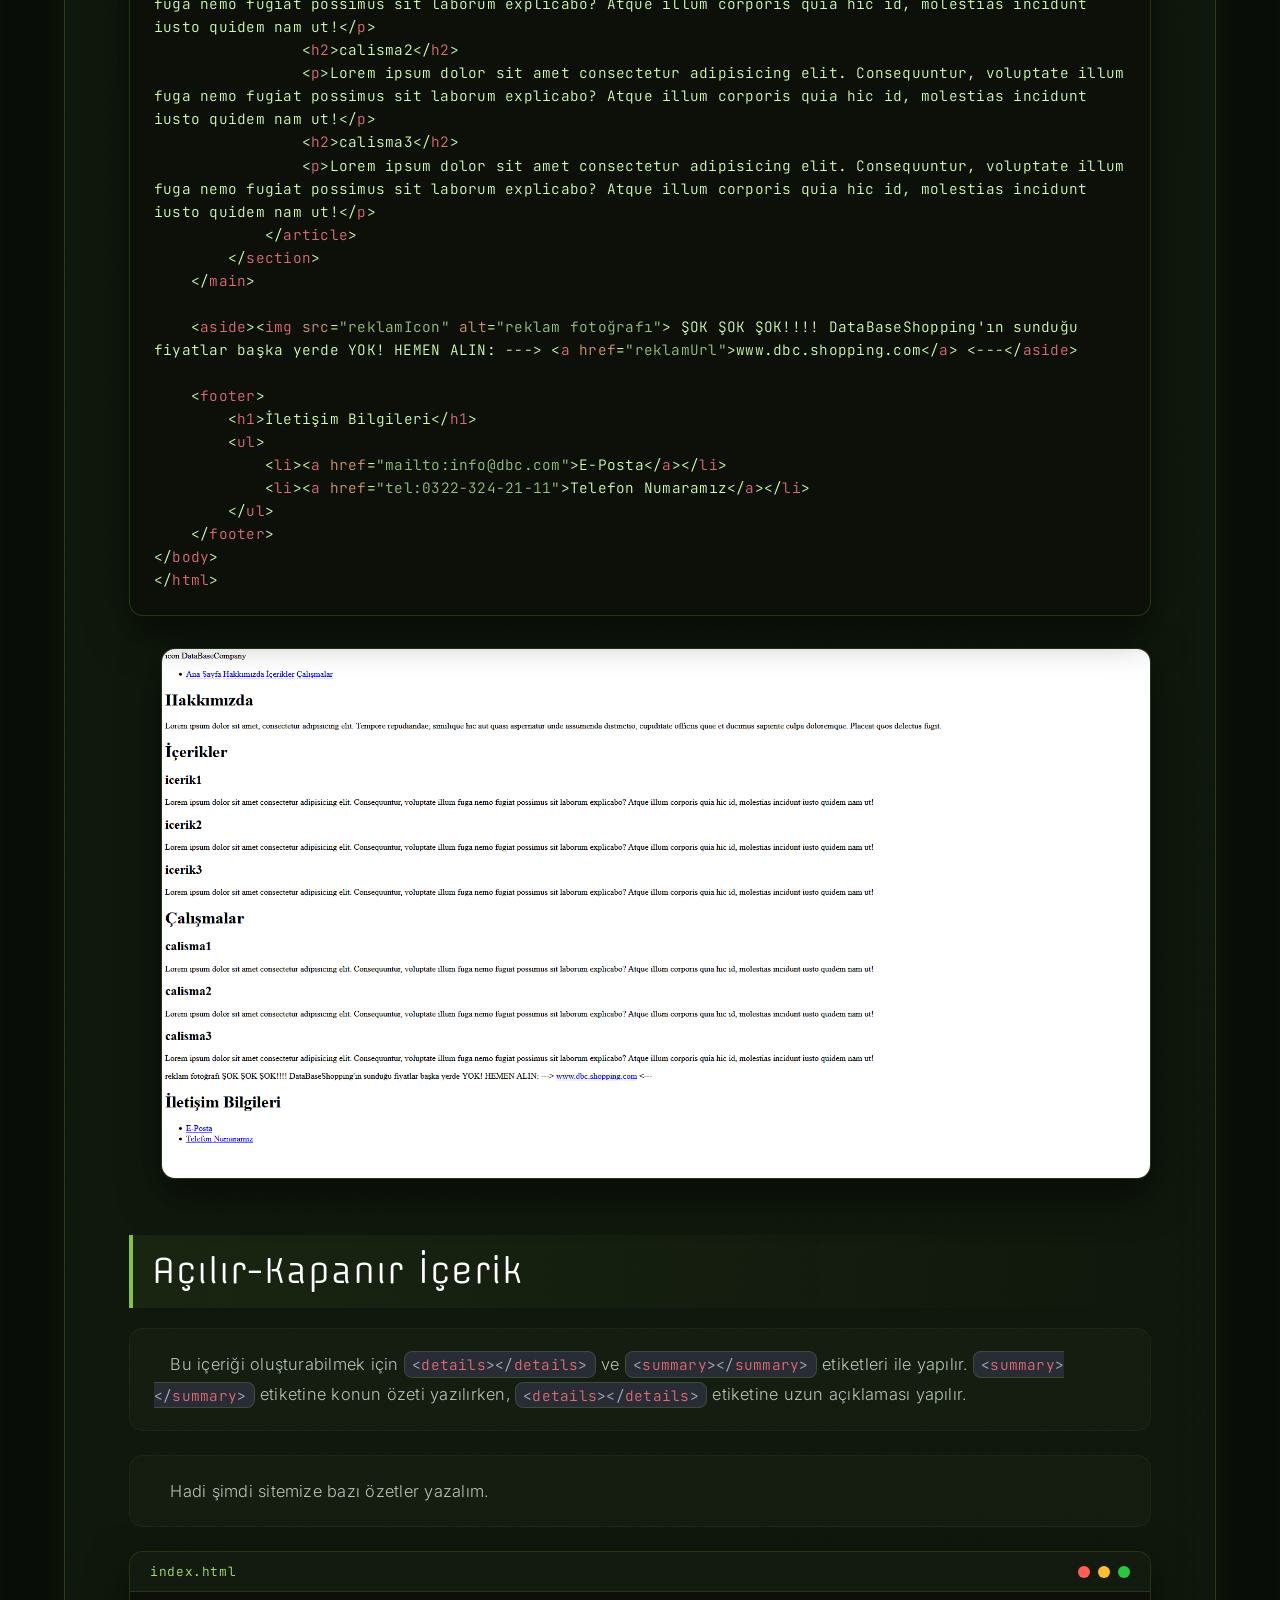
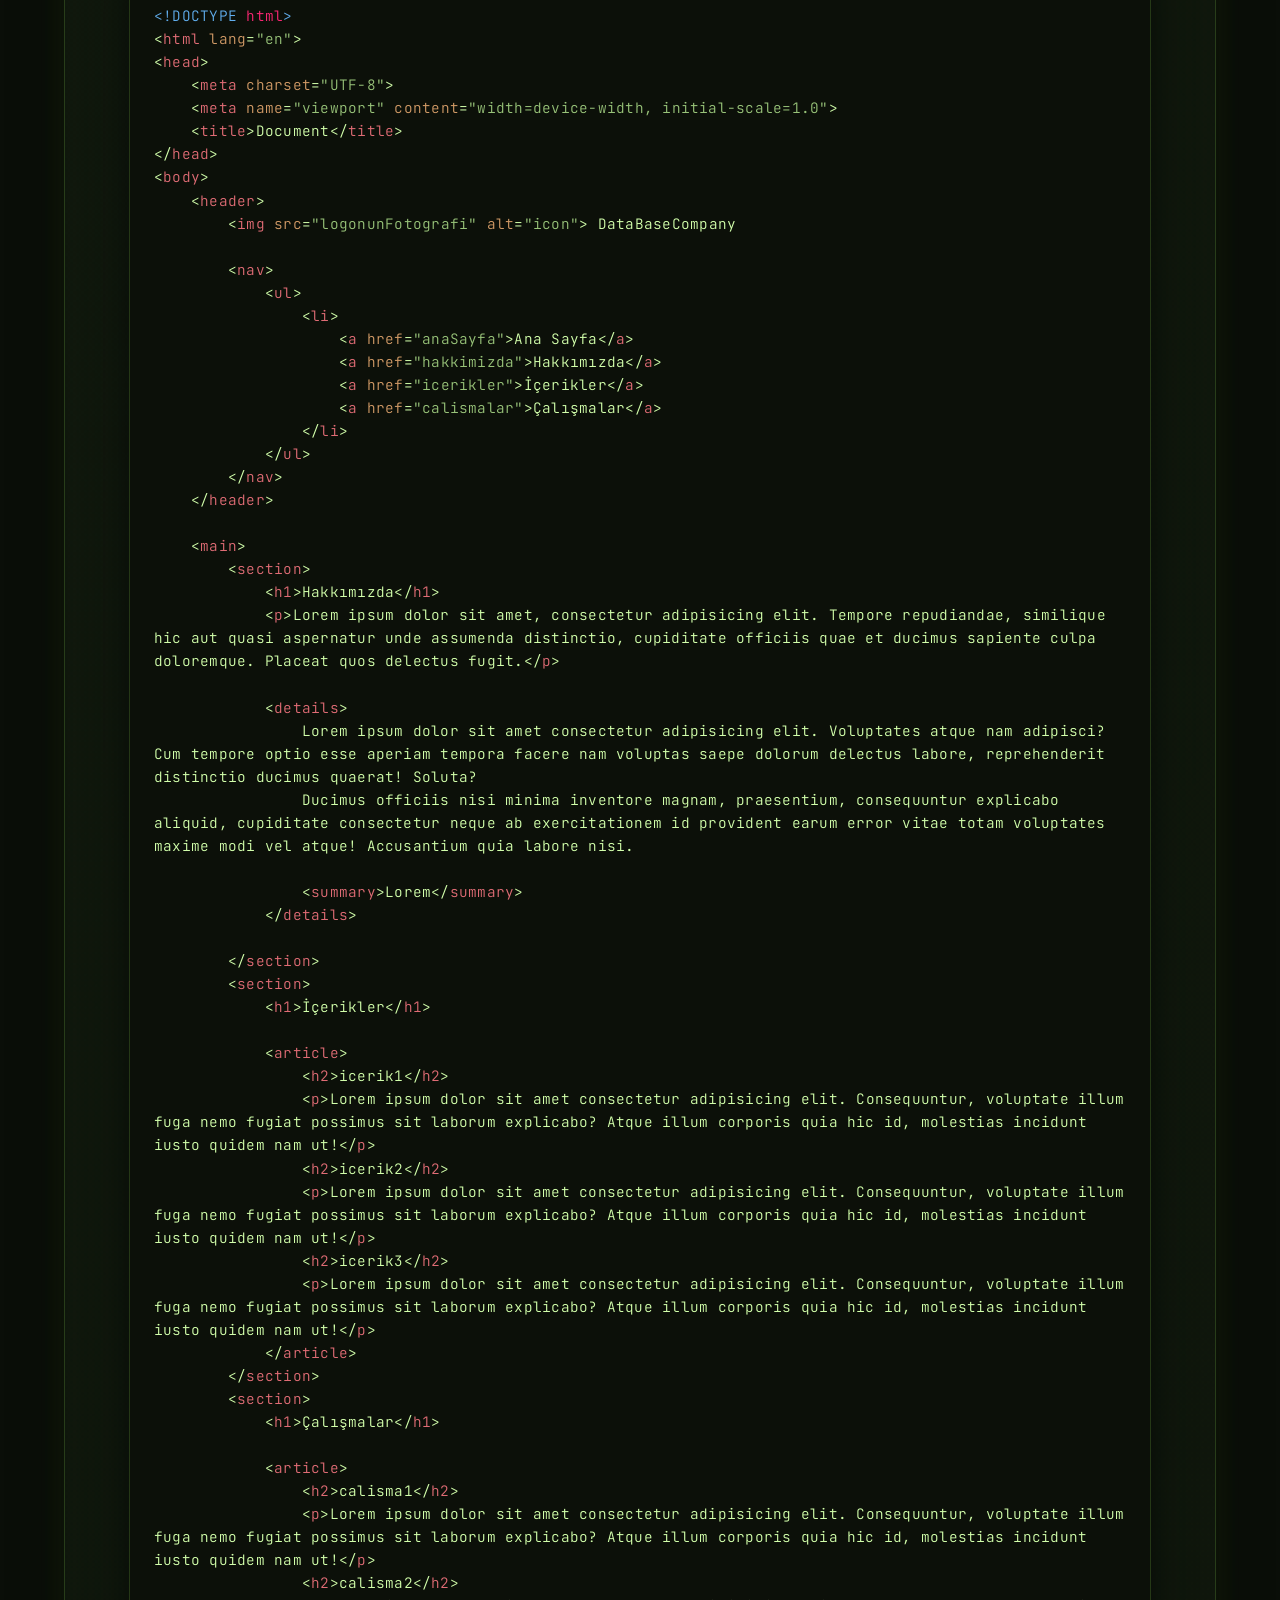
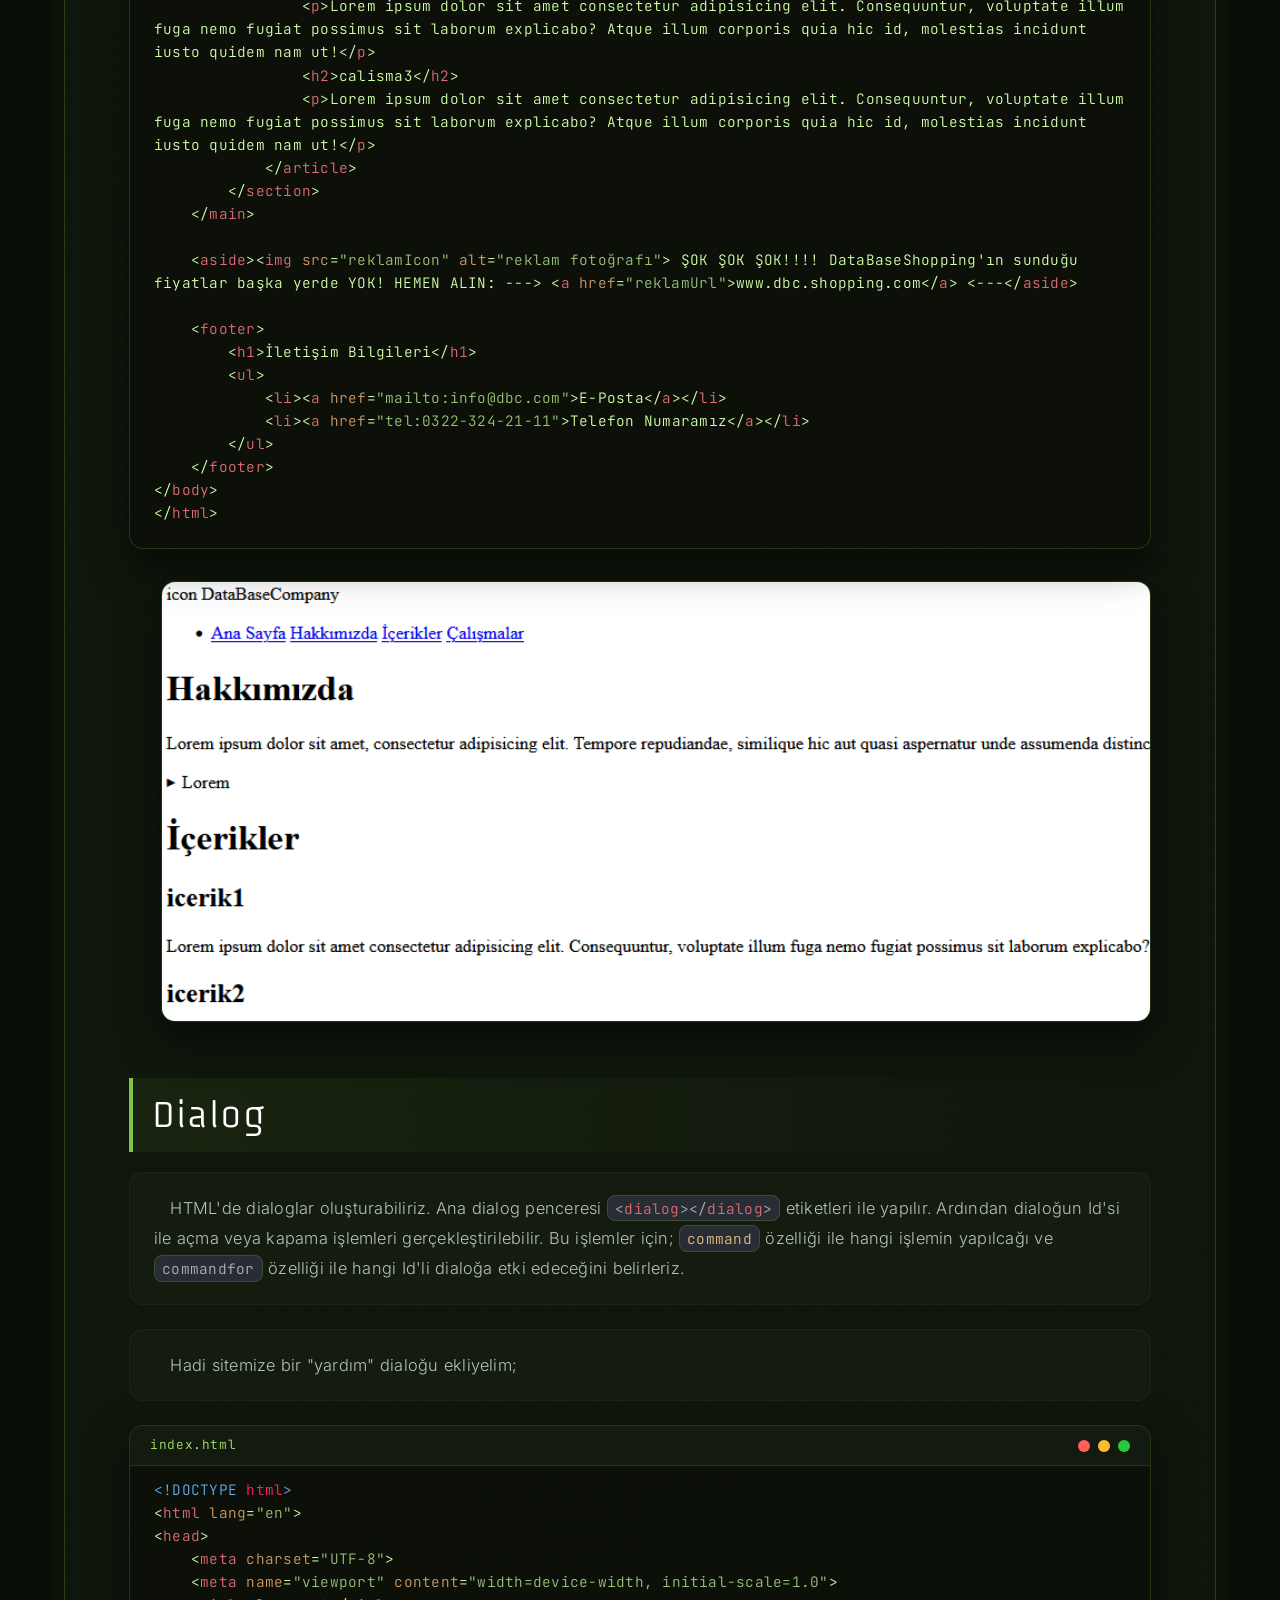
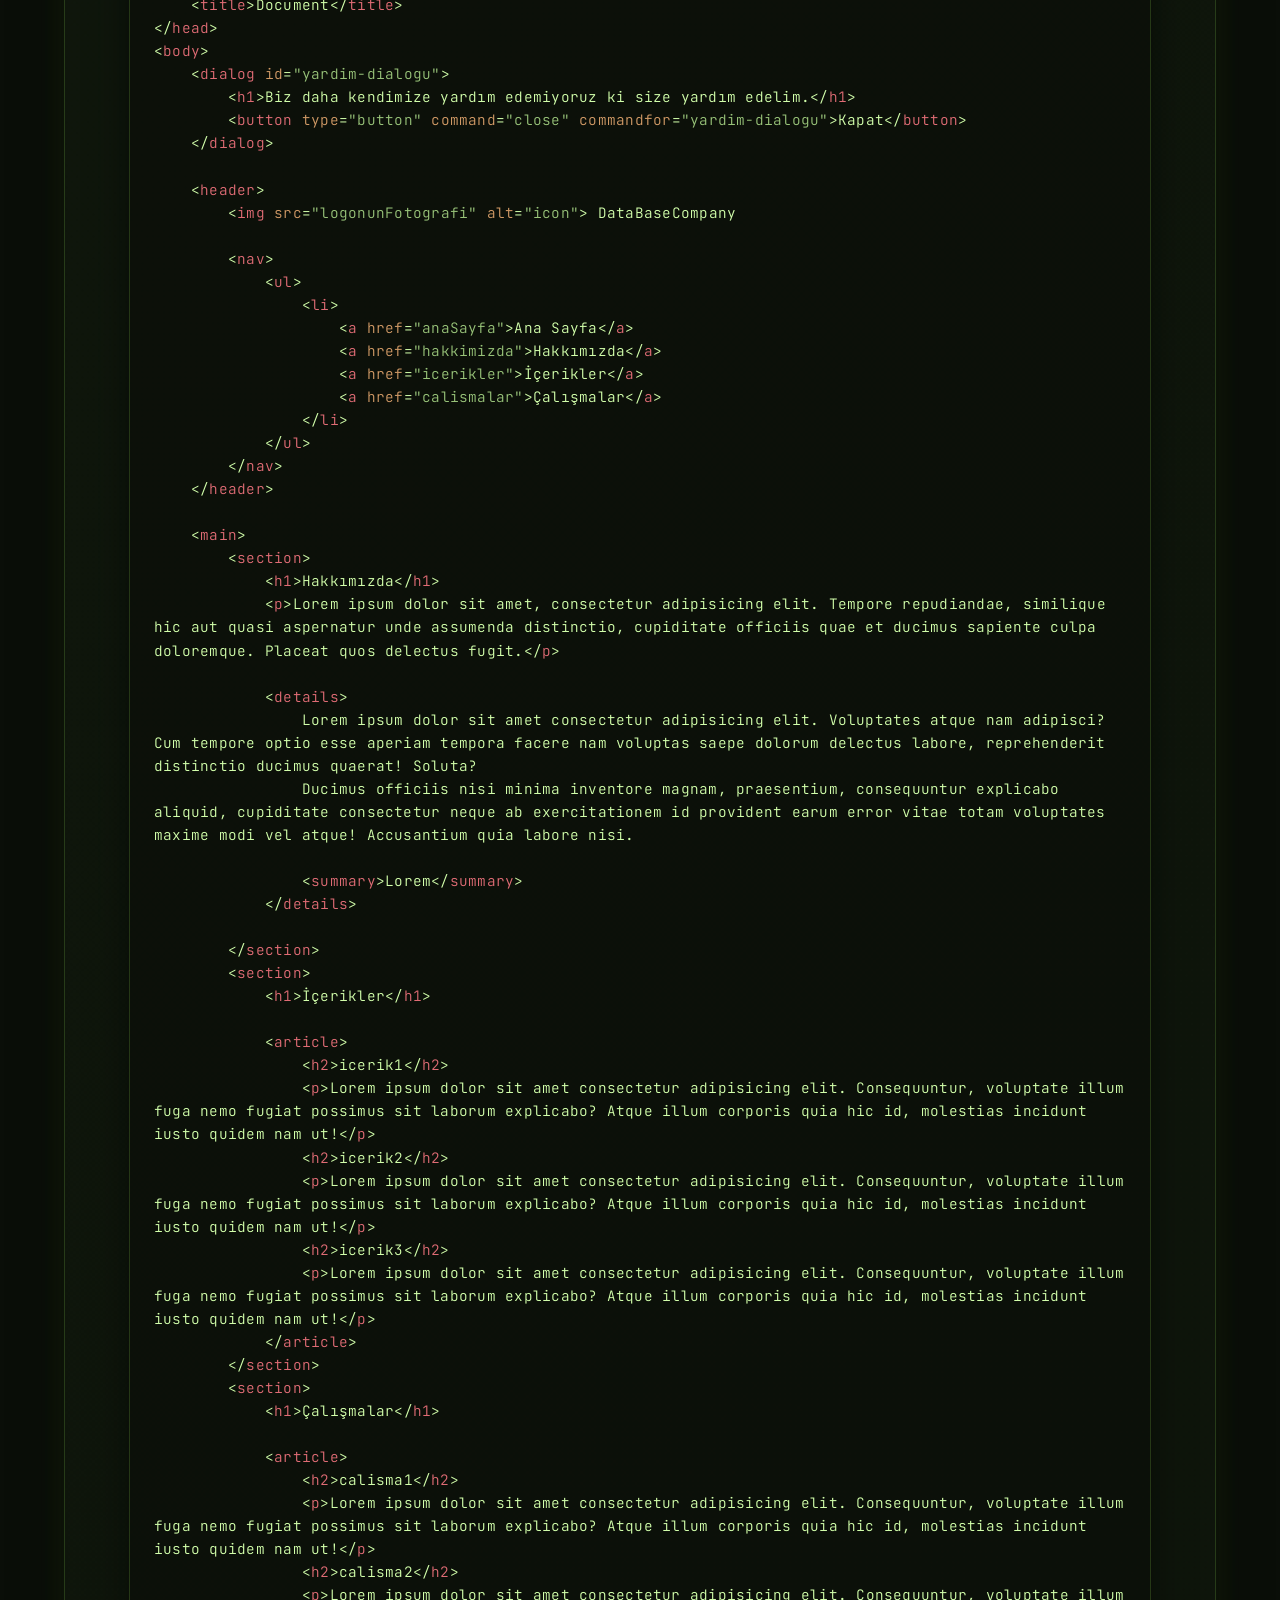
<file: Lessons/8 Web Semantik.html>
<!DOCTYPE html>
<html lang="tr">
<head>
    <meta charset="UTF-8">
    <meta name="viewport" content="width=device-width, initial-scale=1.0">
    <title>Data's Book on Web</title>

    <link rel="icon" type="image/x-icon" href="../Sources/favicon.svg">

    <script src="../Sources/JS/setBackgroundMedia.js"></script>

    <link rel="stylesheet" href="../Sources/JS/hljs/atom-one-dark-reasonable.css">
    <script src="../Sources/JS/hljs/highlight.min.js"></script>
    <script>
        window.onload = function() {
            hljs.highlightAll();
        };
    </script>

    <link rel="stylesheet" href="../Sources/CSS/main.css">
</head>
<body>
    <h1>Semantik</h1>

    <div style="height: 100px;"></div>
    
    <div id="mainDiv">
        <h2>Semantik Nedir?</h2>
        <pre id="preh2">Semantik, HTML'de grafiksel olarak anlamı olmayan ama anlam olarak oldukça farklışan etiketlere denir. Yani kullanıcı arayüzü yerine tarayıcıya yönelik etiketlerdir.</pre>

        <pre id="preh2">Şimdi, eski zamanlarda HTML'de belirli kısımları bölerek kodlanır ki halade öyle... Bu duruma biz <code>&lt;div>&lt;/div></code> denirdi. <code>&lt;div>&lt;/div></code> etiketi bizlere bir bütün olan HTML'i parça parça ayırmamızı sağlardı. Mesela bir <code>&lt;div>&lt;/div></code> kullınıcı verilerini, bir başka <code>&lt;div>&lt;/div></code> ise yapılan işlemleri gösterirdi. <code>&lt;div>&lt;/div></code> etiketi "division" kelimesinden gelmektedir.</pre>

        <pre id="preh2">İyi güzel hoş ama <code>&lt;div>&lt;/div></code> anlamsal olarak hiç bir öge içermezdi. Siz veriler içinde <code>&lt;div>&lt;/div></code> kullanırdınız, oyun skor tablosu içinde <code>&lt;div>&lt;/div></code> kullanırdınız. Bu durum <code>&lt;div>&lt;/div></code> içerisinde <code>&lt;div>&lt;/div></code> içerisinde <code>&lt;div>&lt;/div></code> içerisinde gibi yüzlerce <code>&lt;div>&lt;/div></code> etiketin iç içe geçmisiyle kod karman çorman bir hal alırdı. Bu durumu "Div Soup" yani "Div Çorbası" denirdi. İşte bu gibi durumlar için HTML semantik etiketleri geliştirmiştir. Çok kullanılan sayfa üstü bilgileri, sayfa altı, sayfanın ana alanı, ana bölümler gibi gibi alanlar için kullanılması için etiketler HTML'e eklenmiştir. Böylelikle yazılımcılar hem yazdıkları kodları daha iyi okuyabiliyorlardı hemde geliştirme aşamasında karmaşıklık önleniyordu. Unutmayın bu etiketler herhangi bir grafik değişim göstermezler. Yani semantik yerine normal <code>&lt;div>&lt;/div></code> kullansanızda herhangi bir değişiklik olmaz. Lakin semantik kullanmak geliştirme aşamasında daha sağlıklıdır.</pre>

        <pre id="preh2">Şimdi gelin bu etiketleri inceleyelim;</pre>

        <h2>Üst Sayfa Bölgesi</h2>
        <pre id="preh2">İlla görmüşsünüzdür sayfaların üstlerindeki elemanları; logo, linkler veya arama kısmı gibi elemanların olduğunu. İşte bunu yazılımcılar üst sayfa bölgesi veya <code>&lt;header>&lt;/header></code> denir. <code>&lt;header>&lt;/header></code> etiketinin içerisinde bağlantılar ise bir başka semantik etiket olan <code>&lt;nav>&lt;/nav></code> etiketlerine yazılırlar.</pre>

        <pre id="preh2">Gelin bir örnek yapalım. Örneğimiz DataBaseCompany ile ilgili olucak olan sayfamızın üst sayfa bölgesini tasarlayalım;</pre>

        <pre id="codeh2"><span>index.html</span><code class="language-html">&lt;!DOCTYPE html>
&lt;html lang="en">
&lt;head>
    &lt;meta charset="UTF-8">
    &lt;meta name="viewport" content="width=device-width, initial-scale=1.0">
    &lt;title>Document&lt;/title>
&lt;/head>
&lt;body>
    &lt;header>
        &lt;img src="logonunFotografi" alt="icon"> DataBaseCompany 
        
        &lt;nav>
            &lt;ul>
                &lt;li>
                    &lt;a href="anaSayfa">Ana Sayfa&lt;/a>
                    &lt;a href="hakkimizda">Hakkımızda&lt;/a>
                    &lt;a href="icerikler">İçerikler&lt;/a>
                    &lt;a href="calismalar">Çalışmalar&lt;/a>
                &lt;/li>
            &lt;/ul>
        &lt;/nav>
    &lt;/header>
&lt;/body>
&lt;/html></code></pre>

        <div id="divh2Img">
            <img src="../Bibliography/8 Web Semantik.html/1.png" alt="8.1" width="100%">
        </div>

        <h2>Ana Bölge</h2>
        <pre id="preh2">Ana bölge, safyanın içeriğinin olduğu kısımdır. <code>&lt;main>&lt;/main></code> ana bölgenin etiketi, <code>&lt;section>&lt;/section></code> <code>&lt;main>&lt;/main></code> etiketini bölümlere ayrma etiketi ve <code>&lt;article>&lt;/article></code> ise <code>&lt;section>&lt;/section></code> içerisinde bağımsız olarak bölge ayırmamızı sağlar.</pre>

        <pre id="preh2">Örneğimizi genişletelim. Sayfamızda "Giriş", "Hakkımızda", "İçerikler" ve "Çalışmalar" bölümleri olsun. Tüm bölümleri <code>&lt;main>&lt;/main></code> etiketi kaplasın. Bölümlerin her biri <code>&lt;section>&lt;/section></code> etiketinden oluşsun ve içerisinde segilencek olan yapıtlarda <code>&lt;article>&lt;/article></code> etiketi ile yapalım. Tabi gerçekten içeriklerini yamıcağız. Test amaçlı olduğu için <code>lorem</code> ile yapaçağız.</pre>

        <pre id="codeh2"><span>index.html</span><code class="language-html">&lt;!DOCTYPE html>
&lt;html lang="en">
&lt;head>
    &lt;meta charset="UTF-8">
    &lt;meta name="viewport" content="width=device-width, initial-scale=1.0">
    &lt;title>Document&lt;/title>
&lt;/head>
&lt;body>
    &lt;header>
        &lt;img src="logonunFotografi" alt="icon"> DataBaseCompany 
        
        &lt;nav>
            &lt;ul>
                &lt;li>
                    &lt;a href="anaSayfa">Ana Sayfa&lt;/a>
                    &lt;a href="hakkimizda">Hakkımızda&lt;/a>
                    &lt;a href="icerikler">İçerikler&lt;/a>
                    &lt;a href="calismalar">Çalışmalar&lt;/a>
                &lt;/li>
            &lt;/ul>
        &lt;/nav>
    &lt;/header>

    &lt;main>
        &lt;section>
            &lt;h1>Hakkımızda&lt;/h1>
            &lt;p>Lorem ipsum dolor sit amet, consectetur adipisicing elit. Tempore repudiandae, similique hic aut quasi aspernatur unde assumenda distinctio, cupiditate officiis quae et ducimus sapiente culpa doloremque. Placeat quos delectus fugit.&lt;/p>
        &lt;/section>
        &lt;section>
            &lt;h1>İçerikler&lt;/h1>

            &lt;article>
                &lt;h2>icerik1&lt;/h2>
                &lt;p>Lorem ipsum dolor sit amet consectetur adipisicing elit. Consequuntur, voluptate illum fuga nemo fugiat possimus sit laborum explicabo? Atque illum corporis quia hic id, molestias incidunt iusto quidem nam ut!&lt;/p>
                &lt;h2>icerik2&lt;/h2>
                &lt;p>Lorem ipsum dolor sit amet consectetur adipisicing elit. Consequuntur, voluptate illum fuga nemo fugiat possimus sit laborum explicabo? Atque illum corporis quia hic id, molestias incidunt iusto quidem nam ut!&lt;/p>
                &lt;h2>icerik3&lt;/h2>
                &lt;p>Lorem ipsum dolor sit amet consectetur adipisicing elit. Consequuntur, voluptate illum fuga nemo fugiat possimus sit laborum explicabo? Atque illum corporis quia hic id, molestias incidunt iusto quidem nam ut!&lt;/p>
            &lt;/article>
        &lt;/section>
        &lt;section>
            &lt;h1>Çalışmalar&lt;/h1>

            &lt;article>
                &lt;h2>calisma1&lt;/h2>
                &lt;p>Lorem ipsum dolor sit amet consectetur adipisicing elit. Consequuntur, voluptate illum fuga nemo fugiat possimus sit laborum explicabo? Atque illum corporis quia hic id, molestias incidunt iusto quidem nam ut!&lt;/p>
                &lt;h2>calisma2&lt;/h2>
                &lt;p>Lorem ipsum dolor sit amet consectetur adipisicing elit. Consequuntur, voluptate illum fuga nemo fugiat possimus sit laborum explicabo? Atque illum corporis quia hic id, molestias incidunt iusto quidem nam ut!&lt;/p>
                &lt;h2>calisma3&lt;/h2>
                &lt;p>Lorem ipsum dolor sit amet consectetur adipisicing elit. Consequuntur, voluptate illum fuga nemo fugiat possimus sit laborum explicabo? Atque illum corporis quia hic id, molestias incidunt iusto quidem nam ut!&lt;/p>
            &lt;/article>
        &lt;/section>
    &lt;/main>
&lt;/body>
&lt;/html></code></pre>

        <div id="divh2Img">
            <img src="../Bibliography/8 Web Semantik.html/2.png" alt="8.2" width="100%">
        </div>

        <h2>Yan Bölgeler</h2>
        <pre id="preh2">Yan bölgeler; reklamlar veya "hamburger tarzı içindekiler" içerikler için ayrılmış bir semantik etikettir. <code>&lt;aside>&lt;/aside></code> etiketi ile konulur.</pre>

        <pre id="preh2">Şimdi sitemize reklam ekliyelim...</pre>

        <pre id="codeh2"><span>index.html</span><code class="language-html">&lt;!DOCTYPE html>
&lt;html lang="en">
&lt;head>
    &lt;meta charset="UTF-8">
    &lt;meta name="viewport" content="width=device-width, initial-scale=1.0">
    &lt;title>Document&lt;/title>
&lt;/head>
&lt;body>
    &lt;header>
        &lt;img src="logonunFotografi" alt="icon"> DataBaseCompany 
        
        &lt;nav>
            &lt;ul>
                &lt;li>
                    &lt;a href="anaSayfa">Ana Sayfa&lt;/a>
                    &lt;a href="hakkimizda">Hakkımızda&lt;/a>
                    &lt;a href="icerikler">İçerikler&lt;/a>
                    &lt;a href="calismalar">Çalışmalar&lt;/a>
                &lt;/li>
            &lt;/ul>
        &lt;/nav>
    &lt;/header>

    &lt;main>
        &lt;section>
            &lt;h1>Hakkımızda&lt;/h1>
            &lt;p>Lorem ipsum dolor sit amet, consectetur adipisicing elit. Tempore repudiandae, similique hic aut quasi aspernatur unde assumenda distinctio, cupiditate officiis quae et ducimus sapiente culpa doloremque. Placeat quos delectus fugit.&lt;/p>
        &lt;/section>
        &lt;section>
            &lt;h1>İçerikler&lt;/h1>

            &lt;article>
                &lt;h2>icerik1&lt;/h2>
                &lt;p>Lorem ipsum dolor sit amet consectetur adipisicing elit. Consequuntur, voluptate illum fuga nemo fugiat possimus sit laborum explicabo? Atque illum corporis quia hic id, molestias incidunt iusto quidem nam ut!&lt;/p>
                &lt;h2>icerik2&lt;/h2>
                &lt;p>Lorem ipsum dolor sit amet consectetur adipisicing elit. Consequuntur, voluptate illum fuga nemo fugiat possimus sit laborum explicabo? Atque illum corporis quia hic id, molestias incidunt iusto quidem nam ut!&lt;/p>
                &lt;h2>icerik3&lt;/h2>
                &lt;p>Lorem ipsum dolor sit amet consectetur adipisicing elit. Consequuntur, voluptate illum fuga nemo fugiat possimus sit laborum explicabo? Atque illum corporis quia hic id, molestias incidunt iusto quidem nam ut!&lt;/p>
            &lt;/article>
        &lt;/section>
        &lt;section>
            &lt;h1>Çalışmalar&lt;/h1>

            &lt;article>
                &lt;h2>calisma1&lt;/h2>
                &lt;p>Lorem ipsum dolor sit amet consectetur adipisicing elit. Consequuntur, voluptate illum fuga nemo fugiat possimus sit laborum explicabo? Atque illum corporis quia hic id, molestias incidunt iusto quidem nam ut!&lt;/p>
                &lt;h2>calisma2&lt;/h2>
                &lt;p>Lorem ipsum dolor sit amet consectetur adipisicing elit. Consequuntur, voluptate illum fuga nemo fugiat possimus sit laborum explicabo? Atque illum corporis quia hic id, molestias incidunt iusto quidem nam ut!&lt;/p>
                &lt;h2>calisma3&lt;/h2>
                &lt;p>Lorem ipsum dolor sit amet consectetur adipisicing elit. Consequuntur, voluptate illum fuga nemo fugiat possimus sit laborum explicabo? Atque illum corporis quia hic id, molestias incidunt iusto quidem nam ut!&lt;/p>
            &lt;/article>
        &lt;/section>
    &lt;/main>

    &lt;aside>&lt;img src="reklamIcon" alt="reklam fotoğrafı"> ŞOK ŞOK ŞOK!!!! DataBaseShopping'ın sunduğu fiyatlar başka yerde YOK! HEMEN ALIN: ---> &lt;a href="reklamUrl">www.dbc.shopping.com&lt;/a> &lt;---&lt;/aside>
&lt;/body>
&lt;/html></code></pre>

        <div id="divh2Img">
            <img src="../Bibliography/8 Web Semantik.html/3.png" alt="8.3" width="100%">
        </div>

        <pre id="preh2">Tabi işin komik kısmı bir tarafa reklamlar böyle eklenmez. Reklamlar için arkada devasa bir sistem çalışması gerekir. Ama kabaca bu şekilde gözükürler.</pre>

        <h2>Alt Sayfa Bölgesi</h2>
        <pre id="preh3">Alt sayfa bölgesi ise sayfanın altında her alan ve sayfayla ilgili iletişim bilgilerinin bulunduğu kısımdır. <code>&lt;footer>&lt;/footer></code> etiketi ile gerçekleştirilir.</pre>

        <pre id="preh2">Şimdi de sayfamıza iletişim bölümü ekliyelim;</pre>

        <pre id="codeh2"><span>index.html</span><code class="language-html">&lt;!DOCTYPE html>
&lt;html lang="en">
&lt;head>
    &lt;meta charset="UTF-8">
    &lt;meta name="viewport" content="width=device-width, initial-scale=1.0">
    &lt;title>Document&lt;/title>
&lt;/head>
&lt;body>
    &lt;header>
        &lt;img src="logonunFotografi" alt="icon"> DataBaseCompany 
        
        &lt;nav>
            &lt;ul>
                &lt;li>
                    &lt;a href="anaSayfa">Ana Sayfa&lt;/a>
                    &lt;a href="hakkimizda">Hakkımızda&lt;/a>
                    &lt;a href="icerikler">İçerikler&lt;/a>
                    &lt;a href="calismalar">Çalışmalar&lt;/a>
                &lt;/li>
            &lt;/ul>
        &lt;/nav>
    &lt;/header>

    &lt;main>
        &lt;section>
            &lt;h1>Hakkımızda&lt;/h1>
            &lt;p>Lorem ipsum dolor sit amet, consectetur adipisicing elit. Tempore repudiandae, similique hic aut quasi aspernatur unde assumenda distinctio, cupiditate officiis quae et ducimus sapiente culpa doloremque. Placeat quos delectus fugit.&lt;/p>
        &lt;/section>
        &lt;section>
            &lt;h1>İçerikler&lt;/h1>

            &lt;article>
                &lt;h2>icerik1&lt;/h2>
                &lt;p>Lorem ipsum dolor sit amet consectetur adipisicing elit. Consequuntur, voluptate illum fuga nemo fugiat possimus sit laborum explicabo? Atque illum corporis quia hic id, molestias incidunt iusto quidem nam ut!&lt;/p>
                &lt;h2>icerik2&lt;/h2>
                &lt;p>Lorem ipsum dolor sit amet consectetur adipisicing elit. Consequuntur, voluptate illum fuga nemo fugiat possimus sit laborum explicabo? Atque illum corporis quia hic id, molestias incidunt iusto quidem nam ut!&lt;/p>
                &lt;h2>icerik3&lt;/h2>
                &lt;p>Lorem ipsum dolor sit amet consectetur adipisicing elit. Consequuntur, voluptate illum fuga nemo fugiat possimus sit laborum explicabo? Atque illum corporis quia hic id, molestias incidunt iusto quidem nam ut!&lt;/p>
            &lt;/article>
        &lt;/section>
        &lt;section>
            &lt;h1>Çalışmalar&lt;/h1>

            &lt;article>
                &lt;h2>calisma1&lt;/h2>
                &lt;p>Lorem ipsum dolor sit amet consectetur adipisicing elit. Consequuntur, voluptate illum fuga nemo fugiat possimus sit laborum explicabo? Atque illum corporis quia hic id, molestias incidunt iusto quidem nam ut!&lt;/p>
                &lt;h2>calisma2&lt;/h2>
                &lt;p>Lorem ipsum dolor sit amet consectetur adipisicing elit. Consequuntur, voluptate illum fuga nemo fugiat possimus sit laborum explicabo? Atque illum corporis quia hic id, molestias incidunt iusto quidem nam ut!&lt;/p>
                &lt;h2>calisma3&lt;/h2>
                &lt;p>Lorem ipsum dolor sit amet consectetur adipisicing elit. Consequuntur, voluptate illum fuga nemo fugiat possimus sit laborum explicabo? Atque illum corporis quia hic id, molestias incidunt iusto quidem nam ut!&lt;/p>
            &lt;/article>
        &lt;/section>
    &lt;/main>

    &lt;aside>&lt;img src="reklamIcon" alt="reklam fotoğrafı"> ŞOK ŞOK ŞOK!!!! DataBaseShopping'ın sunduğu fiyatlar başka yerde YOK! HEMEN ALIN: ---> &lt;a href="reklamUrl">www.dbc.shopping.com&lt;/a> &lt;---&lt;/aside>

    &lt;footer>
        &lt;h1>İletişim Bilgileri&lt;/h1>
        &lt;ul>
            &lt;li>&lt;a href="mailto:info@dbc.com">E-Posta&lt;/a>&lt;/li>
            &lt;li>&lt;a href="tel:0322-324-21-11">Telefon Numaramız&lt;/a>&lt;/li>
        &lt;/ul>
    &lt;/footer>
&lt;/body>
&lt;/html></code></pre>

        <div id="divh2Img">
            <img src="../Bibliography/8 Web Semantik.html/4.png" alt="8.4" width="100%">
        </div>

        <h2>Açılır-Kapanır İçerik</h2>
        <pre id="preh2">Bu içeriği oluşturabilmek için <code>&lt;details>&lt;/details></code> ve <code>&lt;summary>&lt;/summary></code> etiketleri ile yapılır. <code>&lt;summary>&lt;/summary></code> etiketine konun özeti yazılırken, <code>&lt;details>&lt;/details></code> etiketine uzun açıklaması yapılır.</pre>

        <pre id="preh2">Hadi şimdi sitemize bazı özetler yazalım.</pre>

        <pre id="codeh2"><span>index.html</span><code class="language-html">&lt;!DOCTYPE html>
&lt;html lang="en">
&lt;head>
    &lt;meta charset="UTF-8">
    &lt;meta name="viewport" content="width=device-width, initial-scale=1.0">
    &lt;title>Document&lt;/title>
&lt;/head>
&lt;body>
    &lt;header>
        &lt;img src="logonunFotografi" alt="icon"> DataBaseCompany 
        
        &lt;nav>
            &lt;ul>
                &lt;li>
                    &lt;a href="anaSayfa">Ana Sayfa&lt;/a>
                    &lt;a href="hakkimizda">Hakkımızda&lt;/a>
                    &lt;a href="icerikler">İçerikler&lt;/a>
                    &lt;a href="calismalar">Çalışmalar&lt;/a>
                &lt;/li>
            &lt;/ul>
        &lt;/nav>
    &lt;/header>

    &lt;main>
        &lt;section>
            &lt;h1>Hakkımızda&lt;/h1>
            &lt;p>Lorem ipsum dolor sit amet, consectetur adipisicing elit. Tempore repudiandae, similique hic aut quasi aspernatur unde assumenda distinctio, cupiditate officiis quae et ducimus sapiente culpa doloremque. Placeat quos delectus fugit.&lt;/p>

            &lt;details>
                Lorem ipsum dolor sit amet consectetur adipisicing elit. Voluptates atque nam adipisci? Cum tempore optio esse aperiam tempora facere nam voluptas saepe dolorum delectus labore, reprehenderit distinctio ducimus quaerat! Soluta?
                Ducimus officiis nisi minima inventore magnam, praesentium, consequuntur explicabo aliquid, cupiditate consectetur neque ab exercitationem id provident earum error vitae totam voluptates maxime modi vel atque! Accusantium quia labore nisi.

                &lt;summary>Lorem&lt;/summary>
            &lt;/details>

        &lt;/section>
        &lt;section>
            &lt;h1>İçerikler&lt;/h1>

            &lt;article>
                &lt;h2>icerik1&lt;/h2>
                &lt;p>Lorem ipsum dolor sit amet consectetur adipisicing elit. Consequuntur, voluptate illum fuga nemo fugiat possimus sit laborum explicabo? Atque illum corporis quia hic id, molestias incidunt iusto quidem nam ut!&lt;/p>
                &lt;h2>icerik2&lt;/h2>
                &lt;p>Lorem ipsum dolor sit amet consectetur adipisicing elit. Consequuntur, voluptate illum fuga nemo fugiat possimus sit laborum explicabo? Atque illum corporis quia hic id, molestias incidunt iusto quidem nam ut!&lt;/p>
                &lt;h2>icerik3&lt;/h2>
                &lt;p>Lorem ipsum dolor sit amet consectetur adipisicing elit. Consequuntur, voluptate illum fuga nemo fugiat possimus sit laborum explicabo? Atque illum corporis quia hic id, molestias incidunt iusto quidem nam ut!&lt;/p>
            &lt;/article>
        &lt;/section>
        &lt;section>
            &lt;h1>Çalışmalar&lt;/h1>

            &lt;article>
                &lt;h2>calisma1&lt;/h2>
                &lt;p>Lorem ipsum dolor sit amet consectetur adipisicing elit. Consequuntur, voluptate illum fuga nemo fugiat possimus sit laborum explicabo? Atque illum corporis quia hic id, molestias incidunt iusto quidem nam ut!&lt;/p>
                &lt;h2>calisma2&lt;/h2>
                &lt;p>Lorem ipsum dolor sit amet consectetur adipisicing elit. Consequuntur, voluptate illum fuga nemo fugiat possimus sit laborum explicabo? Atque illum corporis quia hic id, molestias incidunt iusto quidem nam ut!&lt;/p>
                &lt;h2>calisma3&lt;/h2>
                &lt;p>Lorem ipsum dolor sit amet consectetur adipisicing elit. Consequuntur, voluptate illum fuga nemo fugiat possimus sit laborum explicabo? Atque illum corporis quia hic id, molestias incidunt iusto quidem nam ut!&lt;/p>
            &lt;/article>
        &lt;/section>
    &lt;/main>

    &lt;aside>&lt;img src="reklamIcon" alt="reklam fotoğrafı"> ŞOK ŞOK ŞOK!!!! DataBaseShopping'ın sunduğu fiyatlar başka yerde YOK! HEMEN ALIN: ---> &lt;a href="reklamUrl">www.dbc.shopping.com&lt;/a> &lt;---&lt;/aside>

    &lt;footer>
        &lt;h1>İletişim Bilgileri&lt;/h1>
        &lt;ul>
            &lt;li>&lt;a href="mailto:info@dbc.com">E-Posta&lt;/a>&lt;/li>
            &lt;li>&lt;a href="tel:0322-324-21-11">Telefon Numaramız&lt;/a>&lt;/li>
        &lt;/ul>
    &lt;/footer>
&lt;/body>
&lt;/html></code></pre>

        <div id="divh2Img">
            <img src="../Bibliography/8 Web Semantik.html/5.png" alt="8.5" width="100%">
        </div>

        <h2>Dialog</h2>
        <pre id="preh2">HTML'de dialoglar oluşturabiliriz. Ana dialog penceresi <code>&lt;dialog>&lt;/dialog></code> etiketleri ile yapılır. Ardından dialoğun Id'si ile açma veya kapama işlemleri gerçekleştirilebilir. Bu işlemler için; <code>command</code> özelliği ile hangi işlemin yapılcağı ve <code>commandfor</code> özelliği ile hangi Id'li dialoğa etki edeceğini belirleriz.</pre>

        <pre id="preh2">Hadi sitemize bir "yardım" dialoğu ekliyelim;</pre>

        <pre id="codeh2"><span>index.html</span><code class="language-html">&lt;!DOCTYPE html>
&lt;html lang="en">
&lt;head>
    &lt;meta charset="UTF-8">
    &lt;meta name="viewport" content="width=device-width, initial-scale=1.0">
    &lt;title>Document&lt;/title>
&lt;/head>
&lt;body>
    &lt;dialog id="yardim-dialogu">
        &lt;h1>Biz daha kendimize yardım edemiyoruz ki size yardım edelim.&lt;/h1>
        &lt;button type="button" command="close" commandfor="yardim-dialogu">Kapat&lt;/button>
    &lt;/dialog>

    &lt;header>
        &lt;img src="logonunFotografi" alt="icon"> DataBaseCompany 
        
        &lt;nav>
            &lt;ul>
                &lt;li>
                    &lt;a href="anaSayfa">Ana Sayfa&lt;/a>
                    &lt;a href="hakkimizda">Hakkımızda&lt;/a>
                    &lt;a href="icerikler">İçerikler&lt;/a>
                    &lt;a href="calismalar">Çalışmalar&lt;/a>
                &lt;/li>
            &lt;/ul>
        &lt;/nav>
    &lt;/header>

    &lt;main>
        &lt;section>
            &lt;h1>Hakkımızda&lt;/h1>
            &lt;p>Lorem ipsum dolor sit amet, consectetur adipisicing elit. Tempore repudiandae, similique hic aut quasi aspernatur unde assumenda distinctio, cupiditate officiis quae et ducimus sapiente culpa doloremque. Placeat quos delectus fugit.&lt;/p>

            &lt;details>
                Lorem ipsum dolor sit amet consectetur adipisicing elit. Voluptates atque nam adipisci? Cum tempore optio esse aperiam tempora facere nam voluptas saepe dolorum delectus labore, reprehenderit distinctio ducimus quaerat! Soluta?
                Ducimus officiis nisi minima inventore magnam, praesentium, consequuntur explicabo aliquid, cupiditate consectetur neque ab exercitationem id provident earum error vitae totam voluptates maxime modi vel atque! Accusantium quia labore nisi.

                &lt;summary>Lorem&lt;/summary>
            &lt;/details>

        &lt;/section>
        &lt;section>
            &lt;h1>İçerikler&lt;/h1>

            &lt;article>
                &lt;h2>icerik1&lt;/h2>
                &lt;p>Lorem ipsum dolor sit amet consectetur adipisicing elit. Consequuntur, voluptate illum fuga nemo fugiat possimus sit laborum explicabo? Atque illum corporis quia hic id, molestias incidunt iusto quidem nam ut!&lt;/p>
                &lt;h2>icerik2&lt;/h2>
                &lt;p>Lorem ipsum dolor sit amet consectetur adipisicing elit. Consequuntur, voluptate illum fuga nemo fugiat possimus sit laborum explicabo? Atque illum corporis quia hic id, molestias incidunt iusto quidem nam ut!&lt;/p>
                &lt;h2>icerik3&lt;/h2>
                &lt;p>Lorem ipsum dolor sit amet consectetur adipisicing elit. Consequuntur, voluptate illum fuga nemo fugiat possimus sit laborum explicabo? Atque illum corporis quia hic id, molestias incidunt iusto quidem nam ut!&lt;/p>
            &lt;/article>
        &lt;/section>
        &lt;section>
            &lt;h1>Çalışmalar&lt;/h1>

            &lt;article>
                &lt;h2>calisma1&lt;/h2>
                &lt;p>Lorem ipsum dolor sit amet consectetur adipisicing elit. Consequuntur, voluptate illum fuga nemo fugiat possimus sit laborum explicabo? Atque illum corporis quia hic id, molestias incidunt iusto quidem nam ut!&lt;/p>
                &lt;h2>calisma2&lt;/h2>
                &lt;p>Lorem ipsum dolor sit amet consectetur adipisicing elit. Consequuntur, voluptate illum fuga nemo fugiat possimus sit laborum explicabo? Atque illum corporis quia hic id, molestias incidunt iusto quidem nam ut!&lt;/p>
                &lt;h2>calisma3&lt;/h2>
                &lt;p>Lorem ipsum dolor sit amet consectetur adipisicing elit. Consequuntur, voluptate illum fuga nemo fugiat possimus sit laborum explicabo? Atque illum corporis quia hic id, molestias incidunt iusto quidem nam ut!&lt;/p>
            &lt;/article>
        &lt;/section>
    &lt;/main>

    &lt;aside>&lt;img src="reklamIcon" alt="reklam fotoğrafı"> ŞOK ŞOK ŞOK!!!! DataBaseShopping'ın sunduğu fiyatlar başka yerde YOK! HEMEN ALIN: ---> &lt;a href="reklamUrl">www.dbc.shopping.com&lt;/a> &lt;---&lt;/aside>

    &lt;footer>
        &lt;h1>İletişim Bilgileri&lt;/h1>
        &lt;ul>
            &lt;li>&lt;a href="mailto:info@dbc.com">E-Posta&lt;/a>&lt;/li>
            &lt;li>&lt;a href="tel:0322-324-21-11">Telefon Numaramız&lt;/a>&lt;/li>
        &lt;/ul>

        
        &lt;button type="button" command="show-modal" commandfor="yardim-dialogu">Yardım içim&lt;/button>
    &lt;/footer>
&lt;/body>
&lt;/html></code></pre>

        <div id="divh2Vid">
            <video src="../Bibliography/8 Web Semantik.html/6.mp4" alt="8.6" width="100%"></video>
        </div>

        <h2>Zaman Etiketi</h2>
        <pre id="preh2">İçerisine zamanı yazılır, fazladan <code>datetime</code> özelliği ile detay verilir. <code>&lt;time>&lt;/time></code> etiketi ile yazılır.</pre>

        <pre id="preh2">Hadi sitemize birde zaman ekliyelim;</pre>
    
        <pre id="codeh2"><span>index.html</span><code class="language-html">&lt;!DOCTYPE html>
&lt;html lang="en">
&lt;head>
    &lt;meta charset="UTF-8">
    &lt;meta name="viewport" content="width=device-width, initial-scale=1.0">
    &lt;title>Document&lt;/title>
&lt;/head>
&lt;body>
    &lt;dialog id="yardim-dialogu">
        &lt;h1>Biz daha kendimize yardım edemiyoruz ki size yardım edelim.&lt;/h1>
        &lt;button type="button" command="close" commandfor="yardim-dialogu">Kapat&lt;/button>
    &lt;/dialog>

    &lt;header>
        &lt;img src="logonunFotografi" alt="icon"> DataBaseCompany 
        
        &lt;nav>
            &lt;ul>
                &lt;li>
                    &lt;a href="anaSayfa">Ana Sayfa&lt;/a>
                    &lt;a href="hakkimizda">Hakkımızda&lt;/a>
                    &lt;a href="icerikler">İçerikler&lt;/a>
                    &lt;a href="calismalar">Çalışmalar&lt;/a>
                &lt;/li>
            &lt;/ul>
        &lt;/nav>
    &lt;/header>

    &lt;main>
        &lt;section>
            &lt;h1>Hakkımızda&lt;/h1>
            &lt;p>Lorem ipsum dolor sit amet, consectetur adipisicing elit. Tempore repudiandae, similique hic aut quasi aspernatur unde assumenda distinctio, cupiditate officiis quae et ducimus sapiente culpa doloremque. Placeat quos delectus fugit.&lt;/p>

            &lt;h2>Kuruluşu&lt;/h2>
            &lt;p>DataBaseCompany, &lt;time datetime="2020-06-12T12:53">12 Haziran&lt;/time> tarihinde kurulmuştur.&lt;/p>

            &lt;details>
                Lorem ipsum dolor sit amet consectetur adipisicing elit. Voluptates atque nam adipisci? Cum tempore optio esse aperiam tempora facere nam voluptas saepe dolorum delectus labore, reprehenderit distinctio ducimus quaerat! Soluta?
                Ducimus officiis nisi minima inventore magnam, praesentium, consequuntur explicabo aliquid, cupiditate consectetur neque ab exercitationem id provident earum error vitae totam voluptates maxime modi vel atque! Accusantium quia labore nisi.

                &lt;summary>Lorem&lt;/summary>
            &lt;/details>

        &lt;/section>
        &lt;section>
            &lt;h1>İçerikler&lt;/h1>

            &lt;article>
                &lt;h2>icerik1&lt;/h2>
                &lt;p>Lorem ipsum dolor sit amet consectetur adipisicing elit. Consequuntur, voluptate illum fuga nemo fugiat possimus sit laborum explicabo? Atque illum corporis quia hic id, molestias incidunt iusto quidem nam ut!&lt;/p>
                &lt;h2>icerik2&lt;/h2>
                &lt;p>Lorem ipsum dolor sit amet consectetur adipisicing elit. Consequuntur, voluptate illum fuga nemo fugiat possimus sit laborum explicabo? Atque illum corporis quia hic id, molestias incidunt iusto quidem nam ut!&lt;/p>
                &lt;h2>icerik3&lt;/h2>
                &lt;p>Lorem ipsum dolor sit amet consectetur adipisicing elit. Consequuntur, voluptate illum fuga nemo fugiat possimus sit laborum explicabo? Atque illum corporis quia hic id, molestias incidunt iusto quidem nam ut!&lt;/p>
            &lt;/article>
        &lt;/section>
        &lt;section>
            &lt;h1>Çalışmalar&lt;/h1>

            &lt;article>
                &lt;h2>calisma1&lt;/h2>
                &lt;p>Lorem ipsum dolor sit amet consectetur adipisicing elit. Consequuntur, voluptate illum fuga nemo fugiat possimus sit laborum explicabo? Atque illum corporis quia hic id, molestias incidunt iusto quidem nam ut!&lt;/p>
                &lt;h2>calisma2&lt;/h2>
                &lt;p>Lorem ipsum dolor sit amet consectetur adipisicing elit. Consequuntur, voluptate illum fuga nemo fugiat possimus sit laborum explicabo? Atque illum corporis quia hic id, molestias incidunt iusto quidem nam ut!&lt;/p>
                &lt;h2>calisma3&lt;/h2>
                &lt;p>Lorem ipsum dolor sit amet consectetur adipisicing elit. Consequuntur, voluptate illum fuga nemo fugiat possimus sit laborum explicabo? Atque illum corporis quia hic id, molestias incidunt iusto quidem nam ut!&lt;/p>
            &lt;/article>
        &lt;/section>
    &lt;/main>

    &lt;aside>&lt;img src="reklamIcon" alt="reklam fotoğrafı"> ŞOK ŞOK ŞOK!!!! DataBaseShopping'ın sunduğu fiyatlar başka yerde YOK! HEMEN ALIN: ---> &lt;a href="reklamUrl">www.dbc.shopping.com&lt;/a> &lt;---&lt;/aside>

    &lt;footer>
        &lt;h1>İletişim Bilgileri&lt;/h1>
        &lt;ul>
            &lt;li>&lt;a href="mailto:info@dbc.com">E-Posta&lt;/a>&lt;/li>
            &lt;li>&lt;a href="tel:0322-324-21-11">Telefon Numaramız&lt;/a>&lt;/li>
        &lt;/ul>

        
        &lt;button type="button" command="show-modal" commandfor="yardim-dialogu">Yardım içim&lt;/button>
    &lt;/footer>
&lt;/body>
&lt;/html></code></pre>

        <div id="divh2Img">
            <img src="../Bibliography/8 Web Semantik.html/7.png" alt="8.7" width="100%">
        </div>

        <h2>Adres Etiketi</h2>
        <pre id="preh2">Semanti bir etiket olan <code>&lt;address>&lt;/address></code> etiketi, içerisine e-posta adresi ve telefon yazılması için konmuştur.</pre>

        <pre id="preh2">Hadi sayfamızı güncelleyelim;</pre>

        <pre id="codeh2"><span>index.html</span><code class="language-html">&lt;!DOCTYPE html>
&lt;html lang="en">
&lt;head>
    &lt;meta charset="UTF-8">
    &lt;meta name="viewport" content="width=device-width, initial-scale=1.0">
    &lt;title>Document&lt;/title>
&lt;/head>
&lt;body>
    &lt;dialog id="yardim-dialogu">
        &lt;h1>Biz daha kendimize yardım edemiyoruz ki size yardım edelim.&lt;/h1>
        &lt;button type="button" command="close" commandfor="yardim-dialogu">Kapat&lt;/button>
    &lt;/dialog>

    &lt;header>
        &lt;img src="logonunFotografi" alt="icon"> DataBaseCompany 
        
        &lt;nav>
            &lt;ul>
                &lt;li>
                    &lt;a href="anaSayfa">Ana Sayfa&lt;/a>
                    &lt;a href="hakkimizda">Hakkımızda&lt;/a>
                    &lt;a href="icerikler">İçerikler&lt;/a>
                    &lt;a href="calismalar">Çalışmalar&lt;/a>
                &lt;/li>
            &lt;/ul>
        &lt;/nav>
    &lt;/header>

    &lt;main>
        &lt;section>
            &lt;h1>Hakkımızda&lt;/h1>
            &lt;p>Lorem ipsum dolor sit amet, consectetur adipisicing elit. Tempore repudiandae, similique hic aut quasi aspernatur unde assumenda distinctio, cupiditate officiis quae et ducimus sapiente culpa doloremque. Placeat quos delectus fugit.&lt;/p>

            &lt;h2>Kuruluşu&lt;/h2>
            &lt;p>DataBaseCompany, &lt;time datetime="2020-06-12T12:53">12 Haziran&lt;/time> tarihinde kurulmuştur.&lt;/p>

            &lt;details>
                Lorem ipsum dolor sit amet consectetur adipisicing elit. Voluptates atque nam adipisci? Cum tempore optio esse aperiam tempora facere nam voluptas saepe dolorum delectus labore, reprehenderit distinctio ducimus quaerat! Soluta?
                Ducimus officiis nisi minima inventore magnam, praesentium, consequuntur explicabo aliquid, cupiditate consectetur neque ab exercitationem id provident earum error vitae totam voluptates maxime modi vel atque! Accusantium quia labore nisi.

                &lt;summary>Lorem&lt;/summary>
            &lt;/details>

        &lt;/section>
        &lt;section>
            &lt;h1>İçerikler&lt;/h1>

            &lt;article>
                &lt;h2>icerik1&lt;/h2>
                &lt;p>Lorem ipsum dolor sit amet consectetur adipisicing elit. Consequuntur, voluptate illum fuga nemo fugiat possimus sit laborum explicabo? Atque illum corporis quia hic id, molestias incidunt iusto quidem nam ut!&lt;/p>
                &lt;h2>icerik2&lt;/h2>
                &lt;p>Lorem ipsum dolor sit amet consectetur adipisicing elit. Consequuntur, voluptate illum fuga nemo fugiat possimus sit laborum explicabo? Atque illum corporis quia hic id, molestias incidunt iusto quidem nam ut!&lt;/p>
                &lt;h2>icerik3&lt;/h2>
                &lt;p>Lorem ipsum dolor sit amet consectetur adipisicing elit. Consequuntur, voluptate illum fuga nemo fugiat possimus sit laborum explicabo? Atque illum corporis quia hic id, molestias incidunt iusto quidem nam ut!&lt;/p>
            &lt;/article>
        &lt;/section>
        &lt;section>
            &lt;h1>Çalışmalar&lt;/h1>

            &lt;article>
                &lt;h2>calisma1&lt;/h2>
                &lt;p>Lorem ipsum dolor sit amet consectetur adipisicing elit. Consequuntur, voluptate illum fuga nemo fugiat possimus sit laborum explicabo? Atque illum corporis quia hic id, molestias incidunt iusto quidem nam ut!&lt;/p>
                &lt;h2>calisma2&lt;/h2>
                &lt;p>Lorem ipsum dolor sit amet consectetur adipisicing elit. Consequuntur, voluptate illum fuga nemo fugiat possimus sit laborum explicabo? Atque illum corporis quia hic id, molestias incidunt iusto quidem nam ut!&lt;/p>
                &lt;h2>calisma3&lt;/h2>
                &lt;p>Lorem ipsum dolor sit amet consectetur adipisicing elit. Consequuntur, voluptate illum fuga nemo fugiat possimus sit laborum explicabo? Atque illum corporis quia hic id, molestias incidunt iusto quidem nam ut!&lt;/p>
            &lt;/article>
        &lt;/section>
    &lt;/main>

    &lt;aside>&lt;img src="reklamIcon" alt="reklam fotoğrafı"> ŞOK ŞOK ŞOK!!!! DataBaseShopping'ın sunduğu fiyatlar başka yerde YOK! HEMEN ALIN: ---> &lt;a href="reklamUrl">www.dbc.shopping.com&lt;/a> &lt;---&lt;/aside>

    &lt;footer>
        &lt;h1>İletişim Bilgileri&lt;/h1>
        &lt;ul>
            &lt;address>info@dbc.com&lt;/address>
            &lt;address>0213 123 34 12&lt;/address>
        &lt;/ul>

        
        &lt;button type="button" command="show-modal" commandfor="yardim-dialogu">Yardım içim&lt;/button>
    &lt;/footer>
&lt;/body>
&lt;/html></code></pre>

        <div id="divh2Img">
            <img src="../Bibliography/8 Web Semantik.html/8.png" alt="8.8" width="100%">
        </div>

        <h2>Div ve Span</h2>
        <pre id="preh2">Az öncekinler semantik etiketlerdi. Ama şimdi semantik olmayan etiketlere bakalım. <code>&lt;div>&lt;/div></code> etiketi bu diğer gösterdiğimiz bütün semantik etiketlerin yaptıklarından farksız bir etikettir. Tek görevi sadece bölge ayırmaktır. <code>&lt;span>&lt;/span></code> etiketi ise yazılar için <code>&lt;div>&lt;/div></code> gibidir. <code>&lt;span>&lt;/span></code> etiketinde yazılardan bazı yerleri ayrmak için kullanılır.</pre>

        <pre id="preh2">Şimdi sayfamızı tamamiyle <code>&lt;div>&lt;/div></code> etiketlerinden oluşan bir "Çorbaya" dönüştürelim;</pre>

        <pre id="codeh2"><span>index.html</span><code class="language-html">&lt;!DOCTYPE html>
&lt;html lang="en">
&lt;head>
    &lt;meta charset="UTF-8">
    &lt;meta name="viewport" content="width=device-width, initial-scale=1.0">
    &lt;title>Document&lt;/title>
&lt;/head>
&lt;body>
    &lt;dialog id="yardim-dialogu">
        &lt;h1>Biz daha kendimize yardım edemiyoruz ki size yardım edelim.&lt;/h1>
        &lt;button type="button" command="close" commandfor="yardim-dialogu">Kapat&lt;/button>
    &lt;/dialog>

    &lt;div>
        &lt;img src="logonunFotografi" alt="icon"> DataBaseCompany 
        
        &lt;div>
            &lt;ul>
                &lt;li>
                    &lt;a href="anaSayfa">Ana Sayfa&lt;/a>
                    &lt;a href="hakkimizda">Hakkımızda&lt;/a>
                    &lt;a href="icerikler">İçerikler&lt;/a>
                    &lt;a href="calismalar">Çalışmalar&lt;/a>
                &lt;/li>
            &lt;/ul>
        &lt;/div>
    &lt;/div>

    &lt;div>
        &lt;div>
            &lt;h1>Hakkımızda&lt;/h1>
            &lt;p>Lorem ipsum dolor sit amet, consectetur adipisicing elit. Tempore repudiandae, similique hic aut quasi aspernatur unde assumenda distinctio, cupiditate officiis quae et ducimus sapiente culpa doloremque. Placeat quos delectus fugit.&lt;/p>

            &lt;h2>Kuruluşu&lt;/h2>
            &lt;p>DataBaseCompany, &lt;time datetime="2020-06-12T12:53">12 Haziran&lt;/time> tarihinde kurulmuştur.&lt;/p>

            &lt;details>
                Lorem ipsum dolor sit amet consectetur adipisicing elit. Voluptates atque nam adipisci? Cum tempore optio esse aperiam tempora facere nam voluptas saepe dolorum delectus labore, reprehenderit distinctio ducimus quaerat! Soluta?
                Ducimus officiis nisi minima inventore magnam, praesentium, consequuntur explicabo aliquid, cupiditate consectetur neque ab exercitationem id provident earum error vitae totam voluptates maxime modi vel atque! Accusantium quia labore nisi.

                &lt;summary>Lorem&lt;/summary>
            &lt;/details>

        &lt;/div>
        &lt;div>
            &lt;h1>İçerikler&lt;/h1>

            &lt;div>
                &lt;h2>icerik1&lt;/h2>
                &lt;p>Lorem ipsum dolor sit amet consectetur adipisicing elit. Consequuntur, voluptate illum fuga nemo fugiat possimus sit laborum explicabo? Atque illum corporis quia hic id, molestias incidunt iusto quidem nam ut!&lt;/p>
                &lt;h2>icerik2&lt;/h2>
                &lt;p>Lorem ipsum dolor sit amet consectetur adipisicing elit. Consequuntur, voluptate illum fuga nemo fugiat possimus sit laborum explicabo? Atque illum corporis quia hic id, molestias incidunt iusto quidem nam ut!&lt;/p>
                &lt;h2>icerik3&lt;/h2>
                &lt;p>Lorem ipsum dolor sit amet consectetur adipisicing elit. Consequuntur, voluptate illum fuga nemo fugiat possimus sit laborum explicabo? Atque illum corporis quia hic id, molestias incidunt iusto quidem nam ut!&lt;/p>
            &lt;/div>
        &lt;/div>
        &lt;div>
            &lt;h1>Çalışmalar&lt;/h1>

            &lt;div>
                &lt;h2>calisma1&lt;/h2>
                &lt;p>Lorem ipsum dolor sit amet consectetur adipisicing elit. Consequuntur, voluptate illum fuga nemo fugiat possimus sit laborum explicabo? Atque illum corporis quia hic id, molestias incidunt iusto quidem nam ut!&lt;/p>
                &lt;h2>calisma2&lt;/h2>
                &lt;p>Lorem ipsum dolor sit amet consectetur adipisicing elit. Consequuntur, voluptate illum fuga nemo fugiat possimus sit laborum explicabo? Atque illum corporis quia hic id, molestias incidunt iusto quidem nam ut!&lt;/p>
                &lt;h2>calisma3&lt;/h2>
                &lt;p>Lorem ipsum dolor sit amet consectetur adipisicing elit. Consequuntur, voluptate illum fuga nemo fugiat possimus sit laborum explicabo? Atque illum corporis quia hic id, molestias incidunt iusto quidem nam ut!&lt;/p>
            &lt;/div>
        &lt;/div>
    &lt;/div>

    &lt;div>&lt;img src="reklamIcon" alt="reklam fotoğrafı"> ŞOK ŞOK ŞOK!!!! DataBaseShopping'ın sunduğu fiyatlar başka yerde YOK! HEMEN ALIN: ---> &lt;a href="reklamUrl">www.dbc.shopping.com&lt;/a> &lt;---&lt;/div>

    &lt;div>
        &lt;h1>İletişim Bilgileri&lt;/h1>
        &lt;ul>
            &lt;address>info@dbc.com&lt;/address>
            &lt;address>0213 123 34 12&lt;/address>
        &lt;/ul>

        
        &lt;button type="button" command="show-modal" commandfor="yardim-dialogu">Yardım içim&lt;/button>
    &lt;/div>
&lt;/body>
&lt;/html></code></pre>

        <pre id="preh2">Görünüşte bir farklılık gözlenmez.</pre>

        <h2>Kaynakça</h2>
        <ul>
            <li><a href="https://en.wikipedia.org/wiki/Semantic_HTML">https://en.wikipedia.org/wiki/Semantic_HTML</a></li>
            <li><a href="https://medium.com/@mosesmartins/understanding-div-soup-in-html-and-how-to-avoid-it-a2fee375f9e2">https://medium.com/@mosesmartins/understanding-div-soup-in-html-and-how-to-avoid-it-a2fee375f9e2</a></li>
            <li><a href="https://developer.mozilla.org/en-US/docs/Web/HTML/Reference/Elements/dialog">https://developer.mozilla.org/en-US/docs/Web/HTML/Reference/Elements/dialog</a></li>
            <li><a href="https://developer.mozilla.org/en-US/docs/Web/HTML/Reference/Elements/time">https://developer.mozilla.org/en-US/docs/Web/HTML/Reference/Elements/time</a></li>
            <li><a href="https://developer.mozilla.org/en-US/docs/Web/HTML/Reference/Elements/address">https://developer.mozilla.org/en-US/docs/Web/HTML/Reference/Elements/address</a></li>
        </ul>
    </div>

    <div style="height: 100px;"></div>

    <footer style="position: fixed; left: 0; bottom: 0; width: 100%; background: transparent; text-align: center; padding: 10px 0; z-index: 100;">
        <div>
            <a href="./7 Web Formlar.html" style="margin-right: 20px; cursor:pointer;">
                &larr; Önceki
            </a>
            <a href="" style="cursor:pointer;">
                Sonraki &rarr;
            </a>
        </div>
        <div>
            <p>&copy; 2026 Data's Book</p>
        </div>

        <div style="position: absolute; right: 20px; bottom: 20px;">
            <a href="./1 Web İçindekiler.html" style="text-decoration: none;">
                İçindekiler
            </a>
        </div>
    </footer>
</body>
</html>

<!-- Muhammet Enes nam-ı diğer Data Delete tarafından sevgi ile yapıldı <3 -->
</file>
<file: Sources/JS/hljs/atom-one-dark-reasonable.css>
/*

Atom One Dark With support for ReasonML by Gidi Morris, based off work by Daniel Gamage

Original One Dark Syntax theme from https://github.com/atom/one-dark-syntax

*/
.hljs {
  color: #abb2bf;
  background: #282c34;
}
.hljs-keyword, .hljs-operator {
  color: #F92672;
}
.hljs-pattern-match {
  color: #F92672;
}
.hljs-pattern-match .hljs-constructor {
  color: #61aeee;
}
.hljs-function {
  color: #61aeee;
}
.hljs-function .hljs-params {
  color: #A6E22E;
}
.hljs-function .hljs-params .hljs-typing {
  color: #FD971F;
}
.hljs-module-access .hljs-module {
  color: #7e57c2;
}
.hljs-constructor {
  color: #e2b93d;
}
.hljs-constructor .hljs-string {
  color: #9CCC65;
}
.hljs-comment, .hljs-quote {
  color: #b18eb1;
  font-style: italic;
}
.hljs-doctag, .hljs-formula {
  color: #c678dd;
}
.hljs-section, .hljs-name, .hljs-selector-tag, .hljs-deletion, .hljs-subst {
  color: #e06c75;
}
.hljs-literal {
  color: #56b6c2;
}
.hljs-string, .hljs-regexp, .hljs-addition, .hljs-attribute, .hljs-meta .hljs-string {
  color: #98c379;
}
.hljs-built_in,
.hljs-title.class_,
.hljs-class .hljs-title {
  color: #e6c07b;
}
.hljs-attr, .hljs-variable, .hljs-template-variable, .hljs-type, .hljs-selector-class, .hljs-selector-attr, .hljs-selector-pseudo, .hljs-number {
  color: #d19a66;
}
.hljs-symbol, .hljs-bullet, .hljs-link, .hljs-meta, .hljs-selector-id, .hljs-title {
  color: #61aeee;
}
.hljs-emphasis {
  font-style: italic;
}
.hljs-strong {
  font-weight: bold;
}
.hljs-link {
  text-decoration: underline;
}
</file>
<file: Sources/CSS/main.css>
@import url('https://fonts.googleapis.com/css2?family=Inter:wght@300;400;500;600;700&family=JetBrains+Mono:wght@400;500&family=Offside&display=swap');

/* ── Modern Design Tokens ─────────────────────────────────── */
:root {
color-scheme: dark;

/* Color Palette - Cyber Emerald Theme */
--clr-accent-raw: 130, 196, 69;
--clr-accent: rgb(var(--clr-accent-raw));
--clr-accent-bright: #a8e66b;
--clr-accent-glow: rgba(var(--clr-accent-raw), 0.35);
--clr-accent-soft: rgba(var(--clr-accent-raw), 0.08);
--clr-accent-border: rgba(var(--clr-accent-raw), 0.22);

--clr-bg-main: #0a0e08;
--clr-surface: rgba(18, 26, 15, 0.75);
--clr-surface-card: rgba(25, 36, 21, 0.55);

--clr-text-main: #f0f4ed;
--clr-text-muted: #b8c4b2;
--clr-text-dim: #7a8873;

/* Fonts */
--font-heading: "Offside", Georgia, serif;
--font-body: "Inter", system-ui, -apple-system, sans-serif;
--font-mono: "JetBrains Mono", "SF Mono", monospace;

/* Radius & Shadows */
--radius-sm: 8px;
--radius-md: 14px;
--radius-lg: 24px;
--radius-pill: 9999px;

--shadow-glass: 0 30px 60px -12px rgba(0, 0, 0, 0.56), 0 18px 36px -18px rgba(0, 0, 0, 0.7);
--shadow-glow: 0 0 35px rgba(var(--clr-accent-raw), 0.15);

/* Transitions */
--ease-out-expo: cubic-bezier(0.16, 1, 0.3, 1);
--transition-fast: 200ms var(--ease-out-expo);
--transition-normal: 350ms var(--ease-out-expo);


}

/* ── Reset & Core Settings ───────────────────────────────── */
*, *::before, *::after {
box-sizing: border-box;
margin: 0;
padding: 0;
}

html {
scroll-behavior: smooth;
scrollbar-color: var(--clr-accent-border) transparent;
scrollbar-width: thin;
}

body {
min-height: 100vh;
background-color: var(--clr-bg-main);
background-image:
radial-gradient(circle at 50% 0%, rgba(var(--clr-accent-raw), 0.12), transparent 50%),
url("../../Media/image/depressiveData.png");
background-repeat: no-repeat;
background-size: cover;
background-position: center;
background-attachment: fixed;
color: var(--clr-text-main);
font-family: var(--font-body);
font-weight: 300;
font-size: 1rem;
line-height: 1.8;
letter-spacing: 0.015em;
-webkit-font-smoothing: antialiased;
-moz-osx-font-smoothing: grayscale;
}

::selection {
color: #0d120a;
background: var(--clr-accent-bright);
}

/* ── Custom Scrollbar ────────────────────────────────────── */
::-webkit-scrollbar {
width: 8px;
height: 8px;
}
::-webkit-scrollbar-track {
background: rgba(10, 14, 8, 0.6);
}
::-webkit-scrollbar-thumb {
background: rgba(var(--clr-accent-raw), 0.3);
border-radius: var(--radius-pill);
border: 2px solid transparent;
background-clip: padding-box;
}
::-webkit-scrollbar-thumb:hover {
background: var(--clr-accent);
}

/* ── Video Background ────────────────────────────────────── */
.video-container {
position: fixed;
inset: 0;
overflow: hidden;
z-index: -1;
background: var(--clr-bg-main);
pointer-events: none;
}

#arkaplanVideo {
width: 100%;
height: 100%;
object-fit: cover;
filter: brightness(0.3) saturate(0.85) contrast(1.1);
}

/* ── Main Glassmorphism Container ────────────────────────── */
#mainDiv {
position: relative;
z-index: 1;
width: min(90%, 1300px);
margin: 6rem auto 3rem;
padding: clamp(2rem, 5vw, 4.5rem);
background: linear-gradient(
135deg,
rgba(22, 32, 18, 0.8) 0%,
rgba(12, 18, 10, 0.7) 100%
);
border: 1px solid var(--clr-accent-border);
border-radius: var(--radius-lg);
backdrop-filter: blur(24px) saturate(1.4);
-webkit-backdrop-filter: blur(24px) saturate(1.4);
box-shadow: var(--shadow-glass), var(--shadow-glow);
overflow: hidden;
}

#mainDiv::before {
content: "";
position: absolute;
top: 0;
left: 0;
right: 0;
height: 1px;
background: linear-gradient(
90deg,
transparent,
rgba(var(--clr-accent-raw), 0.5),
transparent
);
}

/* ── Floating Header (h1) ────────────────────────────────── */
h1 {
font-family: var(--font-heading);
font-size: clamp(1.1rem, 2.5vw, 1.75rem);
font-weight: 400;
letter-spacing: 0.08em;
text-align: center;
color: #ffffff;
text-transform: uppercase;

position: fixed;
left: 50%;
top: 0;
transform: translateX(-50%);
z-index: 100;

padding: 0.65rem 2.25rem;
white-space: nowrap;

background: rgba(14, 20, 11, 0.82);
border: 1px solid var(--clr-accent-border);
border-top: none;
border-radius: 0 0 var(--radius-md) var(--radius-md);
backdrop-filter: blur(20px);
-webkit-backdrop-filter: blur(20px);

box-shadow: 
    0 10px 30px rgba(0, 0, 0, 0.5),
    0 0 20px rgba(var(--clr-accent-raw), 0.12);
animation: floatBreath 6s ease-in-out infinite;


}

@keyframes floatBreath {
0%, 100% {
box-shadow: 0 10px 30px rgba(0, 0, 0, 0.5), 0 0 15px rgba(var(--clr-accent-raw), 0.1);
border-color: var(--clr-accent-border);
}
50% {
box-shadow: 0 12px 35px rgba(0, 0, 0, 0.6), 0 0 30px rgba(var(--clr-accent-raw), 0.28);
border-color: rgba(var(--clr-accent-raw), 0.45);
}
}

/* ── Section Headings (h2, h3) ───────────────────────────── */
h2, h3 {
font-family: var(--font-heading);
font-weight: 400;
color: #ffffff;
margin-top: 3.5rem;
margin-bottom: 1.25rem;
scroll-margin-top: 6rem;
display: flex;
align-items: center;
}

h2 {
font-size: clamp(1.4rem, 3.5vw, 2.1rem);
letter-spacing: 0.03em;
padding-left: 1.2rem;
border-left: 4px solid var(--clr-accent);
background: linear-gradient(90deg, rgba(var(--clr-accent-raw), 0.08), transparent);
padding-top: 0.4rem;
padding-bottom: 0.4rem;
border-radius: 0 var(--radius-sm) var(--radius-sm) 0;
}

h3 {
font-size: clamp(1.15rem, 2.5vw, 1.45rem);
letter-spacing: 0.04em;
color: var(--clr-accent-bright);
margin-left: 1.5rem;
padding-left: 1rem;
border-left: 2px solid var(--clr-accent-border);
}

/* ── Generic Body Text (pre without ID) ───────────────────── */
pre:not(#codeh2):not(#codeh3) {
font-family: var(--font-body);
font-size: 1.025rem;
font-weight: 300;
line-height: 1.85;
color: var(--clr-text-muted);
margin-bottom: 1.5rem;
word-break: break-word;
white-space: pre-wrap;
background: var(--clr-surface-card);
padding: 1.25rem 1.5rem;
border-radius: var(--radius-md);
border: 1px solid rgba(255, 255, 255, 0.04);
}

#preh2 { text-indent: 1em; }
#preh3 { margin-left: 2rem; text-indent: 1em; }

/* ── Inline Code Styling ──────────────────────────────────── */
code {
font-family: var(--font-mono);
font-size: 0.88em;
background: var(--clr-accent-soft);
color: var(--clr-accent-bright);
padding: 0.2em 0.5em;
border-radius: var(--radius-sm);
border: 1px solid var(--clr-accent-border);
}

/* ── Modern macOS-Style Code Windows (#codeh2 & #codeh3) ─── */
#codeh2, #codeh3 {
position: relative;
display: block;
margin-bottom: 2rem;
padding: 3.25rem 1.5rem 1.5rem 1.5rem;
background: rgba(12, 17, 10, 0.92);
border: 1px solid var(--clr-accent-border);
border-radius: var(--radius-md);
box-shadow: 0 16px 40px rgba(0, 0, 0, 0.5);
overflow: hidden;
outline: none;
transition: max-height 0.4s var(--ease-out-expo), border-color 0.3s ease, box-shadow 0.3s ease;
}

#codeh3 { margin-left: 2em; }

/* Dosya adı başlık çubuğu (span) */
#codeh2 > span, #codeh3 > span {
position: absolute;
top: 0;
left: 0;
right: 0;
height: 2.5rem;
background: rgba(20, 28, 17, 0.95);
border-bottom: 1px solid rgba(130, 196, 69, 0.15);
font-family: var(--font-mono);
font-size: 0.8rem;
color: var(--clr-accent-bright);
line-height: 2.5rem;
padding-left: 1.25rem;
letter-spacing: 0.05em;
user-select: none;
display: flex;
align-items: center;
}

#codeh2::after, #codeh3::after {
content: "";
position: absolute;
top: 0.85rem;
right: 1.25rem;
width: 12px;
height: 12px;
border-radius: 50%;
background-color: #27c93f;
box-shadow:
-20px 0 0 #ffbd2e,
-40px 0 0 #ff5f56;
z-index: 10;
cursor: pointer;
transition: transform 0.2s ease, filter 0.2s ease;
}

#codeh2:hover::after, #codeh3:hover::after {
filter: brightness(1.2);
transform: scale(1.1);
}

/* İçerideki  etiketi */
#codeh2 code, #codeh3 code {
display: block;
font-family: var(--font-mono);
font-size: 0.9rem;
color: #d2ffab;
line-height: 1.6;
white-space: pre-wrap;
word-break: break-word;
background: transparent;
padding: 0;
border: none;
box-shadow: none;
transition: opacity 0.25s ease, transform 0.25s ease;
opacity: 1;
transform: translateY(0);
}

/* Kapalı Durum (Collapsed State) */
#codeh2.collapsed, #codeh3.collapsed {
max-height: 2.5rem;
border-color: rgba(130, 196, 69, 0.15);
box-shadow: 0 4px 15px rgba(0, 0, 0, 0.3);
}

#codeh2.collapsed code, #codeh3.collapsed code {
opacity: 0;
transform: translateY(-10px);
pointer-events: none;
}

/* ── Lists ───────────────────────────────────────────────── */
ul {
list-style: none;
margin-bottom: 1.5rem;
}

li {
font-family: var(--font-body);
font-size: 1.025rem;
color: var(--clr-text-muted);
margin-bottom: 0.75rem;
padding-left: 1.75em;
position: relative;
word-break: break-word;
transition: color var(--transition-fast);
}

li::before {
content: "->";
position: absolute;
left: 0;
top: 4px;
color: var(--clr-accent);
font-size: 0.8em;
}

li:hover {
color: var(--clr-text-main);
}

#listh3 { margin-left: 2em; }

/* ── Media Elements ──────────────────────────────────────── */
#divh2Img, #divh3Img,
#divh2Vid, #divh3Vid {
margin-bottom: 2rem;
}

#divh2Img, #divh2Vid { margin-left: 2em; }
#divh3Img, #divh3Vid { margin-left: 4em; }

#divh2Img img, #divh3Img img,
#divh2Vid video, #divh3Vid video {
display: block;
max-width: 100%;
height: auto;
border-radius: var(--radius-md);
border: 1px solid var(--clr-accent-border);
background: rgba(0, 0, 0, 0.4);
box-shadow: 0 16px 40px rgba(0, 0, 0, 0.5);
transition: transform var(--transition-normal), box-shadow var(--transition-normal), border-color var(--transition-normal);
}

#divh2Img img:hover, #divh3Img img:hover,
#divh2Vid video:hover, #divh3Vid video:hover {
border-color: rgba(var(--clr-accent-raw), 0.6);
box-shadow: 0 20px 50px rgba(0, 0, 0, 0.6), 0 0 30px rgba(var(--clr-accent-raw), 0.2);
transform: translateY(-4px) scale(1.01);
}

/* ── Tables ──────────────────────────────────────────────── */
#tableh2, #tableh3 {
font-family: var(--font-body);
font-size: 0.925rem;
color: var(--clr-text-muted);
width: max-content;
max-width: 100%;
margin-bottom: 2rem;
border-collapse: separate;
border-spacing: 0;
border: 1px solid var(--clr-accent-border);
border-radius: var(--radius-md);
background: var(--clr-surface-card);
overflow: hidden;
box-shadow: 0 12px 30px rgba(0, 0, 0, 0.3);
}

#tableh2 { margin-left: 2em; }
#tableh3 { margin-left: 4em; }

#tableh2 th, #tableh3 th {
background: rgba(var(--clr-accent-raw), 0.12);
color: var(--clr-accent-bright);
font-weight: 600;
letter-spacing: 0.06em;
text-transform: uppercase;
font-size: 0.8rem;
padding: 0.85rem 1.5rem;
border-bottom: 1px solid var(--clr-accent-border);
text-align: center;
}

#tableh2 td, #tableh3 td {
padding: 0.75rem 1.5rem;
border-bottom: 1px solid rgba(255, 255, 255, 0.04);
text-align: center;
transition: background var(--transition-fast);
}

#tableh2 tr:last-child td, #tableh3 tr:last-child td {
border-bottom: none;
}

#tableh2 tr:hover td, #tableh3 tr:hover td {
background: rgba(var(--clr-accent-raw), 0.08);
color: #ffffff;
}

/* ── Links ───────────────────────────────────────────────── */
a {
color: var(--clr-accent-bright);
text-decoration: none;
font-weight: 400;
position: relative;
padding-bottom: 2px;
transition: color var(--transition-fast);
}

a::after {
content: "";
position: absolute;
bottom: 0;
left: 0;
width: 100%;
height: 1px;
background: var(--clr-accent-bright);
transform: scaleX(0.4);
transform-origin: left;
transition: transform var(--transition-fast), background var(--transition-fast);
}

a:hover {
color: #ffffff;
}

a:hover::after {
transform: scaleX(1);
background: var(--clr-accent);
}

/* ── Scientific Quotes ──────────────────────────────────── */
blockquote.scientific-quote {
font-family: var(--font-heading);
font-size: 1.125rem;
font-style: italic;
line-height: 1.85;
color: var(--clr-text-main);
background: linear-gradient(
135deg,
rgba(var(--clr-accent-raw), 0.08) 0%,
rgba(255, 255, 255, 0.01) 100%
);
border: 1px solid var(--clr-accent-border);
border-left: 4px solid var(--clr-accent);
border-radius: var(--radius-md);
padding: 1.75rem 2rem;
margin: 2.25rem 0 2.25rem 2em;
backdrop-filter: blur(12px);
-webkit-backdrop-filter: blur(12px);
box-shadow: 0 15px 35px rgba(0, 0, 0, 0.35);
transition: all var(--transition-normal);
}

blockquote.scientific-quote:hover {
border-left-color: var(--clr-accent-bright);
border-color: rgba(var(--clr-accent-raw), 0.4);
transform: translateY(-2px);
box-shadow: 0 20px 40px rgba(0, 0, 0, 0.4), 0 0 20px rgba(var(--clr-accent-raw), 0.1);
}

blockquote.scientific-quote cite {
display: block;
font-family: var(--font-body);
font-size: 0.85rem;
font-weight: 600;
font-style: normal;
letter-spacing: 0.1em;
text-transform: uppercase;
color: var(--clr-accent-bright);
margin-top: 1.25rem;
text-align: right;
}

blockquote.scientific-quote cite span {
display: block;
font-size: 0.75rem;
color: var(--clr-text-dim);
font-weight: 300;
margin-top: 0.25rem;
}

/* ── Footer ──────────────────────────────────────────────── */
footer {
color: var(--clr-text-dim);
text-align: center;
padding: 3rem 0 2rem;
margin-top: 4rem;
}

footer div {
margin-bottom: 1.25rem;
}

footer div a {
display: inline-flex;
align-items: center;
justify-content: center;
color: var(--clr-text-muted);
border: 1px solid var(--clr-accent-border);
padding: 0.6rem 1.5rem;
margin: 0.35rem;
border-radius: var(--radius-pill);
font-family: var(--font-body);
font-size: 0.825rem;
font-weight: 500;
letter-spacing: 0.08em;
text-transform: uppercase;
background: var(--clr-surface-card);
backdrop-filter: blur(8px);
transition: all var(--transition-fast);
}

footer div a::after {
display: none;
}

footer div a:hover {
background: var(--clr-accent);
color: #0d120a;
border-color: var(--clr-accent);
box-shadow: 0 0 20px rgba(var(--clr-accent-raw), 0.4);
transform: translateY(-3px);
}

footer div p {
margin: 1.25rem auto 0;
font-size: 0.78rem;
font-family: var(--font-body);
font-weight: 300;
color: var(--clr-text-dim);
letter-spacing: 0.05em;
width: max-content;
padding: 0.5rem 1.25rem;
border: 1px solid rgba(255, 255, 255, 0.05);
border-radius: var(--radius-pill);
background: rgba(0, 0, 0, 0.2);
}

/* ── Responsive Design ────────────────────────────────────── */
@media screen and (max-width: 768px) {
#mainDiv {
width: 100%;
margin-top: 4rem;
padding: 4rem 1.25rem 2.5rem;
border-radius: 0;
border-left: none;
border-right: none;
}

h1 {
    max-width: 95%;
    padding: 0.55rem 1.25rem;
    font-size: 0.95rem;
}

h2, h3, #preh2, #preh3, #codeh2, #codeh3, #listh3,
#divh2Img, #divh3Img, #divh2Vid, #divh3Vid,
#tableh2, #tableh3, blockquote.scientific-quote {
    margin-left: 0;
}

#tableh2, #tableh3 {
    display: block;
    overflow-x: auto;
    white-space: nowrap;
}

blockquote.scientific-quote {
    padding: 1.25rem;
}

footer div a {
margin: 0.25rem 0;
padding: 0.5rem;
font-size: 0.8rem;
}

footer div p {
margin: 0.3rem 1rem;
}
}

@media screen and (max-width: 480px) {
footer div a {
width: 100%;
margin: 0.25rem 0;
}
}
</file>
